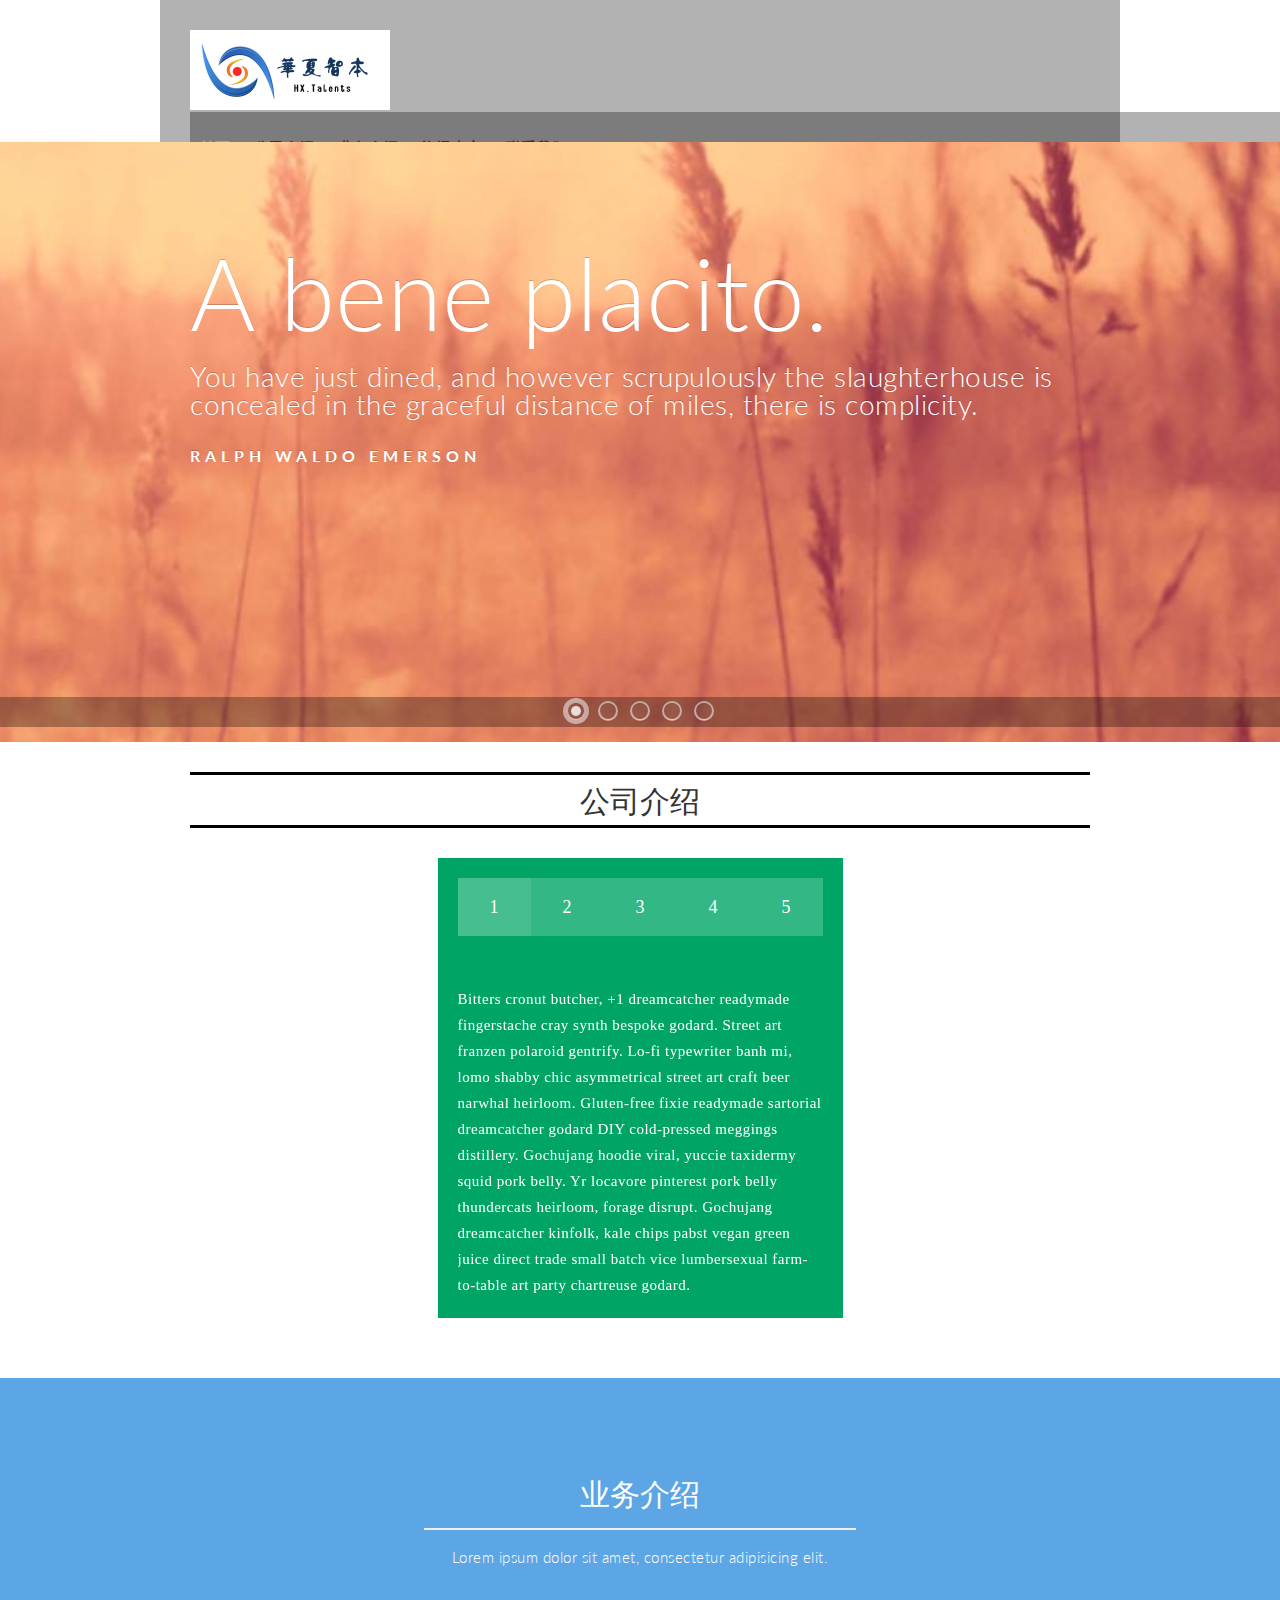
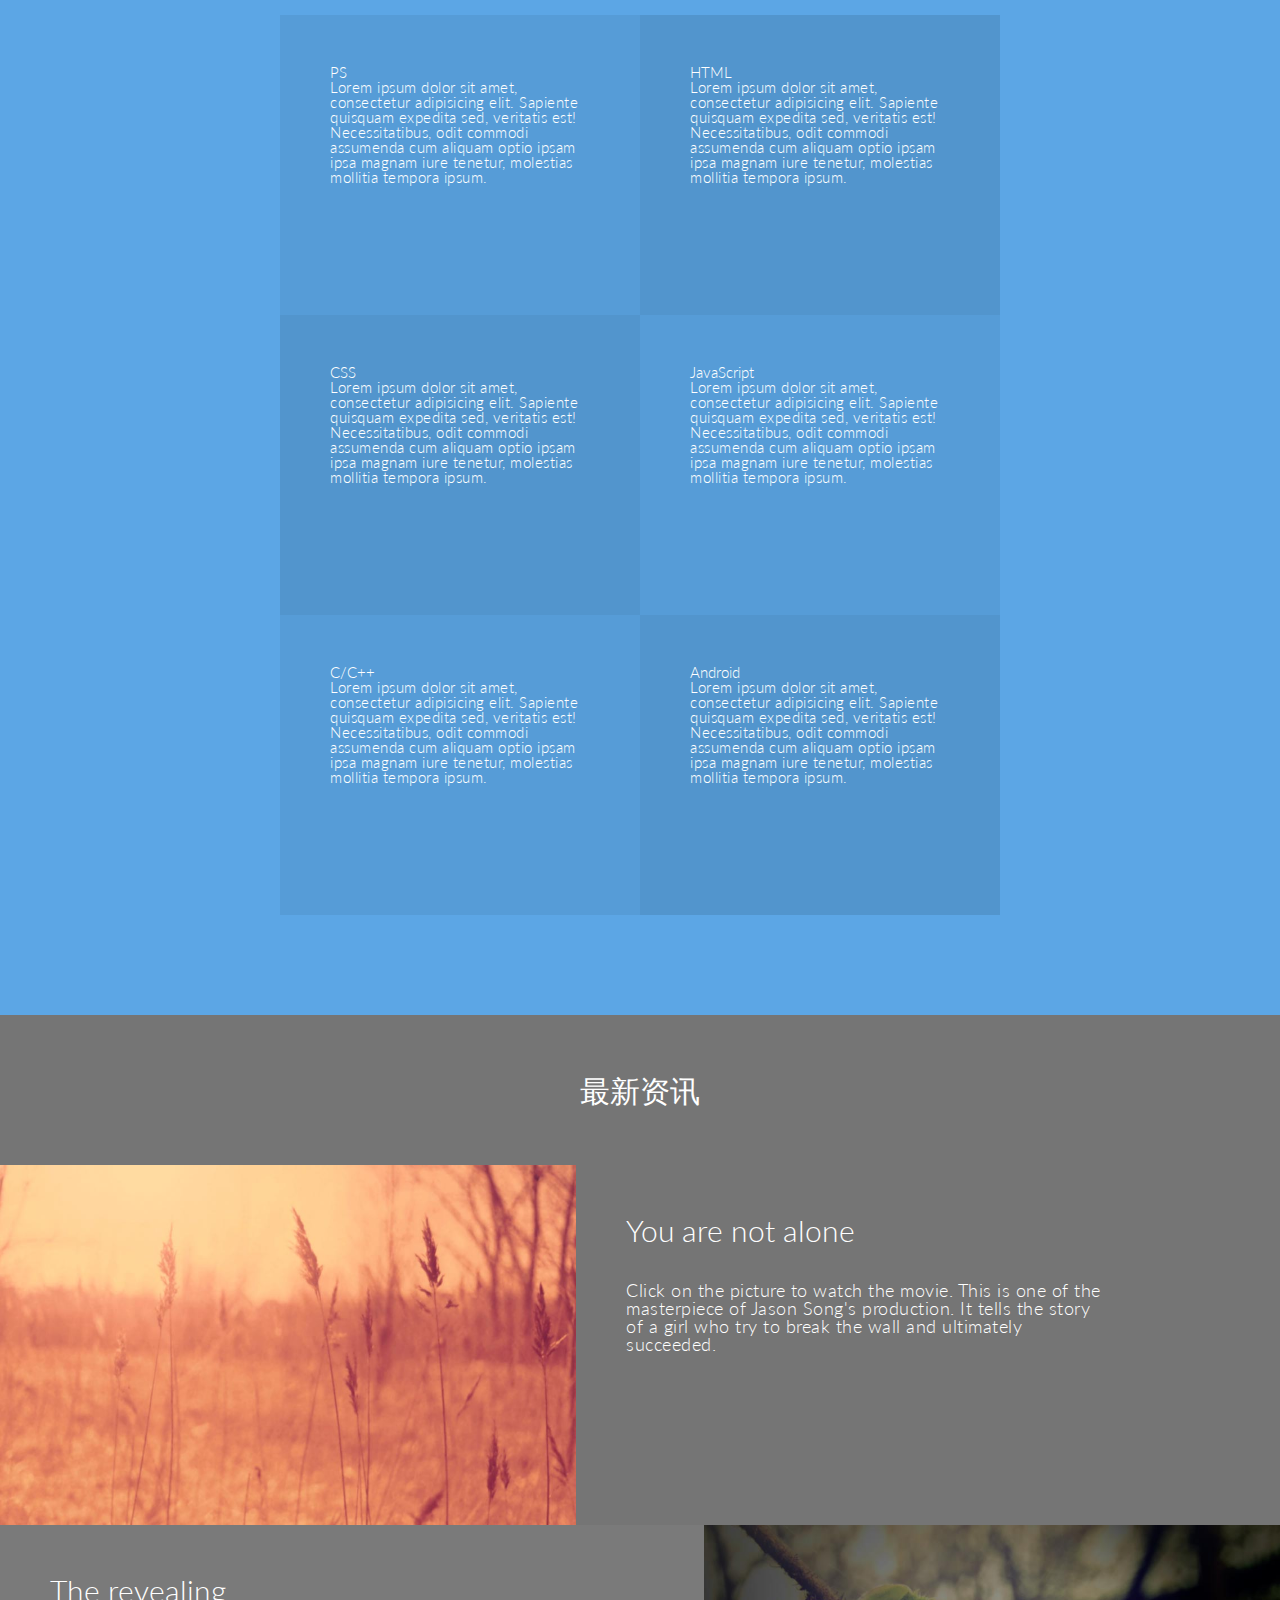
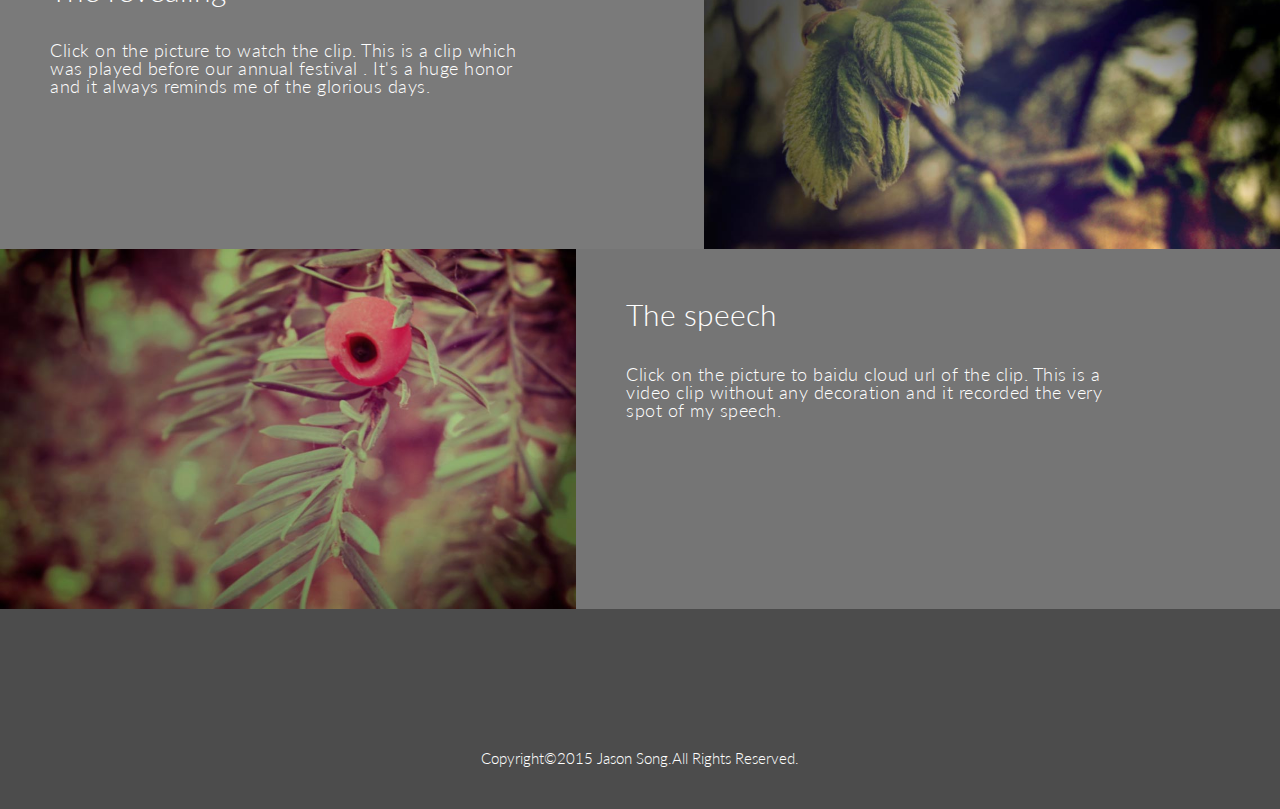
<file: index.html>
<!DOCTYPE html>
<html>
  <head>
    <meta charset="utf-8">
    <meta http-equiv="X-UA-Compatible" content="IE=edge,chrome=1">
    <meta name="viewport" content="width=device-width, initial-scale=1.0">
    <link rel="stylesheet" href="/css/main.css" media="screen" title="no title" charset="utf-8">
    <title>华夏智本有限公司</title>
    <link rel="stylesheet" type="text/css" href="css/demo.css" />
    <link rel="stylesheet" type="text/css" href="css/style.css" />
    <link rel="stylesheet" type="text/css" href="css/custom.css" />

    <link type="text/css" rel="stylesheet" href="css/reset.css">
    <link type="text/css" rel="stylesheet" href="css/demo.css">
    <link type="text/css" rel="stylesheet" href="css/colorfulTab.min.css">

    <script type="text/javascript" src="js/modernizr.custom.79639.js"></script>
    <noscript>
    	<link rel="stylesheet" type="text/css" href="css/styleNoJS.css" />
    </noscript>
  </head>
  <body>
    <div class="container demo-2">

    	<header class="clearfix">

    		<h1><span></span></h1>
        <span class="logo"><img src="img/logo.jpg" alt="logo" width=200px height=80px /></span>
    		<nav class="codrops-demos">
    			<a href="index.html" class="current-demo">首页</a>
    			<a href="#intro">公司介绍</a>
          <a href="#service">业务介绍</a>
          <a href="#information">资讯中心</a>
          <a href="#footer">联系我们</a>
    		</nav>

    	</header>

    	<div id="slider" class="sl-slider-wrapper">

    		<div class="sl-slider">

    			<div class="sl-slide" data-orientation="horizontal" data-slice1-rotation="-25" data-slice2-rotation="-25" data-slice1-scale="2" data-slice2-scale="2">
    				<div class="sl-slide-inner">
    					<div class="bg-img bg-img-1"></div>
    					<h2>A bene placito.</h2>
    					<blockquote><p>You have just dined, and however scrupulously the slaughterhouse is concealed in the graceful distance of miles, there is complicity.</p><cite>Ralph Waldo Emerson</cite></blockquote>
    				</div>
    			</div>

    			<div class="sl-slide" data-orientation="vertical" data-slice1-rotation="10" data-slice2-rotation="-15" data-slice1-scale="1.5" data-slice2-scale="1.5">
    				<div class="sl-slide-inner">
    					<div class="bg-img bg-img-2"></div>
    					<h2>Regula aurea.</h2>
    					<blockquote><p>Until he extends the circle of his compassion to all living things, man will not himself find peace.</p><cite>Albert Schweitzer</cite></blockquote>
    				</div>
    			</div>

    			<div class="sl-slide" data-orientation="horizontal" data-slice1-rotation="3" data-slice2-rotation="3" data-slice1-scale="2" data-slice2-scale="1">
    				<div class="sl-slide-inner">
    					<div class="bg-img bg-img-3"></div>
    					<h2>Dum spiro, spero.</h2>
    					<blockquote><p>Thousands of people who say they 'love' animals sit down once or twice a day to enjoy the flesh of creatures who have been utterly deprived of everything that could make their lives worth living and who endured the awful suffering and the terror of the abattoirs.</p><cite>Dame Jane Morris Goodall</cite></blockquote>
    				</div>
    			</div>

    			<div class="sl-slide" data-orientation="vertical" data-slice1-rotation="-5" data-slice2-rotation="25" data-slice1-scale="2" data-slice2-scale="1">
    				<div class="sl-slide-inner">
    					<div class="bg-img bg-img-4"></div>
    					<h2>Donna nobis pacem.</h2>
    					<blockquote><p>The human body has no more need for cows' milk than it does for dogs' milk, horses' milk, or giraffes' milk.</p><cite>Michael Klaper M.D.</cite></blockquote>
    				</div>
    			</div>

    			<div class="sl-slide" data-orientation="horizontal" data-slice1-rotation="-5" data-slice2-rotation="10" data-slice1-scale="2" data-slice2-scale="1">
    				<div class="sl-slide-inner">
    					<div class="bg-img bg-img-5"></div>
    					<h2>Acta Non Verba.</h2>
    					<blockquote><p>I think if you want to eat more meat you should kill it yourself and eat it raw so that you are not blinded by the hypocrisy of having it processed for you.</p><cite>Margi Clarke</cite></blockquote>
    				</div>
    			</div>
    		</div><!-- /sl-slider -->

        </div>

    		<nav id="nav-dots" class="nav-dots">
    			<span class="nav-dot-current"></span>
    			<span></span>
    			<span></span>
    			<span></span>
    			<span></span>
    		</nav>

    	</div><!-- /slider-wrapper -->

    	<div class="content-wrapper">
        <!-- Introduction of the company -->
    	   <div id="intro">
    	     <span class="caption"><h1>公司介绍</h1></span>
           <div class="colorful-tab-wrapper" id="colorful">
         	<ul class="colorful-tab-menu">
         	  <li class="colorful-tab-menu-item active" tab-color="#00A566"><a href="#clr-0">1</a></li>
         	  <li class="colorful-tab-menu-item" tab-color="#8021D3"><a href="#clr-1">2</a></li>
         	  <li class="colorful-tab-menu-item" tab-color="#C9003C"><a href="#clr-2">3</a></li>
         	  <li class="colorful-tab-menu-item" tab-color="#E54400"><a href="#clr-3">4</a></li>
         	  <li class="colorful-tab-menu-item" tab-color="#445370"><a href="#clr-4">5</a></li>
         	</ul>
         	<div class="colorful-tab-container">
         	  <div class="colorful-tab-content active" id="clr-0">
         		<p>Bitters cronut butcher, +1 dreamcatcher readymade fingerstache cray synth bespoke godard. Street art franzen polaroid gentrify. Lo-fi typewriter banh mi, lomo shabby chic asymmetrical street art craft beer narwhal heirloom. Gluten-free fixie readymade sartorial dreamcatcher godard DIY cold-pressed meggings distillery. Gochujang hoodie viral, yuccie taxidermy squid pork belly. Yr locavore pinterest pork belly thundercats heirloom, forage disrupt. Gochujang dreamcatcher kinfolk, kale chips pabst vegan green juice direct trade small batch vice lumbersexual farm-to-table art party chartreuse godard.</p>
         	  </div>
         	  <div class="colorful-tab-content" id="clr-1">
         		<p>Hoodie four loko letterpress freegan skateboard sartorial, polaroid forage ramps 8-bit direct trade. Chia chicharrones humblebrag 8-bit. Intelligentsia semiotics 8-bit banjo poutine chillwave. +1 small batch vegan, truffaut crucifix taxidermy twee banjo meggings blog scenester ugh. Keffiyeh readymade art party cold-pressed. Heirloom pork belly photo booth scenester cold-pressed neutra. Vice actually shoreditch viral poutine, vinyl fanny pack retro etsy kickstarter.</p>
         	  </div>
         	  <div class="colorful-tab-content" id="clr-2">
         		<p>Single-origin coffee tilde craft beer organic wolf. Plaid kickstarter vegan roof party vice, try-hard taxidermy truffaut small batch. PBR&amp;B butcher helvetica, green juice craft beer kickstarter skateboard. +1 selvage VHS gastropub slow-carb, twee vegan helvetica farm-to-table marfa seitan letterpress narwhal squid cliche. Meggings fap leggings slow-carb kickstarter, health goth gastropub hashtag blue bottle photo booth literally PBR&amp;B iPhone ugh. Organic scenester truffaut pug, pitchfork man bun artisan brooklyn photo booth. Biodiesel farm-to-table 8-bit direct trade humblebrag, man braid blue bottle.</p>
         	  </div>
         	  <div class="colorful-tab-content" id="clr-3">
         		<p>Austin artisan cornhole, microdosing messenger bag neutra tilde ramps chambray knausgaard. Messenger bag helvetica dreamcatcher migas, pork belly cold-pressed actually schlitz viral green juice vegan. XOXO mustache butcher, artisan shoreditch beard seitan lo-fi locavore banh mi skateboard organic. Sriracha ennui synth, viral chartreuse gentrify umami. Beard pour-over single-origin coffee, direct trade post-ironic keytar roof party twee shoreditch. Godard heirloom wolf, pabst pickled offal shoreditch. Kogi gentrify truffaut, viral irony kickstarter tumblr pop-up kitsch jean shorts next level cold-pressed.</p>
         	  </div>
         	  <div class="colorful-tab-content" id="clr-4">
         		<p>Keffiyeh tumblr street art cold-pressed jean shorts. Street art pug 3 wolf moon cronut. Bicycle rights XOXO fanny pack cliche, cardigan meh distillery art party viral fixie roof party shabby chic kinfolk ethical yr. Poutine typewriter flannel pickled, chartreuse listicle brunch portland synth godard. Selfies echo park lo-fi ramps bespoke ugh, crucifix heirloom waistcoat squid literally. Craft beer green juice yr vinyl, sriracha pork belly pop-up seitan etsy put a bird on it truffaut. Paleo chartreuse drinking vinegar, try-hard heirloom letterpress 90's hella godard fashion axe man bun VHS pour-over farm-to-table.</p>
         	  </div>
         	</div>
           </div>
    	   </div>
         <!-- introduction ends -->


    	</div>
      <!-- services -->
      <div id="service">
        <section id="about" class="orange-section">
         <div class="wrapper">
           <div class="heading-wrapper">
             <h2>业务介绍</h2>
             <div class="hr"></div>
             <p class="sub-heading">Lorem ipsum dolor sit amet, consectetur adipisicing elit.</p>
           </div>
           <div class="card-group">
             <div class="card">
               <h3>PS</h3>
               <p>Lorem ipsum dolor sit amet, consectetur adipisicing elit. Sapiente quisquam expedita sed, veritatis est! Necessitatibus, odit commodi assumenda cum aliquam optio ipsam ipsa magnam iure tenetur, molestias mollitia tempora ipsum.</p>
             </div>
             <div class="card">
               <h3>HTML</h3>
               <p>Lorem ipsum dolor sit amet, consectetur adipisicing elit. Sapiente quisquam expedita sed, veritatis est! Necessitatibus, odit commodi assumenda cum aliquam optio ipsam ipsa magnam iure tenetur, molestias mollitia tempora ipsum.</p>
             </div>
             <div class="card">
               <h3>CSS</h3>
               <p>Lorem ipsum dolor sit amet, consectetur adipisicing elit. Sapiente quisquam expedita sed, veritatis est! Necessitatibus, odit commodi assumenda cum aliquam optio ipsam ipsa magnam iure tenetur, molestias mollitia tempora ipsum.</p>
             </div>
             <div class="card">
               <h3>JavaScript</h3>
               <p color:white>Lorem ipsum dolor sit amet, consectetur adipisicing elit. Sapiente quisquam expedita sed, veritatis est! Necessitatibus, odit commodi assumenda cum aliquam optio ipsam ipsa magnam iure tenetur, molestias mollitia tempora ipsum.</p>
             </div>
             <div class="card">
               <h3>C/C++</h3>
               <p>Lorem ipsum dolor sit amet, consectetur adipisicing elit. Sapiente quisquam expedita sed, veritatis est! Necessitatibus, odit commodi assumenda cum aliquam optio ipsam ipsa magnam iure tenetur, molestias mollitia tempora ipsum.</p>
             </div>
             <div class="card">
               <h3>Android</h3>
               <p>Lorem ipsum dolor sit amet, consectetur adipisicing elit. Sapiente quisquam expedita sed, veritatis est! Necessitatibus, odit commodi assumenda cum aliquam optio ipsam ipsa magnam iure tenetur, molestias mollitia tempora ipsum.</p>
             </div>

           </div>
         </div>


       </section>
      </div>
      <!-- services end -->
      <!-- information -->
      <section id="information" class="gray-section">
				<div class="article">
          <span class="tit">最新资讯</span>
					<div class="pic-section">
                        <a href="http://v.youku.com/v_show/id_XOTM3NTY3MzY4.html?from=y1.4-2">
						<img src="img/1.jpg" alt="pic01">
                        </a>
					</div>
					<div class="text-section">
						<h2>You are not alone</h2>
						<p>Click on the picture to watch the movie. This is one of the masterpiece of Jason Song's production. It tells the story of a girl who try to break the wall and ultimately succeeded.</p>
					</div>
				</div>

				<div class="article">
					<div class="text-section">
						<h2>The revealing</h2>
						<p>Click on the picture to watch the clip. This is a clip which was played before our annual festival . It's a huge honor and it always reminds me of the glorious days.</p>
					</div>
					<div class="pic-section">
                        <a href="http://v.youku.com/v_show/id_XODM4MTIzMzI4.html?firsttime=59&from=y1.4-2">

						<img src="img/2.jpg" alt="pic01">
                        </a>
					</div>
				</div>
				<div class="article">
					<div class="pic-section">
						<img src="img/3.jpg" alt="pic01">
					</div>
					<div class="text-section">
						<h2>The speech</h2>
						<p>Click on the picture to baidu cloud url of the clip. This is a video clip without any decoration and it recorded the very spot of my speech.</p>
					</div>
				</div>
			</section>
      <!-- information ends -->
      <footer id="footer">
  			<ul class="share-group">
  				<li><a href="https://github.com"  class="icon-github icon-large"></a></li>
  				<li><a href="#"  class="icon-phone icon-large"></a></li>
  				<li><a href="https://twitter.com"  class="icon-twitter icon-large"></a></li>
  			</ul>
  			<div class="copyright">
  				Copyright©2015 Jason Song.All Rights Reserved.
  			</div>
  		</footer>

    </div>
    <script type="text/javascript" src="js/jquery-1.8.3.min.js"></script>
    <script type="text/javascript" src="js/jquery.ba-cond.min.js"></script>
    <script type="text/javascript" src="js/jquery.slitslider.js"></script>
    <script type="text/javascript">
    	$(function() {

    		var Page = (function() {

    			var $nav = $( '#nav-dots > span' ),
    				slitslider = $( '#slider' ).slitslider( {
    					onBeforeChange : function( slide, pos ) {

    						$nav.removeClass( 'nav-dot-current' );
    						$nav.eq( pos ).addClass( 'nav-dot-current' );

    					}
    				} ),

    				init = function() {

    					initEvents();

    				},
    				initEvents = function() {

    					$nav.each( function( i ) {

    						$( this ).on( 'click', function( event ) {

    							var $dot = $( this );

    							if( !slitslider.isActive() ) {

    								$nav.removeClass( 'nav-dot-current' );
    								$dot.addClass( 'nav-dot-current' );

    							}

    							slitslider.jump( i + 1 );
    							return false;

    						} );

    					} );

    				};
    				return { init : init };

    		})();

    		Page.init();

    		/**
    		 * Notes:
    		 *
    		 * example how to add items:
    		 */

    		/*

    		var $items  = $('<div class="sl-slide sl-slide-color-2" data-orientation="horizontal" data-slice1-rotation="-5" data-slice2-rotation="10" data-slice1-scale="2" data-slice2-scale="1"><div class="sl-slide-inner bg-1"><div class="sl-deco" data-icon="t"></div><h2>some text</h2><blockquote><p>bla bla</p><cite>Margi Clarke</cite></blockquote></div></div>');

    		// call the plugin's add method
    		ss.add($items);

    		*/

    	});
    </script>

    <script type="text/javascript" src="js/colorfulTab.min.js"></script>
    <script type="text/javascript">
    $(document).ready(function(){

    	$("#colorful").colorfulTab();

    	$("#colorful-elliptic").colorfulTab({
    		theme: "elliptic"
    	});

       $("#colorful-flatline").colorfulTab({
    		theme: "flatline"
    	});

    	$("#colorful-background-image").colorfulTab({
    		theme: "flatline",
    		backgroundImage: "true",
    		overlayColor: "#002F68",
    		overlayOpacity: "0.8"
    	});

    });
    </script>
  </body>
</html>
</file>
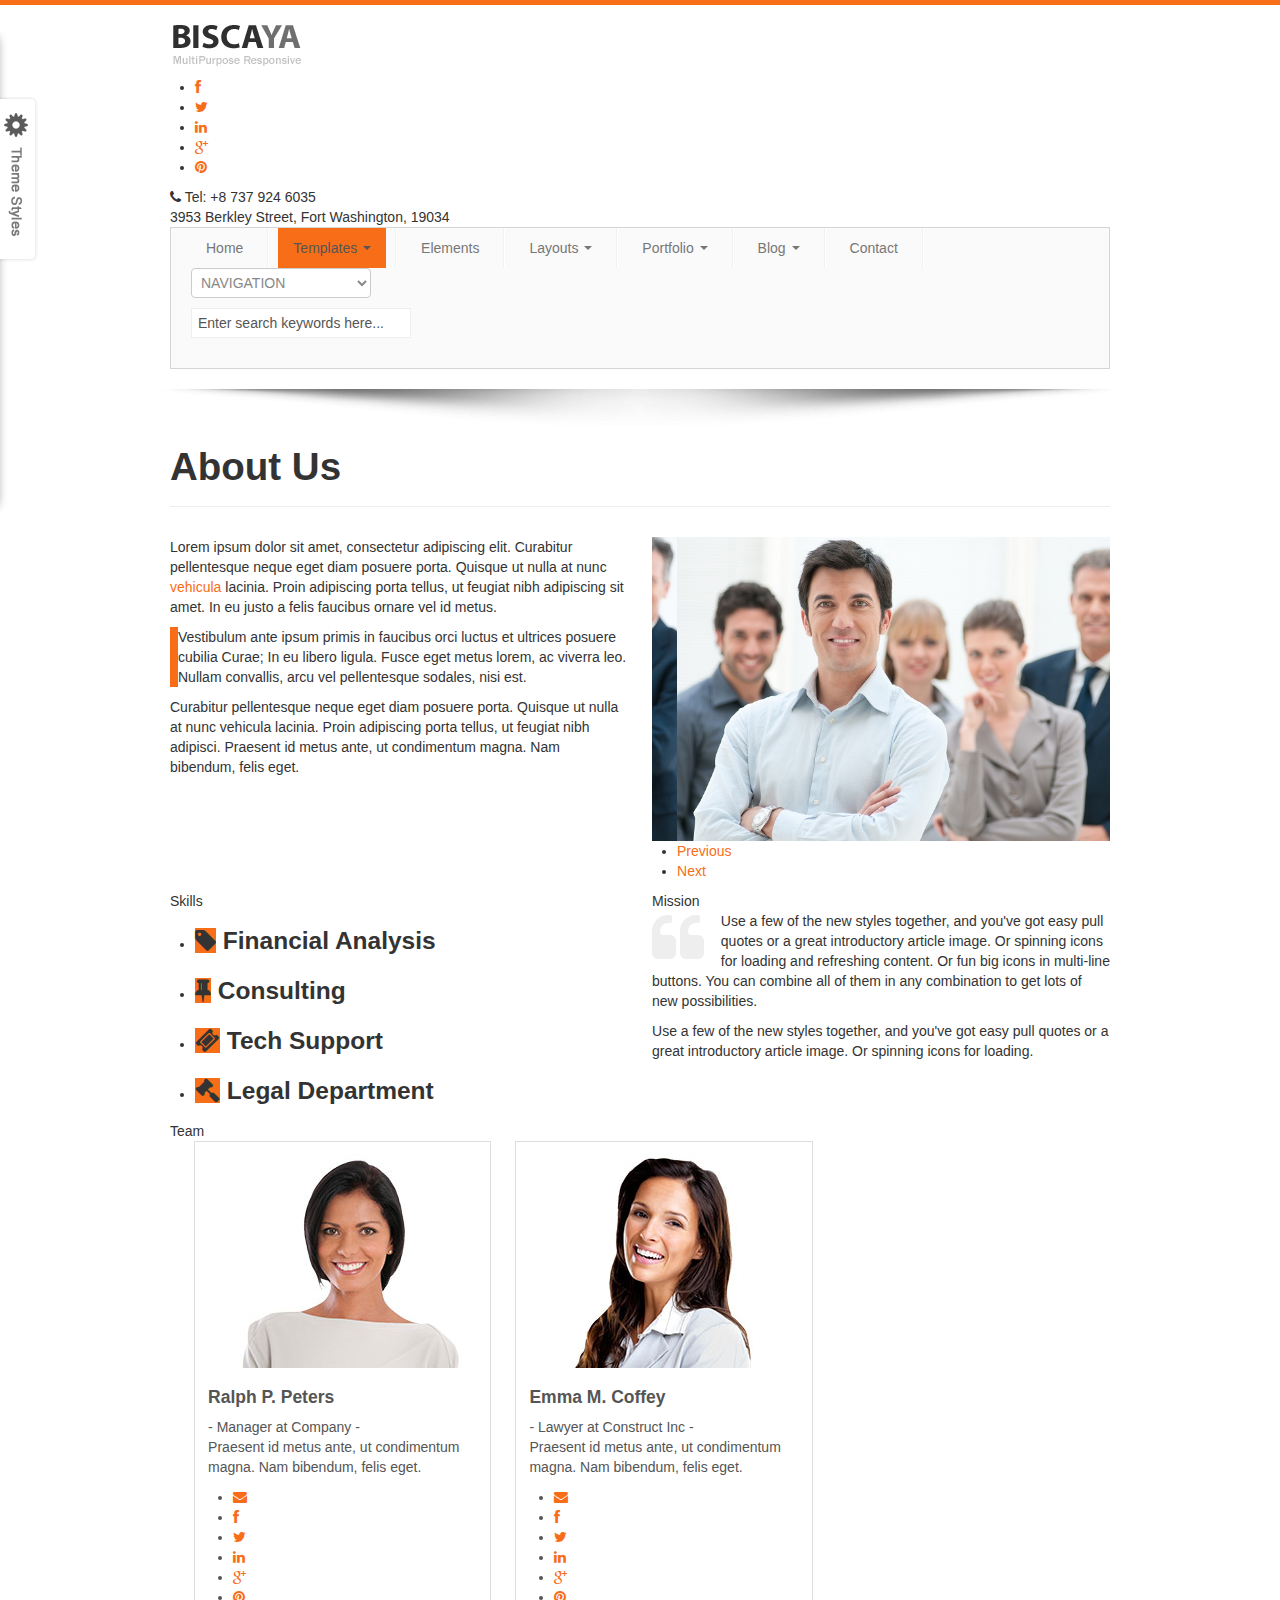
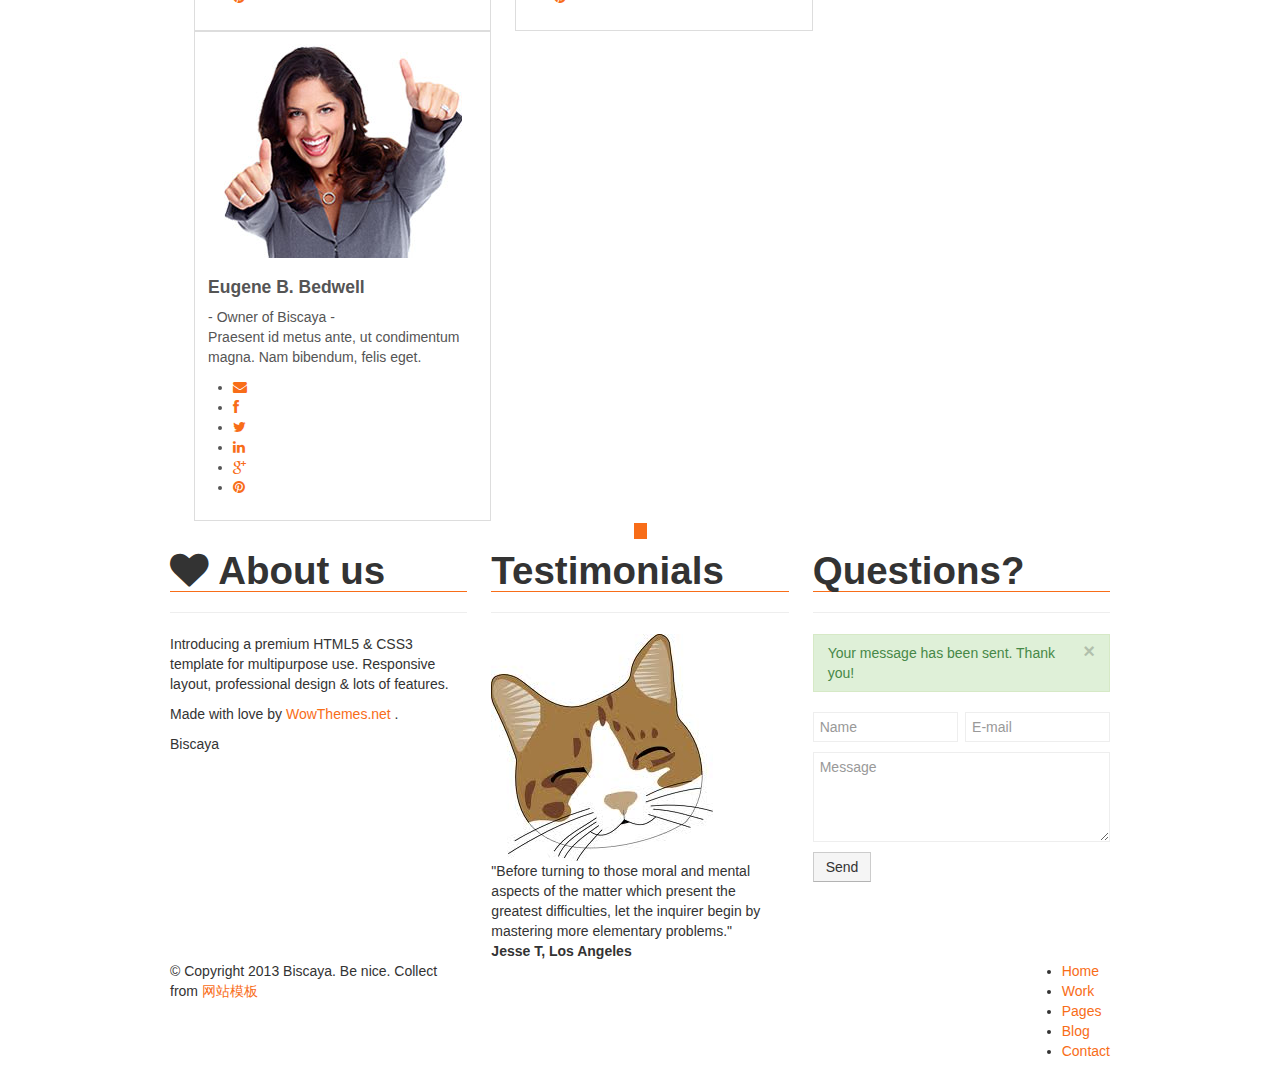
<file: about.html>
<!DOCTYPE html>

<html lang="en">

<head>

<meta charset="utf-8">

<title>Biscaya Template MultiPurpose</title>

<meta name="viewport" content="width=device-width, initial-scale=1.0">

<meta name="description" content="">

<meta name="author" content="">

<!-- Le styles -->

<link href="css/bootstrap.css" rel="stylesheet">

<link href="css/style.css" rel="stylesheet">

<link href="css/icons.css" rel="stylesheet">

<link href="css/bootstrap-responsive.css" rel="stylesheet">

<link rel="stylesheet" id="main-color" href="css/skin-orange.css" media="screen"/>

<!-- HTML5 shim, for IE6-8 support of HTML5 elements -->

<!--[if lt IE 9]>

      <script src="js/html5shiv.js"></script>

    <![endif]-->

<!-- Fav and touch icons -->

<link rel="apple-touch-icon-precomposed" sizes="144x144" href="img/ico/apple-touch-icon-144-precomposed.png">

<link rel="apple-touch-icon-precomposed" sizes="114x114" href="img/ico/apple-touch-icon-114-precomposed.png">

<link rel="apple-touch-icon-precomposed" sizes="72x72" href="img/ico/apple-touch-icon-72-precomposed.png">

<link rel="apple-touch-icon-precomposed" href="img/ico/apple-touch-icon-57-precomposed.png">

<link rel="shortcut icon" href="img/ico/favicon.png">

</head>

<body class="boxed">



<div class="body">

	<!-- Navigation -->

	<header>

	<div class="container clearfix">

		<div class="row-fluid">

			<div class="span12">

				<h1 class="brandlogo"><a href="index.html"><img src="img/logo.png" alt=""></a></h1>

				<div class="topinfo">

					<ul class="social-icons list-soc">

						<li><a href="#"><i class="icon-facebook"></i></a></li>

						<li><a href="#"><i class="icon-twitter"></i></a></li>

						<li><a href="#"><i class="icon-linkedin"></i></a></li>

						<li><a href="#"><i class="icon-google-plus"></i></a></li>

						<li><a href="#"><i class="icon-pinterest"></i></a></li>

					</ul>

					<div class="infophone">

						<i class="icon-phone"></i> Tel: +8 737 924 6035

					</div>

					<div class="infoaddress">

						 3953 Berkley Street, Fort Washington, 19034

					</div>

				</div>

				<div class="clearfix">

				</div>

				<div class="row-nav navbar">

					<div class="navbar-inner">

						<ul id="nav" class="nav">

							<li><a href="index.html">Home</a></li>

							<li class="divider-vertical"></li>

							<li class="active dropdown"><a href="#" class="dropdown-toggle" data-toggle="dropdown">Templates <b class="caret"></b></a>

							<ul class="dropdown-menu js-activated" style="display: none;">

								<li class="selected"><a href="about.html">About Us</a></li>

								<li><a href="services.html">Services</a></li>

								<li><a href="faq.html">Knowledge Base</a></li>

								<li><a href="icons.html">Icons</a></li>

								<li><a href="testimonials.html">Testimonials</a></li>								

								<li><a href="404.html">404 Error</a></li>

								<!--.dropdown-->

							</ul>

							</li>

							<li class="divider-vertical"></li>

							<li><a href="elements.html">Elements</a></li>

							<li class="divider-vertical"></li>

							<li class="dropdown"><a href="#" class="dropdown-toggle" data-toggle="dropdown">Layouts <b class="caret"></b></a>

							<ul class="dropdown-menu js-activated" style="display: none;">

								<li><a href="columns.html">Columns</a></li>

								<li><a href="masonry4.html">Masonry 4</a></li>

								<li><a href="masonry3.html">Masonry 3</a></li>

								<li><a href="masonry2.html">Masonry 2</a></li>

								<!--.dropdown-->

							</ul>

							</li>

							<li class="divider-vertical"></li>

							<li class="dropdown"><a href="#" class="dropdown-toggle" data-toggle="dropdown">Portfolio <b class="caret"></b></a>

							<ul class="dropdown-menu js-activated" style="display: none;">

								<li><a href="portfolio.html">Portfolio List</a></li>

								<li><a href="projectdetail.html">Project Detail</a></li>

								<!--.dropdown-->

							</ul>

							</li>

							<li class="divider-vertical"></li>

							<li class="dropdown"><a href="#" class="dropdown-toggle" data-toggle="dropdown">Blog <b class="caret"></b></a>

							<ul class="dropdown-menu js-activated" style="display: none;">

								<li><a href="bloghome.html">Blog Home</a></li>

								<li><a href="blogsingle.html">Single Post</a></li>

								<!--.dropdown-->

							</ul>

							</li>

							<li class="divider-vertical"></li>

							<li><a href="contact.html">Contact</a></li>

							<li class="divider-vertical"></li>

						</ul>

						<form id="search" action="search.php" method="GET">							

								<input type="text" onfocus="if(this.value =='Enter search keywords here...' ) this.value=''" onblur="if(this.value=='') this.value='Enter search keywords here...'" value="Enter search keywords here..." name="s">

								<a href="#"></a>							

						</form>

					</div>

				</div>

			</div>

		</div>

	</div>

	</header>

	<div class="text-center">

		<img src="img/sha.png" class="slidershadow" alt="">

	</div>

	<!-- /end header -->

	<div class="container">

		<div class="page-header">

			<h1>About Us</h1>

			<div class="headerdivider">

			</div>

		</div>

		<div class="row-fluid top30">

			<div class="span6">

				<p>

					 Lorem ipsum dolor sit amet, consectetur adipiscing elit. Curabitur pellentesque neque eget diam posuere porta. Quisque ut nulla at nunc <a href="#">vehicula</a> lacinia. Proin adipiscing porta tellus, ut feugiat nibh adipiscing sit amet. In eu justo a felis faucibus ornare vel id metus.

				</p>

				<p class="panel">

					 Vestibulum ante ipsum primis in faucibus orci luctus et ultrices posuere cubilia Curae; In eu libero ligula. Fusce eget metus lorem, ac viverra leo. Nullam convallis, arcu vel pellentesque sodales, nisi est.

				</p>

				<p>

					 Curabitur pellentesque neque eget diam posuere porta. Quisque ut nulla at nunc vehicula lacinia. Proin adipiscing porta tellus, ut feugiat nibh adipisci. Praesent id metus ante, ut condimentum magna. Nam bibendum, felis eget.

				</p>

			</div>

			<div class="span6 top5">

				<div class="flexslider">

					<ul class="slides">

						<li>

						<img src="img/demo/r1.jpg" alt="">

						</li>

						<li>

						<img src="img/demo/r2.jpg" alt="">

						</li>

					</ul>

				</div>

			</div>

		</div>

		<div class="row-fluid top15">

			<div class="span6">

				<div class="titleborder">

					<div>

						 Skills

					</div>

				</div>

				<ul id="skill">

					<li><span class="thebar progressdefault" style="width:100%;"></span>

					<h3><i class="icon-tag"></i> Financial Analysis</h3>

					</li>

					<li><span class="thebar progressdefault" style="width:80%;"></span>

					<h3><i class="icon-pushpin"></i> Consulting</h3>

					</li>

					<li><span class="thebar progressdefault" style="width:70%;"></span>

					<h3><i class="icon-ticket"></i> Tech Support</h3>

					</li>

					<li><span class="thebar progressdefault" style="width:50%;"></span>

					<h3><i class="icon-legal"></i> Legal Department</h3>

					</li>

				</ul>

			</div>

			<div class="span6">

				<div class="titleborder">

					<div>

						 Mission

					</div>

				</div>

				<div class="box effect2 bottom0">

					<i class="icon-quote-left icon-4x pull-left icon-muted"></i>

					<p>

						 Use a few of the new styles together, and you've got easy pull quotes or a great introductory article image. Or spinning icons for loading and refreshing content. Or fun big icons in multi-line buttons. You can combine all of them in any combination to get lots of new possibilities.

					</p>

					<p>

						 Use a few of the new styles together, and you've got easy pull quotes or a great introductory article image. Or spinning icons for loading.

					</p>

				</div>

			</div>

		</div>

		<div class="row-fluid">

			<div class="titleborder top20">

				<div>

					 Team

				</div>

			</div>

			<div class="span4 left0">

				<div class="thumbnail">

					<img src="img/demo/team1.jpg" alt="">

					<div class="caption">

						<h4>Ralph P. Peters</h4>

						<span class="primarycol">- Manager at Company -</span>

						<p>

							 Praesent id metus ante, ut condimentum magna. Nam bibendum, felis eget.<br>

						</p>

						<ul class="social-icons">

							<li><a href="#"><i class="icon-envelope"></i></a></li>

							<li><a href="#"><i class="icon-facebook"></i></a></li>

							<li><a href="#"><i class="icon-twitter"></i></a></li>

							<li><a href="#"><i class="icon-linkedin"></i></a></li>

							<li><a href="#"><i class="icon-google-plus"></i></a></li>

							<li><a href="#"><i class="icon-pinterest"></i></a></li>

						</ul>

					</div>

				</div>

			</div>

			<div class="span4">

				<div class="thumbnail">

					<img src="img/demo/team2.jpg" alt="">

					<div class="caption">

						<h4>Emma M. Coffey</h4>

						<span class="primarycol">- Lawyer at Construct Inc -</span>

						<p>

							 Praesent id metus ante, ut condimentum magna. Nam bibendum, felis eget.<br>

						</p>

						<ul class="social-icons">

							<li><a href="#"><i class="icon-envelope"></i></a></li>

							<li><a href="#"><i class="icon-facebook"></i></a></li>

							<li><a href="#"><i class="icon-twitter"></i></a></li>

							<li><a href="#"><i class="icon-linkedin"></i></a></li>

							<li><a href="#"><i class="icon-google-plus"></i></a></li>

							<li><a href="#"><i class="icon-pinterest"></i></a></li>

						</ul>

					</div>

				</div>

			</div>

			<div class="span4">

				<div class="thumbnail">

					<img src="img/demo/team3.jpg" alt="">

					<div class="caption">

						<h4>Eugene B. Bedwell</h4>

						<span class="primarycol">- Owner of Biscaya -</span>

						<p>

							 Praesent id metus ante, ut condimentum magna. Nam bibendum, felis eget.<br>

						</p>

						<ul class="social-icons">

							<li><a href="#"><i class="icon-envelope"></i></a></li>

							<li><a href="#"><i class="icon-facebook"></i></a></li>

							<li><a href="#"><i class="icon-twitter"></i></a></li>

							<li><a href="#"><i class="icon-linkedin"></i></a></li>

							<li><a href="#"><i class="icon-google-plus"></i></a></li>

							<li><a href="#"><i class="icon-pinterest"></i></a></li>

						</ul>

					</div>

				</div>

			</div>

		</div>

	</div>

	<!-- FOOTER BEGIN

================================================== -->

	<div class="footer footerdark">

		<div class="text-center wraptotop">

			<a class="totop"><i class="icon-chevron-up"></i></a>

		</div>

		<div class="container">

			<!-- 1st row -->

			<div class="row-fluid">

				<div class="span4">

					<h1 class="title"><i class="icon-heart"></i> About us</h1>

					<hr>

					<p>

						 Introducing a premium HTML5 & CSS3 template for multipurpose use. Responsive layout, professional design & lots of features.

					</p>

					<p>

						 Made with love by  <a href="http://www.wowthemes.net">WowThemes.net</a> .

					</p>

					<p class="footerlogo">

						 Biscaya

					</p>

				</div>

				<div class="span4">

					<h1 class="title">Testimonials</h1>

					<hr>

					<div id="quotes">

						<div class="textItem">

							<div class="avatar">

								<img src="img/demo/test1.png" alt="avatar">

							</div>

							 "Before turning to those moral and mental aspects of the matter which present the greatest difficulties, let the inquirer begin by mastering more elementary problems.<span style="font-family:arial;">"</span><br/><b> Jesse T, Los Angeles </b>

						</div>

						<div class="textItem">

							<div class="avatar">

								<img src="img/demo/test2.gif" alt="avatar">

							</div>

							 "How often have I said to you that when you have eliminated the impossible, whatever remains, however improbable, must be the truth?<span style="font-family:arial;">"</span><br/><b>Ralph G. Flowers </b>

						</div>

						<div class="textItem">

							<div class="avatar">

								<img src="img/demo/test1.png" alt="avatar">

							</div>

							 "It is a capital mistake to theorize before one has data. Insensibly one begins to twist facts to suit theories, instead of theories to suit facts.<span style="font-family:arial;">"</span><br/><b>Kerry I. McClanahan </b>

						</div>

						<div class="textItem">

							<div class="avatar">

								<img src="img/demo/test2.gif" alt="avatar">

							</div>

							 "We must fall back upon the old axiom that when all other contingencies fail, whatever remains, however improbable, must be the truth.<span style="font-family:arial;">"</span><br/><b>Randy K. Deleon </b>

						</div>

					</div>

				</div>

				<div class="span4">

					<h1 class="title">Questions?</h1>

					<hr>

					<div class="done">

						<div class="alert alert-success">

							<button type="button" class="close" data-dismiss="alert">×</button>

							Your message has been sent. Thank you!

						</div>

					</div>

					<form method="post" action="contact.php" id="contactform">

						<div class="form">

							<div class="controls controls-row">

								<input class="span6" type="text" name="name" placeholder="Name">

								<input class="span6" type="text" name="email" placeholder="E-mail">

							</div>

							<div class="controls">

								<textarea class="span12" name="comment" rows="4" placeholder="Message"></textarea>

							</div>

							<input type="submit" id="submit" class="btn" value="Send">

						</div>

					</form>

				</div>

			</div>

		</div>

	</div>

	<!-- 2nd row -->

	<div class="footerbottom footerbottomdark">

		<div class="container">

			<div class="row-fluid">

				<!-- left -->

				<div class="span4 smallspacetop">

					<p class="smaller">

						<span class="copyright">© </span> Copyright 2013 Biscaya. Be nice. Collect from <a href="http://www.cssmoban.com/" title="网站模板" target="_blank">网站模板</a>

					</p>

				</div>

				<!-- right -->

				<div class="span8 smallspacetop">

					<div class="pull-right smaller">

						<ul class="footermenu">

							<li><a href="#">Home</a></li>

							<li><a href="#">Work</a></li>

							<li><a href="#">Pages</a></li>

							<li><a href="#">Blog</a></li>

							<li><a href="#">Contact</a></li>

						</ul>

					</div>

					<div class="clearfix">

					</div>

				</div>

				<!-- end right -->

			</div>

		</div>

	</div>

	<!-- FOOTER END

================================================== -->

</div>

<!-- /.body -->

<!-- Le javascript

================================================== -->

<!-- Placed at the end of the document so the pages load faster -->

<script src="js/jquery.js"></script>

<script src="js/bootstrap.js"></script>

<script src="js/plugins.js"></script>

<script src="js/custom.js"></script>

<!-- CALL FLEXSLIDER -->

<script type="text/javascript">

  $(window).load(function() {

	$('.flexslider').flexslider({

	pauseOnHover: false,    

	slideshow: true,                //Boolean: Animate slider automatically

	slideshowSpeed: 4000,           //Integer: Set the speed of the slideshow cycling, in milliseconds

	animationSpeed: 1300,

	animation: "slide",              //String: Select your animation type, "fade" or "slide"

	easing: "swing",               //{NEW} String: Determines the easing method used in jQuery transitions. jQuery easing plugin is supported!

	direction: "horizontal",

	controlNav: false,               //Boolean: Create navigation for paging control of each clide? Note: Leave true for manualControls usage

	directionNav: true

	});

  });

</script>

<!--BEGIN DEMO PANEL

================================================== -->

<!-- Style Switcher Files-->

<link rel="stylesheet" href="demo/css/style-switcher.css" media="screen"/>

<link rel="stylesheet" href="demo/css/colorpicker.css" media="screen"/>

<script type="text/javascript" src="demo/js/jquery.cookie.js"></script>

<script type="text/javascript" src="demo/js/styleswitch.js"></script>

<script type="text/javascript" src="demo/js/colorpicker.js"></script>

<script type="text/javascript" src="demo/js/switcher.js"></script>

<!-- DEMO PANEL -->

<div id="switcher-handle">

	<a class="" id="handle" href="#">feedback</a>

	<div id="style-switcher">

		<div id="switcher-header">

			<p>

				Theme Options

			</p>

		</div>

		<div id="switcher-body">

			<p>

				<strong>Layout Style</strong>

			</p>

		<select id="layout">		   

		  <option value="boxed">Boxed</option>

		  <option value="wide">Wide</option>		  

		</select>

		

			<p>

				<strong>Color Schemes</strong>

			</p>

			

			<div class="colors-holder">

				<a href="#" class="color-box" data-rel="e7402f"></a>

				<a href="#" class="color-box" data-rel="0E8FAB"></a>				

				<a href="#" class="color-box" data-rel="44cfc8"></a>				

				<a href="#" class="color-box" data-rel="9DC500"></a>				

				<a href="#" class="color-box" data-rel="76719a"></a>				

				<a href="#" class="color-box" data-rel="f2a020"></a>

				<a href="#" class="color-box" data-rel="33bee5"></a>				

				<a href="#" class="color-box" data-rel="e44884"></a>

				<a href="#" class="color-box" data-rel="18adb5"></a>				

				<a href="#" class="color-box" data-rel="f0b70c"></a>

				

				<a href="#" class="color-box" data-rel="346b7f"></a>

				<a href="#" class="color-box" data-rel="aecdcf"></a>

				<a href="#" class="color-box" data-rel="be9869"></a>

				<a href="#" class="color-box" data-rel="bf6c2f"></a>				

				<a href="#" class="color-box" data-rel="1abc9c"></a>				

				<a href="#" class="color-box" data-rel="7f8c8d"></a>				

				<a href="#" class="color-box" data-rel="b4ad7f"></a>				

				<a href="#" class="color-box" data-rel="fe6c6c"></a>				

				<a href="#" class="color-box" data-rel="e66a47"></a>

				<a href="#" class="color-box" data-rel="50e9f3"></a>

			</div>

			<div class="switcher-divider">

			</div>

			

			<p>

				<strong>Bg Patterns (for boxed)</strong>

			</p>

			<div class="colors-holder">

				<a data-rel="1" class="bg-box" href="#"></a>

				<a data-rel="2" class="bg-box" href="#"></a>

				<a data-rel="3" class="bg-box" href="#"></a>

				<a data-rel="4" class="bg-box" href="#"></a>

				<a data-rel="5" class="bg-box" href="#"></a>

				<a data-rel="6" class="bg-box" href="#"></a>

				<a data-rel="7" class="bg-box" href="#"></a>

				<a data-rel="8" class="bg-box" href="#"></a>

				<a data-rel="9" class="bg-box" href="#"></a>

				<a data-rel="10" class="bg-box" href="#"></a>

				<a data-rel="11" class="bg-box" href="#"></a>

				<a data-rel="12" class="bg-box" href="#"></a>

				<a data-rel="13" class="bg-box" href="#"></a>

				<a data-rel="14" class="bg-box" href="#"></a>

				<a data-rel="15" class="bg-box" href="#"></a>

				<a data-rel="16" class="bg-box" href="#"></a>

				<a data-rel="17" class="bg-box" href="#"></a>

				<a data-rel="18" class="bg-box" href="#"></a>

				<a data-rel="19" class="bg-box" href="#"></a>

				<a data-rel="20" class="bg-box" href="#"></a>

				<a data-rel="21" class="bg-box" href="#"></a>

				<a data-rel="22" class="bg-box" href="#"></a>

				<a data-rel="23" class="bg-box" href="#"></a>

				<a data-rel="24" class="bg-box" href="#"></a>

			</div>

		

		

		<div class="switcher-divider">

			</div>

			

			<p>

				<strong>Bg Images (for boxed)</strong>

			</p>

			<div class="colors-holder">

			<a data-rel="pic1" class="bgimg-box" href="#"></a>

			<a data-rel="pic2" class="bgimg-box" href="#"></a>

			<a data-rel="pic3" class="bgimg-box" href="#"></a>

			<a data-rel="pic4" class="bgimg-box" href="#"></a>

			<a data-rel="pic5" class="bgimg-box" href="#"></a>

			<a data-rel="pic6" class="bgimg-box" href="#"></a>

			<a data-rel="pic7" class="bgimg-box" href="#"></a>

			<a data-rel="pic8" class="bgimg-box" href="#"></a>

			<br/><br/>

			</div>

			

		</div>	

			

		<div id="switcher-footer">

			<p>

				<a href="http://www.cssmoban.com/" target="_blank"><img src="demo/images/logowowthemes.png"></a>

			</p>

		</div>

	</div>

</div>

<!-- END DEMO PANEL-->

</body>

</html>
</file>
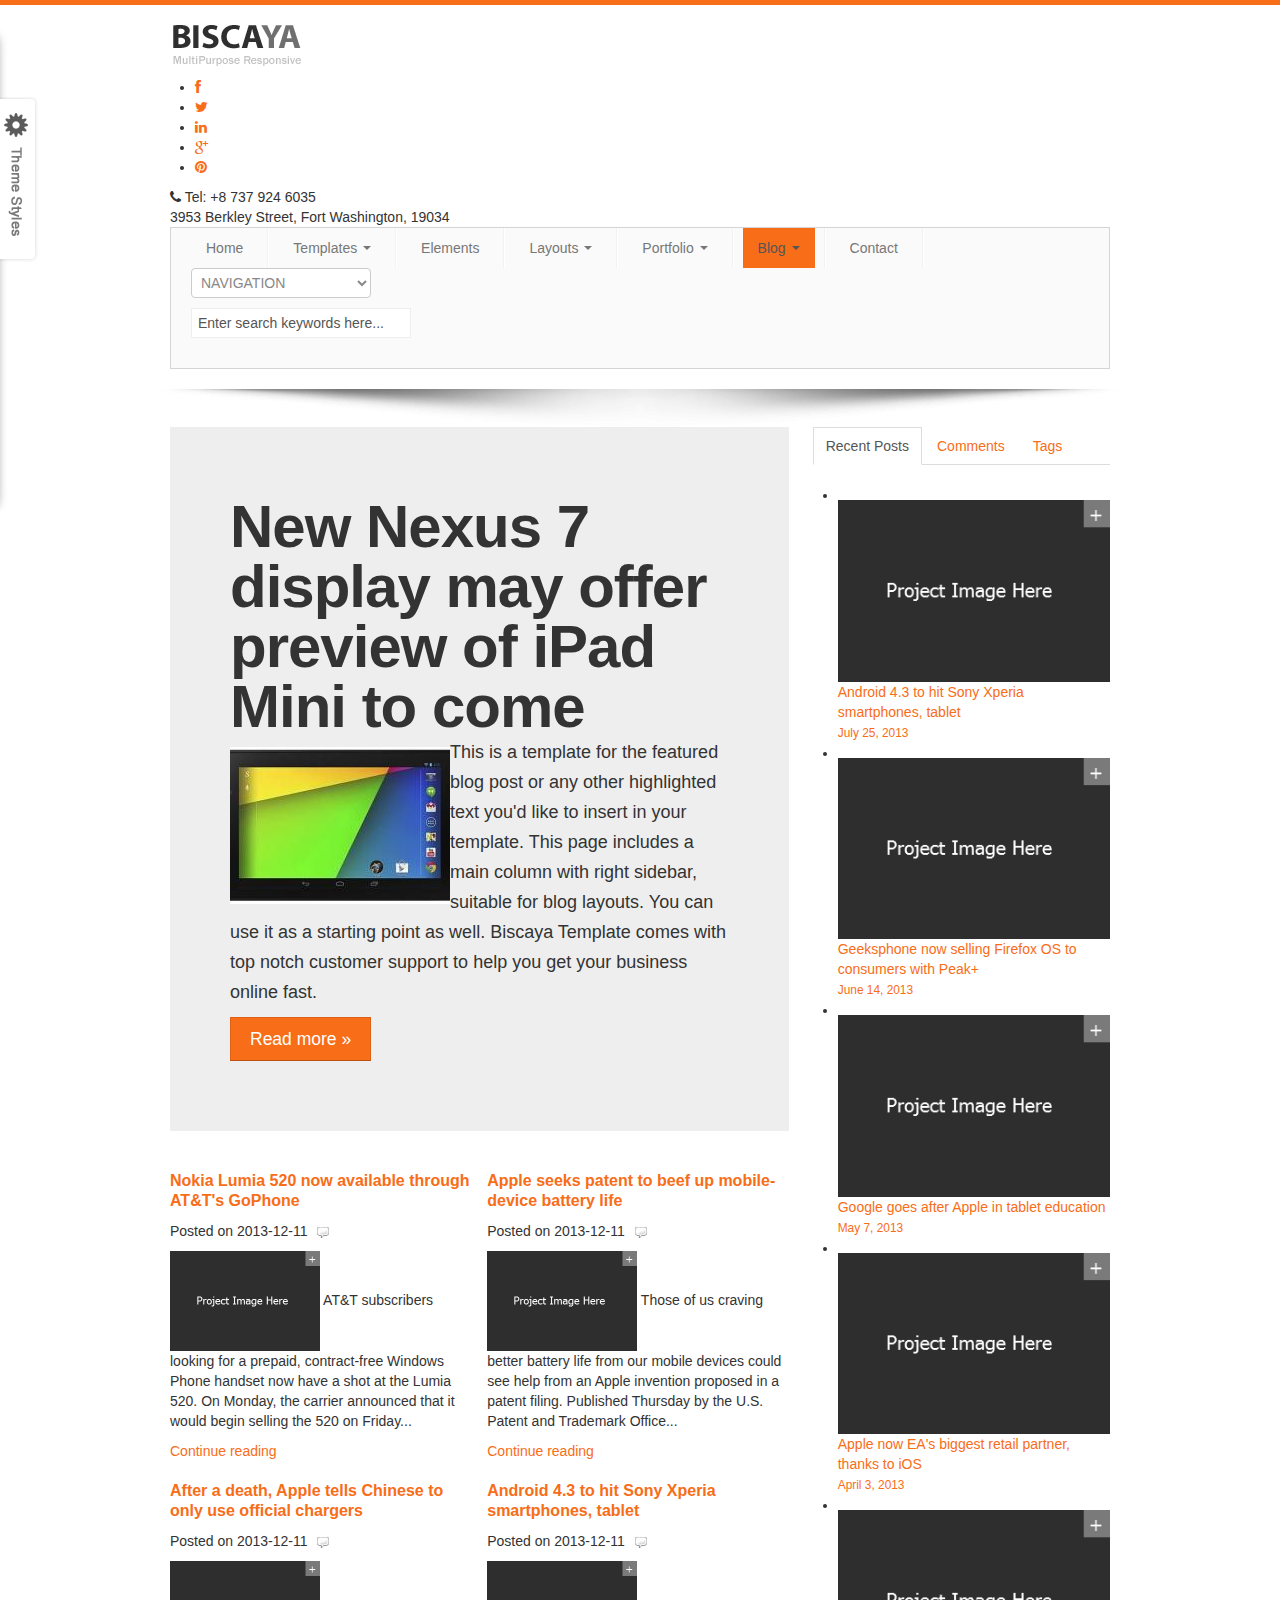
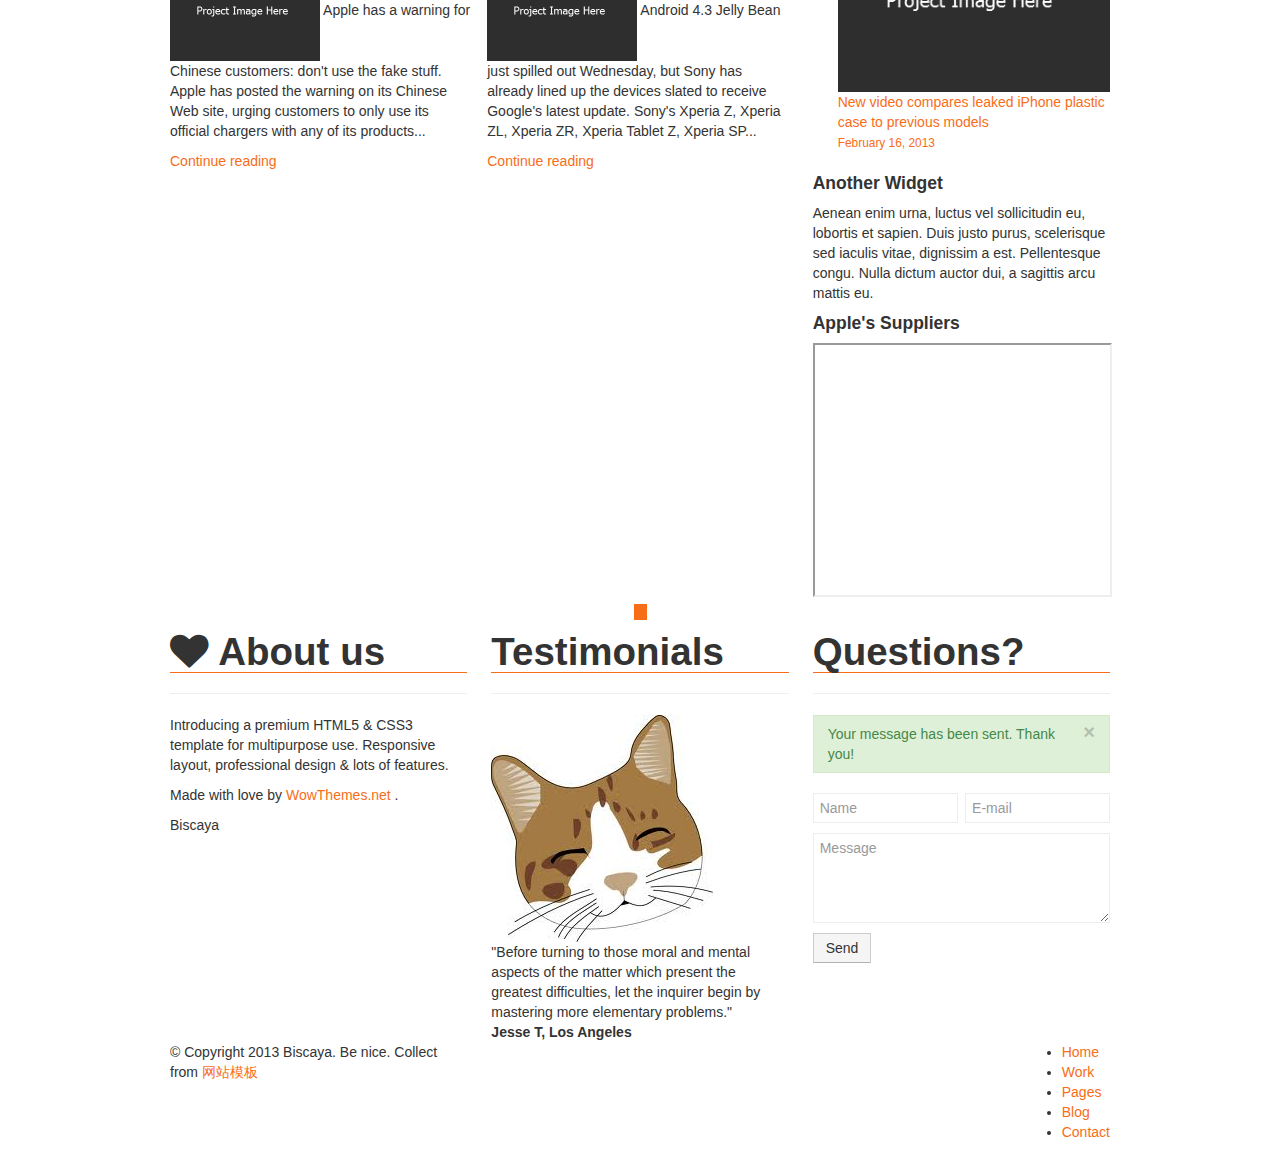
<file: bloghome.html>
<!DOCTYPE html>

<html lang="en">

<head>

<meta charset="utf-8">

<title>Biscaya Template MultiPurpose</title>

<meta name="viewport" content="width=device-width, initial-scale=1.0">

<meta name="description" content="">

<meta name="author" content="">

<!-- Le styles -->

<link href="css/bootstrap.css" rel="stylesheet">

<link href="css/style.css" rel="stylesheet">

<link href="css/icons.css" rel="stylesheet">

<link href="css/bootstrap-responsive.css" rel="stylesheet">

<link rel="stylesheet" id="main-color" href="css/skin-orange.css" media="screen"/>

<!-- HTML5 shim, for IE6-8 support of HTML5 elements -->

<!--[if lt IE 9]>

      <script src="js/html5shiv.js"></script>

    <![endif]-->

<!-- Fav and touch icons -->

<link rel="apple-touch-icon-precomposed" sizes="144x144" href="img/ico/apple-touch-icon-144-precomposed.png">

<link rel="apple-touch-icon-precomposed" sizes="114x114" href="img/ico/apple-touch-icon-114-precomposed.png">

<link rel="apple-touch-icon-precomposed" sizes="72x72" href="img/ico/apple-touch-icon-72-precomposed.png">

<link rel="apple-touch-icon-precomposed" href="img/ico/apple-touch-icon-57-precomposed.png">

<link rel="shortcut icon" href="img/ico/favicon.png">

</head>

<body class="boxed">

<div class="body">

	<!-- Navigation -->

	<header>

	<div class="container clearfix">

		<div class="row-fluid">

			<div class="span12">

				<h1 class="brandlogo"><a href="index.html"><img src="img/logo.png" alt=""></a></h1>

				<div class="topinfo">

					<ul class="social-icons list-soc">

						<li><a href="#"><i class="icon-facebook"></i></a></li>

						<li><a href="#"><i class="icon-twitter"></i></a></li>

						<li><a href="#"><i class="icon-linkedin"></i></a></li>

						<li><a href="#"><i class="icon-google-plus"></i></a></li>

						<li><a href="#"><i class="icon-pinterest"></i></a></li>

					</ul>

					<div class="infophone">

						<i class="icon-phone"></i> Tel: +8 737 924 6035

					</div>

					<div class="infoaddress">

						 3953 Berkley Street, Fort Washington, 19034

					</div>

				</div>

				<div class="clearfix">

				</div>

				<div class="row-nav navbar">

					<div class="navbar-inner">

						<ul id="nav" class="nav">

							<li><a href="index.html">Home</a></li>

							<li class="divider-vertical"></li>

							<li class="dropdown"><a href="#" class="dropdown-toggle" data-toggle="dropdown">Templates <b class="caret"></b></a>

							<ul class="dropdown-menu js-activated" style="display: none;">

								<li><a href="about.html">About Us</a></li>

								<li><a href="services.html">Services</a></li>

								<li><a href="faq.html">Knowledge Base</a></li>

								<li><a href="icons.html">Icons</a></li>

								<li><a href="testimonials.html">Testimonials</a></li>								

								<li><a href="404.html">404 Error</a></li>

								<!--.dropdown-->

							</ul>

							</li>

							<li class="divider-vertical"></li>

							<li><a href="elements.html">Elements</a></li>

							<li class="divider-vertical"></li>

							<li class="dropdown"><a href="#" class="dropdown-toggle" data-toggle="dropdown">Layouts <b class="caret"></b></a>

							<ul class="dropdown-menu js-activated" style="display: none;">

								<li><a href="columns.html">Columns</a></li>

								<li><a href="masonry4.html">Masonry 4</a></li>

								<li><a href="masonry3.html">Masonry 3</a></li>

								<li><a href="masonry2.html">Masonry 2</a></li>

								<!--.dropdown-->

							</ul>

							</li>

							<li class="divider-vertical"></li>

							<li class="dropdown"><a href="#" class="dropdown-toggle" data-toggle="dropdown">Portfolio <b class="caret"></b></a>

							<ul class="dropdown-menu js-activated" style="display: none;">

								<li><a href="portfolio.html">Portfolio List</a></li>

								<li><a href="projectdetail.html">Project Detail</a></li>

								<!--.dropdown-->

							</ul>

							</li>

							<li class="divider-vertical"></li>

							<li class="active dropdown"><a href="#" class="dropdown-toggle" data-toggle="dropdown">Blog <b class="caret"></b></a>

							<ul class="dropdown-menu js-activated" style="display: none;">

								<li class="selected"><a href="bloghome.html">Blog Home</a></li>

								<li><a href="blogsingle.html">Single Post</a></li>

								<!--.dropdown-->

							</ul>

							</li>

							<li class="divider-vertical"></li>

							<li><a href="contact.html">Contact</a></li>

							<li class="divider-vertical"></li>

						</ul>

						<form id="search" action="search.php" method="GET">							

								<input type="text" onfocus="if(this.value =='Enter search keywords here...' ) this.value=''" onblur="if(this.value=='') this.value='Enter search keywords here...'" value="Enter search keywords here..." name="s">

								<a href="#"></a>							

						</form>

					</div>

				</div>

			</div>

		</div>

	</div>

	</header>

	<div class="text-center">

		<img src="img/sha.png" class="slidershadow" alt="">

	</div>

	<!-- /end header -->

	<div class="container">

		<div class="row-fluid">

			<div class="span8 span-fixed-sidebar">

				<div class="hero-unit">

					<h1>New Nexus 7 display may offer preview of iPad Mini to come</h1>

					<p>

						<img src="img/demo/news.jpg" class="pull-left paddingright" alt="" style="margin-top:10px;"> This is a template for the featured blog post or any other highlighted text you'd like to insert in your template. This page includes a main column with right sidebar, suitable for blog layouts. You can use it as a starting point as well. Biscaya Template comes with top notch customer support to help you get your business online fast.

					</p>

					<p>

						<a class="btn btn-primary btn-large">Read more »</a>

					</p>

				</div>

				<div class="row-fluid">

					<div class="span6">

						<div class="boxblog">

							<h5><a href="#">Nokia Lumia 520 now available through AT&amp;T's GoPhone</a></h5>

							<p class="small datepost">

								 Posted on 2013-12-11 <span class="floatright" title="3 responses"><a href="#"><img src="img/comments.png" alt=""></a></span>

							</p>

							<div class="innerblogboxtwo">

								<p>

									<img width="150" height="150" src="img/demo/300x200.png" class="attachment-thumbnail" alt="">

									AT&amp;T subscribers looking for a prepaid, contract-free Windows Phone handset now have a shot at the Lumia 520. On Monday, the carrier announced that it would begin selling the 520 on Friday...

								</p>

							</div>

							<p class="continueread readmorebox">

								<a href="#">Continue reading</a>

							</p>

						</div>

					</div>

					<!--/span-->

					<div class="span6">

						<div class="boxblog">

							<h5><a href="#">Apple seeks patent to beef up mobile-device battery life</a></h5>

							<p class="small datepost">

								 Posted on 2013-12-11 <span class="floatright" title="3 responses"><a href="#"><img src="img/comments.png" alt=""></a></span>

							</p>

							<div class="innerblogboxtwo">

								<p>

									<img width="150" height="150" src="img/demo/300x200.png" class="attachment-thumbnail" alt=""> Those of us craving better battery life from our mobile devices could see help from an Apple invention proposed in a patent filing. Published Thursday by the U.S. Patent and Trademark Office...

								</p>

							</div>

							<p class="continueread readmorebox">

								<a href="#">Continue reading</a>

							</p>

						</div>

					</div>

					<!--/span-->

				</div>

				<!--/row-->

				<div class="row-fluid">

					<div class="span6">

						<div class="boxblog">

							<h5><a href="#">After a death, Apple tells Chinese to only use official chargers</a></h5>

							<p class="small datepost">

								 Posted on 2013-12-11 <span class="floatright" title="3 responses"><a href="#"><img src="img/comments.png" alt=""></a></span>

							</p>

							<div class="innerblogboxtwo">

								<p>

									<img width="150" height="150" src="img/demo/300x200.png" class="attachment-thumbnail" alt=""> Apple has a warning for Chinese customers: don't use the fake stuff. Apple has posted the warning on its Chinese Web site, urging customers to only use its official chargers with any of its products...

								</p>

							</div>

							<p class="continueread readmorebox">

								<a href="#">Continue reading</a>

							</p>

						</div>

					</div>

					<!--/span-->

					<div class="span6">

						<div class="boxblog">

							<h5><a href="#">Android 4.3 to hit Sony Xperia smartphones, tablet</a></h5>

							<p class="small datepost">

								 Posted on 2013-12-11 <span class="floatright" title="3 responses"><a href="#"><img src="img/comments.png" alt=""></a></span>

							</p>

							<div class="innerblogboxtwo">

								<p>

									<img width="150" height="150" src="img/demo/300x200.png" class="attachment-thumbnail" alt=""> Android 4.3 Jelly Bean just spilled out Wednesday, but Sony has already lined up the devices slated to receive Google's latest update. Sony's Xperia Z, Xperia ZL, Xperia ZR, Xperia Tablet Z, Xperia SP...

								</p>

							</div>

							<p class="continueread readmorebox">

								<a href="#">Continue reading</a>

							</p>

						</div>

					</div>

					<!--/span-->

				</div>

				<!--/row-->

			</div>

			<!--/span-->

			<div class="span4">

				<ul id="myTab" class="nav nav-tabs">

					<li class="active"><a href="#home" data-toggle="tab">Recent Posts</a></li>

					<li class=""><a href="#profile" data-toggle="tab">Comments</a></li>

					<li class=""><a href="#something" data-toggle="tab">Tags</a></li>

				</ul>

				<div id="myTabContent" class="tab-content multi-sidebar">

					<div class="tab-pane fade active in" id="home">

						<ul class="sidebar-latest">

							<li class="clearfix">

							<a href="#"><img src="img/demo/300x200.png" class="attachment-thumbnail" alt=""></a>

							<a href="#">Android 4.3 to hit Sony Xperia smartphones, tablet</a><br>

							<small><a href="#"><span class="entry-date">July 25, 2013</span></a></small>

							</li>

							<li class="clearfix">

							<a href="#"><img src="img/demo/300x200.png" class="attachment-thumbnail" alt=""></a>

							<a href="#">Geeksphone now selling Firefox OS to consumers with Peak+</a><br>

							<small><a href="#"><span class="entry-date">June 14, 2013</span></a></small>

							</li>

							<li class="clearfix">

							<a href="#"><img src="img/demo/300x200.png" class="attachment-thumbnail" alt=""></a>

							<a href="#">Google goes after Apple in tablet education</a><br>

							<small><a href="#"><span class="entry-date">May 7, 2013</span></a></small>

							</li>

							<li class="clearfix">

							<a href="#"><img src="img/demo/300x200.png" class="attachment-thumbnail" alt=""></a>

							<a href="#">Apple now EA's biggest retail partner, thanks to iOS</a><br>

							<small><a href="#"><span class="entry-date">April 3, 2013</span></a></small>

							</li>

							<li class="clearfix">

							<a href="#"><img src="img/demo/300x200.png" class="attachment-thumbnail" alt=""></a>

							<a href="#">New video compares leaked iPhone plastic case to previous models</a><br>

							<small><a href="#"><span class="entry-date">February 16, 2013</span></a></small>

							</li>

						</ul>

					</div>

					<div class="tab-pane fade" id="profile">

						<ul class="sidebar-latest">

							<li class="clearfix">

							<a href="#"><img src="img/demo/avatar.jpg" class="attachment-thumbnail" alt=""></a>

							<a href="#">"The apple- pickers on the ladders raised a hum..."</a><br>

							<small><a href="#"><span class="entry-date">July 25, 2013</span></a></small>

							</li>

							<li class="clearfix">

							<a href="#"><img src="img/demo/avatar.jpg" class="attachment-thumbnail" alt=""></a>

							<a href="#">"Alice was beginning to get very tired of sitting..."</a><br>

							<small><a href="#"><span class="entry-date">June 14, 2013</span></a></small>

							</li>

							<li class="clearfix">

							<a href="#"><img src="img/demo/avatar.jpg" class="attachment-thumbnail" alt=""></a>

							<a href="#">"Let us begin at the simplest point, what is a comic..."</a><br>

							<small><a href="#"><span class="entry-date">May 7, 2013</span></a></small>

							</li>

							<li class="clearfix">

							<a href="#"><img src="img/demo/avatar.jpg" class="attachment-thumbnail" alt=""></a>

							<a href="#">"I assume it as self-evident that those who, at any given..."</a><br>

							<small><a href="#"><span class="entry-date">April 3, 2013</span></a></small>

							</li>

							<li class="clearfix">

							<a href="#"><img src="img/demo/avatar.jpg" class="attachment-thumbnail" alt=""></a>

							<a href="#">"The greatest length or breadth of a full grown..."</a><br>

							<small><a href="#"><span class="entry-date">February 16, 2013</span></a></small>

							</li>

						</ul>

					</div>

					<div class="tab-pane fade" id="something">

						<div class="tagcloud">

							<a href="#">mobile</a>

							<a href="#">google</a>

							<a href="#">apple</a>

							<a href="#">phones</a>

							<a href="#">ipads</a>

							<a href="#">tablets</a>

							<a href="#">desktops</a>

						</div>

					</div>

				</div>

				<!-- END Tabs -->

				<div class="sidebarBox widget-container widget_text">

					<h4 class="widget-title">Another Widget</h4>

					<div class="textwidget">

						 Aenean enim urna, luctus vel sollicitudin eu, lobortis et sapien. Duis justo purus, scelerisque sed iaculis vitae, dignissim a est. Pellentesque congu. Nulla dictum auctor dui, a sagittis arcu mattis eu.

					</div>

				</div>

				<div class="sidebarBox widget-container widget_text">

					<h4 class="widget-title">Apple's Suppliers</h4>

					<div class="textwidget">

						<iframe height="250" style="width:99.3%;" allowfullscreen="" src="http://www.youtube.com/embed/6NbAAmDuv_8?feature=player_detailpage">

						</iframe>

					</div>

				</div>

			</div>

			<!--/span-->

		</div>

		<!--/row-->

	</div>

	<!--/.container-->

	<!-- FOOTER BEGIN

================================================== -->

	<div class="footer footerdark">

		<div class="text-center wraptotop">

			<a class="totop"><i class="icon-chevron-up"></i></a>

		</div>

		<div class="container">

			<!-- 1st row -->

			<div class="row-fluid">

				<div class="span4">

					<h1 class="title"><i class="icon-heart"></i> About us</h1>

					<hr>

					<p>

						 Introducing a premium HTML5 & CSS3 template for multipurpose use. Responsive layout, professional design & lots of features.

					</p>

					<p>

						 Made with love by  <a href="http://www.wowthemes.net">WowThemes.net</a> .

					</p>

					<p class="footerlogo">

						 Biscaya

					</p>

				</div>

				<div class="span4">

					<h1 class="title">Testimonials</h1>

					<hr>

					<div id="quotes">

						<div class="textItem">

							<div class="avatar">

								<img src="img/demo/test1.png" alt="avatar">

							</div>

							 "Before turning to those moral and mental aspects of the matter which present the greatest difficulties, let the inquirer begin by mastering more elementary problems.<span style="font-family:arial;">"</span><br/><b> Jesse T, Los Angeles </b>

						</div>

						<div class="textItem">

							<div class="avatar">

								<img src="img/demo/test2.gif" alt="avatar">

							</div>

							 "How often have I said to you that when you have eliminated the impossible, whatever remains, however improbable, must be the truth?<span style="font-family:arial;">"</span><br/><b>Ralph G. Flowers </b>

						</div>

						<div class="textItem">

							<div class="avatar">

								<img src="img/demo/test1.png" alt="avatar">

							</div>

							 "It is a capital mistake to theorize before one has data. Insensibly one begins to twist facts to suit theories, instead of theories to suit facts.<span style="font-family:arial;">"</span><br/><b>Kerry I. McClanahan </b>

						</div>

						<div class="textItem">

							<div class="avatar">

								<img src="img/demo/test2.gif" alt="avatar">

							</div>

							 "We must fall back upon the old axiom that when all other contingencies fail, whatever remains, however improbable, must be the truth.<span style="font-family:arial;">"</span><br/><b>Randy K. Deleon </b>

						</div>

					</div>

				</div>

				<div class="span4">

					<h1 class="title">Questions?</h1>

					<hr>

					<div class="done">

						<div class="alert alert-success">

							<button type="button" class="close" data-dismiss="alert">×</button>

							Your message has been sent. Thank you!

						</div>

					</div>

					<form method="post" action="contact.php" id="contactform">

						<div class="form">

							<div class="controls controls-row">

								<input class="span6" type="text" name="name" placeholder="Name">

								<input class="span6" type="text" name="email" placeholder="E-mail">

							</div>

							<div class="controls">

								<textarea class="span12" name="comment" rows="4" placeholder="Message"></textarea>

							</div>

							<input type="submit" id="submit" class="btn" value="Send">

						</div>

					</form>

				</div>

			</div>

		</div>

	</div>

	<!-- 2nd row -->

	<div class="footerbottom footerbottomdark">

		<div class="container">

			<div class="row-fluid">

				<!-- left -->

				<div class="span4 smallspacetop">

					<p class="smaller">

						<span class="copyright">© </span> Copyright 2013 Biscaya. Be nice. Collect from <a href="http://www.cssmoban.com/" title="网站模板" target="_blank">网站模板</a>

					</p>

				</div>

				<!-- right -->

				<div class="span8 smallspacetop">

					<div class="pull-right smaller">

						<ul class="footermenu">

							<li><a href="#">Home</a></li>

							<li><a href="#">Work</a></li>

							<li><a href="#">Pages</a></li>

							<li><a href="#">Blog</a></li>

							<li><a href="#">Contact</a></li>

						</ul>

					</div>

					<div class="clearfix">

					</div>

				</div>

				<!-- end right -->

			</div>

		</div>

	</div>

	<!-- FOOTER END

================================================== -->

</div>

<!-- /.body -->

<!-- Le javascript

================================================== -->

<!-- Placed at the end of the document so the pages load faster -->

<script src="js/jquery.js"></script>

<script src="js/bootstrap.js"></script>

<script src="js/plugins.js"></script>

<script src="js/custom.js"></script>

<!--BEGIN DEMO PANEL

================================================== -->

<!-- Style Switcher Files-->

<link rel="stylesheet" href="demo/css/style-switcher.css" media="screen"/>

<link rel="stylesheet" href="demo/css/colorpicker.css" media="screen"/>

<script type="text/javascript" src="demo/js/jquery.cookie.js"></script>

<script type="text/javascript" src="demo/js/styleswitch.js"></script>

<script type="text/javascript" src="demo/js/colorpicker.js"></script>

<script type="text/javascript" src="demo/js/switcher.js"></script>

<!-- DEMO PANEL -->

<div id="switcher-handle">

	<a class="" id="handle" href="#">feedback</a>

	<div id="style-switcher">

		<div id="switcher-header">

			<p>

				Theme Options

			</p>

		</div>

		<div id="switcher-body">

			<p>

				<strong>Layout Style</strong>

			</p>

		<select id="layout">		   

		  <option value="boxed">Boxed</option>

		  <option value="wide">Wide</option>		  

		</select>

		

			<p>

				<strong>Color Schemes</strong>

			</p>

			

			<div class="colors-holder">

				<a href="#" class="color-box" data-rel="e7402f"></a>

				<a href="#" class="color-box" data-rel="0E8FAB"></a>				

				<a href="#" class="color-box" data-rel="44cfc8"></a>				

				<a href="#" class="color-box" data-rel="9DC500"></a>				

				<a href="#" class="color-box" data-rel="76719a"></a>				

				<a href="#" class="color-box" data-rel="f2a020"></a>

				<a href="#" class="color-box" data-rel="33bee5"></a>				

				<a href="#" class="color-box" data-rel="e44884"></a>

				<a href="#" class="color-box" data-rel="18adb5"></a>				

				<a href="#" class="color-box" data-rel="f0b70c"></a>

				

				<a href="#" class="color-box" data-rel="346b7f"></a>

				<a href="#" class="color-box" data-rel="aecdcf"></a>

				<a href="#" class="color-box" data-rel="be9869"></a>

				<a href="#" class="color-box" data-rel="bf6c2f"></a>				

				<a href="#" class="color-box" data-rel="1abc9c"></a>				

				<a href="#" class="color-box" data-rel="7f8c8d"></a>				

				<a href="#" class="color-box" data-rel="b4ad7f"></a>				

				<a href="#" class="color-box" data-rel="fe6c6c"></a>				

				<a href="#" class="color-box" data-rel="e66a47"></a>

				<a href="#" class="color-box" data-rel="50e9f3"></a>

			</div>

			<div class="switcher-divider">

			</div>

			

			<p>

				<strong>Bg Patterns (for boxed)</strong>

			</p>

			<div class="colors-holder">

				<a data-rel="1" class="bg-box" href="#"></a>

				<a data-rel="2" class="bg-box" href="#"></a>

				<a data-rel="3" class="bg-box" href="#"></a>

				<a data-rel="4" class="bg-box" href="#"></a>

				<a data-rel="5" class="bg-box" href="#"></a>

				<a data-rel="6" class="bg-box" href="#"></a>

				<a data-rel="7" class="bg-box" href="#"></a>

				<a data-rel="8" class="bg-box" href="#"></a>

				<a data-rel="9" class="bg-box" href="#"></a>

				<a data-rel="10" class="bg-box" href="#"></a>

				<a data-rel="11" class="bg-box" href="#"></a>

				<a data-rel="12" class="bg-box" href="#"></a>

				<a data-rel="13" class="bg-box" href="#"></a>

				<a data-rel="14" class="bg-box" href="#"></a>

				<a data-rel="15" class="bg-box" href="#"></a>

				<a data-rel="16" class="bg-box" href="#"></a>

				<a data-rel="17" class="bg-box" href="#"></a>

				<a data-rel="18" class="bg-box" href="#"></a>

				<a data-rel="19" class="bg-box" href="#"></a>

				<a data-rel="20" class="bg-box" href="#"></a>

				<a data-rel="21" class="bg-box" href="#"></a>

				<a data-rel="22" class="bg-box" href="#"></a>

				<a data-rel="23" class="bg-box" href="#"></a>

				<a data-rel="24" class="bg-box" href="#"></a>

			</div>

		

		

		<div class="switcher-divider">

			</div>

			

			<p>

				<strong>Bg Images (for boxed)</strong>

			</p>

			<div class="colors-holder">

			<a data-rel="pic1" class="bgimg-box" href="#"></a>

			<a data-rel="pic2" class="bgimg-box" href="#"></a>

			<a data-rel="pic3" class="bgimg-box" href="#"></a>

			<a data-rel="pic4" class="bgimg-box" href="#"></a>

			<a data-rel="pic5" class="bgimg-box" href="#"></a>

			<a data-rel="pic6" class="bgimg-box" href="#"></a>

			<a data-rel="pic7" class="bgimg-box" href="#"></a>

			<a data-rel="pic8" class="bgimg-box" href="#"></a>

			<br/><br/>

			</div>

			

		</div>	

			

		<div id="switcher-footer">

			<p>

				<a href="http://www.cssmoban.com/" target="_blank"><img src="demo/images/logowowthemes.png"></a>

			</p>

		</div>

	</div>

</div>

<!-- END DEMO PANEL-->

</body>

</html>
</file>
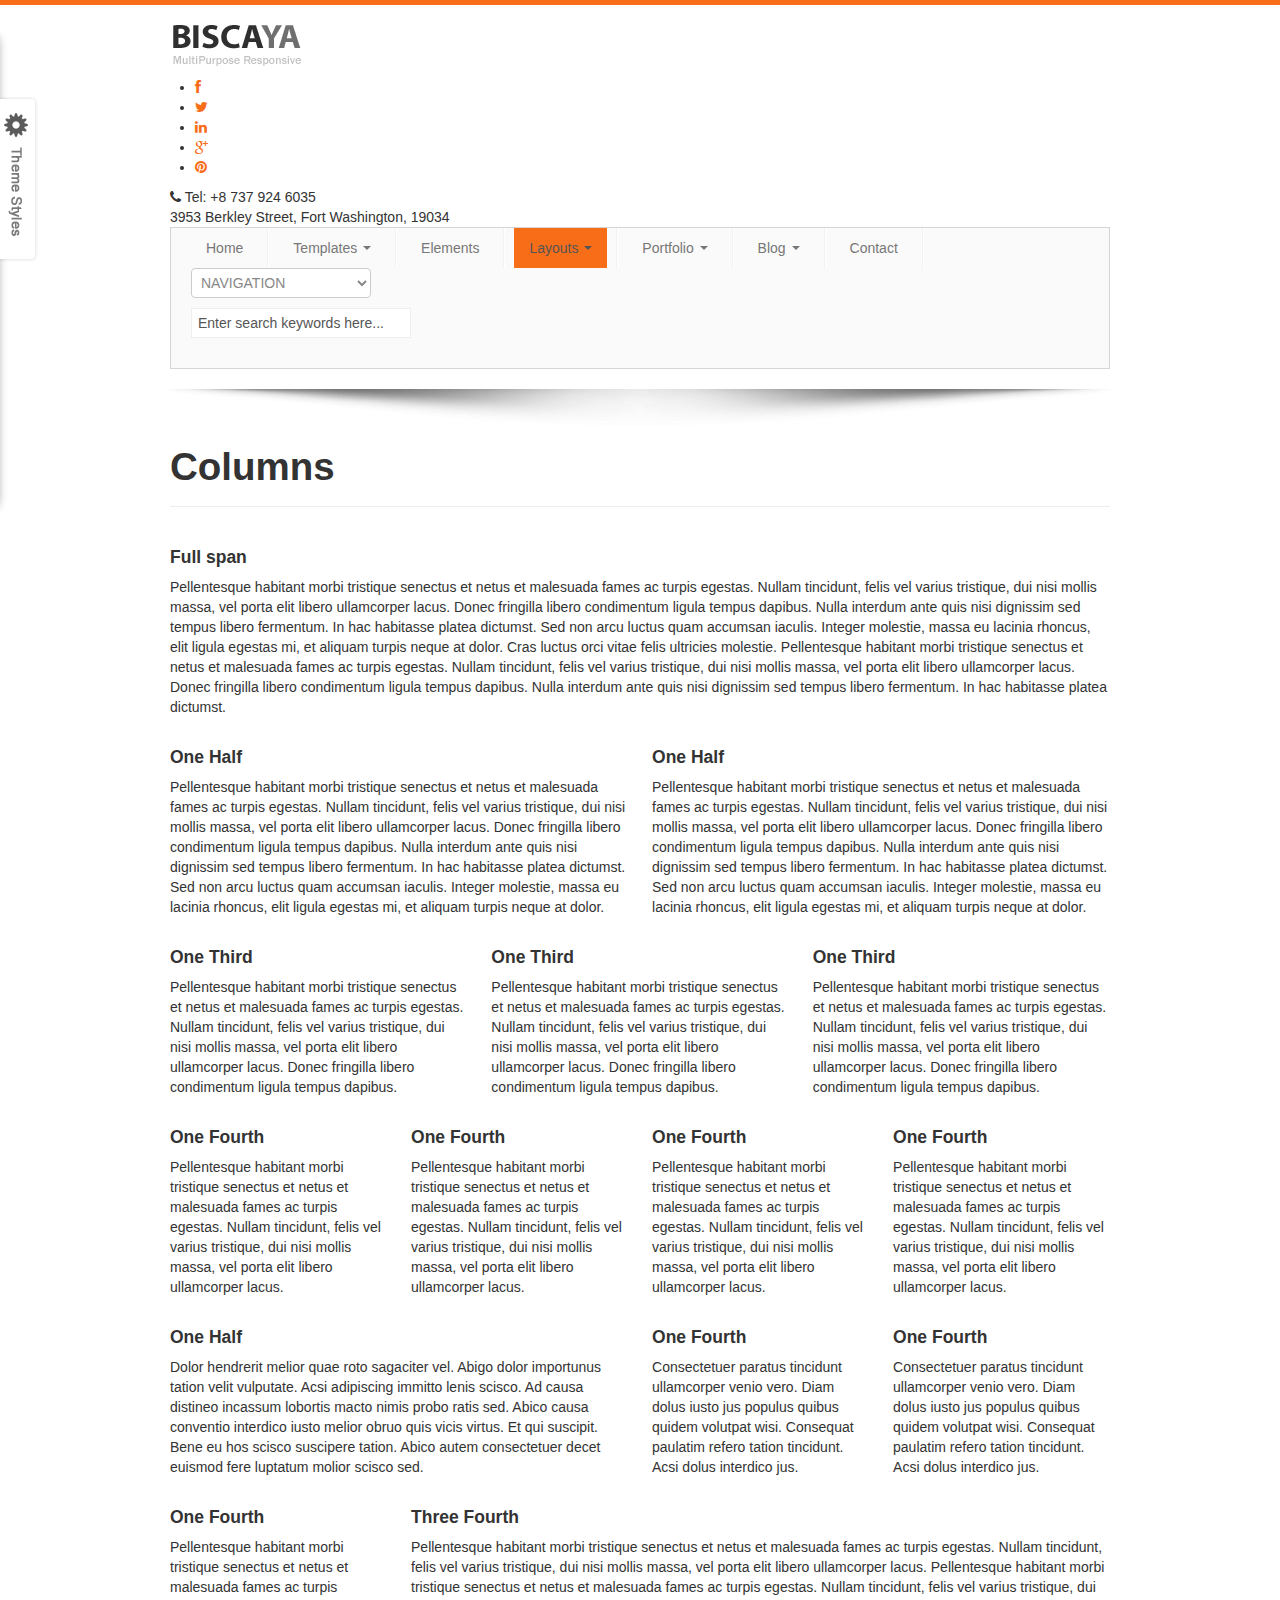
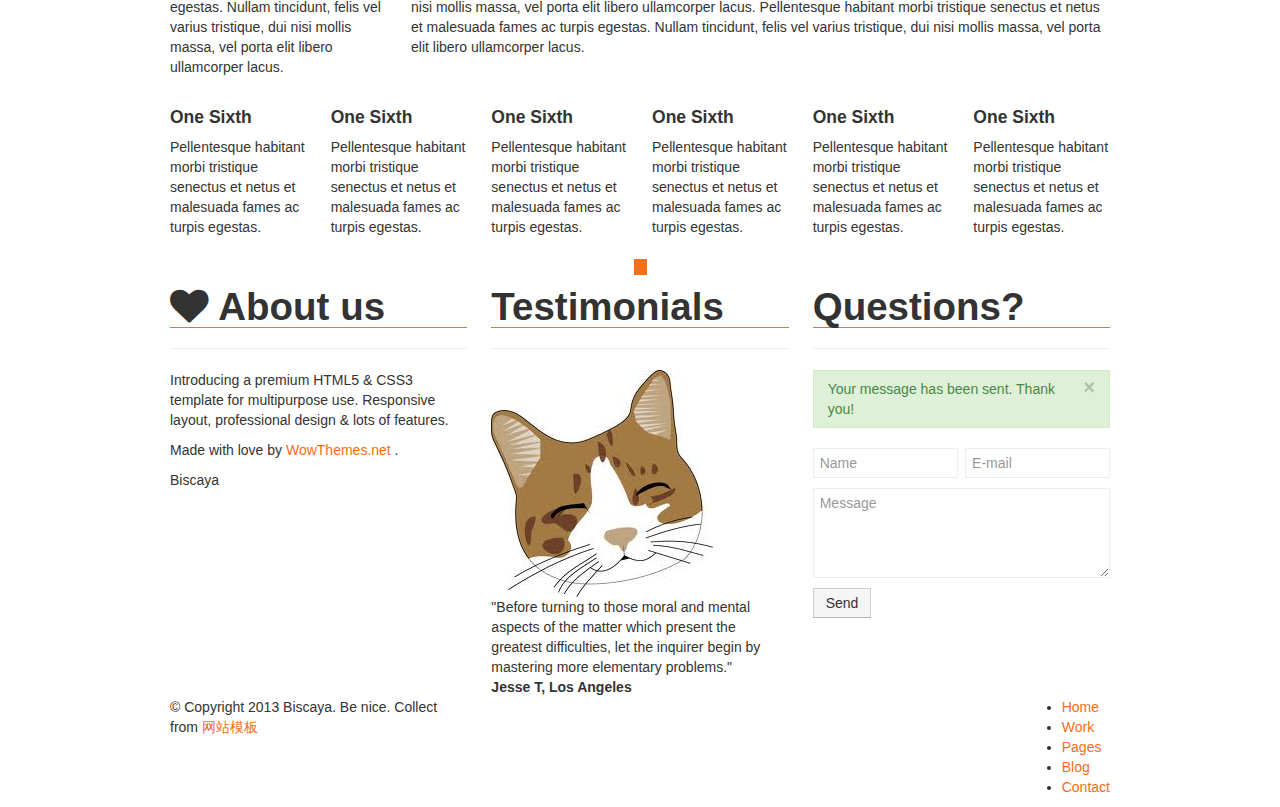
<file: columns.html>
<!DOCTYPE html>

<html lang="en">

<head>

<meta charset="utf-8">

<title>Biscaya Template MultiPurpose</title>

<meta name="viewport" content="width=device-width, initial-scale=1.0">

<meta name="description" content="">

<meta name="author" content="">

<!-- Le styles -->

<link href="css/bootstrap.css" rel="stylesheet">

<link href="css/style.css" rel="stylesheet">

<link href="css/icons.css" rel="stylesheet">

<link href="css/bootstrap-responsive.css" rel="stylesheet">

<link rel="stylesheet" id="main-color" href="css/skin-orange.css" media="screen"/>

<!-- HTML5 shim, for IE6-8 support of HTML5 elements -->

<!--[if lt IE 9]>

      <script src="js/html5shiv.js"></script>

    <![endif]-->

<!-- Fav and touch icons -->

<link rel="apple-touch-icon-precomposed" sizes="144x144" href="img/ico/apple-touch-icon-144-precomposed.png">

<link rel="apple-touch-icon-precomposed" sizes="114x114" href="img/ico/apple-touch-icon-114-precomposed.png">

<link rel="apple-touch-icon-precomposed" sizes="72x72" href="img/ico/apple-touch-icon-72-precomposed.png">

<link rel="apple-touch-icon-precomposed" href="img/ico/apple-touch-icon-57-precomposed.png">

<link rel="shortcut icon" href="img/ico/favicon.png">

</head>

<body class="boxed">



<div class="body">

	<!-- Navigation -->

	<header>

	<div class="container clearfix">

		<div class="row-fluid">

			<div class="span12">

				<h1 class="brandlogo"><a href="index.html"><img src="img/logo.png" alt=""></a></h1>

				<div class="topinfo">

					<ul class="social-icons list-soc">

						<li><a href="#"><i class="icon-facebook"></i></a></li>

						<li><a href="#"><i class="icon-twitter"></i></a></li>

						<li><a href="#"><i class="icon-linkedin"></i></a></li>

						<li><a href="#"><i class="icon-google-plus"></i></a></li>

						<li><a href="#"><i class="icon-pinterest"></i></a></li>

					</ul>

					<div class="infophone">

						<i class="icon-phone"></i> Tel: +8 737 924 6035

					</div>

					<div class="infoaddress">

						 3953 Berkley Street, Fort Washington, 19034

					</div>

				</div>

				<div class="clearfix">

				</div>

				<div class="row-nav navbar">

					<div class="navbar-inner">

						<ul id="nav" class="nav">

							<li><a href="index.html">Home</a></li>

							<li class="divider-vertical"></li>

							<li class="dropdown"><a href="#" class="dropdown-toggle" data-toggle="dropdown">Templates <b class="caret"></b></a>

							<ul class="dropdown-menu js-activated" style="display: none;">

								<li><a href="about.html">About Us</a></li>

								<li><a href="services.html">Services</a></li>

								<li><a href="faq.html">Knowledge Base</a></li>

								<li><a href="icons.html">Icons</a></li>

								<li><a href="testimonials.html">Testimonials</a></li>

								

								<li><a href="404.html">404 Error</a></li>

								<!--.dropdown-->

							</ul>

							</li>

							<li class="divider-vertical"></li>

							<li><a href="elements.html">Elements</a></li>

							<li class="divider-vertical"></li>

							<li class="active dropdown"><a href="#" class="dropdown-toggle" data-toggle="dropdown">Layouts <b class="caret"></b></a>

							<ul class="dropdown-menu js-activated" style="display: none;">

								<li class="selected"><a href="columns.html">Columns</a></li>

								<li><a href="masonry4.html">Masonry 4</a></li>

								<li><a href="masonry3.html">Masonry 3</a></li>

								<li><a href="masonry2.html">Masonry 2</a></li>

								<!--.dropdown-->

							</ul>

							</li>

							<li class="divider-vertical"></li>

							<li class="dropdown"><a href="#" class="dropdown-toggle" data-toggle="dropdown">Portfolio <b class="caret"></b></a>

							<ul class="dropdown-menu js-activated" style="display: none;">

								<li><a href="portfolio.html">Portfolio List</a></li>

								<li><a href="projectdetail.html">Project Detail</a></li>

								<!--.dropdown-->

							</ul>

							</li>

							<li class="divider-vertical"></li>

							<li class="dropdown"><a href="#" class="dropdown-toggle" data-toggle="dropdown">Blog <b class="caret"></b></a>

							<ul class="dropdown-menu js-activated" style="display: none;">

								<li><a href="bloghome.html">Blog Home</a></li>

								<li><a href="blogsingle.html">Single Post</a></li>

								<!--.dropdown-->

							</ul>

							</li>

							<li class="divider-vertical"></li>

							<li><a href="contact.html">Contact</a></li>

							<li class="divider-vertical"></li>

						</ul>

						<form id="search" action="search.php" method="GET">							

								<input type="text" onfocus="if(this.value =='Enter search keywords here...' ) this.value=''" onblur="if(this.value=='') this.value='Enter search keywords here...'" value="Enter search keywords here..." name="s">

								<a href="#"></a>							

						</form>

					</div>

				</div>

			</div>

		</div>

	</div>

	</header>

	<div class="text-center">

		<img src="img/sha.png" class="slidershadow" alt="">

	</div>

	<!-- /end header -->

	<div class="container">

		<div class="page-header">

			<h1>Columns</h1>

			<div class="headerdivider">

			</div>

		</div>

		<section>

		<div class="row-fluid">

			<div class="span12">

				<h4>Full span</h4>

				 Pellentesque habitant morbi tristique senectus et netus et malesuada fames ac turpis egestas. Nullam tincidunt, felis vel varius tristique, dui nisi mollis massa, vel porta elit libero ullamcorper lacus. Donec fringilla libero condimentum ligula tempus dapibus. Nulla interdum ante quis nisi dignissim sed tempus libero fermentum. In hac habitasse platea dictumst. Sed non arcu luctus quam accumsan iaculis. Integer molestie, massa eu lacinia rhoncus, elit ligula egestas mi, et aliquam turpis neque at dolor. Cras luctus orci vitae felis ultricies molestie. Pellentesque habitant morbi tristique senectus et netus et malesuada fames ac turpis egestas. Nullam tincidunt, felis vel varius tristique, dui nisi mollis massa, vel porta elit libero ullamcorper lacus. Donec fringilla libero condimentum ligula tempus dapibus. Nulla interdum ante quis nisi dignissim sed tempus libero fermentum. In hac habitasse platea dictumst.

			</div>

		</div>

		<br>

		<!--One Half + One Half

    ================================================== -->

		<div class="row-fluid">

			<div class="span6">

				<h4>One Half</h4>

				 Pellentesque habitant morbi tristique senectus et netus et malesuada fames ac turpis egestas. Nullam tincidunt, felis vel varius tristique, dui nisi mollis massa, vel porta elit libero ullamcorper lacus. Donec fringilla libero condimentum ligula tempus dapibus. Nulla interdum ante quis nisi dignissim sed tempus libero fermentum. In hac habitasse platea dictumst. Sed non arcu luctus quam accumsan iaculis. Integer molestie, massa eu lacinia rhoncus, elit ligula egestas mi, et aliquam turpis neque at dolor.

			</div>

			<div class="span6">

				<h4>One Half</h4>

				 Pellentesque habitant morbi tristique senectus et netus et malesuada fames ac turpis egestas. Nullam tincidunt, felis vel varius tristique, dui nisi mollis massa, vel porta elit libero ullamcorper lacus. Donec fringilla libero condimentum ligula tempus dapibus. Nulla interdum ante quis nisi dignissim sed tempus libero fermentum. In hac habitasse platea dictumst. Sed non arcu luctus quam accumsan iaculis. Integer molestie, massa eu lacinia rhoncus, elit ligula egestas mi, et aliquam turpis neque at dolor.

			</div>

		</div>

		<br>

		<!--One Third + One Third + One Third

    ================================================== -->

		<div class="row-fluid">

			<div class="span4">

				<h4>One Third</h4>

				 Pellentesque habitant morbi tristique senectus et netus et malesuada fames ac turpis egestas. Nullam tincidunt, felis vel varius tristique, dui nisi mollis massa, vel porta elit libero ullamcorper lacus. Donec fringilla libero condimentum ligula tempus dapibus.

			</div>

			<div class="span4">

				<h4>One Third</h4>

				 Pellentesque habitant morbi tristique senectus et netus et malesuada fames ac turpis egestas. Nullam tincidunt, felis vel varius tristique, dui nisi mollis massa, vel porta elit libero ullamcorper lacus. Donec fringilla libero condimentum ligula tempus dapibus.

			</div>

			<div class="span4">

				<h4>One Third</h4>

				 Pellentesque habitant morbi tristique senectus et netus et malesuada fames ac turpis egestas. Nullam tincidunt, felis vel varius tristique, dui nisi mollis massa, vel porta elit libero ullamcorper lacus. Donec fringilla libero condimentum ligula tempus dapibus.

			</div>

		</div>

		<br>

		<!--One Fourth + One Fourth + One Fourth + One Fourth 

    ================================================== -->

		<div class="row-fluid">

			<div class="span3">

				<h4>One Fourth</h4>

				 Pellentesque habitant morbi tristique senectus et netus et malesuada fames ac turpis egestas. Nullam tincidunt, felis vel varius tristique, dui nisi mollis massa, vel porta elit libero ullamcorper lacus.

			</div>

			<div class="span3">

				<h4>One Fourth</h4>

				 Pellentesque habitant morbi tristique senectus et netus et malesuada fames ac turpis egestas. Nullam tincidunt, felis vel varius tristique, dui nisi mollis massa, vel porta elit libero ullamcorper lacus.

			</div>

			<div class="span3">

				<h4>One Fourth</h4>

				 Pellentesque habitant morbi tristique senectus et netus et malesuada fames ac turpis egestas. Nullam tincidunt, felis vel varius tristique, dui nisi mollis massa, vel porta elit libero ullamcorper lacus.

			</div>

			<div class="span3">

				<h4>One Fourth</h4>

				 Pellentesque habitant morbi tristique senectus et netus et malesuada fames ac turpis egestas. Nullam tincidunt, felis vel varius tristique, dui nisi mollis massa, vel porta elit libero ullamcorper lacus.

			</div>

		</div>

		<br>

		<!--One Half + One Fourth + One Fourth 

    ================================================== -->

		<div class="row-fluid">

			<div class="span6">

				<h4>One Half</h4>

				 Dolor hendrerit melior quae roto sagaciter vel. Abigo dolor importunus tation velit vulputate. Acsi adipiscing immitto lenis scisco. Ad causa distineo incassum lobortis macto nimis probo ratis sed. Abico causa conventio interdico iusto melior obruo quis vicis virtus. Et qui suscipit. Bene eu hos scisco suscipere tation. Abico autem consectetuer decet euismod fere luptatum molior scisco sed.

			</div>

			<div class="span3">

				<h4>One Fourth</h4>

				 Consectetuer paratus tincidunt ullamcorper venio vero. Diam dolus iusto jus populus quibus quidem volutpat wisi. Consequat paulatim refero tation tincidunt. Acsi dolus interdico jus.

			</div>

			<div class="span3">

				<h4>One Fourth</h4>

				 Consectetuer paratus tincidunt ullamcorper venio vero. Diam dolus iusto jus populus quibus quidem volutpat wisi. Consequat paulatim refero tation tincidunt. Acsi dolus interdico jus.

			</div>

		</div>

		<br>

		<!--One Fourth + Three Fourth

    ================================================== -->

		<div class="row-fluid">

			<div class="span3">

				<h4>One Fourth</h4>

				 Pellentesque habitant morbi tristique senectus et netus et malesuada fames ac turpis egestas. Nullam tincidunt, felis vel varius tristique, dui nisi mollis massa, vel porta elit libero ullamcorper lacus.

			</div>

			<div class="span9">

				<h4>Three Fourth</h4>

				 Pellentesque habitant morbi tristique senectus et netus et malesuada fames ac turpis egestas. Nullam tincidunt, felis vel varius tristique, dui nisi mollis massa, vel porta elit libero ullamcorper lacus. Pellentesque habitant morbi tristique senectus et netus et malesuada fames ac turpis egestas. Nullam tincidunt, felis vel varius tristique, dui nisi mollis massa, vel porta elit libero ullamcorper lacus. Pellentesque habitant morbi tristique senectus et netus et malesuada fames ac turpis egestas. Nullam tincidunt, felis vel varius tristique, dui nisi mollis massa, vel porta elit libero ullamcorper lacus.

			</div>

		</div>

		<br>

		<!--One Sixth + One Sixth + One Sixth + One Sixth + One Sixth + One Sixth + 

    =============================================================================== -->

		<div class="row-fluid">

			<div class="span2">

				<h4>One Sixth</h4>

				 Pellentesque habitant morbi tristique senectus et netus et malesuada fames ac turpis egestas.

			</div>

			<div class="span2">

				<h4>One Sixth</h4>

				 Pellentesque habitant morbi tristique senectus et netus et malesuada fames ac turpis egestas.

			</div>

			<div class="span2">

				<h4>One Sixth</h4>

				 Pellentesque habitant morbi tristique senectus et netus et malesuada fames ac turpis egestas.

			</div>

			<div class="span2">

				<h4>One Sixth</h4>

				 Pellentesque habitant morbi tristique senectus et netus et malesuada fames ac turpis egestas.

			</div>

			<div class="span2">

				<h4>One Sixth</h4>

				 Pellentesque habitant morbi tristique senectus et netus et malesuada fames ac turpis egestas.

			</div>

			<div class="span2">

				<h4>One Sixth</h4>

				 Pellentesque habitant morbi tristique senectus et netus et malesuada fames ac turpis egestas.

			</div>

		</div>

		<br>

		</section>

	</div>

	<!-- FOOTER BEGIN

================================================== -->

	<div class="footer footerdark">

		<div class="text-center wraptotop">

			<a class="totop"><i class="icon-chevron-up"></i></a>

		</div>

		<div class="container">

			<!-- 1st row -->

			<div class="row-fluid">

				<div class="span4">

					<h1 class="title"><i class="icon-heart"></i> About us</h1>

					<hr>

					<p>

						 Introducing a premium HTML5 & CSS3 template for multipurpose use. Responsive layout, professional design & lots of features.

					</p>

					<p>

						 Made with love by  <a href="http://www.wowthemes.net">WowThemes.net</a> .

					</p>

					<p class="footerlogo">

						 Biscaya

					</p>

				</div>

				<div class="span4">

					<h1 class="title">Testimonials</h1>

					<hr>

					<div id="quotes">

						<div class="textItem">

							<div class="avatar">

								<img src="img/demo/test1.png" alt="avatar">

							</div>

							 "Before turning to those moral and mental aspects of the matter which present the greatest difficulties, let the inquirer begin by mastering more elementary problems.<span style="font-family:arial;">"</span><br/><b> Jesse T, Los Angeles </b>

						</div>

						<div class="textItem">

							<div class="avatar">

								<img src="img/demo/test2.gif" alt="avatar">

							</div>

							 "How often have I said to you that when you have eliminated the impossible, whatever remains, however improbable, must be the truth?<span style="font-family:arial;">"</span><br/><b>Ralph G. Flowers </b>

						</div>

						<div class="textItem">

							<div class="avatar">

								<img src="img/demo/test1.png" alt="avatar">

							</div>

							 "It is a capital mistake to theorize before one has data. Insensibly one begins to twist facts to suit theories, instead of theories to suit facts.<span style="font-family:arial;">"</span><br/><b>Kerry I. McClanahan </b>

						</div>

						<div class="textItem">

							<div class="avatar">

								<img src="img/demo/test2.gif" alt="avatar">

							</div>

							 "We must fall back upon the old axiom that when all other contingencies fail, whatever remains, however improbable, must be the truth.<span style="font-family:arial;">"</span><br/><b>Randy K. Deleon </b>

						</div>

					</div>

				</div>

				<div class="span4">

					<h1 class="title">Questions?</h1>

					<hr>

					<div class="done">

						<div class="alert alert-success">

							<button type="button" class="close" data-dismiss="alert">×</button>

							Your message has been sent. Thank you!

						</div>

					</div>

					<form method="post" action="contact.php" id="contactform">

						<div class="form">

							<div class="controls controls-row">

								<input class="span6" type="text" name="name" placeholder="Name">

								<input class="span6" type="text" name="email" placeholder="E-mail">

							</div>

							<div class="controls">

								<textarea class="span12" name="comment" rows="4" placeholder="Message"></textarea>

							</div>

							<input type="submit" id="submit" class="btn" value="Send">

						</div>

					</form>

				</div>

			</div>

		</div>

	</div>

	<!-- 2nd row -->

	<div class="footerbottom footerbottomdark">

		<div class="container">

			<div class="row-fluid">

				<!-- left -->

				<div class="span4 smallspacetop">

					<p class="smaller">

						<span class="copyright">© </span> Copyright 2013 Biscaya. Be nice. Collect from <a href="http://www.cssmoban.com/" title="网站模板" target="_blank">网站模板</a>

					</p>

				</div>

				<!-- right -->

				<div class="span8 smallspacetop">

					<div class="pull-right smaller">

						<ul class="footermenu">

							<li><a href="#">Home</a></li>

							<li><a href="#">Work</a></li>

							<li><a href="#">Pages</a></li>

							<li><a href="#">Blog</a></li>

							<li><a href="#">Contact</a></li>

						</ul>

					</div>

					<div class="clearfix">

					</div>

				</div>

				<!-- end right -->

			</div>

		</div>

	</div>

	<!-- FOOTER END

================================================== -->

</div>

<!-- /.body -->

<!-- Le javascript

================================================== -->

<!-- Placed at the end of the document so the pages load faster -->

<script src="js/jquery.js"></script>

<script src="js/bootstrap.js"></script>

<script src="js/plugins.js"></script>

<script src="js/custom.js"></script>

<!--BEGIN DEMO PANEL

================================================== -->

<!-- Style Switcher Files-->

<link rel="stylesheet" href="demo/css/style-switcher.css" media="screen"/>

<link rel="stylesheet" href="demo/css/colorpicker.css" media="screen"/>

<script type="text/javascript" src="demo/js/jquery.cookie.js"></script>

<script type="text/javascript" src="demo/js/styleswitch.js"></script>

<script type="text/javascript" src="demo/js/colorpicker.js"></script>

<script type="text/javascript" src="demo/js/switcher.js"></script>

<!-- DEMO PANEL -->

<div id="switcher-handle">

	<a class="" id="handle" href="#">feedback</a>

	<div id="style-switcher">

		<div id="switcher-header">

			<p>

				Theme Options

			</p>

		</div>

		<div id="switcher-body">

			<p>

				<strong>Layout Style</strong>

			</p>

		<select id="layout">		   

		  <option value="boxed">Boxed</option>

		  <option value="wide">Wide</option>		  

		</select>

		

			<p>

				<strong>Color Schemes</strong>

			</p>

			

			<div class="colors-holder">

				<a href="#" class="color-box" data-rel="e7402f"></a>

				<a href="#" class="color-box" data-rel="0E8FAB"></a>				

				<a href="#" class="color-box" data-rel="44cfc8"></a>				

				<a href="#" class="color-box" data-rel="9DC500"></a>				

				<a href="#" class="color-box" data-rel="76719a"></a>				

				<a href="#" class="color-box" data-rel="f2a020"></a>

				<a href="#" class="color-box" data-rel="33bee5"></a>				

				<a href="#" class="color-box" data-rel="e44884"></a>

				<a href="#" class="color-box" data-rel="18adb5"></a>				

				<a href="#" class="color-box" data-rel="f0b70c"></a>

				

				<a href="#" class="color-box" data-rel="346b7f"></a>

				<a href="#" class="color-box" data-rel="aecdcf"></a>

				<a href="#" class="color-box" data-rel="be9869"></a>

				<a href="#" class="color-box" data-rel="bf6c2f"></a>				

				<a href="#" class="color-box" data-rel="1abc9c"></a>				

				<a href="#" class="color-box" data-rel="7f8c8d"></a>				

				<a href="#" class="color-box" data-rel="b4ad7f"></a>				

				<a href="#" class="color-box" data-rel="fe6c6c"></a>				

				<a href="#" class="color-box" data-rel="e66a47"></a>

				<a href="#" class="color-box" data-rel="50e9f3"></a>

			</div>

			<div class="switcher-divider">

			</div>

			

			<p>

				<strong>Bg Patterns (for boxed)</strong>

			</p>

			<div class="colors-holder">

				<a data-rel="1" class="bg-box" href="#"></a>

				<a data-rel="2" class="bg-box" href="#"></a>

				<a data-rel="3" class="bg-box" href="#"></a>

				<a data-rel="4" class="bg-box" href="#"></a>

				<a data-rel="5" class="bg-box" href="#"></a>

				<a data-rel="6" class="bg-box" href="#"></a>

				<a data-rel="7" class="bg-box" href="#"></a>

				<a data-rel="8" class="bg-box" href="#"></a>

				<a data-rel="9" class="bg-box" href="#"></a>

				<a data-rel="10" class="bg-box" href="#"></a>

				<a data-rel="11" class="bg-box" href="#"></a>

				<a data-rel="12" class="bg-box" href="#"></a>

				<a data-rel="13" class="bg-box" href="#"></a>

				<a data-rel="14" class="bg-box" href="#"></a>

				<a data-rel="15" class="bg-box" href="#"></a>

				<a data-rel="16" class="bg-box" href="#"></a>

				<a data-rel="17" class="bg-box" href="#"></a>

				<a data-rel="18" class="bg-box" href="#"></a>

				<a data-rel="19" class="bg-box" href="#"></a>

				<a data-rel="20" class="bg-box" href="#"></a>

				<a data-rel="21" class="bg-box" href="#"></a>

				<a data-rel="22" class="bg-box" href="#"></a>

				<a data-rel="23" class="bg-box" href="#"></a>

				<a data-rel="24" class="bg-box" href="#"></a>

			</div>

		

		

		<div class="switcher-divider">

			</div>

			

			<p>

				<strong>Bg Images (for boxed)</strong>

			</p>

			<div class="colors-holder">

			<a data-rel="pic1" class="bgimg-box" href="#"></a>

			<a data-rel="pic2" class="bgimg-box" href="#"></a>

			<a data-rel="pic3" class="bgimg-box" href="#"></a>

			<a data-rel="pic4" class="bgimg-box" href="#"></a>

			<a data-rel="pic5" class="bgimg-box" href="#"></a>

			<a data-rel="pic6" class="bgimg-box" href="#"></a>

			<a data-rel="pic7" class="bgimg-box" href="#"></a>

			<a data-rel="pic8" class="bgimg-box" href="#"></a>

			<br/><br/>

			</div>

			

		</div>	

			

		<div id="switcher-footer">

			<p>

				<a href="http://www.cssmoban.com/" target="_blank"><img src="demo/images/logowowthemes.png"></a>

			</p>

		</div>

	</div>

</div>

<!-- END DEMO PANEL-->

</body>

</html>
</file>
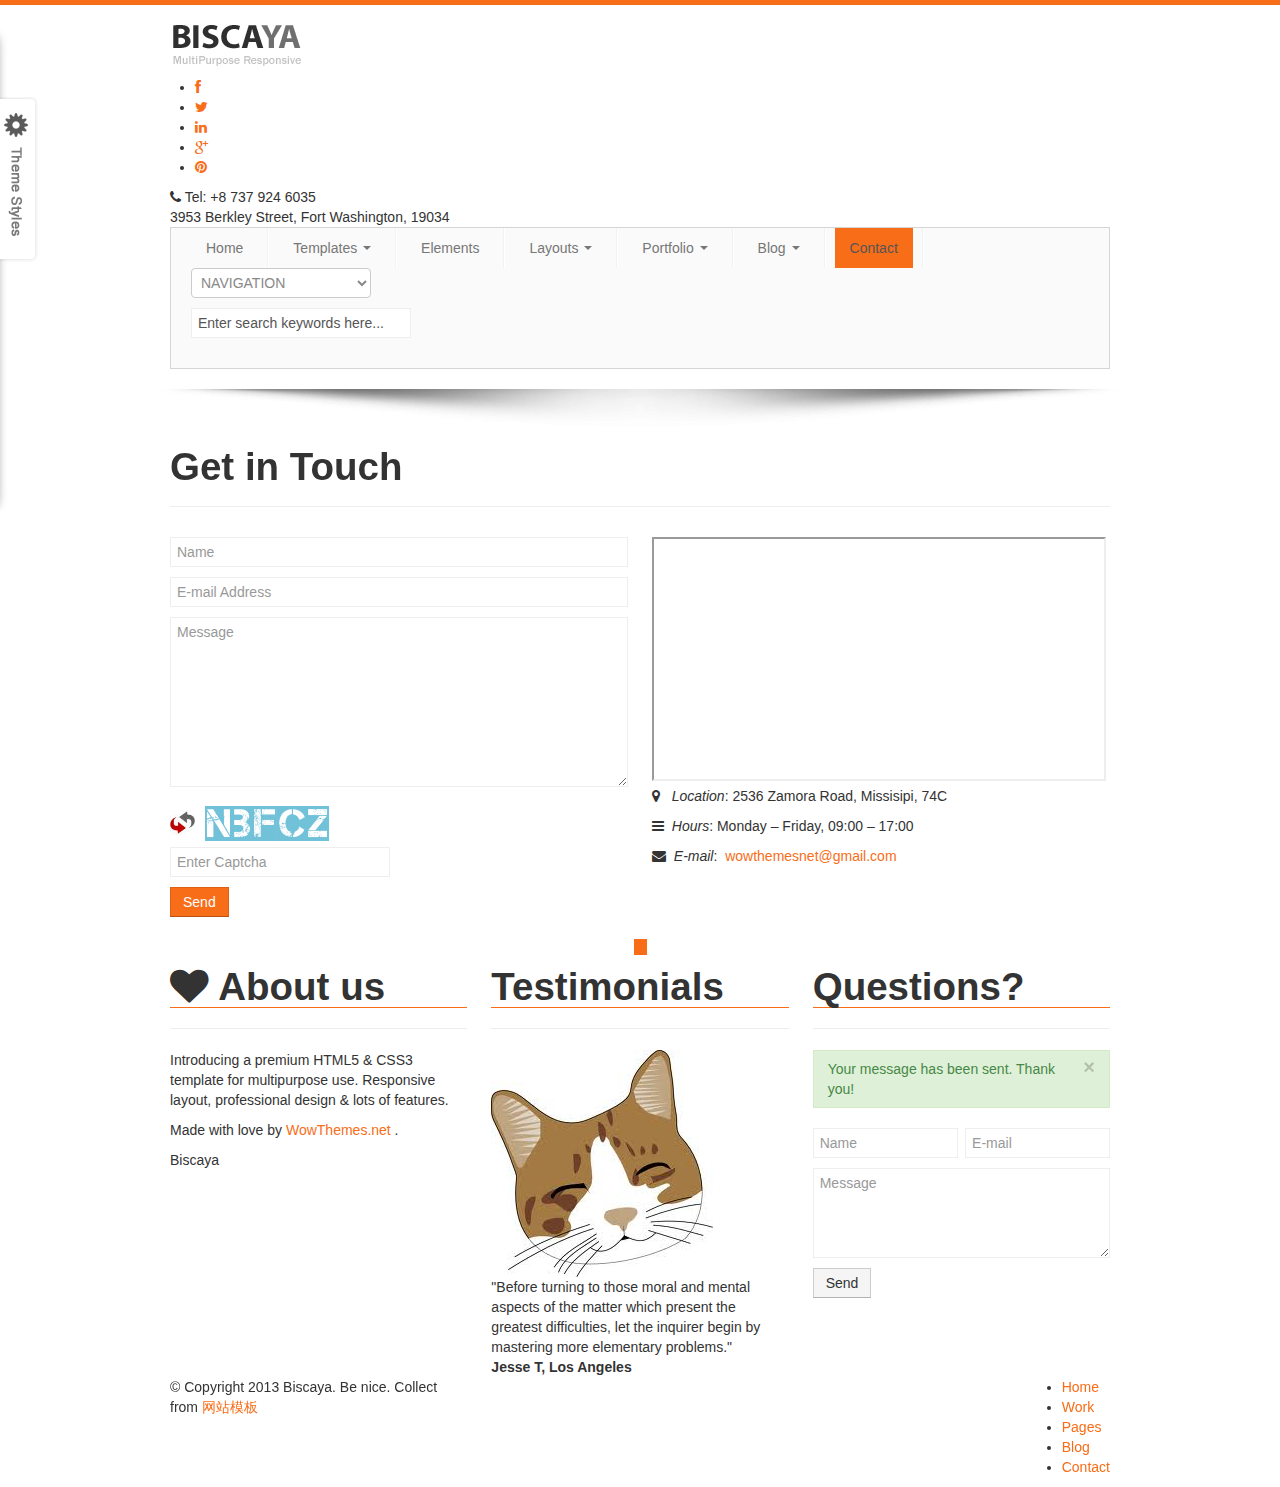
<file: contact.html>
<!DOCTYPE html>

<html lang="en">

<head>

<meta charset="utf-8">

<title>Biscaya Template MultiPurpose</title>

<meta name="viewport" content="width=device-width, initial-scale=1.0">

<meta name="description" content="">

<meta name="author" content="">

<!-- Le styles -->

<link href="css/bootstrap.css" rel="stylesheet">

<link href="css/style.css" rel="stylesheet">

<link href="css/icons.css" rel="stylesheet">

<link href="css/bootstrap-responsive.css" rel="stylesheet">

<link rel="stylesheet" id="main-color" href="css/skin-orange.css" media="screen"/>

<!-- HTML5 shim, for IE6-8 support of HTML5 elements -->

<!--[if lt IE 9]>

      <script src="js/html5shiv.js"></script>

    <![endif]-->

<!-- Fav and touch icons -->

<link rel="apple-touch-icon-precomposed" sizes="144x144" href="img/ico/apple-touch-icon-144-precomposed.png">

<link rel="apple-touch-icon-precomposed" sizes="114x114" href="img/ico/apple-touch-icon-114-precomposed.png">

<link rel="apple-touch-icon-precomposed" sizes="72x72" href="img/ico/apple-touch-icon-72-precomposed.png">

<link rel="apple-touch-icon-precomposed" href="img/ico/apple-touch-icon-57-precomposed.png">

<link rel="shortcut icon" href="img/ico/favicon.png">

</head>

<body class="boxed">



<div class="body">

	<!-- Navigation -->

	<header>

	<div class="container clearfix">

		<div class="row-fluid">

			<div class="span12">

				<h1 class="brandlogo"><a href="index.html"><img src="img/logo.png" alt=""></a></h1>

				<div class="topinfo">

					<ul class="social-icons list-soc">

						<li><a href="#"><i class="icon-facebook"></i></a></li>

						<li><a href="#"><i class="icon-twitter"></i></a></li>

						<li><a href="#"><i class="icon-linkedin"></i></a></li>

						<li><a href="#"><i class="icon-google-plus"></i></a></li>

						<li><a href="#"><i class="icon-pinterest"></i></a></li>

					</ul>

					<div class="infophone">

						<i class="icon-phone"></i> Tel: +8 737 924 6035

					</div>

					<div class="infoaddress">

						 3953 Berkley Street, Fort Washington, 19034

					</div>

				</div>

				<div class="clearfix">

				</div>

				<div class="row-nav navbar">

					<div class="navbar-inner">

						<ul id="nav" class="nav">

							<li><a href="index.html">Home</a></li>

							<li class="divider-vertical"></li>

							<li class="dropdown"><a href="#" class="dropdown-toggle" data-toggle="dropdown">Templates <b class="caret"></b></a>

							<ul class="dropdown-menu js-activated" style="display: none;">

								<li><a href="about.html">About Us</a></li>

								<li><a href="services.html">Services</a></li>

								<li><a href="faq.html">Knowledge Base</a></li>

								<li><a href="icons.html">Icons</a></li>

								<li><a href="testimonials.html">Testimonials</a></li>								

								<li><a href="404.html">404 Error</a></li>

								<!--.dropdown-->

							</ul>

							</li>

							<li class="divider-vertical"></li>

							<li><a href="elements.html">Elements</a></li>

							<li class="divider-vertical"></li>

							<li class="dropdown"><a href="#" class="dropdown-toggle" data-toggle="dropdown">Layouts <b class="caret"></b></a>

							<ul class="dropdown-menu js-activated" style="display: none;">

								<li><a href="columns.html">Columns</a></li>

								<li><a href="masonry4.html">Masonry 4</a></li>

								<li><a href="masonry3.html">Masonry 3</a></li>

								<li><a href="masonry2.html">Masonry 2</a></li>

								<!--.dropdown-->

							</ul>

							</li>

							<li class="divider-vertical"></li>

							<li class="dropdown"><a href="#" class="dropdown-toggle" data-toggle="dropdown">Portfolio <b class="caret"></b></a>

							<ul class="dropdown-menu js-activated" style="display: none;">

								<li><a href="portfolio.html">Portfolio List</a></li>

								<li><a href="projectdetail.html">Project Detail</a></li>

								<!--.dropdown-->

							</ul>

							</li>

							<li class="divider-vertical"></li>

							<li class="dropdown"><a href="#" class="dropdown-toggle" data-toggle="dropdown">Blog <b class="caret"></b></a>

							<ul class="dropdown-menu js-activated" style="display: none;">

								<li><a href="bloghome.html">Blog Home</a></li>

								<li><a href="blogsingle.html">Single Post</a></li>

								<!--.dropdown-->

							</ul>

							</li>

							<li class="divider-vertical"></li>

							<li class="active selected"><a href="contact.html">Contact</a></li>

							<li class="divider-vertical"></li>

						</ul>

						<form id="search" action="search.php" method="GET">							

								<input type="text" onfocus="if(this.value =='Enter search keywords here...' ) this.value=''" onblur="if(this.value=='') this.value='Enter search keywords here...'" value="Enter search keywords here..." name="s">

								<a href="#"></a>							

						</form>

					</div>

				</div>

			</div>

		</div>

	</div>

	</header>

	<div class="text-center">

		<img src="img/sha.png" class="slidershadow" alt="">

	</div>

	<!-- /end header -->

	<div class="container">

		<div class="page-header">

			<h1>Get in Touch</h1>

			<div class="headerdivider">

			</div>

		</div>

		<div class="row-fluid top30">

			<div class="span6">

				<form action="#" name="MYFORM" id="MYFORM">

					<input name="name" size="30" type="text" id="name" class="span12" placeholder="Name">

					<input name="email" size="30" type="text" id="email" class="span12" placeholder="E-mail Address">

					<textarea id="message" name="message" class="span12" placeholder="Message" rows="8"></textarea>

					<img src="contact/refresh.jpg" width="25" alt="" id="refresh"/><img src="contact/get_captcha.php" alt="" id="captcha"/>

					<br/><input name="code" type="text" id="code" placeholder="Enter Captcha" class="top10">

					<br/>

					<input value="Send" type="submit" id="Send" class="btn btn-primary top10">

				</form>

			</div>

			<div class="span6">

				<div class="box3">

					<iframe class="gmap" style="width:98.2%;height:240px;" src="http://maps.google.com/maps?f=q&amp;source=s_q&amp;hl=en&amp;geocode=&amp;q=disney+paris&amp;aq=&amp;sll=37.0625,-95.677068&amp;sspn=39.371738,86.572266&amp;ie=UTF8&amp;hq=disney&amp;hnear=Paris,+%C3%8Ele-de-France,+France&amp;t=m&amp;fll=48.881877,2.535095&amp;fspn=0.512051,1.352692&amp;st=103241701817924407489&amp;rq=1&amp;ev=zo&amp;split=1&amp;ll=49.027964,2.772675&amp;spn=0.315159,0.585022&amp;z=10&amp;iwloc=D&amp;output=embed&amp;output=embed">

					</iframe>

					<i class="icon-map-marker"></i> &nbsp;&nbsp;<i>Location</i>: 2536 Zamora Road, Missisipi, 74C

					<p>

					</p>

					<i class="icon-reorder"></i> &nbsp;<i>Hours</i>: Monday – Friday, 09:00 – 17:00

					<p>

					</p>

					<i class="icon-envelope"></i> &nbsp;<i>E-mail</i>: &nbsp;<a href="mailto:wowthemesnet@gmail.com">wowthemesnet@gmail.com</a>

					<p>

					</p>

				</div>

			</div>

		</div>

	</div>

	<!-- FOOTER BEGIN

================================================== -->

	<div class="footer footerdark">

		<div class="text-center wraptotop">

			<a class="totop"><i class="icon-chevron-up"></i></a>

		</div>

		<div class="container">

			<!-- 1st row -->

			<div class="row-fluid">

				<div class="span4">

					<h1 class="title"><i class="icon-heart"></i> About us</h1>

					<hr>

					<p>

						 Introducing a premium HTML5 & CSS3 template for multipurpose use. Responsive layout, professional design & lots of features.

					</p>

					<p>

						 Made with love by  <a href="http://www.wowthemes.net">WowThemes.net</a> .

					</p>

					<p class="footerlogo">

						 Biscaya

					</p>

				</div>

				<div class="span4">

					<h1 class="title">Testimonials</h1>

					<hr>

					<div id="quotes">

						<div class="textItem">

							<div class="avatar">

								<img src="img/demo/test1.png" alt="avatar">

							</div>

							 "Before turning to those moral and mental aspects of the matter which present the greatest difficulties, let the inquirer begin by mastering more elementary problems.<span style="font-family:arial;">"</span><br/><b> Jesse T, Los Angeles </b>

						</div>

						<div class="textItem">

							<div class="avatar">

								<img src="img/demo/test2.gif" alt="avatar">

							</div>

							 "How often have I said to you that when you have eliminated the impossible, whatever remains, however improbable, must be the truth?<span style="font-family:arial;">"</span><br/><b>Ralph G. Flowers </b>

						</div>

						<div class="textItem">

							<div class="avatar">

								<img src="img/demo/test1.png" alt="avatar">

							</div>

							 "It is a capital mistake to theorize before one has data. Insensibly one begins to twist facts to suit theories, instead of theories to suit facts.<span style="font-family:arial;">"</span><br/><b>Kerry I. McClanahan </b>

						</div>

						<div class="textItem">

							<div class="avatar">

								<img src="img/demo/test2.gif" alt="avatar">

							</div>

							 "We must fall back upon the old axiom that when all other contingencies fail, whatever remains, however improbable, must be the truth.<span style="font-family:arial;">"</span><br/><b>Randy K. Deleon </b>

						</div>

					</div>

				</div>

				<div class="span4">

					<h1 class="title">Questions?</h1>

					<hr>

					<div class="done">

						<div class="alert alert-success">

							<button type="button" class="close" data-dismiss="alert">×</button>

							Your message has been sent. Thank you!

						</div>

					</div>

					<form method="post" action="contact.php" id="contactform">

						<div class="form">

							<div class="controls controls-row">

								<input class="span6" type="text" name="name" placeholder="Name">

								<input class="span6" type="text" name="email" placeholder="E-mail">

							</div>

							<div class="controls">

								<textarea class="span12" name="comment" rows="4" placeholder="Message"></textarea>

							</div>

							<input type="submit" id="submit" class="btn" value="Send">

						</div>

					</form>

				</div>

			</div>

		</div>

	</div>

	<!-- 2nd row -->

	<div class="footerbottom footerbottomdark">

		<div class="container">

			<div class="row-fluid">

				<!-- left -->

				<div class="span4 smallspacetop">

					<p class="smaller">

						<span class="copyright">© </span> Copyright 2013 Biscaya. Be nice. Collect from <a href="http://www.cssmoban.com/" title="网站模板" target="_blank">网站模板</a>

					</p>

				</div>

				<!-- right -->

				<div class="span8 smallspacetop">

					<div class="pull-right smaller">

						<ul class="footermenu">

							<li><a href="#">Home</a></li>

							<li><a href="#">Work</a></li>

							<li><a href="#">Pages</a></li>

							<li><a href="#">Blog</a></li>

							<li><a href="#">Contact</a></li>

						</ul>

					</div>

					<div class="clearfix">

					</div>

				</div>

				<!-- end right -->

			</div>

		</div>

	</div>

	<!-- FOOTER END

================================================== -->

</div>

<!-- /.body -->

<!-- Le javascript

================================================== -->

<!-- Placed at the end of the document so the pages load faster -->

<script src="js/jquery.js"></script>

<script src="js/bootstrap.js"></script>

<script src="js/plugins.js"></script>

<script src="js/custom.js"></script>

<!-- CALL CONTACT FORM -->

<script type="text/javascript">

$(document).ready(function() { 

	 $('#Send').click(function() {  

			// name validation

			var nameVal = $("#name").val();

			if(nameVal == '') {

				$("#name_error").html('');

				$("#name").after('<label class="error" id="name_error">Please enter your name.</label>');

				return false

			}

			else

			{

				$("#name_error").html('');

			}

			/// email validation

			var emailReg = /^([\w-\.]+@([\w-]+\.)+[\w-]{2,4})?$/;

			var emailaddressVal = $("#email").val();

			if(emailaddressVal == '') {

				$("#email_error").html('');

				$("#email").after('<label class="error" id="email_error">Please enter your email address.</label>');

				return false

			}

			else if(!emailReg.test(emailaddressVal)) {

				$("#email_error").html('');

				$("#email").after('<label class="error" id="email_error">Enter a valid email address.</label>');

				return false

			}

			else

			{

				$("#email_error").html('');

			}

			// message validation

			var nameVal = $("#message").val();

			if(nameVal == '') {

				$("#message_error").html('');

				$("#message").after('<label class="error" id="name_error">Please enter your message.</label>');

				return false

			}

			else

			{

				$("#message_error").html('');

			}

			$.post("post.php?"+$("#MYFORM").serialize(), {

			}, function(response){

			if(response==1)

			{

				$("#after_submit").html('');

				$("#Send").after('<div class="alert alert-success success" id="after_submit"><button type="button" class="close" data-dismiss="alert">×</button>Thank you! Your message has been sent.</div>');

				change_captcha();

				clear_form();

			}

			else

			{

				$("#after_submit").html('');

				$("#Send").after('<label class="error" id="after_submit">Wrong captcha! Refresh and try again.</label>');

			}

		});

		return false;

	 });

	 // refresh captcha

	 $('img#refresh').click(function() {  

			change_captcha();

	 });

	 function change_captcha()

	 {

	 	document.getElementById('captcha').src="contact/get_captcha.php?rnd=" + Math.random();

	 }

	 function clear_form()

	 {

	 	$("#name").val('');

		$("#email").val('');

		$("#message").val('');

	 }

}); 	

</script>

<!--BEGIN DEMO PANEL

================================================== -->

<!-- Style Switcher Files-->

<link rel="stylesheet" href="demo/css/style-switcher.css" media="screen"/>

<link rel="stylesheet" href="demo/css/colorpicker.css" media="screen"/>

<script type="text/javascript" src="demo/js/jquery.cookie.js"></script>

<script type="text/javascript" src="demo/js/styleswitch.js"></script>

<script type="text/javascript" src="demo/js/colorpicker.js"></script>

<script type="text/javascript" src="demo/js/switcher.js"></script>

<!-- DEMO PANEL -->

<div id="switcher-handle">

	<a class="" id="handle" href="#">feedback</a>

	<div id="style-switcher">

		<div id="switcher-header">

			<p>

				Theme Options

			</p>

		</div>

		<div id="switcher-body">

			<p>

				<strong>Layout Style</strong>

			</p>

		<select id="layout">		   

		  <option value="boxed">Boxed</option>

		  <option value="wide">Wide</option>		  

		</select>

		

			<p>

				<strong>Color Schemes</strong>

			</p>

			

			<div class="colors-holder">

				<a href="#" class="color-box" data-rel="e7402f"></a>

				<a href="#" class="color-box" data-rel="0E8FAB"></a>				

				<a href="#" class="color-box" data-rel="44cfc8"></a>				

				<a href="#" class="color-box" data-rel="9DC500"></a>				

				<a href="#" class="color-box" data-rel="76719a"></a>				

				<a href="#" class="color-box" data-rel="f2a020"></a>

				<a href="#" class="color-box" data-rel="33bee5"></a>				

				<a href="#" class="color-box" data-rel="e44884"></a>

				<a href="#" class="color-box" data-rel="18adb5"></a>				

				<a href="#" class="color-box" data-rel="f0b70c"></a>

				

				<a href="#" class="color-box" data-rel="346b7f"></a>

				<a href="#" class="color-box" data-rel="aecdcf"></a>

				<a href="#" class="color-box" data-rel="be9869"></a>

				<a href="#" class="color-box" data-rel="bf6c2f"></a>				

				<a href="#" class="color-box" data-rel="1abc9c"></a>				

				<a href="#" class="color-box" data-rel="7f8c8d"></a>				

				<a href="#" class="color-box" data-rel="b4ad7f"></a>				

				<a href="#" class="color-box" data-rel="fe6c6c"></a>				

				<a href="#" class="color-box" data-rel="e66a47"></a>

				<a href="#" class="color-box" data-rel="50e9f3"></a>

			</div>

			<div class="switcher-divider">

			</div>

			

			<p>

				<strong>Bg Patterns (for boxed)</strong>

			</p>

			<div class="colors-holder">

				<a data-rel="1" class="bg-box" href="#"></a>

				<a data-rel="2" class="bg-box" href="#"></a>

				<a data-rel="3" class="bg-box" href="#"></a>

				<a data-rel="4" class="bg-box" href="#"></a>

				<a data-rel="5" class="bg-box" href="#"></a>

				<a data-rel="6" class="bg-box" href="#"></a>

				<a data-rel="7" class="bg-box" href="#"></a>

				<a data-rel="8" class="bg-box" href="#"></a>

				<a data-rel="9" class="bg-box" href="#"></a>

				<a data-rel="10" class="bg-box" href="#"></a>

				<a data-rel="11" class="bg-box" href="#"></a>

				<a data-rel="12" class="bg-box" href="#"></a>

				<a data-rel="13" class="bg-box" href="#"></a>

				<a data-rel="14" class="bg-box" href="#"></a>

				<a data-rel="15" class="bg-box" href="#"></a>

				<a data-rel="16" class="bg-box" href="#"></a>

				<a data-rel="17" class="bg-box" href="#"></a>

				<a data-rel="18" class="bg-box" href="#"></a>

				<a data-rel="19" class="bg-box" href="#"></a>

				<a data-rel="20" class="bg-box" href="#"></a>

				<a data-rel="21" class="bg-box" href="#"></a>

				<a data-rel="22" class="bg-box" href="#"></a>

				<a data-rel="23" class="bg-box" href="#"></a>

				<a data-rel="24" class="bg-box" href="#"></a>

			</div>

		

		

		<div class="switcher-divider">

			</div>

			

			<p>

				<strong>Bg Images (for boxed)</strong>

			</p>

			<div class="colors-holder">

			<a data-rel="pic1" class="bgimg-box" href="#"></a>

			<a data-rel="pic2" class="bgimg-box" href="#"></a>

			<a data-rel="pic3" class="bgimg-box" href="#"></a>

			<a data-rel="pic4" class="bgimg-box" href="#"></a>

			<a data-rel="pic5" class="bgimg-box" href="#"></a>

			<a data-rel="pic6" class="bgimg-box" href="#"></a>

			<a data-rel="pic7" class="bgimg-box" href="#"></a>

			<a data-rel="pic8" class="bgimg-box" href="#"></a>

			<br/><br/>

			</div>

			

		</div>	

			

		<div id="switcher-footer">

			<p>

				<a href="http://www.cssmoban.com/" target="_blank"><img src="demo/images/logowowthemes.png"></a>

			</p>

		</div>

	</div>

</div>

<!-- END DEMO PANEL-->

</body>

</html>
</file>
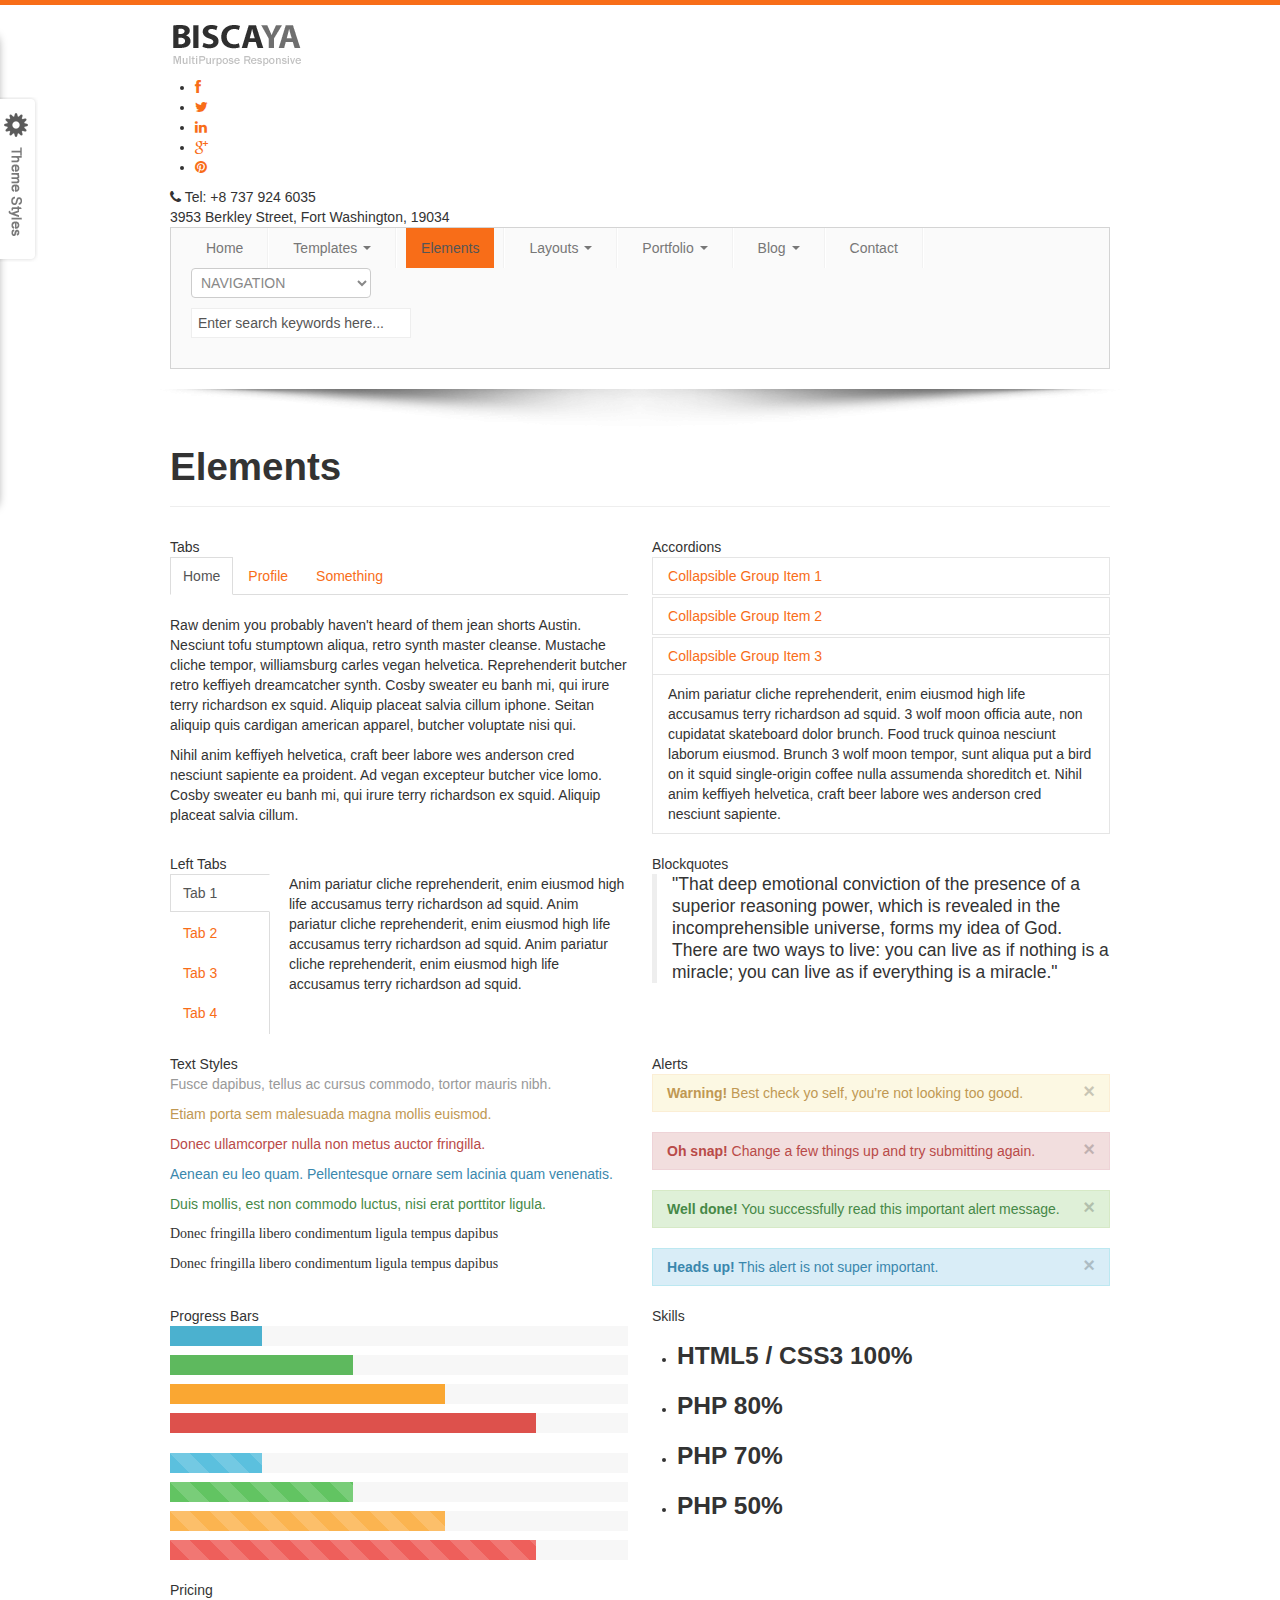
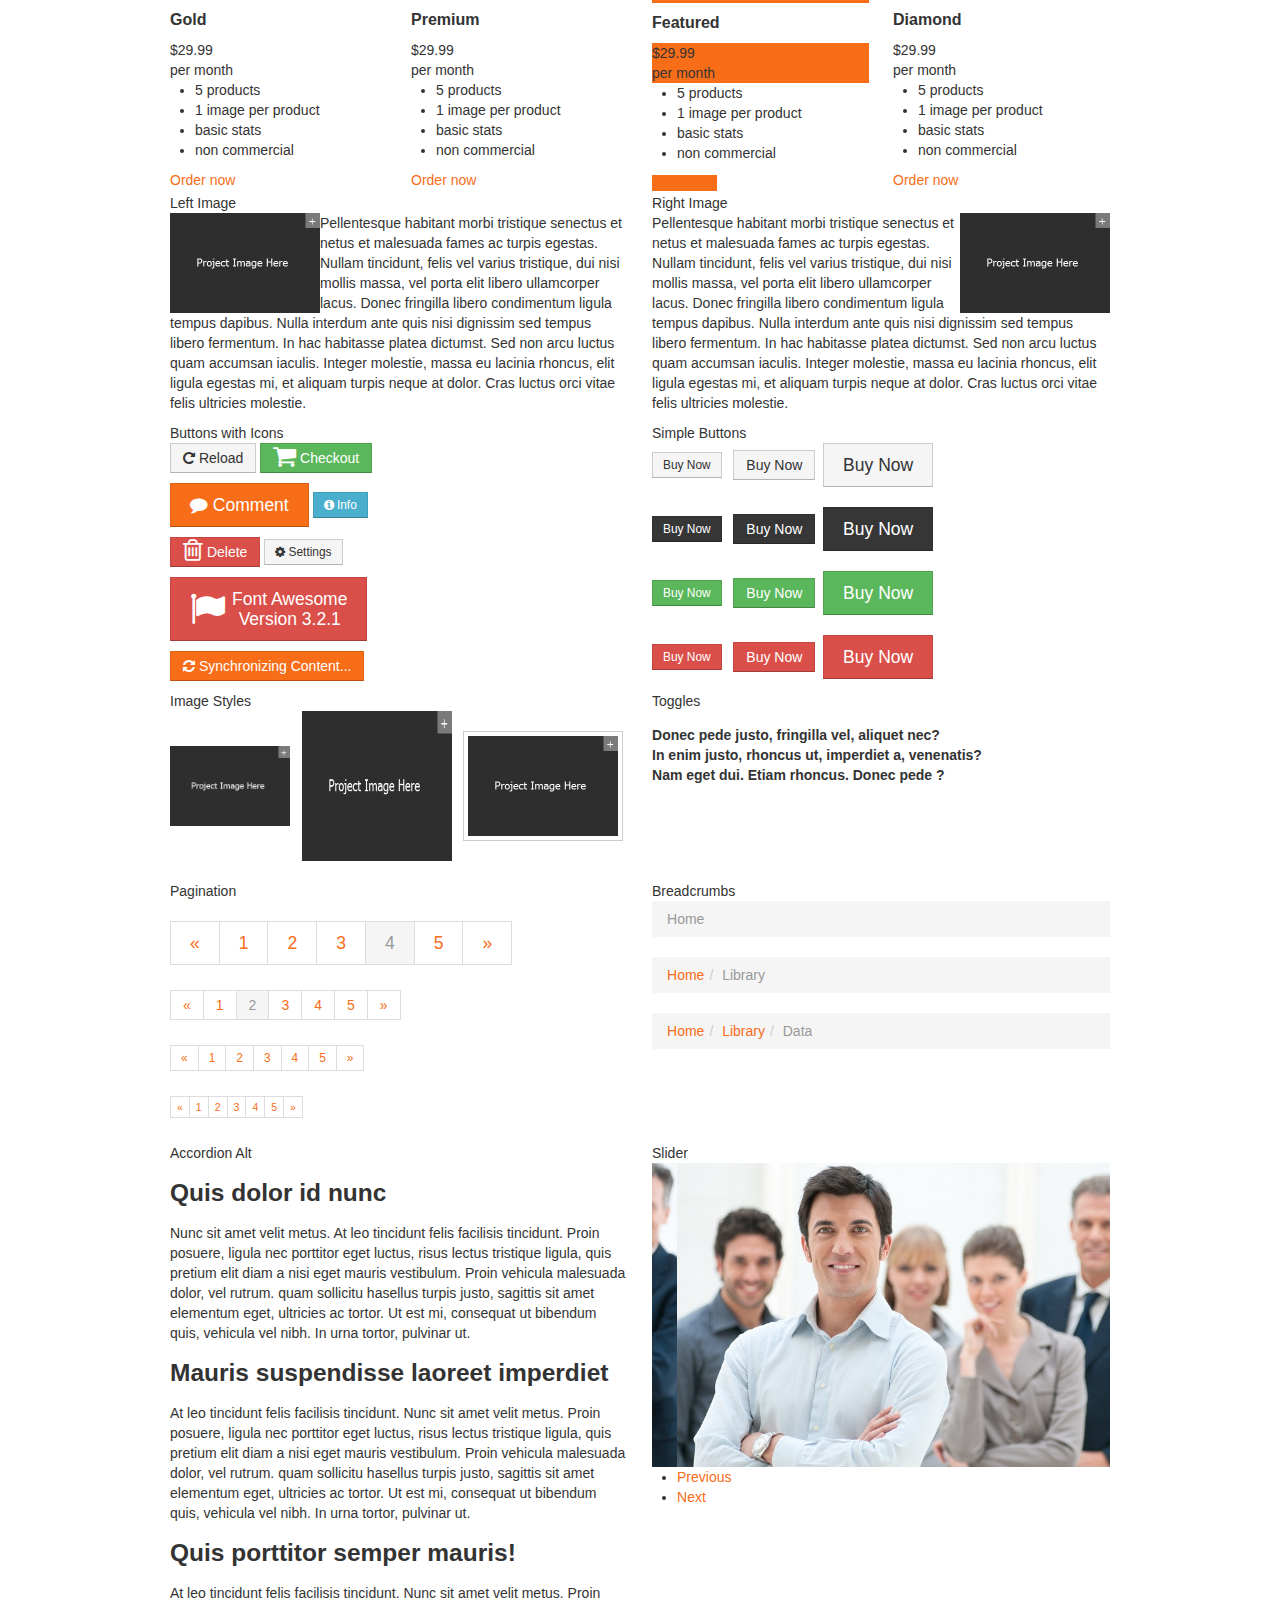
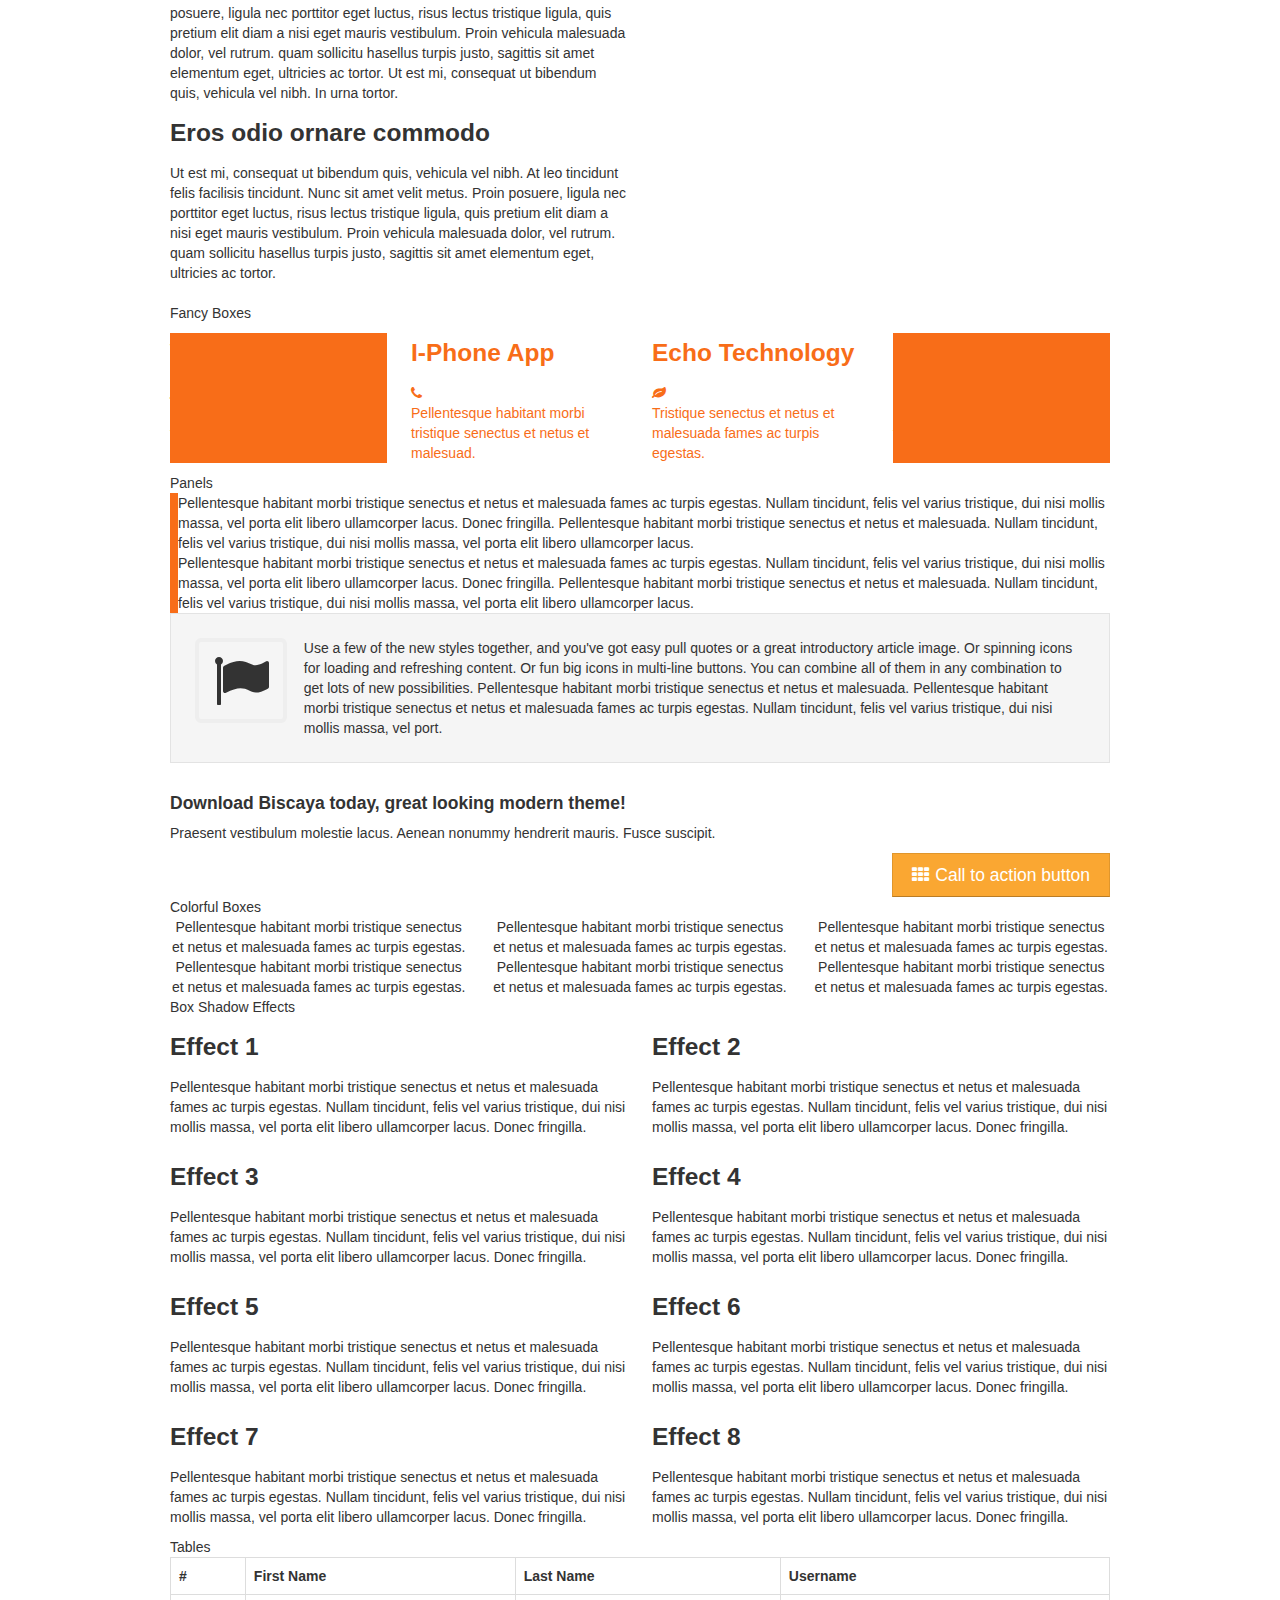
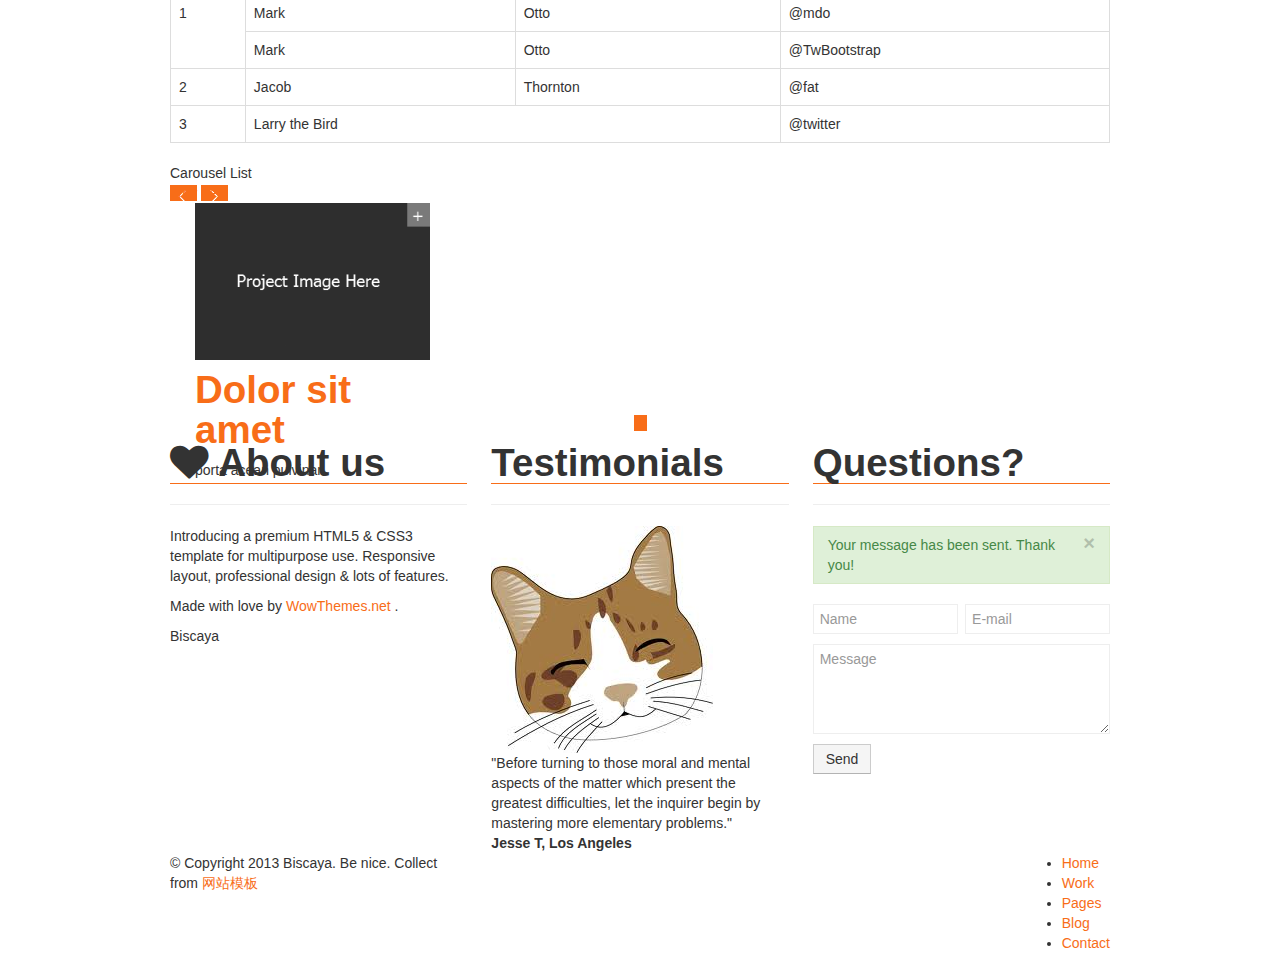
<file: elements.html>
<!DOCTYPE html>

<html lang="en">

<head>

<meta charset="utf-8">

<title>Biscaya Template MultiPurpose</title>

<meta name="viewport" content="width=device-width, initial-scale=1.0">

<meta name="description" content="">

<meta name="author" content="">

<!-- Le styles -->

<link href="css/bootstrap.css" rel="stylesheet">

<link href="css/style.css" rel="stylesheet">

<link href="css/icons.css" rel="stylesheet">

<link href="css/bootstrap-responsive.css" rel="stylesheet">

<link rel="stylesheet" id="main-color" href="css/skin-orange.css" media="screen"/>

<!-- HTML5 shim, for IE6-8 support of HTML5 elements -->

<!--[if lt IE 9]>

      <script src="js/html5shiv.js"></script>

    <![endif]-->

<!-- Fav and touch icons -->

<link rel="apple-touch-icon-precomposed" sizes="144x144" href="img/ico/apple-touch-icon-144-precomposed.png">

<link rel="apple-touch-icon-precomposed" sizes="114x114" href="img/ico/apple-touch-icon-114-precomposed.png">

<link rel="apple-touch-icon-precomposed" sizes="72x72" href="img/ico/apple-touch-icon-72-precomposed.png">

<link rel="apple-touch-icon-precomposed" href="img/ico/apple-touch-icon-57-precomposed.png">

<link rel="shortcut icon" href="img/ico/favicon.png">

</head>

<body class="boxed">



<div class="body">

	<!-- Navigation -->

	<header>

	<div class="container clearfix">

		<div class="row-fluid">

			<div class="span12">

				<h1 class="brandlogo"><a href="index.html"><img src="img/logo.png" alt=""></a></h1>

				<div class="topinfo">

					<ul class="social-icons list-soc">

						<li><a href="#"><i class="icon-facebook"></i></a></li>

						<li><a href="#"><i class="icon-twitter"></i></a></li>

						<li><a href="#"><i class="icon-linkedin"></i></a></li>

						<li><a href="#"><i class="icon-google-plus"></i></a></li>

						<li><a href="#"><i class="icon-pinterest"></i></a></li>

					</ul>

					<div class="infophone">

						<i class="icon-phone"></i> Tel: +8 737 924 6035

					</div>

					<div class="infoaddress">

						 3953 Berkley Street, Fort Washington, 19034

					</div>

				</div>

				<div class="clearfix">

				</div>

				<div class="row-nav navbar">

					<div class="navbar-inner">

						<ul id="nav" class="nav">

							<li><a href="index.html">Home</a></li>

							<li class="divider-vertical"></li>

							<li class="dropdown"><a href="#" class="dropdown-toggle" data-toggle="dropdown">Templates <b class="caret"></b></a>

							<ul class="dropdown-menu js-activated" style="display: none;">

								<li><a href="about.html">About Us</a></li>

								<li><a href="services.html">Services</a></li>

								<li><a href="faq.html">Knowledge Base</a></li>

								<li><a href="icons.html">Icons</a></li>

								<li><a href="testimonials.html">Testimonials</a></li>

								

								<li><a href="404.html">404 Error</a></li>

								<!--.dropdown-->

							</ul>

							</li>

							<li class="divider-vertical"></li>

							<li class="active selected"><a href="elements.html">Elements</a></li>

							<li class="divider-vertical"></li>

							<li class="dropdown"><a href="#" class="dropdown-toggle" data-toggle="dropdown">Layouts <b class="caret"></b></a>

							<ul class="dropdown-menu js-activated" style="display: none;">

								<li><a href="columns.html">Columns</a></li>

								<li><a href="masonry4.html">Masonry 4</a></li>

								<li><a href="masonry3.html">Masonry 3</a></li>

								<li><a href="masonry2.html">Masonry 2</a></li>

								<!--.dropdown-->

							</ul>

							</li>

							<li class="divider-vertical"></li>

							<li class="dropdown"><a href="#" class="dropdown-toggle" data-toggle="dropdown">Portfolio <b class="caret"></b></a>

							<ul class="dropdown-menu js-activated" style="display: none;">

								<li><a href="portfolio.html">Portfolio List</a></li>

								<li><a href="projectdetail.html">Project Detail</a></li>

								<!--.dropdown-->

							</ul>

							</li>

							<li class="divider-vertical"></li>

							<li class="dropdown"><a href="#" class="dropdown-toggle" data-toggle="dropdown">Blog <b class="caret"></b></a>

							<ul class="dropdown-menu js-activated" style="display: none;">

								<li><a href="bloghome.html">Blog Home</a></li>

								<li><a href="blogsingle.html">Single Post</a></li>

								<!--.dropdown-->

							</ul>

							</li>

							<li class="divider-vertical"></li>

							<li><a href="contact.html">Contact</a></li>

							<li class="divider-vertical"></li>

						</ul>

						<form id="search" action="search.php" method="GET">							

								<input type="text" onfocus="if(this.value =='Enter search keywords here...' ) this.value=''" onblur="if(this.value=='') this.value='Enter search keywords here...'" value="Enter search keywords here..." name="s">

								<a href="#"></a>							

						</form>

					</div>

				</div>

			</div>

		</div>

	</div>

	</header>

	<div class="text-center">

		<img src="img/sha.png" class="slidershadow" alt="">

	</div>

	<!-- /end header -->

	<div class="container">

		<div class="page-header">

			<h1>Elements</h1>

			<div class="headerdivider">

			</div>

		</div>

		<div class="row-fluid">

			<div class="span6">

				<div class="titleborder">

					<div>

						 Tabs

					</div>

				</div>

				<!-- Tabs

			================================================== -->

				<ul id="myTab" class="nav nav-tabs">

					<li class="active"><a href="#home" data-toggle="tab">Home</a></li>

					<li class=""><a href="#profile" data-toggle="tab">Profile</a></li>

					<li class=""><a href="#something" data-toggle="tab">Something</a></li>

				</ul>

				<div id="myTabContent" class="tab-content">

					<div class="tab-pane fade active in" id="home">

						<p>

							 Raw denim you probably haven't heard of them jean shorts Austin. Nesciunt tofu stumptown aliqua, retro synth master cleanse. Mustache cliche tempor, williamsburg carles vegan helvetica. Reprehenderit butcher retro keffiyeh dreamcatcher synth. Cosby sweater eu banh mi, qui irure terry richardson ex squid. Aliquip placeat salvia cillum iphone. Seitan aliquip quis cardigan american apparel, butcher voluptate nisi qui.

						</p>

						<p>

							 Nihil anim keffiyeh helvetica, craft beer labore wes anderson cred nesciunt sapiente ea proident. Ad vegan excepteur butcher vice lomo. Cosby sweater eu banh mi, qui irure terry richardson ex squid. Aliquip placeat salvia cillum.

						</p>

					</div>

					<div class="tab-pane fade" id="profile">

						<p>

							 Food truck fixie locavore, accusamus mcsweeney's marfa nulla single-origin coffee squid. Exercitation +1 labore velit, blog sartorial PBR leggings next level wes anderson artisan four loko farm-to-table craft beer twee. Qui photo booth letterpress, commodo enim craft beer mlkshk aliquip jean shorts ullamco ad vinyl cillum PBR. Homo nostrud organic, assumenda labore aesthetic magna delectus mollit. Keytar helvetica VHS salvia yr, vero magna velit sapiente labore stumptown. Vegan fanny pack odio cillum wes anderson 8-bit, sustainable jean shorts beard ut DIY ethical culpa terry richardson biodiesel. Art party scenester stumptown, tumblr butcher vero sint qui sapiente accusamus tattooed echo park.

						</p>

						<p>

							 Nihil anim keffiyeh helvetica, craft beer labore wes anderson cred nesciunt sapiente ea proident. Ad vegan excepteur butcher vice lomo. Cosby sweater eu banh mi, qui irure terry richardson ex squid. Aliquip placeat salvia cillum.

						</p>

					</div>

					<div class="tab-pane fade" id="something">

						<p>

							 Etsy mixtape wayfarers, ethical wes anderson tofu before they sold out mcsweeney's organic lomo retro fanny pack lo-fi farm-to-table readymade. Messenger bag gentrify pitchfork tattooed craft beer, iphone skateboard locavore carles etsy salvia banksy hoodie helvetica. DIY synth PBR banksy irony. Leggings gentrify squid 8-bit cred pitchfork. Williamsburg banh mi whatever gluten-free, carles pitchfork biodiesel fixie etsy retro mlkshk vice blog. Scenester cred you probably haven't heard of them, vinyl craft beer blog stumptown. Pitchfork sustainable tofu synth chambray yr.

						</p>

						<p>

							 Nihil anim keffiyeh helvetica, craft beer labore wes anderson cred nesciunt sapiente ea proident. Ad vegan excepteur butcher vice lomo. Cosby sweater eu banh mi, qui irure terry richardson ex squid. Aliquip placeat salvia cillum.

						</p>

					</div>

				</div>

				<!-- END Tabs -->

			</div>

			<div class="span6">

				<div class="titleborder">

					<div>

						 Accordions

					</div>

				</div>

				<!-- Accordions

			================================================== -->

				<div class="accordion" id="accordion2">

					<div class="accordion-group">

						<div class="accordion-heading">

							<a class="accordion-toggle" data-toggle="collapse" data-parent="#accordion2" href="#collapseOne">

							Collapsible Group Item 1 </a>

						</div>

						<div id="collapseOne" class="accordion-body collapse" style="height: 0px;">

							<div class="accordion-inner">

								 Anim pariatur cliche reprehenderit, enim eiusmod high life accusamus terry richardson ad squid. 3 wolf moon officia aute, non cupidatat skateboard dolor brunch. Food truck quinoa nesciunt laborum eiusmod. Brunch 3 wolf moon tempor, sunt aliqua put a bird on it squid single-origin coffee nulla assumenda shoreditch et. Nihil anim keffiyeh helvetica, craft beer labore wes anderson cred nesciunt sapiente.

							</div>

						</div>

					</div>

					<div class="accordion-group">

						<div class="accordion-heading">

							<a class="accordion-toggle" data-toggle="collapse" data-parent="#accordion2" href="#collapseTwo">

							Collapsible Group Item 2 </a>

						</div>

						<div id="collapseTwo" class="accordion-body collapse" style="height: 0px;">

							<div class="accordion-inner">

								 Anim pariatur cliche reprehenderit, enim eiusmod high life accusamus terry richardson ad squid. 3 wolf moon officia aute, non cupidatat skateboard dolor brunch. Food truck quinoa nesciunt laborum eiusmod. Brunch 3 wolf moon tempor, sunt aliqua put a bird on it squid single-origin coffee nulla assumenda shoreditch et. Nihil anim keffiyeh helvetica, craft beer labore wes anderson cred nesciunt sapiente.

							</div>

						</div>

					</div>

					<div class="accordion-group">

						<div class="accordion-heading">

							<a class="accordion-toggle" data-toggle="collapse" data-parent="#accordion2" href="#collapseThree">

							Collapsible Group Item 3 </a>

						</div>

						<div id="collapseThree" class="accordion-body in collapse" style="height: auto;">

							<div class="accordion-inner">

								 Anim pariatur cliche reprehenderit, enim eiusmod high life accusamus terry richardson ad squid. 3 wolf moon officia aute, non cupidatat skateboard dolor brunch. Food truck quinoa nesciunt laborum eiusmod. Brunch 3 wolf moon tempor, sunt aliqua put a bird on it squid single-origin coffee nulla assumenda shoreditch et. Nihil anim keffiyeh helvetica, craft beer labore wes anderson cred nesciunt sapiente.

							</div>

						</div>

					</div>

				</div>

				<!-- END accordions -->

			</div>

		</div>

		<div class="break">

		</div>

		<div class="row-fluid">

			<div class="span6">

				<div class="titleborder">

					<div>

						 Left Tabs

					</div>

				</div>

				<!-- Left Tabs

			================================================== -->

				<div class="tabbable tabs-left">

					<!--bootstrap tabs implementation-->

					<ul class="nav nav-tabs">

						<!--tabs-->

						<li class="active">

						<a data-toggle="tab" href="#tab1">Tab 1</a>

						</li>

						<li>

						<a data-toggle="tab" href="#tab2">Tab 2</a>

						</li>

						<li>

						<a data-toggle="tab" href="#tab3">Tab 3</a>

						</li>

						<li>

						<a data-toggle="tab" href="#tab4">Tab 4</a>

						</li>

					</ul>

					<!--tabs content -->

					<div class="tab-content">

						<div id="tab1" class="tab-pane active fade in">

							 Anim pariatur cliche reprehenderit, enim eiusmod high life accusamus terry richardson ad squid. Anim pariatur cliche reprehenderit, enim eiusmod high life accusamus terry richardson ad squid. Anim pariatur cliche reprehenderit, enim eiusmod high life accusamus terry richardson ad squid.

						</div>

						<div id="tab2" class="tab-pane fade ">

							 Anim pariatur cliche reprehenderit, enim eiusmod high life accusamus terry richardson ad squid. Anim pariatur cliche reprehenderit, enim eiusmod high life accusamus terry richardson ad squid. Anim pariatur cliche reprehenderit, enim eiusmod high life accusamus terry richardson ad squid.

						</div>

						<div id="tab3" class="tab-pane fade ">

							 Anim pariatur cliche reprehenderit, enim eiusmod high life accusamus terry richardson ad squid. Anim pariatur cliche reprehenderit, enim eiusmod high life accusamus terry richardson ad squid. Anim pariatur cliche reprehenderit, enim eiusmod high life accusamus terry richardson ad squid.

						</div>

						<div id="tab4" class="tab-pane fade ">

							 Anim pariatur cliche reprehenderit, enim eiusmod high life accusamus terry richardson ad squid. Anim pariatur cliche reprehenderit, enim eiusmod high life accusamus terry richardson ad squid. Anim pariatur cliche reprehenderit, enim eiusmod high life accusamus terry richardson ad squid.

						</div>

					</div>

					<!--tab content -->

				</div>

				<!-- END Left Tabs -->

			</div>

			<div class="span6">

				<div class="titleborder">

					<div>

						 Blockquotes

					</div>

				</div>

				<!-- Blockquote

			================================================== -->

				<blockquote>

					<p>

						 "That deep emotional conviction of the presence of a superior reasoning power, which is revealed in the incomprehensible universe, forms my idea of God. There are two ways to live: you can live as if nothing is a miracle; you can live as if everything is a miracle."

					</p>

				</blockquote>

				<!-- END Blockquote -->

			</div>

		</div>

		<div class="break">

		</div>

		<div class="row-fluid">

			<div class="span6">

				<div class="titleborder">

					<div>

						 Text Styles

					</div>

				</div>

				<!-- Text Styles

			================================================== -->

				<p class="muted">

					 Fusce dapibus, tellus ac cursus commodo, tortor mauris nibh.

				</p>

				<p class="text-warning">

					 Etiam porta sem malesuada magna mollis euismod.

				</p>

				<p class="text-error">

					 Donec ullamcorper nulla non metus auctor fringilla.

				</p>

				<p class="text-info">

					 Aenean eu leo quam. Pellentesque ornare sem lacinia quam venenatis.

				</p>

				<p class="text-success">

					 Duis mollis, est non commodo luctus, nisi erat porttitor ligula.

				</p>

				<p style="font-family:open_sanslight">

					 Donec fringilla libero condimentum ligula tempus dapibus

				</p>

				<p style="font-family:open_sansbold">

					 Donec fringilla libero condimentum ligula tempus dapibus

				</p>

				<!-- END Text Styles -->

			</div>

			<div class="span6">

				<div class="titleborder">

					<div>

						 Alerts

					</div>

				</div>

				<!-- Alerts

			================================================== -->

				<div class="alert">

					<button type="button" class="close" data-dismiss="alert">&times;</button>

					<strong>Warning!</strong> Best check yo self, you're not looking too good.

				</div>

				<div class="alert alert-error">

					<button type="button" class="close" data-dismiss="alert">×</button>

					<strong>Oh snap!</strong> Change a few things up and try submitting again.

				</div>

				<div class="alert alert-success">

					<button type="button" class="close" data-dismiss="alert">×</button>

					<strong>Well done!</strong> You successfully read this important alert message.

				</div>

				<div class="alert alert-info">

					<button type="button" class="close" data-dismiss="alert">×</button>

					<strong>Heads up!</strong> This alert is not super important.

				</div>

				<!-- END Alerts -->

			</div>

		</div>

		<div class="break">

		</div>

		<div class="row-fluid">

			<div class="span6">

				<div class="titleborder">

					<div>

						 Progress Bars

					</div>

				</div>

				<!-- Progress Bars

			================================================== -->

				<div class="progress progress-info" style="margin-bottom: 9px;">

					<div class="bar" style="width: 20%">

					</div>

				</div>

				<div class="progress progress-success" style="margin-bottom: 9px;">

					<div class="bar" style="width: 40%">

					</div>

				</div>

				<div class="progress progress-warning" style="margin-bottom: 9px;">

					<div class="bar" style="width: 60%">

					</div>

				</div>

				<div class="progress progress-danger">

					<div class="bar" style="width: 80%">

					</div>

				</div>

				<div class="break">

				</div>

				<div class="progress progress-info progress-striped" style="margin-bottom: 9px;">

					<div class="bar" style="width: 20%">

					</div>

				</div>

				<div class="progress progress-success progress-striped" style="margin-bottom: 9px;">

					<div class="bar" style="width: 40%">

					</div>

				</div>

				<div class="progress progress-warning progress-striped" style="margin-bottom: 9px;">

					<div class="bar" style="width: 60%">

					</div>

				</div>

				<div class="progress progress-danger progress-striped">

					<div class="bar" style="width: 80%">

					</div>

				</div>

				<!-- END porgress bars -->

			</div>

			<div class="span6">

				<div class="titleborder">

					<div>

						 Skills

					</div>

				</div>

				<!-- Skills

			================================================== -->

				<ul id="skill">

					<li><span class="thebar progressdefault" style="width:100%;"></span>

					<h3>HTML5 / CSS3 100%</h3>

					</li>

					<li><span class="thebar progressblue" style="width:80%;"></span>

					<h3>PHP 80%</h3>

					<li><span class="thebar progressorange" style="width:70%;"></span>

					<h3>PHP 70%</h3>

					<li><span class="thebar progressgreen" style="width:50%;"></span>

					<h3>PHP 50%</h3>

				</ul>

				<div class="clearfix">

				</div>

				<!-- END Skills -->

			</div>

		</div>

		<div class="break">

		</div>

		<div class="titleborder">

			<div>

				 Pricing

			</div>

		</div>

		<!-- Pricing

	================================================== -->

		<div class="row-fluid">

			<div class="vuzz-pricing-table span3">

				<div class="vuzz-pricing">

					<div class="vuzz-pricing-header">

						<h5>Gold</h5>

						<div class="vuzz-pricing-cost">

							 $29.99

						</div>

						<div class="vuzz-pricing-per">

							 per month

						</div>

					</div>

					<div class="vuzz-pricing-content">

						<ul>

							<li>5 products</li>

							<li>1 image per product</li>

							<li>basic stats</li>

							<li>non commercial</li>

						</ul>

					</div>

					<div class="vuzz-pricing-button">

						<a href="#" class="vuzz-button buttonprice" target="_self" rel="nofollow"><span class="vuzz-button-inner">Order now</span></a>

					</div>

				</div>

			</div>

			<div class="vuzz-pricing-table span3">

				<div class="vuzz-pricing">

					<div class="vuzz-pricing-header">

						<h5>Premium</h5>

						<div class="vuzz-pricing-cost">

							 $29.99

						</div>

						<div class="vuzz-pricing-per">

							 per month

						</div>

					</div>

					<div class="vuzz-pricing-content">

						<ul>

							<li>5 products</li>

							<li>1 image per product</li>

							<li>basic stats</li>

							<li>non commercial</li>

						</ul>

					</div>

					<div class="vuzz-pricing-button">

						<a href="#" class="vuzz-button buttonprice" target="_self" rel="nofollow"><span class="vuzz-button-inner">Order now</span></a>

					</div>

				</div>

			</div>

			<div class="vuzz-pricing-table span3">

				<div class="vuzz-pricing popular">

					<div class="vuzz-pricing-header popular">

						<h5>Featured</h5>

						<div class="vuzz-pricing-cost">

							 $29.99

						</div>

						<div class="vuzz-pricing-per">

							 per month

						</div>

					</div>

					<div class="vuzz-pricing-content">

						<ul>

							<li>5 products</li>

							<li>1 image per product</li>

							<li>basic stats</li>

							<li>non commercial</li>

						</ul>

					</div>

					<div class="vuzz-pricing-button popular">

						<a href="#" class="vuzz-button buttonprice" target="_self" rel="nofollow"><span class="vuzz-button-inner">Order now</span></a>

					</div>

				</div>

			</div>

			<div class="vuzz-pricing-table span3">

				<div class="vuzz-pricing">

					<div class="vuzz-pricing-header">

						<h5>Diamond</h5>

						<div class="vuzz-pricing-cost">

							 $29.99

						</div>

						<div class="vuzz-pricing-per">

							 per month

						</div>

					</div>

					<div class="vuzz-pricing-content">

						<ul>

							<li>5 products</li>

							<li>1 image per product</li>

							<li>basic stats</li>

							<li>non commercial</li>

						</ul>

					</div>

					<div class="vuzz-pricing-button">

						<a href="#" class="vuzz-button buttonprice" target="_self" rel="nofollow"><span class="vuzz-button-inner">Order now</span></a>

					</div>

				</div>

			</div>

		</div>

		<!-- END Pricing -->

		<div class="break">

		</div>

		

		

		

		

		<div class="row-fluid">

			<div class="span6">

				<div class="titleborder">

					<div>

						 Left Image

					</div>

				</div>

				<!-- Left Image

			================================================== -->

				<p>

					<img src="img/demo/300x200.png" class="pull-left paddingright" style="height:100px;width:150px;" alt=""> Pellentesque habitant morbi tristique senectus et netus et malesuada fames ac turpis egestas. Nullam tincidunt, felis vel varius tristique, dui nisi mollis massa, vel porta elit libero ullamcorper lacus. Donec fringilla libero condimentum ligula tempus dapibus. Nulla interdum ante quis nisi dignissim sed tempus libero fermentum. In hac habitasse platea dictumst. Sed non arcu luctus quam accumsan iaculis. Integer molestie, massa eu lacinia rhoncus, elit ligula egestas mi, et aliquam turpis neque at dolor. Cras luctus orci vitae felis ultricies molestie.

				</p>

				<!-- END Left Image -->

			</div>

			<div class="span6">

				<div class="titleborder">

					<div>

						 Right Image

					</div>

				</div>

				<!-- Right Image

			================================================== -->

				<p>

					<img src="img/demo/300x200.png" class="pull-right paddingleft" style="height:100px;width:150px;" alt=""> Pellentesque habitant morbi tristique senectus et netus et malesuada fames ac turpis egestas. Nullam tincidunt, felis vel varius tristique, dui nisi mollis massa, vel porta elit libero ullamcorper lacus. Donec fringilla libero condimentum ligula tempus dapibus. Nulla interdum ante quis nisi dignissim sed tempus libero fermentum. In hac habitasse platea dictumst. Sed non arcu luctus quam accumsan iaculis. Integer molestie, massa eu lacinia rhoncus, elit ligula egestas mi, et aliquam turpis neque at dolor. Cras luctus orci vitae felis ultricies molestie.

				</p>

				<!-- END Right Image -->

			</div>

		</div>

		<div class="break">

		</div>

		<div class="row-fluid">

			<div class="span6">

				<div class="titleborder">

					<div>

						 Buttons with Icons

					</div>

				</div>

				<!-- Buttons

			================================================== -->

				<p>

					<a class="btn" href="#">

					<i class="icon-repeat"></i> Reload</a>

					<a class="btn btn-success" href="#">

					<i class="icon-shopping-cart icon-large"></i> Checkout</a>

				</p>

				<p>

					<a class="btn btn-large btn-primary" href="#">

					<i class="icon-comment"></i> Comment</a>

					<a class="btn btn-small btn-info" href="#">

					<i class="icon-info-sign"></i> Info</a>

				</p>

				<p>

					<a class="btn btn-danger" href="#">

					<i class="icon-trash icon-large"></i> Delete</a>

					<a class="btn btn-small" href="#">

					<i class="icon-cog"></i> Settings</a>

				</p>

				<p>

					<a class="btn btn-large btn-danger" href="#">

					<i class="icon-flag icon-2x pull-left"></i> Font Awesome<br>

					Version 3.2.1</a>

				</p>

				<p>

					<a class="btn btn-primary" href="#">

					<i class="icon-refresh icon-spin"></i> Synchronizing Content...</a>

				</p>

			</div>

			<div class="span6">

				<div class="titleborder">

					<div>

						 Simple Buttons

					</div>

				</div>

				<a class="btn btn-small" href="#">Buy Now</a> &nbsp; <a class="btn" href="#">Buy Now</a> &nbsp;<a class="btn btn-large" href="#">Buy Now</a>

				<br/><br/>

				<a class="btn btn-small btn-inverse" href="#">Buy Now</a> &nbsp; <a class="btn btn-inverse" href="#">Buy Now</a> &nbsp;<a class="btn btn-large btn-inverse" href="#">Buy Now</a>

				<br/><br/>

				<a class="btn btn-small btn-success" href="#">Buy Now</a> &nbsp; <a class="btn btn-success" href="#">Buy Now</a> &nbsp;<a class="btn btn-large btn-success" href="#">Buy Now</a>

				<br/><br/>

				<a class="btn btn-small btn-danger" href="#">Buy Now</a> &nbsp; <a class="btn btn-danger" href="#">Buy Now</a> &nbsp;<a class="btn btn-large btn-danger" href="#">Buy Now</a>

			</div>

		</div>

		<div class="break">

		</div>

		<div class="row-fluid">

			<div class="span6">

				<div class="titleborder">

					<div>

						 Image Styles

					</div>

				</div>

				<!-- Image Styles

			================================================== -->

				<img src="img/demo/300x200.png" width="120" height="120" class="img-rounded" alt=""> &nbsp; <img src="img/demo/300x200.png" width="150" height="150" class="img-circle" style="width:150px;height:150px;" alt=""> &nbsp; <img src="img/demo/300x200.png" width="150" height="150" class="img-polaroid" alt=""> &nbsp; 

				<!-- END Image Styles -->

			</div>

			<div class="span6">

				<div class="titleborder">

					<div>

						 Toggles

					</div>

				</div>

				<!-- Toggles

			================================================== -->

				<dl class="faqs" style="border:0px;">

					<dt class="">Donec pede justo, fringilla vel, aliquet nec?</dt>

					<dd style="display: none;">Nam eget dui. Etiam rhoncus. Donec pede justo, fringilla vel, aliquet nec, vulputate eget, arcu. In enim justo, rhoncus ut, imperdiet a, venenatis vitae, justo. Nullam dictum felis eu pede mollis pretium. Integer tincidunt. Cras dapibus. Vivamus elementum semper nisi. Aenean vulputate eleifend tellus. Maecenas tempus, tellus eget condimentum rhoncus, sem quam semper libero, sit amet adipiscing sem neque sed ipsum. Donec pede justo, fringilla vel, aliquet nec, vulputate eget, arcu. In enim justo, rhoncus ut, imperdiet a, venenatis vitae, justo. Nullam dictum felis eu pede mollis pretium. Integer tincidunt. Cras dapibus. Vivamus elementum semper nisi. Aenean vulputate eleifend tellus. Donec pede justo, fringilla vel, aliquet nec, vulputate eget, arcu. In enim justo, rhoncus ut, imperdiet a, venenatis vitae, justo. Nullam dictum felis eu pede mollis pretium. Integer tincidunt. Cras dapibus. Vivamus elementum semper nisi. Aenean vulputate eleifend tellus. </dd>

					<dt class="hover">In enim justo, rhoncus ut, imperdiet a, venenatis?</dt>

					<dd style="display: none;">Lorem ipsum dolor sit amet, consectetuer adipiscing elit. Aenean commodo ligula eget dolor. Aenean massa. Cum sociis natoque penatibus et magnis dis parturient montes, nascetur ridiculus mus. Donec quam felis, ultricies nec, pellentesque eu, pretium quis, sem. Nulla consequat massa quis enim. Donec pede justo, fringilla vel, aliquet nec, vulputate eget, arcu. In enim justo, rhoncus ut, imperdiet a, venenatis vitae, justo. Nullam dictum felis eu pede mollis pretium. Integer tincidunt.</dd>

					<dt class="">Nam eget dui. Etiam rhoncus. Donec pede ?</dt>

					<dd style="display: none;">Nam eget dui. Etiam rhoncus. Donec pede justo, fringilla vel, aliquet nec, vulputate eget, arcu. In enim justo, rhoncus ut, imperdiet a, venenatis vitae, justo. Nullam dictum felis eu pede mollis pretium. Integer tincidunt. Cras dapibus. Vivamus elementum semper nisi. Aenean vulputate eleifend tellus. Maecenas tempus, tellus eget condimentum rhoncus, sem quam semper libero, sit amet adipiscing sem neque sed ipsum. Donec pede justo, fringilla vel, aliquet nec, vulputate eget, arcu. In enim justo, rhoncus ut, imperdiet a, venenatis vitae, justo. Nullam dictum felis eu pede mollis pretium. Integer tincidunt. Cras dapibus. Vivamus elementum semper nisi. Aenean vulputate eleifend tellus. Donec pede justo, fringilla vel, aliquet nec, vulputate eget, arcu. In enim justo, rhoncus ut, imperdiet a, venenatis vitae, justo. Nullam dictum felis eu pede mollis pretium. Integer tincidunt. Cras dapibus. Vivamus elementum semper nisi. Aenean vulputate eleifend tellus. </dd>

				</dl>

				<!--END Toggles -->

			</div>

		</div>

		<div class="break">

		</div>

		

		<div class="row-fluid">

			<div class="span6">

				<div class="titleborder">

					<div>

						 Pagination

					</div>

				</div>

				<!-- Pagination

			================================================== -->

				<div class="pagination pagination-large">

					<ul>

						<li><a href="#">«</a></li>

						<li><a href="#">1</a></li>

						<li><a href="#">2</a></li>

						<li><a href="#">3</a></li>

						<li class="active"><a href="#">4</a></li>

						<li><a href="#">5</a></li>

						<li><a href="#">»</a></li>

					</ul>

				</div>

				<div class="pagination">

					<ul>

						<li><a href="#">«</a></li>

						<li><a href="#">1</a></li>

						<li class="active"><a href="#">2</a></li>

						<li><a href="#">3</a></li>

						<li><a href="#">4</a></li>

						<li><a href="#">5</a></li>

						<li><a href="#">»</a></li>

					</ul>

				</div>

				<div class="pagination pagination-small">

					<ul>

						<li><a href="#">«</a></li>

						<li><a href="#">1</a></li>

						<li><a href="#">2</a></li>

						<li><a href="#">3</a></li>

						<li><a href="#">4</a></li>

						<li><a href="#">5</a></li>

						<li><a href="#">»</a></li>

					</ul>

				</div>

				<div class="pagination pagination-mini">

					<ul>

						<li><a href="#">«</a></li>

						<li><a href="#">1</a></li>

						<li><a href="#">2</a></li>

						<li><a href="#">3</a></li>

						<li><a href="#">4</a></li>

						<li><a href="#">5</a></li>

						<li><a href="#">»</a></li>

					</ul>

				</div>

				<!-- END Pagination -->

			</div>

			<div class="span6">

				<div class="titleborder">

					<div>

						 Breadcrumbs

					</div>

				</div>

				<!-- Breadcrumbs

			================================================== -->

				<ul class="breadcrumb">

					<li class="active">Home</li>

				</ul>

				<ul class="breadcrumb">

					<li><a href="#">Home</a><span class="divider">/</span></li>

					<li class="active">Library</li>

				</ul>

				<ul class="breadcrumb" style="margin-bottom: 5px;">

					<li><a href="#">Home</a><span class="divider">/</span></li>

					<li><a href="#">Library</a><span class="divider">/</span></li>

					<li class="active">Data</li>

				</ul>

				<!-- END Breadcrumbs -->

			</div>

		</div>

		<div class="break">

		</div>

		<div class="row-fluid">

			<div class="span6">

				<div class="titleborder">

					<div>

						 Accordion Alt

					</div>

				</div>

				<div class="bordered">

				</div>

				<!-- Accordion 

			================================================== -->

				<div class="accordion">

					<h3><span>Quis dolor id nunc</span></h3>

					<div class="accord_cont">

						<p>

							 Nunc sit amet velit metus. At leo tincidunt felis facilisis tincidunt. Proin posuere, ligula nec porttitor eget luctus, risus lectus tristique ligula, quis pretium elit diam a nisi eget mauris vestibulum. Proin vehicula malesuada dolor, vel rutrum. quam sollicitu hasellus turpis justo, sagittis sit amet elementum eget, ultricies ac tortor. Ut est mi, consequat ut bibendum quis, vehicula vel nibh. In urna tortor, pulvinar ut.

						</p>

					</div>

					<h3><span>Mauris suspendisse laoreet imperdiet</span></h3>

					<div class="accord_cont">

						<p>

							 At leo tincidunt felis facilisis tincidunt. Nunc sit amet velit metus. Proin posuere, ligula nec porttitor eget luctus, risus lectus tristique ligula, quis pretium elit diam a nisi eget mauris vestibulum. Proin vehicula malesuada dolor, vel rutrum. quam sollicitu hasellus turpis justo, sagittis sit amet elementum eget, ultricies ac tortor. Ut est mi, consequat ut bibendum quis, vehicula vel nibh. In urna tortor, pulvinar ut.

						</p>

					</div>

					<h3><span>Quis porttitor semper mauris!</span></h3>

					<div class="accord_cont">

						<p>

							 At leo tincidunt felis facilisis tincidunt. Nunc sit amet velit metus. Proin posuere, ligula nec porttitor eget luctus, risus lectus tristique ligula, quis pretium elit diam a nisi eget mauris vestibulum. Proin vehicula malesuada dolor, vel rutrum. quam sollicitu hasellus turpis justo, sagittis sit amet elementum eget, ultricies ac tortor. Ut est mi, consequat ut bibendum quis, vehicula vel nibh. In urna tortor.

						</p>

					</div>

					<h3><span>Eros odio ornare commodo</span></h3>

					<div class="accord_cont">

						<p>

							 Ut est mi, consequat ut bibendum quis, vehicula vel nibh. At leo tincidunt felis facilisis tincidunt. Nunc sit amet velit metus. Proin posuere, ligula nec porttitor eget luctus, risus lectus tristique ligula, quis pretium elit diam a nisi eget mauris vestibulum. Proin vehicula malesuada dolor, vel rutrum. quam sollicitu hasellus turpis justo, sagittis sit amet elementum eget, ultricies ac tortor.

						</p>

					</div>

				</div>

				<!-- END Accordion -->

			</div>

			<div class="span6">

				<div class="titleborder">

					<div>

						 Slider

					</div>

				</div>

				<!-- Slider

			================================================== -->

				<div class="flexslider">

					<ul class="slides">

						<li>

						<img src="img/demo/r1.jpg" alt="">

						</li>

						<li>

						<img src="img/demo/r2.jpg" alt="">

						</li>

					</ul>

				</div>

				<!-- END Slider -->

			</div>

		</div>

		<div class="break">

		</div>

		

		<div class="row-fluid">

			<div class="titleborder">

				<div>

					 Fancy Boxes

				</div>

			</div>

		</div>

		<!-- Fancy Boxes

			================================================== -->

		<div class="row-fluid">

			<div class="span3">

				<a href="#">

				<div class="service-box featured">

					<h3>Wireless</h3>

					<div class="circleicon">

						<i class="icon-signal"></i>

					</div>

					<p>

						 Pellentesque habitant morbi tristique senectus et netus et malesuad.

					</p>

				</div>

				</a>

			</div>

			<div class="span3">

				<a href="#">

				<div class="service-box black">

					<h3>I-Phone App</h3>

					<div class="circleicon">

						<i class="icon-phone"></i>

					</div>

					<p>

						 Pellentesque habitant morbi tristique senectus et netus et malesuad.

					</p>

				</div>

				</a>

			</div>

			<div class="span3">

				<a href="#">

				<div class="service-box black">

					<h3>Echo Technology</h3>

					<div class="circleicon">

						<i class="icon-leaf"></i>

					</div>

					<p>

						 Tristique senectus et netus et malesuada fames ac turpis egestas.

					</p>

				</div>

				</a>

			</div>

			<div class="span3">

				<a href="#">

				<div class="service-box featured">

					<h3>Custom Products</h3>

					<div class="circleicon">

						<i class="icon-beaker"></i>

					</div>

					<p>

						 Premium HTML5 &amp; CSS3 template for multipurpose use. Responsive layout.

					</p>

				</div>

				</a>

			</div>

		</div>

		<!-- END Fancy Boxes-->

		<div class="break">

		</div>

		<div class="titleborder">

			<div>

				 Panels

			</div>

		</div>

		<!-- Panels

			================================================== -->

		<div class="row-fluid">

			<div class="panel">

				 Pellentesque habitant morbi tristique senectus et netus et malesuada fames ac turpis egestas. Nullam tincidunt, felis vel varius tristique, dui nisi mollis massa, vel porta elit libero ullamcorper lacus. Donec fringilla. Pellentesque habitant morbi tristique senectus et netus et malesuada. Nullam tincidunt, felis vel varius tristique, dui nisi mollis massa, vel porta elit libero ullamcorper lacus.<br>

			</div>

			<div class="clearfix">

			</div>

		</div>

		<div class="row-fluid">

			<div class="panel1">

				 Pellentesque habitant morbi tristique senectus et netus et malesuada fames ac turpis egestas. Nullam tincidunt, felis vel varius tristique, dui nisi mollis massa, vel porta elit libero ullamcorper lacus. Donec fringilla. Pellentesque habitant morbi tristique senectus et netus et malesuada. Nullam tincidunt, felis vel varius tristique, dui nisi mollis massa, vel porta elit libero ullamcorper lacus.<br>

			</div>

			<div class="clearfix">

			</div>

		</div>

		<div class="row-fluid">

			<div class="well well-large well-transparent clearfix">

				<i class="icon-flag icon-4x pull-left icon-border"></i>

				Use a few of the new styles together, and you've got easy pull quotes or a great introductory article image. Or spinning icons for loading and refreshing content. Or fun big icons in multi-line buttons. You can combine all of them in any combination to get lots of new possibilities. Pellentesque habitant morbi tristique senectus et netus et malesuada. Pellentesque habitant morbi tristique senectus et netus et malesuada fames ac turpis egestas. Nullam tincidunt, felis vel varius tristique, dui nisi mollis massa, vel port.

			</div>

		</div>

		

		<div class="row-fluid">

			<div class="span12">

				<div class="info-box shadow-large bottom0">

					<div class="info-box-inner">

						<div class="info-content">

							<h4>Download Biscaya today, great looking modern theme!</h4>

							<p>

								Praesent vestibulum molestie lacus. Aenean nonummy hendrerit mauris. Fusce suscipit.

							</p>

						</div>

						<a style="float: right;" class="btn btn-warning btn-large" href="#"><i class="icon-th"></i> Call to action button</a>

						<div class="clearfix">

						</div>

					</div>

				</div>

			</div>

		</div>

		<!-- /END Panels -->

		<div class="break">

		</div>

		<div class="titleborder">

			<div>

				 Colorful Boxes

			</div>

		</div>

		<div class="row-fluid">

			<div class="span4">

				<div class="boxolive" style="text-align:center;">

					 Pellentesque habitant morbi tristique senectus et netus et malesuada fames ac turpis egestas.

				</div>

			</div>

			<div class="span4">

				<div class="boxblue" style="text-align:center;">

					 Pellentesque habitant morbi tristique senectus et netus et malesuada fames ac turpis egestas.

				</div>

			</div>

			<div class="span4">

				<div class="boxgreen" style="text-align:center;">

					 Pellentesque habitant morbi tristique senectus et netus et malesuada fames ac turpis egestas.

				</div>

			</div>

		</div>

		<div class="row-fluid">

			<div class="span4">

				<div class="boxred" style="text-align:center;">

					 Pellentesque habitant morbi tristique senectus et netus et malesuada fames ac turpis egestas.

				</div>

			</div>

			<div class="span4">

				<div class="boxgray" style="text-align:center;">

					 Pellentesque habitant morbi tristique senectus et netus et malesuada fames ac turpis egestas.

				</div>

			</div>

			<div class="span4">

				<div class="boxyellow" style="text-align:center;">

					 Pellentesque habitant morbi tristique senectus et netus et malesuada fames ac turpis egestas.

				</div>

			</div>

		</div>

		<div class="break">

		</div>

		<section id="effects">

		<div class="titleborder">

			<div>

				 Box Shadow Effects

			</div>

		</div>

		<div class="row-fluid">

			<div class="span6">

				<div class="box effect1">

					<h3>Effect 1</h3>

					<p>

						 Pellentesque habitant morbi tristique senectus et netus et malesuada fames ac turpis egestas. Nullam tincidunt, felis vel varius tristique, dui nisi mollis massa, vel porta elit libero ullamcorper lacus. Donec fringilla.

					</p>

				</div>

			</div>

			<div class="span6">

				<div class="box effect2">

					<h3>Effect 2</h3>

					<p>

						 Pellentesque habitant morbi tristique senectus et netus et malesuada fames ac turpis egestas. Nullam tincidunt, felis vel varius tristique, dui nisi mollis massa, vel porta elit libero ullamcorper lacus. Donec fringilla.

					</p>

				</div>

			</div>

		</div>

		<div class="row-fluid">

			<div class="span6">

				<div class="box effect3">

					<h3>Effect 3</h3>

					<p>

						 Pellentesque habitant morbi tristique senectus et netus et malesuada fames ac turpis egestas. Nullam tincidunt, felis vel varius tristique, dui nisi mollis massa, vel porta elit libero ullamcorper lacus. Donec fringilla.

					</p>

				</div>

			</div>

			<div class="span6">

				<div class="box effect4">

					<h3>Effect 4</h3>

					<p>

						 Pellentesque habitant morbi tristique senectus et netus et malesuada fames ac turpis egestas. Nullam tincidunt, felis vel varius tristique, dui nisi mollis massa, vel porta elit libero ullamcorper lacus. Donec fringilla.

					</p>

				</div>

			</div>

		</div>

		<div class="row-fluid">

			<div class="span6">

				<div class="box effect5">

					<h3>Effect 5</h3>

					<p>

						 Pellentesque habitant morbi tristique senectus et netus et malesuada fames ac turpis egestas. Nullam tincidunt, felis vel varius tristique, dui nisi mollis massa, vel porta elit libero ullamcorper lacus. Donec fringilla.

					</p>

				</div>

			</div>

			<div class="span6">

				<div class="box effect6">

					<h3>Effect 6</h3>

					<p>

						 Pellentesque habitant morbi tristique senectus et netus et malesuada fames ac turpis egestas. Nullam tincidunt, felis vel varius tristique, dui nisi mollis massa, vel porta elit libero ullamcorper lacus. Donec fringilla.

					</p>

				</div>

			</div>

		</div>

		<div class="row-fluid">

			<div class="span6">

				<div class="box effect7">

					<h3>Effect 7</h3>

					<p>

						 Pellentesque habitant morbi tristique senectus et netus et malesuada fames ac turpis egestas. Nullam tincidunt, felis vel varius tristique, dui nisi mollis massa, vel porta elit libero ullamcorper lacus. Donec fringilla.

					</p>

				</div>

			</div>

			<div class="span6">

				<div class="box effect8">

					<h3>Effect 8</h3>

					<p>

						 Pellentesque habitant morbi tristique senectus et netus et malesuada fames ac turpis egestas. Nullam tincidunt, felis vel varius tristique, dui nisi mollis massa, vel porta elit libero ullamcorper lacus. Donec fringilla.

					</p>

				</div>

			</div>

		</div>

		</section>

		<div class="break">

		</div>

		<div class="titleborder">

			<div>

				 Tables

			</div>

		</div>

		<table class="table table-bordered">

		<thead>

		<tr>

			<th>

				 #

			</th>

			<th>

				 First Name

			</th>

			<th>

				 Last Name

			</th>

			<th>

				 Username

			</th>

		</tr>

		</thead>

		<tbody>

		<tr>

			<td rowspan="2">

				 1

			</td>

			<td>

				 Mark

			</td>

			<td>

				 Otto

			</td>

			<td>

				 @mdo

			</td>

		</tr>

		<tr>

			<td>

				 Mark

			</td>

			<td>

				 Otto

			</td>

			<td>

				 @TwBootstrap

			</td>

		</tr>

		<tr>

			<td>

				 2

			</td>

			<td>

				 Jacob

			</td>

			<td>

				 Thornton

			</td>

			<td>

				 @fat

			</td>

		</tr>

		<tr>

			<td>

				 3

			</td>

			<td colspan="2">

				 Larry the Bird

			</td>

			<td>

				 @twitter

			</td>

		</tr>

		</tbody>

		</table>

		<div class="break">

		</div>

		<!-- Carousel List

	================================================== -->

		<div class="titleborder">

			<div>

				 Carousel List

			</div>

		</div>

		<div class="row-fluid">

			<div class="span12">

				<div class="list_carousel" style="height:230px;">

					<div class="carousel_nav">

						<a class="prev" id="car_prev" href="#"><span>prev</span></a>

						<a class="next" id="car_next" href="#"><span>next</span></a>

					</div>

					<div class="clearfix">

					</div>

					<div class="heightauto">

						<ul id="recent-projects" class="heightauto">

							<!--featured-projects 1-->

							<li>

							<div class="featured-projects">

								<div class="featured-projects-image">

									<a href="#"><img src="img/demo/300x200.png" class="imgOpa" alt=""></a>

								</div>

								<div class="featured-projects-content">

									<h1><a href="#">Dolor sit amet</a></h1>

									<p>

										 porta acean pulvinar

									</p>

								</div>

							</div>

							</li>

							<!--featured-projects 2-->

							<li>

							<div class="featured-projects">

								<div class="featured-projects-image">

									<a href="#"><img src="img/demo/300x200.png" class="imgOpa" alt=""></a>

								</div>

								<div class="featured-projects-content">

									<h1><a href="#">Nunc elementum </a></h1>

									<p>

										 porta acean pulvinar

									</p>

								</div>

							</div>

							</li>

							<!--featured-projects 3-->

							<li>

							<div class="featured-projects">

								<div class="featured-projects-image">

									<a href="#"><img src="img/demo/300x200.png" class="imgOpa" alt=""></a>

								</div>

								<div class="featured-projects-content">

									<h1><a href="#">Sit amet</a></h1>

									<p>

										 porta acean pulvinar

									</p>

								</div>

							</div>

							</li>

							<!--featured-projects 4-->

							<li>

							<div class="featured-projects">

								<div class="featured-projects-image">

									<a href="#"><img src="img/demo/300x200.png" class="imgOpa" alt=""></a>

								</div>

								<div class="featured-projects-content">

									<h1><a href="#">Dapibus facilisis</a></h1>

									<p>

										 porta acean pulvinar

									</p>

								</div>

							</div>

							</li>

							<!--featured-projects 5-->

							<li>

							<div class="featured-projects">

								<div class="featured-projects-image">

									<a href="#"><img src="img/demo/300x200.png" class="imgOpa" alt=""></a>

								</div>

								<div class="featured-projects-content">

									<h1><a href="#">Nunc elementum</a></h1>

									<p>

										 porta acean pulvinar

									</p>

								</div>

							</div>

							</li>

							<!--featured-projects 6-->

							<li>

							<div class="featured-projects">

								<div class="featured-projects-image">

									<a href="#"><img src="img/demo/300x200.png" class="imgOpa" alt=""></a>

								</div>

								<div class="featured-projects-content">

									<h1><a href="#">Dolor sit amet</a></h1>

									<p>

										 porta acean pulvinar

									</p>

								</div>

							</div>

							</li>

							<!--featured-projects 7-->

							<li>

							<div class="featured-projects">

								<div class="featured-projects-image">

									<a href="#"><img src="img/demo/300x200.png" class="imgOpa" alt=""></a>

								</div>

								<div class="featured-projects-content">

									<h1><a href="#">HTML Theme</a></h1>

									<p>

										 porta acean pulvinar

									</p>

								</div>

							</div>

							</li>

							<!--featured-projects 8-->

							<li>

							<div class="featured-projects">

								<div class="featured-projects-image">

									<a href="#"><img src="img/demo/300x200.png" class="imgOpa" alt=""></a>

								</div>

								<div class="featured-projects-content">

									<h1><a href="#">Salique bedroom</a></h1>

									<p>

										 porta acean pulvinar

									</p>

								</div>

							</div>

							</li>

						</ul>

					</div>

				</div>

			</div>

		</div>

		<!-- END Carousel List -->

	</div>

	<!-- FOOTER BEGIN

================================================== -->

	<div class="footer footerdark">

		<div class="text-center wraptotop">

			<a class="totop"><i class="icon-chevron-up"></i></a>

		</div>

		<div class="container">

			<!-- 1st row -->

			<div class="row-fluid">

				<div class="span4">

					<h1 class="title"><i class="icon-heart"></i> About us</h1>

					<hr>

					<p>

						 Introducing a premium HTML5 & CSS3 template for multipurpose use. Responsive layout, professional design & lots of features.

					</p>

					<p>

						 Made with love by  <a href="http://www.wowthemes.net">WowThemes.net</a> .

					</p>

					<p class="footerlogo">

						 Biscaya

					</p>

				</div>

				<div class="span4">

					<h1 class="title">Testimonials</h1>

					<hr>

					<div id="quotes">

						<div class="textItem">

							<div class="avatar">

								<img src="img/demo/test1.png" alt="avatar">

							</div>

							 "Before turning to those moral and mental aspects of the matter which present the greatest difficulties, let the inquirer begin by mastering more elementary problems.<span style="font-family:arial;">"</span><br/><b> Jesse T, Los Angeles </b>

						</div>

						<div class="textItem">

							<div class="avatar">

								<img src="img/demo/test2.gif" alt="avatar">

							</div>

							 "How often have I said to you that when you have eliminated the impossible, whatever remains, however improbable, must be the truth?<span style="font-family:arial;">"</span><br/><b>Ralph G. Flowers </b>

						</div>

						<div class="textItem">

							<div class="avatar">

								<img src="img/demo/test1.png" alt="avatar">

							</div>

							 "It is a capital mistake to theorize before one has data. Insensibly one begins to twist facts to suit theories, instead of theories to suit facts.<span style="font-family:arial;">"</span><br/><b>Kerry I. McClanahan </b>

						</div>

						<div class="textItem">

							<div class="avatar">

								<img src="img/demo/test2.gif" alt="avatar">

							</div>

							 "We must fall back upon the old axiom that when all other contingencies fail, whatever remains, however improbable, must be the truth.<span style="font-family:arial;">"</span><br/><b>Randy K. Deleon </b>

						</div>

					</div>

				</div>

				<div class="span4">

					<h1 class="title">Questions?</h1>

					<hr>

					<div class="done">

						<div class="alert alert-success">

							<button type="button" class="close" data-dismiss="alert">×</button>

							Your message has been sent. Thank you!

						</div>

					</div>

					<form method="post" action="contact.php" id="contactform">

						<div class="form">

							<div class="controls controls-row">

								<input class="span6" type="text" name="name" placeholder="Name">

								<input class="span6" type="text" name="email" placeholder="E-mail">

							</div>

							<div class="controls">

								<textarea class="span12" name="comment" rows="4" placeholder="Message"></textarea>

							</div>

							<input type="submit" id="submit" class="btn" value="Send">

						</div>

					</form>

				</div>

			</div>

		</div>

	</div>

	<!-- 2nd row -->

	<div class="footerbottom footerbottomdark">

		<div class="container">

			<div class="row-fluid">

				<!-- left -->

				<div class="span4 smallspacetop">

					<p class="smaller">

						<span class="copyright">© </span> Copyright 2013 Biscaya. Be nice. Collect from <a href="http://www.cssmoban.com/" title="网站模板" target="_blank">网站模板</a>

					</p>

				</div>

				<!-- right -->

				<div class="span8 smallspacetop">

					<div class="pull-right smaller">

						<ul class="footermenu">

							<li><a href="#">Home</a></li>

							<li><a href="#">Work</a></li>

							<li><a href="#">Pages</a></li>

							<li><a href="#">Blog</a></li>

							<li><a href="#">Contact</a></li>

						</ul>

					</div>

					<div class="clearfix">

					</div>

				</div>

				<!-- end right -->

			</div>

		</div>

	</div>

	<!-- FOOTER END

================================================== -->

</div>

<!-- /.body -->

<!-- Le javascript

================================================== -->

<!-- Placed at the end of the document so the pages load faster -->

<script src="js/jquery.js"></script>

<script src="js/bootstrap.js"></script>

<script src="js/plugins.js"></script>

<script src="js/custom.js"></script>

<!-- CALL FLEX SLIDER -->

<script type="text/javascript">

	  $(window).load(function() {

		$('.flexslider').flexslider({

		pauseOnHover: false,    

		slideshow: true,                //Boolean: Animate slider automatically

		slideshowSpeed: 4000,           //Integer: Set the speed of the slideshow cycling, in milliseconds

		animationSpeed: 1300,

		animation: "slide",              //String: Select your animation type, "fade" or "slide"

		easing: "swing",               //{NEW} String: Determines the easing method used in jQuery transitions. jQuery easing plugin is supported!

		direction: "horizontal",

		controlNav: false,               //Boolean: Create navigation for paging control of each clide? Note: Leave true for manualControls usage

		directionNav: true

		});

	  });

	</script>

<!-- CALL CAROUSEL LIST -->

<script type="text/javascript">

	$(window).load(function(){			

				$('#recent-projects').carouFredSel({

					responsive: true,

					width: '100%',

					auto: true,

					circular	: true,

					infinite	: false,

					prev : {

						button		: "#car_prev",

						key			: "left",

							},

					next : {

						button		: "#car_next",

						key			: "right",

								},

					swipe: {

						onMouse: true,

						onTouch: true

						},

					scroll : 1500,

					items: {

						visible: {

							min: 4,

							max: 4

						}

					}

				});

			});	

	</script>

<!-- CALL FAQS -->

<script type="text/javascript"> 

  $(document).ready(function () {

	   // ---- FAQs ---------------------------------------------------------------------------------------------------------------

		$('.faqs dd').hide(); // Hide all DDs inside .faqs

		$('.faqs dt').hover(function(){$(this).addClass('hover')},function(){$(this).removeClass('hover')}).click(function(){ // Add class "hover" on dt when hover

		$(this).next().slideToggle('normal'); // Toggle dd when the respective dt is clicked

		}); 

});

</script>

<!-- Call opacity on hover images from carousel-->

<script type="text/javascript">

$(document).ready(function(){

    $("img.imgOpa").hover(function() {

      $(this).stop().animate({opacity: "0.6"}, 'slow');

    },

    function() {

      $(this).stop().animate({opacity: "1.0"}, 'slow');

    });

  });

</script>

<!-- CALL ACCORDION -->

<script>

	$(".accordion h3").eq(0).addClass("active");

	$(".accordion .accord_cont").eq(0).show();

	$(".accordion h3").click(function(){

		$(this).next(".accord_cont").slideToggle("slow")

		.siblings(".accord_cont:visible").slideUp("slow");

		$(this).toggleClass("active");

		$(this).siblings("h3").removeClass("active");

	});	

</script>

<!--BEGIN DEMO PANEL

================================================== -->

<!-- Style Switcher Files-->

<link rel="stylesheet" href="demo/css/style-switcher.css" media="screen"/>

<link rel="stylesheet" href="demo/css/colorpicker.css" media="screen"/>

<script type="text/javascript" src="demo/js/jquery.cookie.js"></script>

<script type="text/javascript" src="demo/js/styleswitch.js"></script>

<script type="text/javascript" src="demo/js/colorpicker.js"></script>

<script type="text/javascript" src="demo/js/switcher.js"></script>

<!-- DEMO PANEL -->

<div id="switcher-handle">

	<a class="" id="handle" href="#">feedback</a>

	<div id="style-switcher">

		<div id="switcher-header">

			<p>

				Theme Options

			</p>

		</div>

		<div id="switcher-body">

			<p>

				<strong>Layout Style</strong>

			</p>

		<select id="layout">		   

		  <option value="boxed">Boxed</option>

		  <option value="wide">Wide</option>		  

		</select>

		

			<p>

				<strong>Color Schemes</strong>

			</p>

			

			<div class="colors-holder">

				<a href="#" class="color-box" data-rel="e7402f"></a>

				<a href="#" class="color-box" data-rel="0E8FAB"></a>				

				<a href="#" class="color-box" data-rel="44cfc8"></a>				

				<a href="#" class="color-box" data-rel="9DC500"></a>				

				<a href="#" class="color-box" data-rel="76719a"></a>				

				<a href="#" class="color-box" data-rel="f2a020"></a>

				<a href="#" class="color-box" data-rel="33bee5"></a>				

				<a href="#" class="color-box" data-rel="e44884"></a>

				<a href="#" class="color-box" data-rel="18adb5"></a>				

				<a href="#" class="color-box" data-rel="f0b70c"></a>

				

				<a href="#" class="color-box" data-rel="346b7f"></a>

				<a href="#" class="color-box" data-rel="aecdcf"></a>

				<a href="#" class="color-box" data-rel="be9869"></a>

				<a href="#" class="color-box" data-rel="bf6c2f"></a>				

				<a href="#" class="color-box" data-rel="1abc9c"></a>				

				<a href="#" class="color-box" data-rel="7f8c8d"></a>				

				<a href="#" class="color-box" data-rel="b4ad7f"></a>				

				<a href="#" class="color-box" data-rel="fe6c6c"></a>				

				<a href="#" class="color-box" data-rel="e66a47"></a>

				<a href="#" class="color-box" data-rel="50e9f3"></a>

			</div>

			<div class="switcher-divider">

			</div>

			

			<p>

				<strong>Bg Patterns (for boxed)</strong>

			</p>

			<div class="colors-holder">

				<a data-rel="1" class="bg-box" href="#"></a>

				<a data-rel="2" class="bg-box" href="#"></a>

				<a data-rel="3" class="bg-box" href="#"></a>

				<a data-rel="4" class="bg-box" href="#"></a>

				<a data-rel="5" class="bg-box" href="#"></a>

				<a data-rel="6" class="bg-box" href="#"></a>

				<a data-rel="7" class="bg-box" href="#"></a>

				<a data-rel="8" class="bg-box" href="#"></a>

				<a data-rel="9" class="bg-box" href="#"></a>

				<a data-rel="10" class="bg-box" href="#"></a>

				<a data-rel="11" class="bg-box" href="#"></a>

				<a data-rel="12" class="bg-box" href="#"></a>

				<a data-rel="13" class="bg-box" href="#"></a>

				<a data-rel="14" class="bg-box" href="#"></a>

				<a data-rel="15" class="bg-box" href="#"></a>

				<a data-rel="16" class="bg-box" href="#"></a>

				<a data-rel="17" class="bg-box" href="#"></a>

				<a data-rel="18" class="bg-box" href="#"></a>

				<a data-rel="19" class="bg-box" href="#"></a>

				<a data-rel="20" class="bg-box" href="#"></a>

				<a data-rel="21" class="bg-box" href="#"></a>

				<a data-rel="22" class="bg-box" href="#"></a>

				<a data-rel="23" class="bg-box" href="#"></a>

				<a data-rel="24" class="bg-box" href="#"></a>

			</div>

		

		

		<div class="switcher-divider">

			</div>

			

			<p>

				<strong>Bg Images (for boxed)</strong>

			</p>

			<div class="colors-holder">

			<a data-rel="pic1" class="bgimg-box" href="#"></a>

			<a data-rel="pic2" class="bgimg-box" href="#"></a>

			<a data-rel="pic3" class="bgimg-box" href="#"></a>

			<a data-rel="pic4" class="bgimg-box" href="#"></a>

			<a data-rel="pic5" class="bgimg-box" href="#"></a>

			<a data-rel="pic6" class="bgimg-box" href="#"></a>

			<a data-rel="pic7" class="bgimg-box" href="#"></a>

			<a data-rel="pic8" class="bgimg-box" href="#"></a>

			<br/><br/>

			</div>

			

		</div>	

			

		<div id="switcher-footer">

			<p>

				<a href="http://www.cssmoban.com/" target="_blank"><img src="demo/images/logowowthemes.png"></a>

			</p>

		</div>

	</div>

</div>

<!-- END DEMO PANEL-->

</body>

</html>
</file>
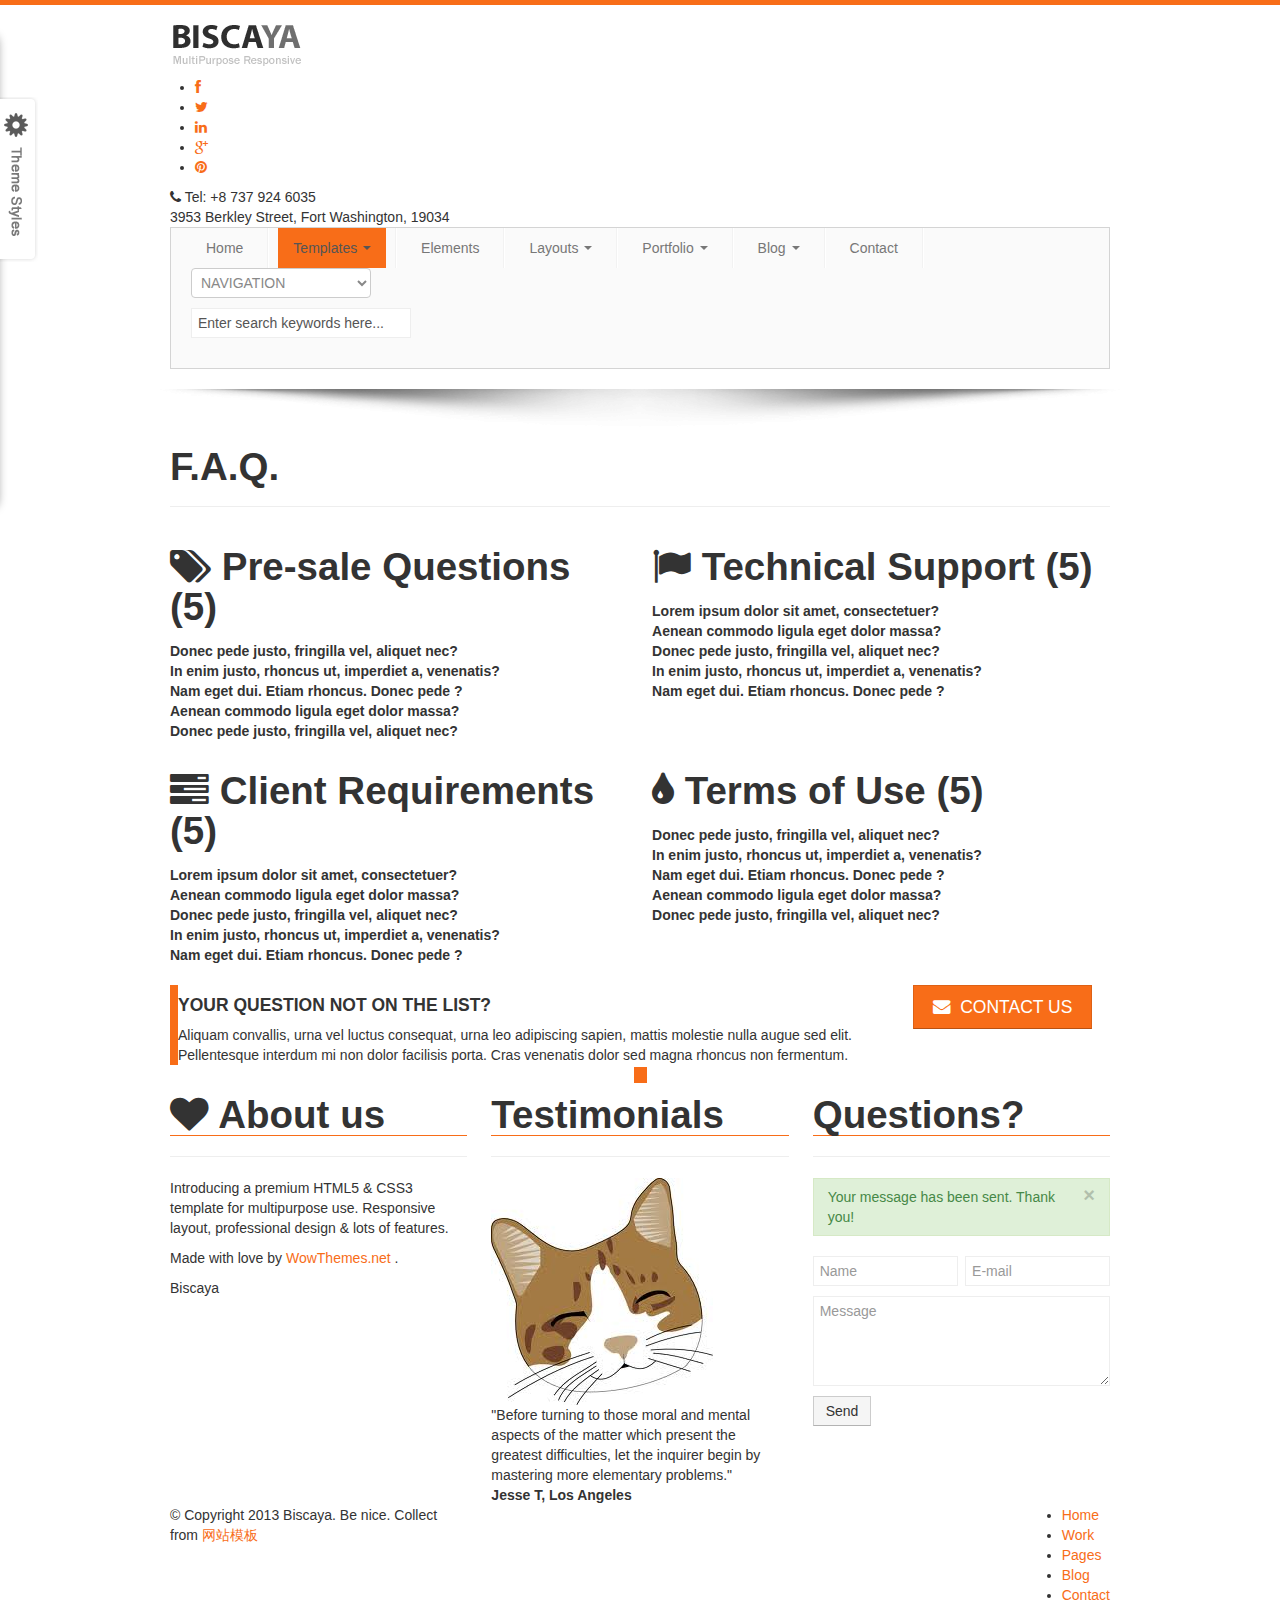
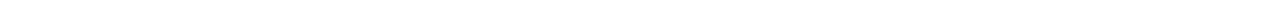
<file: faq.html>
<!DOCTYPE html>

<html lang="en">

<head>

<meta charset="utf-8">

<title>Biscaya Template MultiPurpose</title>

<meta name="viewport" content="width=device-width, initial-scale=1.0">

<meta name="description" content="">

<meta name="author" content="">

<!-- Le styles -->

<link href="css/bootstrap.css" rel="stylesheet">

<link href="css/style.css" rel="stylesheet">

<link href="css/icons.css" rel="stylesheet">

<link href="css/bootstrap-responsive.css" rel="stylesheet">

<link rel="stylesheet" id="main-color" href="css/skin-orange.css" media="screen"/>

<!-- HTML5 shim, for IE6-8 support of HTML5 elements -->

<!--[if lt IE 9]>

      <script src="js/html5shiv.js"></script>

    <![endif]-->

<!-- Fav and touch icons -->

<link rel="apple-touch-icon-precomposed" sizes="144x144" href="img/ico/apple-touch-icon-144-precomposed.png">

<link rel="apple-touch-icon-precomposed" sizes="114x114" href="img/ico/apple-touch-icon-114-precomposed.png">

<link rel="apple-touch-icon-precomposed" sizes="72x72" href="img/ico/apple-touch-icon-72-precomposed.png">

<link rel="apple-touch-icon-precomposed" href="img/ico/apple-touch-icon-57-precomposed.png">

<link rel="shortcut icon" href="img/ico/favicon.png">

</head>

<body class="boxed">



<div class="body">

	<!-- Navigation -->

	<header>

	<div class="container clearfix">

		<div class="row-fluid">

			<div class="span12">

				<h1 class="brandlogo"><a href="index.html"><img src="img/logo.png" alt=""></a></h1>

				<div class="topinfo">

					<ul class="social-icons list-soc">

						<li><a href="#"><i class="icon-facebook"></i></a></li>

						<li><a href="#"><i class="icon-twitter"></i></a></li>

						<li><a href="#"><i class="icon-linkedin"></i></a></li>

						<li><a href="#"><i class="icon-google-plus"></i></a></li>

						<li><a href="#"><i class="icon-pinterest"></i></a></li>

					</ul>

					<div class="infophone">

						<i class="icon-phone"></i> Tel: +8 737 924 6035

					</div>

					<div class="infoaddress">

						 3953 Berkley Street, Fort Washington, 19034

					</div>

				</div>

				<div class="clearfix">

				</div>

				<div class="row-nav navbar">

					<div class="navbar-inner">

						<ul id="nav" class="nav">

							<li><a href="index.html">Home</a></li>

							<li class="divider-vertical"></li>

							<li class="active dropdown"><a href="#" class="dropdown-toggle" data-toggle="dropdown">Templates <b class="caret"></b></a>

							<ul class="dropdown-menu js-activated" style="display: none;">

								<li><a href="about.html">About Us</a></li>

								<li><a href="services.html">Services</a></li>

								<li class="selected"><a href="faq.html">Knowledge Base</a></li>

								<li><a href="icons.html">Icons</a></li>

								<li><a href="testimonials.html">Testimonials</a></li>								

								<li><a href="404.html">404 Error</a></li>

								<!--.dropdown-->

							</ul>

							</li>

							<li class="divider-vertical"></li>

							<li><a href="elements.html">Elements</a></li>

							<li class="divider-vertical"></li>

							<li class="dropdown"><a href="#" class="dropdown-toggle" data-toggle="dropdown">Layouts <b class="caret"></b></a>

							<ul class="dropdown-menu js-activated" style="display: none;">

								<li><a href="columns.html">Columns</a></li>

								<li><a href="masonry4.html">Masonry 4</a></li>

								<li><a href="masonry3.html">Masonry 3</a></li>

								<li><a href="masonry2.html">Masonry 2</a></li>

								<!--.dropdown-->

							</ul>

							</li>

							<li class="divider-vertical"></li>

							<li class="dropdown"><a href="#" class="dropdown-toggle" data-toggle="dropdown">Portfolio <b class="caret"></b></a>

							<ul class="dropdown-menu js-activated" style="display: none;">

								<li><a href="portfolio.html">Portfolio List</a></li>

								<li><a href="projectdetail.html">Project Detail</a></li>

								<!--.dropdown-->

							</ul>

							</li>

							<li class="divider-vertical"></li>

							<li class="dropdown"><a href="#" class="dropdown-toggle" data-toggle="dropdown">Blog <b class="caret"></b></a>

							<ul class="dropdown-menu js-activated" style="display: none;">

								<li><a href="bloghome.html">Blog Home</a></li>

								<li><a href="blogsingle.html">Single Post</a></li>

								<!--.dropdown-->

							</ul>

							</li>

							<li class="divider-vertical"></li>

							<li><a href="contact.html">Contact</a></li>

							<li class="divider-vertical"></li>

						</ul>

						<form id="search" action="search.php" method="GET">							

								<input type="text" onfocus="if(this.value =='Enter search keywords here...' ) this.value=''" onblur="if(this.value=='') this.value='Enter search keywords here...'" value="Enter search keywords here..." name="s">

								<a href="#"></a>							

						</form>

					</div>

				</div>

			</div>

		</div>

	</div>

	</header>	

	<div class="text-center">

		<img src="img/sha.png" class="slidershadow" alt="">

	</div>

	<!-- /end header -->

	<div class="container">

		<div class="page-header">

			<h1>F.A.Q.</h1>

			<div class="headerdivider">

			</div>

		</div>

		<!-- 1ST ROW

	================================================== -->

		<div class="row-fluid">

			<!-- BLOCK 1 -->

			<div class="span6">

				<h1 class="faqstitle"><span class="icon-tags faqsicon"></span> Pre-sale Questions (5)</h1>

				<dl class="faqs">

					<dt>Donec pede justo, fringilla vel, aliquet nec?</dt>

					<dd>Nam eget dui. Etiam rhoncus. Donec pede justo, fringilla vel, aliquet nec, vulputate eget, arcu. In enim justo, rhoncus ut, imperdiet a, venenatis vitae, justo. Nullam dictum felis eu pede mollis pretium. Integer tincidunt. Cras dapibus. Vivamus elementum semper nisi. Aenean vulputate eleifend tellus. Maecenas tempus, tellus eget condimentum rhoncus, sem quam semper libero, sit amet adipiscing sem neque sed ipsum. Donec pede justo, fringilla vel, aliquet nec, vulputate eget, arcu. In enim justo, rhoncus ut, imperdiet a, venenatis vitae, justo. Nullam dictum felis eu pede mollis pretium. Integer tincidunt. Cras dapibus. Vivamus elementum semper nisi. Aenean vulputate eleifend tellus. Donec pede justo, fringilla vel, aliquet nec, vulputate eget, arcu. In enim justo, rhoncus ut, imperdiet a, venenatis vitae, justo. Nullam dictum felis eu pede mollis pretium. Integer tincidunt. Cras dapibus. Vivamus elementum semper nisi. Aenean vulputate eleifend tellus. </dd>

					<dt>In enim justo, rhoncus ut, imperdiet a, venenatis?</dt>

					<dd>Lorem ipsum dolor sit amet, consectetuer adipiscing elit. Aenean commodo ligula eget dolor. Aenean massa. Cum sociis natoque penatibus et magnis dis parturient montes, nascetur ridiculus mus. Donec quam felis, ultricies nec, pellentesque eu, pretium quis, sem. Nulla consequat massa quis enim. Donec pede justo, fringilla vel, aliquet nec, vulputate eget, arcu. In enim justo, rhoncus ut, imperdiet a, venenatis vitae, justo. Nullam dictum felis eu pede mollis pretium. Integer tincidunt.</dd>

					<dt>Nam eget dui. Etiam rhoncus. Donec pede ?</dt>

					<dd>Donec pede justo, fringilla vel, aliquet nec, vulputate eget, arcu. In enim justo, rhoncus ut, imperdiet a, venenatis vitae, justo. Nullam dictum felis eu pede mollis pretium. Integer tincidunt. Cras dapibus. Vivamus elementum semper nisi. Aenean vulputate eleifend tellus. Donec pede justo, fringilla vel, aliquet nec, vulputate eget, arcu. In enim justo, rhoncus ut, imperdiet a, venenatis vitae, justo. Nullam dictum felis eu pede mollis pretium. Integer tincidunt. Cras dapibus. Vivamus elementum semper nisi. Aenean vulputate eleifend tellus. </dd>

					<dt>Aenean commodo ligula eget dolor massa?</dt>

					<dd>Donec pede justo, fringilla vel, aliquet nec, vulputate eget, arcu. In enim justo, rhoncus ut, imperdiet a, venenatis vitae, justo. Nullam dictum felis eu pede mollis pretium. Integer tincidunt. Cras dapibus. Vivamus elementum semper nisi. Aenean vulputate eleifend tellus. Donec pede justo, fringilla vel, aliquet nec, vulputate eget, arcu. In enim justo, rhoncus ut, imperdiet a, venenatis vitae, justo. Nullam dictum felis eu pede mollis pretium. Integer tincidunt. Cras dapibus. Vivamus elementum semper nisi. Aenean vulputate eleifend tellus. </dd>

					<dt>Donec pede justo, fringilla vel, aliquet nec?</dt>

					<dd>Nam eget dui. Etiam rhoncus. Donec pede justo, fringilla vel, aliquet nec, vulputate eget, arcu. In enim justo, rhoncus ut, imperdiet a, venenatis vitae, justo. Nullam dictum felis eu pede mollis pretium. Integer tincidunt. Cras dapibus. Vivamus elementum semper nisi. Aenean vulputate eleifend tellus. Maecenas tempus, tellus eget condimentum rhoncus, sem quam semper libero, sit amet adipiscing sem neque sed ipsum. Donec pede justo, fringilla vel, aliquet nec, vulputate eget, arcu. In enim justo, rhoncus ut, imperdiet a, venenatis vitae, justo. Nullam dictum felis eu pede mollis pretium. Integer tincidunt. Cras dapibus. Vivamus elementum semper nisi. Aenean vulputate eleifend tellus. Donec pede justo, fringilla vel, aliquet nec, vulputate eget, arcu. In enim justo, rhoncus ut, imperdiet a, venenatis vitae, justo. Nullam dictum felis eu pede mollis pretium. Integer tincidunt. Cras dapibus. Vivamus elementum semper nisi. Aenean vulputate eleifend tellus. </dd>

				</dl>

			</div>

			<!-- end block 1 -->

			<!-- BLOCK 2 -->

			<div class="span6">

				<h1 class="faqstitle"><span class="icon-flag faqsicon"></span> Technical Support (5)</h1>

				<dl class="faqs">

					<dt>Lorem ipsum dolor sit amet, consectetuer?</dt>

					<dd>Lorem ipsum dolor sit amet, consectetuer adipiscing elit. Aenean commodo ligula eget dolor. Aenean massa. Cum sociis natoque penatibus et magnis dis parturient montes, nascetur ridiculus mus. Donec quam felis, ultricies nec, pellentesque eu, pretium quis, sem. Nulla consequat massa quis enim. Donec pede justo, fringilla vel, aliquet nec, vulputate eget, arcu. In enim justo, rhoncus ut, imperdiet a, venenatis vitae, justo. Nullam dictum felis eu pede mollis pretium. Integer tincidunt.</dd>

					<dt>Aenean commodo ligula eget dolor massa?</dt>

					<dd>Donec pede justo, fringilla vel, aliquet nec, vulputate eget, arcu. In enim justo, rhoncus ut, imperdiet a, venenatis vitae, justo. Nullam dictum felis eu pede mollis pretium. Integer tincidunt. Cras dapibus. Vivamus elementum semper nisi. Aenean vulputate eleifend tellus. Donec pede justo, fringilla vel, aliquet nec, vulputate eget, arcu. In enim justo, rhoncus ut, imperdiet a, venenatis vitae, justo. Nullam dictum felis eu pede mollis pretium. Integer tincidunt. Cras dapibus. Vivamus elementum semper nisi. Aenean vulputate eleifend tellus. </dd>

					<dt>Donec pede justo, fringilla vel, aliquet nec?</dt>

					<dd>Nam eget dui. Etiam rhoncus. Donec pede justo, fringilla vel, aliquet nec, vulputate eget, arcu. In enim justo, rhoncus ut, imperdiet a, venenatis vitae, justo. Nullam dictum felis eu pede mollis pretium. Integer tincidunt. Cras dapibus. Vivamus elementum semper nisi. Aenean vulputate eleifend tellus. Maecenas tempus, tellus eget condimentum rhoncus, sem quam semper libero, sit amet adipiscing sem neque sed ipsum. Donec pede justo, fringilla vel, aliquet nec, vulputate eget, arcu. In enim justo, rhoncus ut, imperdiet a, venenatis vitae, justo. Nullam dictum felis eu pede mollis pretium. Integer tincidunt. Cras dapibus. Vivamus elementum semper nisi. Aenean vulputate eleifend tellus. Donec pede justo, fringilla vel, aliquet nec, vulputate eget, arcu. In enim justo, rhoncus ut, imperdiet a, venenatis vitae, justo. Nullam dictum felis eu pede mollis pretium. Integer tincidunt. Cras dapibus. Vivamus elementum semper nisi. Aenean vulputate eleifend tellus. </dd>

					<dt>In enim justo, rhoncus ut, imperdiet a, venenatis?</dt>

					<dd>Lorem ipsum dolor sit amet, consectetuer adipiscing elit. Aenean commodo ligula eget dolor. Aenean massa. Cum sociis natoque penatibus et magnis dis parturient montes, nascetur ridiculus mus. Donec quam felis, ultricies nec, pellentesque eu, pretium quis, sem. Nulla consequat massa quis enim. Donec pede justo, fringilla vel, aliquet nec, vulputate eget, arcu. In enim justo, rhoncus ut, imperdiet a, venenatis vitae, justo. Nullam dictum felis eu pede mollis pretium. Integer tincidunt.</dd>

					<dt>Nam eget dui. Etiam rhoncus. Donec pede ?</dt>

					<dd>Donec pede justo, fringilla vel, aliquet nec, vulputate eget, arcu. In enim justo, rhoncus ut, imperdiet a, venenatis vitae, justo. Nullam dictum felis eu pede mollis pretium. Integer tincidunt. Cras dapibus. Vivamus elementum semper nisi. Aenean vulputate eleifend tellus. Donec pede justo, fringilla vel, aliquet nec, vulputate eget, arcu. In enim justo, rhoncus ut, imperdiet a, venenatis vitae, justo. Nullam dictum felis eu pede mollis pretium. Integer tincidunt. Cras dapibus. Vivamus elementum semper nisi. Aenean vulputate eleifend tellus. </dd>

				</dl>

			</div>

			<!-- end block 2 -->

		</div>

		<!-- 2ND ROW

	================================================== -->

		<div class="row-fluid">

			<!-- BLOCK 3 -->

			<div class="span6">

				<h1 class="faqstitle"><span class="icon-tasks faqsicon"></span> Client Requirements (5)</h1>

				<dl class="faqs">

					<dt>Lorem ipsum dolor sit amet, consectetuer?</dt>

					<dd>Lorem ipsum dolor sit amet, consectetuer adipiscing elit. Aenean commodo ligula eget dolor. Aenean massa. Cum sociis natoque penatibus et magnis dis parturient montes, nascetur ridiculus mus. Donec quam felis, ultricies nec, pellentesque eu, pretium quis, sem. Nulla consequat massa quis enim. Donec pede justo, fringilla vel, aliquet nec, vulputate eget, arcu. In enim justo, rhoncus ut, imperdiet a, venenatis vitae, justo. Nullam dictum felis eu pede mollis pretium. Integer tincidunt.</dd>

					<dt>Aenean commodo ligula eget dolor massa?</dt>

					<dd>Donec pede justo, fringilla vel, aliquet nec, vulputate eget, arcu. In enim justo, rhoncus ut, imperdiet a, venenatis vitae, justo. Nullam dictum felis eu pede mollis pretium. Integer tincidunt. Cras dapibus. Vivamus elementum semper nisi. Aenean vulputate eleifend tellus. Donec pede justo, fringilla vel, aliquet nec, vulputate eget, arcu. In enim justo, rhoncus ut, imperdiet a, venenatis vitae, justo. Nullam dictum felis eu pede mollis pretium. Integer tincidunt. Cras dapibus. Vivamus elementum semper nisi. Aenean vulputate eleifend tellus. </dd>

					<dt>Donec pede justo, fringilla vel, aliquet nec?</dt>

					<dd>Nam eget dui. Etiam rhoncus. Donec pede justo, fringilla vel, aliquet nec, vulputate eget, arcu. In enim justo, rhoncus ut, imperdiet a, venenatis vitae, justo. Nullam dictum felis eu pede mollis pretium. Integer tincidunt. Cras dapibus. Vivamus elementum semper nisi. Aenean vulputate eleifend tellus. Maecenas tempus, tellus eget condimentum rhoncus, sem quam semper libero, sit amet adipiscing sem neque sed ipsum. Donec pede justo, fringilla vel, aliquet nec, vulputate eget, arcu. In enim justo, rhoncus ut, imperdiet a, venenatis vitae, justo. Nullam dictum felis eu pede mollis pretium. Integer tincidunt. Cras dapibus. Vivamus elementum semper nisi. Aenean vulputate eleifend tellus. Donec pede justo, fringilla vel, aliquet nec, vulputate eget, arcu. In enim justo, rhoncus ut, imperdiet a, venenatis vitae, justo. Nullam dictum felis eu pede mollis pretium. Integer tincidunt. Cras dapibus. Vivamus elementum semper nisi. Aenean vulputate eleifend tellus. </dd>

					<dt>In enim justo, rhoncus ut, imperdiet a, venenatis?</dt>

					<dd>Lorem ipsum dolor sit amet, consectetuer adipiscing elit. Aenean commodo ligula eget dolor. Aenean massa. Cum sociis natoque penatibus et magnis dis parturient montes, nascetur ridiculus mus. Donec quam felis, ultricies nec, pellentesque eu, pretium quis, sem. Nulla consequat massa quis enim. Donec pede justo, fringilla vel, aliquet nec, vulputate eget, arcu. In enim justo, rhoncus ut, imperdiet a, venenatis vitae, justo. Nullam dictum felis eu pede mollis pretium. Integer tincidunt.</dd>

					<dt>Nam eget dui. Etiam rhoncus. Donec pede ?</dt>

					<dd>Donec pede justo, fringilla vel, aliquet nec, vulputate eget, arcu. In enim justo, rhoncus ut, imperdiet a, venenatis vitae, justo. Nullam dictum felis eu pede mollis pretium. Integer tincidunt. Cras dapibus. Vivamus elementum semper nisi. Aenean vulputate eleifend tellus. Donec pede justo, fringilla vel, aliquet nec, vulputate eget, arcu. In enim justo, rhoncus ut, imperdiet a, venenatis vitae, justo. Nullam dictum felis eu pede mollis pretium. Integer tincidunt. Cras dapibus. Vivamus elementum semper nisi. Aenean vulputate eleifend tellus. </dd>

				</dl>

			</div>

			<!-- end block 3 -->

			<!-- BLOCK 4 -->

			<div class="span6">

				<h1 class="faqstitle"><span class="icon-tint faqsicon"></span> Terms of Use (5)</h1>

				<dl class="faqs">

					<dt>Donec pede justo, fringilla vel, aliquet nec?</dt>

					<dd>Nam eget dui. Etiam rhoncus. Donec pede justo, fringilla vel, aliquet nec, vulputate eget, arcu. In enim justo, rhoncus ut, imperdiet a, venenatis vitae, justo. Nullam dictum felis eu pede mollis pretium. Integer tincidunt. Cras dapibus. Vivamus elementum semper nisi. Aenean vulputate eleifend tellus. Maecenas tempus, tellus eget condimentum rhoncus, sem quam semper libero, sit amet adipiscing sem neque sed ipsum. Donec pede justo, fringilla vel, aliquet nec, vulputate eget, arcu. In enim justo, rhoncus ut, imperdiet a, venenatis vitae, justo. Nullam dictum felis eu pede mollis pretium. Integer tincidunt. Cras dapibus. Vivamus elementum semper nisi. Aenean vulputate eleifend tellus. Donec pede justo, fringilla vel, aliquet nec, vulputate eget, arcu. In enim justo, rhoncus ut, imperdiet a, venenatis vitae, justo. Nullam dictum felis eu pede mollis pretium. Integer tincidunt. Cras dapibus. Vivamus elementum semper nisi. Aenean vulputate eleifend tellus. </dd>

					<dt>In enim justo, rhoncus ut, imperdiet a, venenatis?</dt>

					<dd>Lorem ipsum dolor sit amet, consectetuer adipiscing elit. Aenean commodo ligula eget dolor. Aenean massa. Cum sociis natoque penatibus et magnis dis parturient montes, nascetur ridiculus mus. Donec quam felis, ultricies nec, pellentesque eu, pretium quis, sem. Nulla consequat massa quis enim. Donec pede justo, fringilla vel, aliquet nec, vulputate eget, arcu. In enim justo, rhoncus ut, imperdiet a, venenatis vitae, justo. Nullam dictum felis eu pede mollis pretium. Integer tincidunt.</dd>

					<dt>Nam eget dui. Etiam rhoncus. Donec pede ?</dt>

					<dd>Donec pede justo, fringilla vel, aliquet nec, vulputate eget, arcu. In enim justo, rhoncus ut, imperdiet a, venenatis vitae, justo. Nullam dictum felis eu pede mollis pretium. Integer tincidunt. Cras dapibus. Vivamus elementum semper nisi. Aenean vulputate eleifend tellus. Donec pede justo, fringilla vel, aliquet nec, vulputate eget, arcu. In enim justo, rhoncus ut, imperdiet a, venenatis vitae, justo. Nullam dictum felis eu pede mollis pretium. Integer tincidunt. Cras dapibus. Vivamus elementum semper nisi. Aenean vulputate eleifend tellus. </dd>

					<dt>Aenean commodo ligula eget dolor massa?</dt>

					<dd>Donec pede justo, fringilla vel, aliquet nec, vulputate eget, arcu. In enim justo, rhoncus ut, imperdiet a, venenatis vitae, justo. Nullam dictum felis eu pede mollis pretium. Integer tincidunt. Cras dapibus. Vivamus elementum semper nisi. Aenean vulputate eleifend tellus. Donec pede justo, fringilla vel, aliquet nec, vulputate eget, arcu. In enim justo, rhoncus ut, imperdiet a, venenatis vitae, justo. Nullam dictum felis eu pede mollis pretium. Integer tincidunt. Cras dapibus. Vivamus elementum semper nisi. Aenean vulputate eleifend tellus. </dd>

					<dt>Donec pede justo, fringilla vel, aliquet nec?</dt>

					<dd>Nam eget dui. Etiam rhoncus. Donec pede justo, fringilla vel, aliquet nec, vulputate eget, arcu. In enim justo, rhoncus ut, imperdiet a, venenatis vitae, justo. Nullam dictum felis eu pede mollis pretium. Integer tincidunt. Cras dapibus. Vivamus elementum semper nisi. Aenean vulputate eleifend tellus. Maecenas tempus, tellus eget condimentum rhoncus, sem quam semper libero, sit amet adipiscing sem neque sed ipsum. Donec pede justo, fringilla vel, aliquet nec, vulputate eget, arcu. In enim justo, rhoncus ut, imperdiet a, venenatis vitae, justo. Nullam dictum felis eu pede mollis pretium. Integer tincidunt. Cras dapibus. Vivamus elementum semper nisi. Aenean vulputate eleifend tellus. Donec pede justo, fringilla vel, aliquet nec, vulputate eget, arcu. In enim justo, rhoncus ut, imperdiet a, venenatis vitae, justo. Nullam dictum felis eu pede mollis pretium. Integer tincidunt. Cras dapibus. Vivamus elementum semper nisi. Aenean vulputate eleifend tellus. </dd>

				</dl>

			</div>

			<!-- end block 4 -->

		</div>

		<!-- CONTACT PANEL

	================================================== -->

		<div class="row-fluid top15">

			<div class="panel1">

				<div class="span9">

					<h4 class="top0">YOUR QUESTION NOT ON THE LIST?</h4>

					 Aliquam convallis, urna vel luctus consequat, urna leo adipiscing sapien, mattis molestie nulla augue sed elit. Pellentesque interdum mi non dolor facilisis porta. Cras venenatis dolor sed magna rhoncus non fermentum.

				</div>

				<div class="span3 text-center top15">

					<a href="contact.html" class="btn btn-primary btn-large">

					<i class="icon icon-envelope"></i>&nbsp; CONTACT US </a>

				</div>

				<div class="clearfix">

				</div>

			</div>

		</div>

	</div>

	<!-- FOOTER BEGIN

================================================== -->

	<div class="footer footerdark">

		<div class="text-center wraptotop">

			<a class="totop"><i class="icon-chevron-up"></i></a>

		</div>

		<div class="container">

			<!-- 1st row -->

			<div class="row-fluid">

				<div class="span4">

					<h1 class="title"><i class="icon-heart"></i> About us</h1>

					<hr>

					<p>

						 Introducing a premium HTML5 & CSS3 template for multipurpose use. Responsive layout, professional design & lots of features.

					</p>

					<p>

						 Made with love by  <a href="http://www.wowthemes.net">WowThemes.net</a> .

					</p>

					<p class="footerlogo">

						 Biscaya

					</p>

				</div>

				<div class="span4">

					<h1 class="title">Testimonials</h1>

					<hr>

					<div id="quotes">

						<div class="textItem">

							<div class="avatar">

								<img src="img/demo/test1.png" alt="avatar">

							</div>

							 "Before turning to those moral and mental aspects of the matter which present the greatest difficulties, let the inquirer begin by mastering more elementary problems.<span style="font-family:arial;">"</span><br/><b> Jesse T, Los Angeles </b>

						</div>

						<div class="textItem">

							<div class="avatar">

								<img src="img/demo/test2.gif" alt="avatar">

							</div>

							 "How often have I said to you that when you have eliminated the impossible, whatever remains, however improbable, must be the truth?<span style="font-family:arial;">"</span><br/><b>Ralph G. Flowers </b>

						</div>

						<div class="textItem">

							<div class="avatar">

								<img src="img/demo/test1.png" alt="avatar">

							</div>

							 "It is a capital mistake to theorize before one has data. Insensibly one begins to twist facts to suit theories, instead of theories to suit facts.<span style="font-family:arial;">"</span><br/><b>Kerry I. McClanahan </b>

						</div>

						<div class="textItem">

							<div class="avatar">

								<img src="img/demo/test2.gif" alt="avatar">

							</div>

							 "We must fall back upon the old axiom that when all other contingencies fail, whatever remains, however improbable, must be the truth.<span style="font-family:arial;">"</span><br/><b>Randy K. Deleon </b>

						</div>

					</div>

				</div>

				<div class="span4">

					<h1 class="title">Questions?</h1>

					<hr>

					<div class="done">

						<div class="alert alert-success">

							<button type="button" class="close" data-dismiss="alert">×</button>

							Your message has been sent. Thank you!

						</div>

					</div>

					<form method="post" action="contact.php" id="contactform">

						<div class="form">

							<div class="controls controls-row">

								<input class="span6" type="text" name="name" placeholder="Name">

								<input class="span6" type="text" name="email" placeholder="E-mail">

							</div>

							<div class="controls">

								<textarea class="span12" name="comment" rows="4" placeholder="Message"></textarea>

							</div>

							<input type="submit" id="submit" class="btn" value="Send">

						</div>

					</form>

				</div>

			</div>

		</div>

	</div>

	<!-- 2nd row -->

	<div class="footerbottom footerbottomdark">

		<div class="container">

			<div class="row-fluid">

				<!-- left -->

				<div class="span4 smallspacetop">

					<p class="smaller">

						<span class="copyright">© </span> Copyright 2013 Biscaya. Be nice. Collect from <a href="http://www.cssmoban.com/" title="网站模板" target="_blank">网站模板</a>

					</p>

				</div>

				<!-- right -->

				<div class="span8 smallspacetop">

					<div class="pull-right smaller">

						<ul class="footermenu">

							<li><a href="#">Home</a></li>

							<li><a href="#">Work</a></li>

							<li><a href="#">Pages</a></li>

							<li><a href="#">Blog</a></li>

							<li><a href="#">Contact</a></li>

						</ul>

					</div>

					<div class="clearfix">

					</div>

				</div>

				<!-- end right -->

			</div>

		</div>

	</div>

	<!-- FOOTER END

================================================== -->

</div>

<!-- /.body -->

<!-- Le javascript

================================================== -->

<!-- Placed at the end of the document so the pages load faster -->

<script src="js/jquery.js"></script>

<script src="js/bootstrap.js"></script>

<script src="js/plugins.js"></script>

<script src="js/custom.js"></script>

<!-- CALL FAQS -->

<script type="text/javascript"> 

$(document).ready(function () {

// ---- FAQs ---------------------------------------------------------------------------------------------------------------

$('.faqs dd').hide(); // Hide all DDs inside .faqs

$('.faqs dt').hover(function(){$(this).addClass('hover')},function(){$(this).removeClass('hover')}).click(function(){ // Add class "hover" on dt when hover

$(this).next().slideToggle('normal'); // Toggle dd when the respective dt is clicked

}); 

});

</script>

<!--BEGIN DEMO PANEL

================================================== -->

<!-- Style Switcher Files-->

<link rel="stylesheet" href="demo/css/style-switcher.css" media="screen"/>

<link rel="stylesheet" href="demo/css/colorpicker.css" media="screen"/>

<script type="text/javascript" src="demo/js/jquery.cookie.js"></script>

<script type="text/javascript" src="demo/js/styleswitch.js"></script>

<script type="text/javascript" src="demo/js/colorpicker.js"></script>

<script type="text/javascript" src="demo/js/switcher.js"></script>

<!-- DEMO PANEL -->

<div id="switcher-handle">

	<a class="" id="handle" href="#">feedback</a>

	<div id="style-switcher">

		<div id="switcher-header">

			<p>

				Theme Options

			</p>

		</div>

		<div id="switcher-body">

			<p>

				<strong>Layout Style</strong>

			</p>

		<select id="layout">		   

		  <option value="boxed">Boxed</option>

		  <option value="wide">Wide</option>		  

		</select>

		

			<p>

				<strong>Color Schemes</strong>

			</p>

			

			<div class="colors-holder">

				<a href="#" class="color-box" data-rel="e7402f"></a>

				<a href="#" class="color-box" data-rel="0E8FAB"></a>				

				<a href="#" class="color-box" data-rel="44cfc8"></a>				

				<a href="#" class="color-box" data-rel="9DC500"></a>				

				<a href="#" class="color-box" data-rel="76719a"></a>				

				<a href="#" class="color-box" data-rel="f2a020"></a>

				<a href="#" class="color-box" data-rel="33bee5"></a>				

				<a href="#" class="color-box" data-rel="e44884"></a>

				<a href="#" class="color-box" data-rel="18adb5"></a>				

				<a href="#" class="color-box" data-rel="f0b70c"></a>

				

				<a href="#" class="color-box" data-rel="346b7f"></a>

				<a href="#" class="color-box" data-rel="aecdcf"></a>

				<a href="#" class="color-box" data-rel="be9869"></a>

				<a href="#" class="color-box" data-rel="bf6c2f"></a>				

				<a href="#" class="color-box" data-rel="1abc9c"></a>				

				<a href="#" class="color-box" data-rel="7f8c8d"></a>				

				<a href="#" class="color-box" data-rel="b4ad7f"></a>				

				<a href="#" class="color-box" data-rel="fe6c6c"></a>				

				<a href="#" class="color-box" data-rel="e66a47"></a>

				<a href="#" class="color-box" data-rel="50e9f3"></a>

			</div>

			<div class="switcher-divider">

			</div>

			

			<p>

				<strong>Bg Patterns (for boxed)</strong>

			</p>

			<div class="colors-holder">

				<a data-rel="1" class="bg-box" href="#"></a>

				<a data-rel="2" class="bg-box" href="#"></a>

				<a data-rel="3" class="bg-box" href="#"></a>

				<a data-rel="4" class="bg-box" href="#"></a>

				<a data-rel="5" class="bg-box" href="#"></a>

				<a data-rel="6" class="bg-box" href="#"></a>

				<a data-rel="7" class="bg-box" href="#"></a>

				<a data-rel="8" class="bg-box" href="#"></a>

				<a data-rel="9" class="bg-box" href="#"></a>

				<a data-rel="10" class="bg-box" href="#"></a>

				<a data-rel="11" class="bg-box" href="#"></a>

				<a data-rel="12" class="bg-box" href="#"></a>

				<a data-rel="13" class="bg-box" href="#"></a>

				<a data-rel="14" class="bg-box" href="#"></a>

				<a data-rel="15" class="bg-box" href="#"></a>

				<a data-rel="16" class="bg-box" href="#"></a>

				<a data-rel="17" class="bg-box" href="#"></a>

				<a data-rel="18" class="bg-box" href="#"></a>

				<a data-rel="19" class="bg-box" href="#"></a>

				<a data-rel="20" class="bg-box" href="#"></a>

				<a data-rel="21" class="bg-box" href="#"></a>

				<a data-rel="22" class="bg-box" href="#"></a>

				<a data-rel="23" class="bg-box" href="#"></a>

				<a data-rel="24" class="bg-box" href="#"></a>

			</div>

		

		

		<div class="switcher-divider">

			</div>

			

			<p>

				<strong>Bg Images (for boxed)</strong>

			</p>

			<div class="colors-holder">

			<a data-rel="pic1" class="bgimg-box" href="#"></a>

			<a data-rel="pic2" class="bgimg-box" href="#"></a>

			<a data-rel="pic3" class="bgimg-box" href="#"></a>

			<a data-rel="pic4" class="bgimg-box" href="#"></a>

			<a data-rel="pic5" class="bgimg-box" href="#"></a>

			<a data-rel="pic6" class="bgimg-box" href="#"></a>

			<a data-rel="pic7" class="bgimg-box" href="#"></a>

			<a data-rel="pic8" class="bgimg-box" href="#"></a>

			<br/><br/>

			</div>

			

		</div>	

			

		<div id="switcher-footer">

			<p>

				<a href="http://www.cssmoban.com/" target="_blank"><img src="demo/images/logowowthemes.png"></a>

			</p>

		</div>

	</div>

</div>

<!-- END DEMO PANEL-->

</body>

</html>
</file>
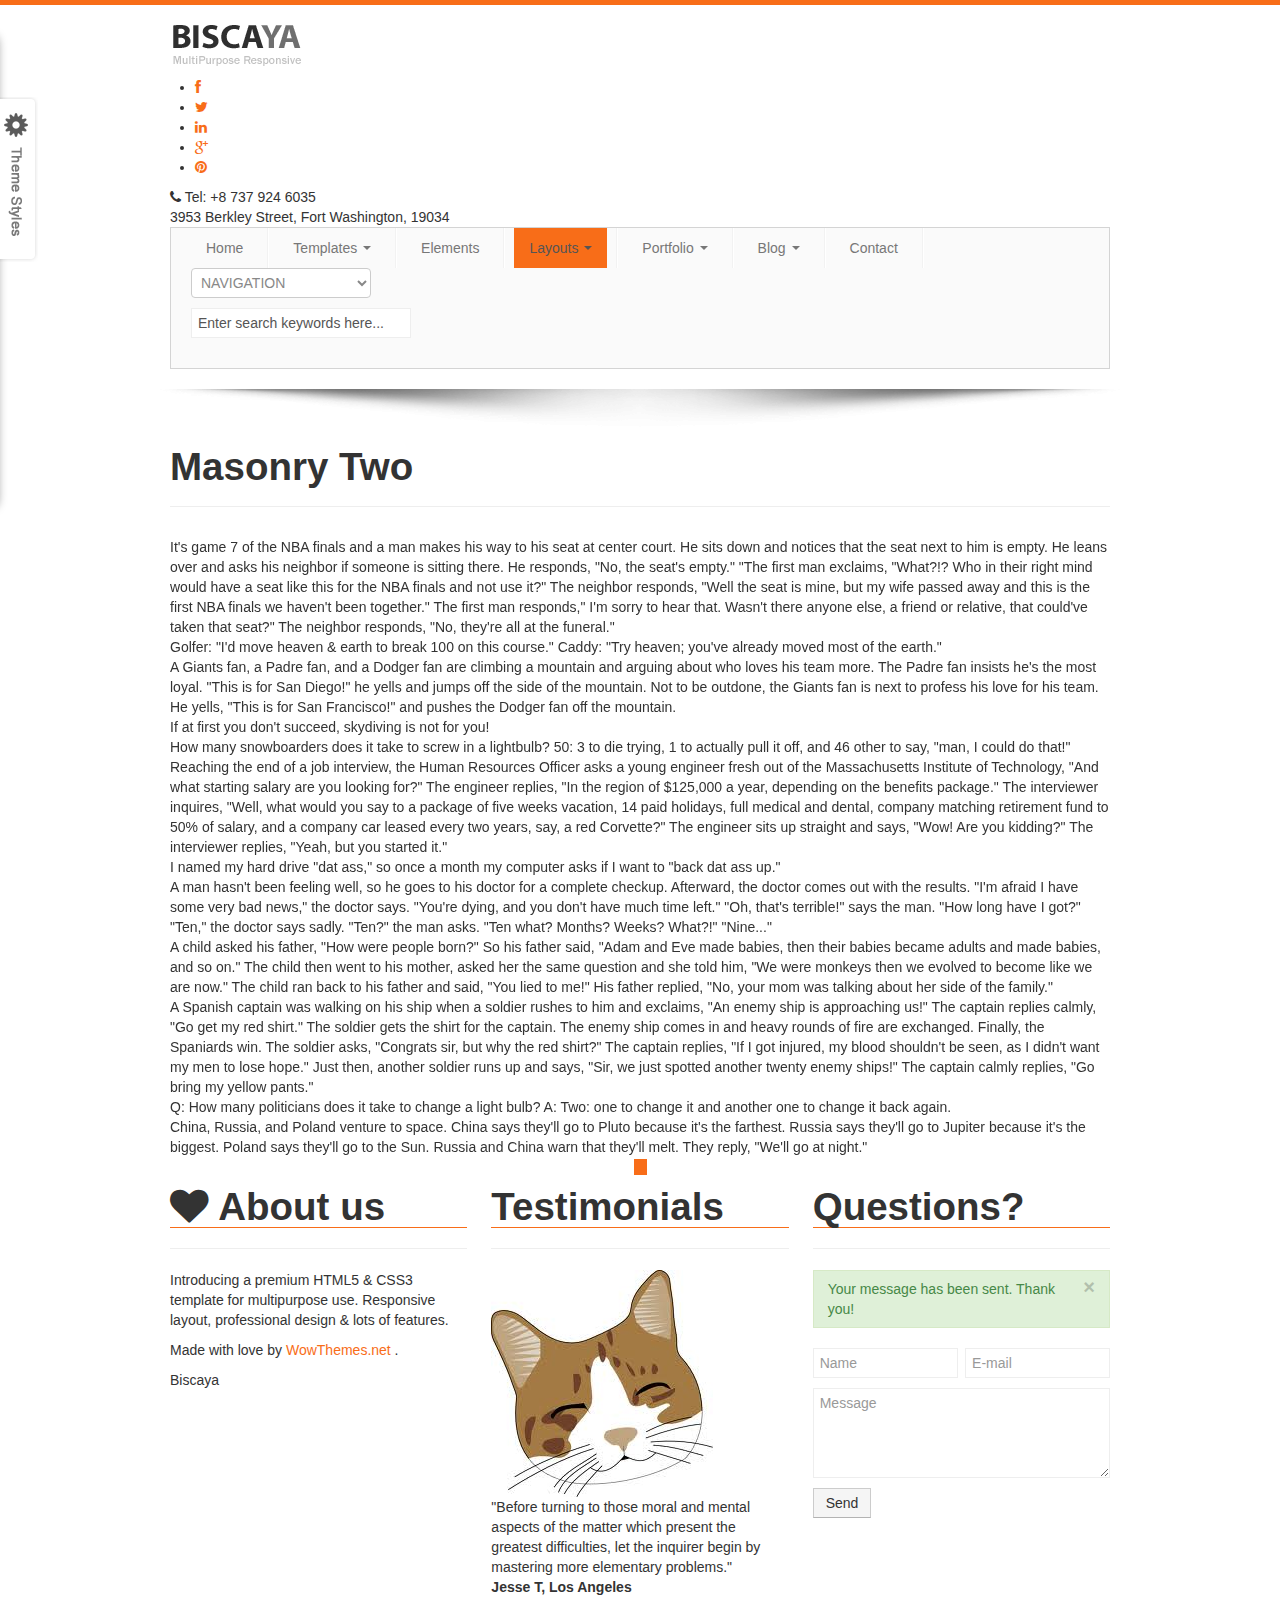
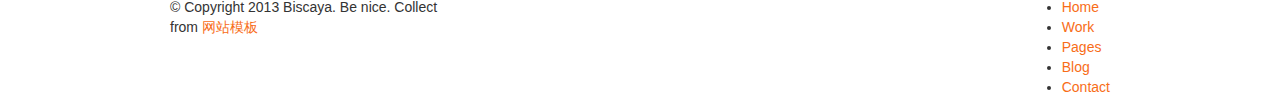
<file: masonry2.html>
<!DOCTYPE html>

<html lang="en">

<head>

<meta charset="utf-8">

<title>Biscaya Template MultiPurpose</title>

<meta name="viewport" content="width=device-width, initial-scale=1.0">

<meta name="description" content="">

<meta name="author" content="">

<!-- Le styles -->

<link href="css/bootstrap.css" rel="stylesheet">

<link href="css/style.css" rel="stylesheet">

<link href="css/icons.css" rel="stylesheet">

<link href="css/bootstrap-responsive.css" rel="stylesheet">

<link rel="stylesheet" id="main-color" href="css/skin-orange.css" media="screen"/>

<!-- HTML5 shim, for IE6-8 support of HTML5 elements -->

<!--[if lt IE 9]>

      <script src="js/html5shiv.js"></script>

    <![endif]-->

<!-- Fav and touch icons -->

<link rel="apple-touch-icon-precomposed" sizes="144x144" href="img/ico/apple-touch-icon-144-precomposed.png">

<link rel="apple-touch-icon-precomposed" sizes="114x114" href="img/ico/apple-touch-icon-114-precomposed.png">

<link rel="apple-touch-icon-precomposed" sizes="72x72" href="img/ico/apple-touch-icon-72-precomposed.png">

<link rel="apple-touch-icon-precomposed" href="img/ico/apple-touch-icon-57-precomposed.png">

<link rel="shortcut icon" href="img/ico/favicon.png">

</head>

<body class="boxed">



<div class="body">

	<!-- Navigation -->

	<header>

	<div class="container clearfix">

		<div class="row-fluid">

			<div class="span12">

				<h1 class="brandlogo"><a href="index.html"><img src="img/logo.png" alt=""></a></h1>

				<div class="topinfo">

					<ul class="social-icons list-soc">

						<li><a href="#"><i class="icon-facebook"></i></a></li>

						<li><a href="#"><i class="icon-twitter"></i></a></li>

						<li><a href="#"><i class="icon-linkedin"></i></a></li>

						<li><a href="#"><i class="icon-google-plus"></i></a></li>

						<li><a href="#"><i class="icon-pinterest"></i></a></li>

					</ul>

					<div class="infophone">

						<i class="icon-phone"></i> Tel: +8 737 924 6035

					</div>

					<div class="infoaddress">

						 3953 Berkley Street, Fort Washington, 19034

					</div>

				</div>

				<div class="clearfix">

				</div>

				<div class="row-nav navbar">

					<div class="navbar-inner">

						<ul id="nav" class="nav">

							<li><a href="index.html">Home</a></li>

							<li class="divider-vertical"></li>

							<li class="dropdown"><a href="#" class="dropdown-toggle" data-toggle="dropdown">Templates <b class="caret"></b></a>

							<ul class="dropdown-menu js-activated" style="display: none;">

								<li><a href="about.html">About Us</a></li>

								<li><a href="services.html">Services</a></li>

								<li><a href="faq.html">Knowledge Base</a></li>

								<li><a href="icons.html">Icons</a></li>

								<li><a href="testimonials.html">Testimonials</a></li>

								

								<li><a href="404.html">404 Error</a></li>

								<!--.dropdown-->

							</ul>

							</li>

							<li class="divider-vertical"></li>

							<li><a href="elements.html">Elements</a></li>

							<li class="divider-vertical"></li>

							<li class="active dropdown"><a href="#" class="dropdown-toggle" data-toggle="dropdown">Layouts <b class="caret"></b></a>

							<ul class="dropdown-menu js-activated" style="display: none;">

								<li><a href="columns.html">Columns</a></li>

								<li><a href="masonry4.html">Masonry 4</a></li>

								<li><a href="masonry3.html">Masonry 3</a></li>

								<li class="selected"><a href="masonry2.html">Masonry 2</a></li>

								<!--.dropdown-->

							</ul>

							</li>

							<li class="divider-vertical"></li>

							<li class="dropdown"><a href="#" class="dropdown-toggle" data-toggle="dropdown">Portfolio <b class="caret"></b></a>

							<ul class="dropdown-menu js-activated" style="display: none;">

								<li><a href="portfolio.html">Portfolio List</a></li>

								<li><a href="projectdetail.html">Project Detail</a></li>

								<!--.dropdown-->

							</ul>

							</li>

							<li class="divider-vertical"></li>

							<li class="dropdown"><a href="#" class="dropdown-toggle" data-toggle="dropdown">Blog <b class="caret"></b></a>

							<ul class="dropdown-menu js-activated" style="display: none;">

								<li><a href="bloghome.html">Blog Home</a></li>

								<li><a href="blogsingle.html">Single Post</a></li>

								<!--.dropdown-->

							</ul>

							</li>

							<li class="divider-vertical"></li>

							<li><a href="contact.html">Contact</a></li>

							<li class="divider-vertical"></li>

						</ul>

						<form id="search" action="search.php" method="GET">							

								<input type="text" onfocus="if(this.value =='Enter search keywords here...' ) this.value=''" onblur="if(this.value=='') this.value='Enter search keywords here...'" value="Enter search keywords here..." name="s">

								<a href="#"></a>							

						</form>

					</div>

				</div>

			</div>

		</div>

	</div>

	</header>

	<div class="text-center">

		<img src="img/sha.png" class="slidershadow" alt="">

	</div>

	<!-- /end header -->

	<div class="container">

		<div class="page-header">

			<h1>Masonry Two</h1>

			<div class="headerdivider">

			</div>

		</div>

		<div id="content" class="top30">

			<div class="boxportfolio2">

				<div class="inneritem">

					 It's game 7 of the NBA finals and a man makes his way to his seat at center court. He sits down and notices that the seat next to him is empty. He leans over and asks his neighbor if someone is sitting there. He responds, "No, the seat's empty." "The first man exclaims, "What?!? Who in their right mind would have a seat like this for the NBA finals and not use it?" The neighbor responds, "Well the seat is mine, but my wife passed away and this is the first NBA finals we haven't been together." The first man responds," I'm sorry to hear that. Wasn't there anyone else, a friend or relative, that could've taken that seat?" The neighbor responds, "No, they're all at the funeral."

				</div>

			</div>

			<div class="boxportfolio2">

				<div class="inneritem">

					 Golfer: "I'd move heaven & earth to break 100 on this course." Caddy: "Try heaven; you've already moved most of the earth."

				</div>

			</div>

			<div class="boxportfolio2">

				<div class="inneritem">

					 A Giants fan, a Padre fan, and a Dodger fan are climbing a mountain and arguing about who loves his team more. The Padre fan insists he's the most loyal. "This is for San Diego!" he yells and jumps off the side of the mountain. Not to be outdone, the Giants fan is next to profess his love for his team. He yells, "This is for San Francisco!" and pushes the Dodger fan off the mountain.

				</div>

			</div>

			<div class="boxportfolio2">

				<div class="inneritem">

					 If at first you don't succeed, skydiving is not for you!

				</div>

			</div>

			<div class="boxportfolio2">

				<div class="inneritem">

					 How many snowboarders does it take to screw in a lightbulb? 50: 3 to die trying, 1 to actually pull it off, and 46 other to say, "man, I could do that!"

				</div>

			</div>

			<div class="boxportfolio2">

				<div class="inneritem">

					 Reaching the end of a job interview, the Human Resources Officer asks a young engineer fresh out of the Massachusetts Institute of Technology, "And what starting salary are you looking for?" The engineer replies, "In the region of $125,000 a year, depending on the benefits package." The interviewer inquires, "Well, what would you say to a package of five weeks vacation, 14 paid holidays, full medical and dental, company matching retirement fund to 50% of salary, and a company car leased every two years, say, a red Corvette?" The engineer sits up straight and says, "Wow! Are you kidding?" The interviewer replies, "Yeah, but you started it."

				</div>

			</div>

			<div class="boxportfolio2">

				<div class="inneritem">

					 I named my hard drive "dat ass," so once a month my computer asks if I want to "back dat ass up."

				</div>

			</div>

			<div class="boxportfolio2">

				<div class="inneritem">

					 A man hasn't been feeling well, so he goes to his doctor for a complete checkup. Afterward, the doctor comes out with the results. "I'm afraid I have some very bad news," the doctor says. "You're dying, and you don't have much time left." "Oh, that's terrible!" says the man. "How long have I got?" "Ten," the doctor says sadly. "Ten?" the man asks. "Ten what? Months? Weeks? What?!" "Nine..."

				</div>

			</div>

			<div class="boxportfolio2">

				<div class="inneritem">

					 A child asked his father, "How were people born?" So his father said, "Adam and Eve made babies, then their babies became adults and made babies, and so on." The child then went to his mother, asked her the same question and she told him, "We were monkeys then we evolved to become like we are now." The child ran back to his father and said, "You lied to me!" His father replied, "No, your mom was talking about her side of the family."

				</div>

			</div>

			<div class="boxportfolio2">

				<div class="inneritem">

					 A Spanish captain was walking on his ship when a soldier rushes to him and exclaims, "An enemy ship is approaching us!" The captain replies calmly, "Go get my red shirt." The soldier gets the shirt for the captain. The enemy ship comes in and heavy rounds of fire are exchanged. Finally, the Spaniards win. The soldier asks, "Congrats sir, but why the red shirt?" The captain replies, "If I got injured, my blood shouldn't be seen, as I didn't want my men to lose hope." Just then, another soldier runs up and says, "Sir, we just spotted another twenty enemy ships!" The captain calmly replies, "Go bring my yellow pants."

				</div>

			</div>

			<div class="boxportfolio2">

				<div class="inneritem">

					 Q: How many politicians does it take to change a light bulb? A: Two: one to change it and another one to change it back again.

				</div>

			</div>

			<div class="boxportfolio2">

				<div class="inneritem">

					 China, Russia, and Poland venture to space. China says they'll go to Pluto because it's the farthest. Russia says they'll go to Jupiter because it's the biggest. Poland says they'll go to the Sun. Russia and China warn that they'll melt. They reply, "We'll go at night."

				</div>

			</div>

		</div>

	</div>

	<!-- FOOTER BEGIN

================================================== -->

	<div class="footer footerdark">

		<div class="text-center wraptotop">

			<a class="totop"><i class="icon-chevron-up"></i></a>

		</div>

		<div class="container">

			<!-- 1st row -->

			<div class="row-fluid">

				<div class="span4">

					<h1 class="title"><i class="icon-heart"></i> About us</h1>

					<hr>

					<p>

						 Introducing a premium HTML5 & CSS3 template for multipurpose use. Responsive layout, professional design & lots of features.

					</p>

					<p>

						 Made with love by  <a href="http://www.wowthemes.net">WowThemes.net</a> .

					</p>

					<p class="footerlogo">

						 Biscaya

					</p>

				</div>

				<div class="span4">

					<h1 class="title">Testimonials</h1>

					<hr>

					<div id="quotes">

						<div class="textItem">

							<div class="avatar">

								<img src="img/demo/test1.png" alt="avatar">

							</div>

							 "Before turning to those moral and mental aspects of the matter which present the greatest difficulties, let the inquirer begin by mastering more elementary problems.<span style="font-family:arial;">"</span><br/><b> Jesse T, Los Angeles </b>

						</div>

						<div class="textItem">

							<div class="avatar">

								<img src="img/demo/test2.gif" alt="avatar">

							</div>

							 "How often have I said to you that when you have eliminated the impossible, whatever remains, however improbable, must be the truth?<span style="font-family:arial;">"</span><br/><b>Ralph G. Flowers </b>

						</div>

						<div class="textItem">

							<div class="avatar">

								<img src="img/demo/test1.png" alt="avatar">

							</div>

							 "It is a capital mistake to theorize before one has data. Insensibly one begins to twist facts to suit theories, instead of theories to suit facts.<span style="font-family:arial;">"</span><br/><b>Kerry I. McClanahan </b>

						</div>

						<div class="textItem">

							<div class="avatar">

								<img src="img/demo/test2.gif" alt="avatar">

							</div>

							 "We must fall back upon the old axiom that when all other contingencies fail, whatever remains, however improbable, must be the truth.<span style="font-family:arial;">"</span><br/><b>Randy K. Deleon </b>

						</div>

					</div>

				</div>

				<div class="span4">

					<h1 class="title">Questions?</h1>

					<hr>

					<div class="done">

						<div class="alert alert-success">

							<button type="button" class="close" data-dismiss="alert">×</button>

							Your message has been sent. Thank you!

						</div>

					</div>

					<form method="post" action="contact.php" id="contactform">

						<div class="form">

							<div class="controls controls-row">

								<input class="span6" type="text" name="name" placeholder="Name">

								<input class="span6" type="text" name="email" placeholder="E-mail">

							</div>

							<div class="controls">

								<textarea class="span12" name="comment" rows="4" placeholder="Message"></textarea>

							</div>

							<input type="submit" id="submit" class="btn" value="Send">

						</div>

					</form>

				</div>

			</div>

		</div>

	</div>

	<!-- 2nd row -->

	<div class="footerbottom footerbottomdark">

		<div class="container">

			<div class="row-fluid">

				<!-- left -->

				<div class="span4 smallspacetop">

					<p class="smaller">

						<span class="copyright">© </span> Copyright 2013 Biscaya. Be nice. Collect from <a href="http://www.cssmoban.com/" title="网站模板" target="_blank">网站模板</a>

					</p>

				</div>

				<!-- right -->

				<div class="span8 smallspacetop">

					<div class="pull-right smaller">

						<ul class="footermenu">

							<li><a href="#">Home</a></li>

							<li><a href="#">Work</a></li>

							<li><a href="#">Pages</a></li>

							<li><a href="#">Blog</a></li>

							<li><a href="#">Contact</a></li>

						</ul>

					</div>

					<div class="clearfix">

					</div>

				</div>

				<!-- end right -->

			</div>

		</div>

	</div>

	<!-- FOOTER END

================================================== -->

</div>

<!-- /.body -->

<!-- Le javascript

================================================== -->

<!-- Placed at the end of the document so the pages load faster -->

<script src="js/jquery.js"></script>

<script src="js/bootstrap.js"></script>

<script src="js/plugins.js"></script>

<script src="js/custom.js"></script>

<script>

$(window).load(function(){

var $container = $('#content')

// initialize Isotope

$container.isotope({

  // options...

  resizable: false, // disable normal resizing

  // set columnWidth to a percentage of container width

  masonry: { columnWidth: $container.width() / 2 }

});

// update columnWidth on window resize

$(window).smartresize(function(){

  $container.isotope({

    // update columnWidth to a percentage of container width

    masonry: { columnWidth: $container.width() / 2 }

  });

});

});

</script>

<!--BEGIN DEMO PANEL

================================================== -->

<!-- Style Switcher Files-->

<link rel="stylesheet" href="demo/css/style-switcher.css" media="screen"/>

<link rel="stylesheet" href="demo/css/colorpicker.css" media="screen"/>

<script type="text/javascript" src="demo/js/jquery.cookie.js"></script>

<script type="text/javascript" src="demo/js/styleswitch.js"></script>

<script type="text/javascript" src="demo/js/colorpicker.js"></script>

<script type="text/javascript" src="demo/js/switcher.js"></script>

<!-- DEMO PANEL -->

<div id="switcher-handle">

	<a class="" id="handle" href="#">feedback</a>

	<div id="style-switcher">

		<div id="switcher-header">

			<p>

				Theme Options

			</p>

		</div>

		<div id="switcher-body">

			<p>

				<strong>Layout Style</strong>

			</p>

		<select id="layout">		   

		  <option value="boxed">Boxed</option>

		  <option value="wide">Wide</option>		  

		</select>

		

			<p>

				<strong>Color Schemes</strong>

			</p>

			

			<div class="colors-holder">

				<a href="#" class="color-box" data-rel="e7402f"></a>

				<a href="#" class="color-box" data-rel="0E8FAB"></a>				

				<a href="#" class="color-box" data-rel="44cfc8"></a>				

				<a href="#" class="color-box" data-rel="9DC500"></a>				

				<a href="#" class="color-box" data-rel="76719a"></a>				

				<a href="#" class="color-box" data-rel="f2a020"></a>

				<a href="#" class="color-box" data-rel="33bee5"></a>				

				<a href="#" class="color-box" data-rel="e44884"></a>

				<a href="#" class="color-box" data-rel="18adb5"></a>				

				<a href="#" class="color-box" data-rel="f0b70c"></a>

				

				<a href="#" class="color-box" data-rel="346b7f"></a>

				<a href="#" class="color-box" data-rel="aecdcf"></a>

				<a href="#" class="color-box" data-rel="be9869"></a>

				<a href="#" class="color-box" data-rel="bf6c2f"></a>				

				<a href="#" class="color-box" data-rel="1abc9c"></a>				

				<a href="#" class="color-box" data-rel="7f8c8d"></a>				

				<a href="#" class="color-box" data-rel="b4ad7f"></a>				

				<a href="#" class="color-box" data-rel="fe6c6c"></a>				

				<a href="#" class="color-box" data-rel="e66a47"></a>

				<a href="#" class="color-box" data-rel="50e9f3"></a>

			</div>

			<div class="switcher-divider">

			</div>

			

			<p>

				<strong>Bg Patterns (for boxed)</strong>

			</p>

			<div class="colors-holder">

				<a data-rel="1" class="bg-box" href="#"></a>

				<a data-rel="2" class="bg-box" href="#"></a>

				<a data-rel="3" class="bg-box" href="#"></a>

				<a data-rel="4" class="bg-box" href="#"></a>

				<a data-rel="5" class="bg-box" href="#"></a>

				<a data-rel="6" class="bg-box" href="#"></a>

				<a data-rel="7" class="bg-box" href="#"></a>

				<a data-rel="8" class="bg-box" href="#"></a>

				<a data-rel="9" class="bg-box" href="#"></a>

				<a data-rel="10" class="bg-box" href="#"></a>

				<a data-rel="11" class="bg-box" href="#"></a>

				<a data-rel="12" class="bg-box" href="#"></a>

				<a data-rel="13" class="bg-box" href="#"></a>

				<a data-rel="14" class="bg-box" href="#"></a>

				<a data-rel="15" class="bg-box" href="#"></a>

				<a data-rel="16" class="bg-box" href="#"></a>

				<a data-rel="17" class="bg-box" href="#"></a>

				<a data-rel="18" class="bg-box" href="#"></a>

				<a data-rel="19" class="bg-box" href="#"></a>

				<a data-rel="20" class="bg-box" href="#"></a>

				<a data-rel="21" class="bg-box" href="#"></a>

				<a data-rel="22" class="bg-box" href="#"></a>

				<a data-rel="23" class="bg-box" href="#"></a>

				<a data-rel="24" class="bg-box" href="#"></a>

			</div>

		

		

		<div class="switcher-divider">

			</div>

			

			<p>

				<strong>Bg Images (for boxed)</strong>

			</p>

			<div class="colors-holder">

			<a data-rel="pic1" class="bgimg-box" href="#"></a>

			<a data-rel="pic2" class="bgimg-box" href="#"></a>

			<a data-rel="pic3" class="bgimg-box" href="#"></a>

			<a data-rel="pic4" class="bgimg-box" href="#"></a>

			<a data-rel="pic5" class="bgimg-box" href="#"></a>

			<a data-rel="pic6" class="bgimg-box" href="#"></a>

			<a data-rel="pic7" class="bgimg-box" href="#"></a>

			<a data-rel="pic8" class="bgimg-box" href="#"></a>

			<br/><br/>

			</div>

			

		</div>	

			

		<div id="switcher-footer">

			<p>

				<a href="http://www.cssmoban.com/" target="_blank"><img src="demo/images/logowowthemes.png"></a>

			</p>

		</div>

	</div>

</div>

<!-- END DEMO PANEL-->

</body>

</html>
</file>
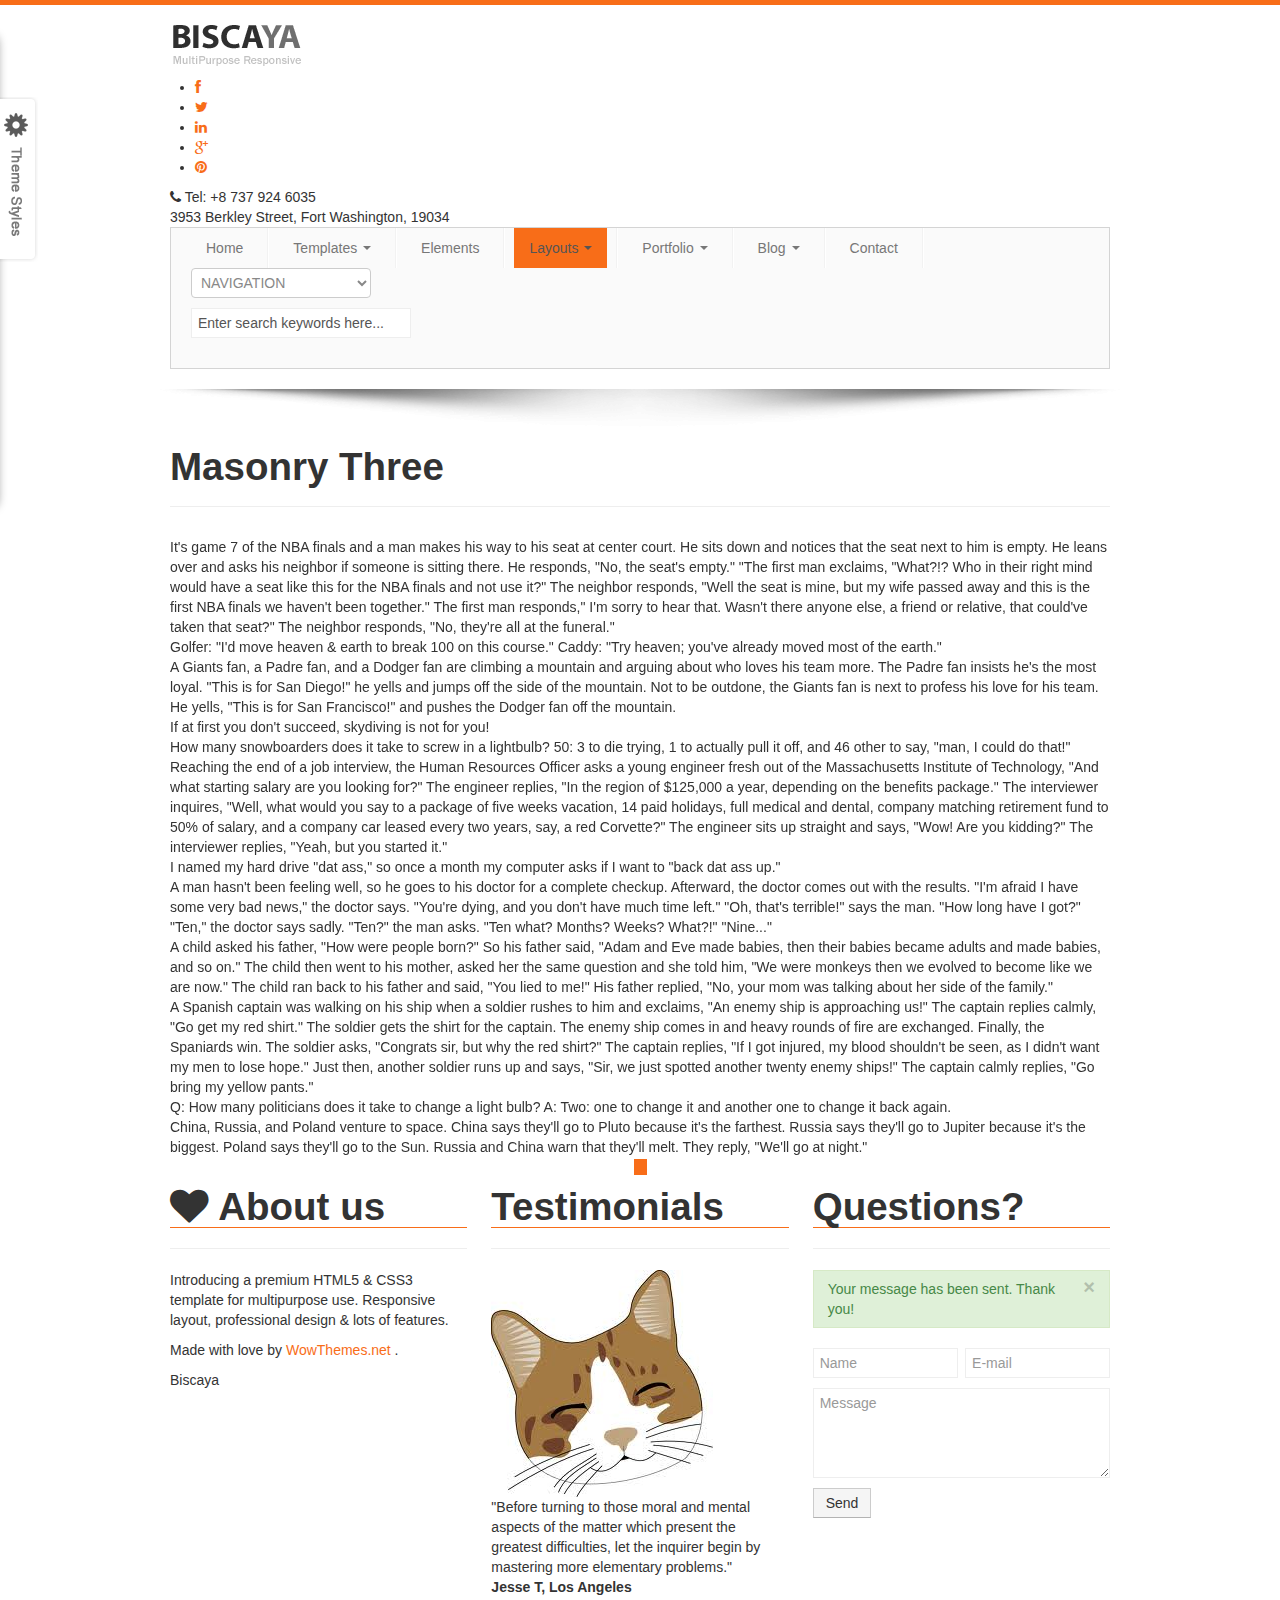
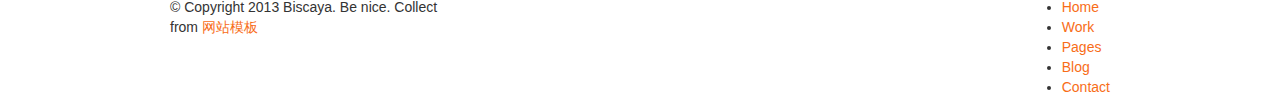
<file: masonry3.html>
<!DOCTYPE html>

<html lang="en">

<head>

<meta charset="utf-8">

<title>Biscaya Template MultiPurpose</title>

<meta name="viewport" content="width=device-width, initial-scale=1.0">

<meta name="description" content="">

<meta name="author" content="">

<!-- Le styles -->

<link href="css/bootstrap.css" rel="stylesheet">

<link href="css/style.css" rel="stylesheet">

<link href="css/icons.css" rel="stylesheet">

<link href="css/bootstrap-responsive.css" rel="stylesheet">

<link rel="stylesheet" id="main-color" href="css/skin-orange.css" media="screen"/>

<!-- HTML5 shim, for IE6-8 support of HTML5 elements -->

<!--[if lt IE 9]>

      <script src="js/html5shiv.js"></script>

    <![endif]-->

<!-- Fav and touch icons -->

<link rel="apple-touch-icon-precomposed" sizes="144x144" href="img/ico/apple-touch-icon-144-precomposed.png">

<link rel="apple-touch-icon-precomposed" sizes="114x114" href="img/ico/apple-touch-icon-114-precomposed.png">

<link rel="apple-touch-icon-precomposed" sizes="72x72" href="img/ico/apple-touch-icon-72-precomposed.png">

<link rel="apple-touch-icon-precomposed" href="img/ico/apple-touch-icon-57-precomposed.png">

<link rel="shortcut icon" href="img/ico/favicon.png">

</head>

<body class="boxed">



<div class="body">

	<!-- Navigation -->

	<header>

	<div class="container clearfix">

		<div class="row-fluid">

			<div class="span12">

				<h1 class="brandlogo"><a href="index.html"><img src="img/logo.png" alt=""></a></h1>

				<div class="topinfo">

					<ul class="social-icons list-soc">

						<li><a href="#"><i class="icon-facebook"></i></a></li>

						<li><a href="#"><i class="icon-twitter"></i></a></li>

						<li><a href="#"><i class="icon-linkedin"></i></a></li>

						<li><a href="#"><i class="icon-google-plus"></i></a></li>

						<li><a href="#"><i class="icon-pinterest"></i></a></li>

					</ul>

					<div class="infophone">

						<i class="icon-phone"></i> Tel: +8 737 924 6035

					</div>

					<div class="infoaddress">

						 3953 Berkley Street, Fort Washington, 19034

					</div>

				</div>

				<div class="clearfix">

				</div>

				<div class="row-nav navbar">

					<div class="navbar-inner">

						<ul id="nav" class="nav">

							<li><a href="index.html">Home</a></li>

							<li class="divider-vertical"></li>

							<li class="dropdown"><a href="#" class="dropdown-toggle" data-toggle="dropdown">Templates <b class="caret"></b></a>

							<ul class="dropdown-menu js-activated" style="display: none;">

								<li><a href="about.html">About Us</a></li>

								<li><a href="services.html">Services</a></li>

								<li><a href="faq.html">Knowledge Base</a></li>

								<li><a href="icons.html">Icons</a></li>

								<li><a href="testimonials.html">Testimonials</a></li>								

								<li><a href="404.html">404 Error</a></li>

								<!--.dropdown-->

							</ul>

							</li>

							<li class="divider-vertical"></li>

							<li><a href="elements.html">Elements</a></li>

							<li class="divider-vertical"></li>

							<li class="active dropdown"><a href="#" class="dropdown-toggle" data-toggle="dropdown">Layouts <b class="caret"></b></a>

							<ul class="dropdown-menu js-activated" style="display: none;">

								<li><a href="columns.html">Columns</a></li>

								<li><a href="masonry4.html">Masonry 4</a></li>

								<li class="selected"><a href="masonry3.html">Masonry 3</a></li>

								<li><a href="masonry2.html">Masonry 2</a></li>

								<!--.dropdown-->

							</ul>

							</li>

							<li class="divider-vertical"></li>

							<li class="dropdown"><a href="#" class="dropdown-toggle" data-toggle="dropdown">Portfolio <b class="caret"></b></a>

							<ul class="dropdown-menu js-activated" style="display: none;">

								<li><a href="portfolio.html">Portfolio List</a></li>

								<li><a href="projectdetail.html">Project Detail</a></li>

								<!--.dropdown-->

							</ul>

							</li>

							<li class="divider-vertical"></li>

							<li class="dropdown"><a href="#" class="dropdown-toggle" data-toggle="dropdown">Blog <b class="caret"></b></a>

							<ul class="dropdown-menu js-activated" style="display: none;">

								<li><a href="bloghome.html">Blog Home</a></li>

								<li><a href="blogsingle.html">Single Post</a></li>

								<!--.dropdown-->

							</ul>

							</li>

							<li class="divider-vertical"></li>

							<li><a href="contact.html">Contact</a></li>

							<li class="divider-vertical"></li>

						</ul>

						<form id="search" action="search.php" method="GET">							

								<input type="text" onfocus="if(this.value =='Enter search keywords here...' ) this.value=''" onblur="if(this.value=='') this.value='Enter search keywords here...'" value="Enter search keywords here..." name="s">

								<a href="#"></a>							

						</form>

					</div>

				</div>

			</div>

		</div>

	</div>

	</header>

	<div class="text-center">

		<img src="img/sha.png" class="slidershadow" alt="">

	</div>

	<!-- /end header -->

	<div class="container">

		<div class="page-header">

			<h1>Masonry Three</h1>

			<div class="headerdivider">

			</div>

		</div>

		<div id="content" class="top30">

			<div class="boxportfolio3">

				<div class="inneritem">

					 It's game 7 of the NBA finals and a man makes his way to his seat at center court. He sits down and notices that the seat next to him is empty. He leans over and asks his neighbor if someone is sitting there. He responds, "No, the seat's empty." "The first man exclaims, "What?!? Who in their right mind would have a seat like this for the NBA finals and not use it?" The neighbor responds, "Well the seat is mine, but my wife passed away and this is the first NBA finals we haven't been together." The first man responds," I'm sorry to hear that. Wasn't there anyone else, a friend or relative, that could've taken that seat?" The neighbor responds, "No, they're all at the funeral."

				</div>

			</div>

			<div class="boxportfolio3">

				<div class="inneritem">

					 Golfer: "I'd move heaven & earth to break 100 on this course." Caddy: "Try heaven; you've already moved most of the earth."

				</div>

			</div>

			<div class="boxportfolio3">

				<div class="inneritem">

					 A Giants fan, a Padre fan, and a Dodger fan are climbing a mountain and arguing about who loves his team more. The Padre fan insists he's the most loyal. "This is for San Diego!" he yells and jumps off the side of the mountain. Not to be outdone, the Giants fan is next to profess his love for his team. He yells, "This is for San Francisco!" and pushes the Dodger fan off the mountain.

				</div>

			</div>

			<div class="boxportfolio3">

				<div class="inneritem">

					 If at first you don't succeed, skydiving is not for you!

				</div>

			</div>

			<div class="boxportfolio3">

				<div class="inneritem">

					 How many snowboarders does it take to screw in a lightbulb? 50: 3 to die trying, 1 to actually pull it off, and 46 other to say, "man, I could do that!"

				</div>

			</div>

			<div class="boxportfolio3">

				<div class="inneritem">

					 Reaching the end of a job interview, the Human Resources Officer asks a young engineer fresh out of the Massachusetts Institute of Technology, "And what starting salary are you looking for?" The engineer replies, "In the region of $125,000 a year, depending on the benefits package." The interviewer inquires, "Well, what would you say to a package of five weeks vacation, 14 paid holidays, full medical and dental, company matching retirement fund to 50% of salary, and a company car leased every two years, say, a red Corvette?" The engineer sits up straight and says, "Wow! Are you kidding?" The interviewer replies, "Yeah, but you started it."

				</div>

			</div>

			<div class="boxportfolio3">

				<div class="inneritem">

					 I named my hard drive "dat ass," so once a month my computer asks if I want to "back dat ass up."

				</div>

			</div>

			<div class="boxportfolio3">

				<div class="inneritem">

					 A man hasn't been feeling well, so he goes to his doctor for a complete checkup. Afterward, the doctor comes out with the results. "I'm afraid I have some very bad news," the doctor says. "You're dying, and you don't have much time left." "Oh, that's terrible!" says the man. "How long have I got?" "Ten," the doctor says sadly. "Ten?" the man asks. "Ten what? Months? Weeks? What?!" "Nine..."

				</div>

			</div>

			<div class="boxportfolio3">

				<div class="inneritem">

					 A child asked his father, "How were people born?" So his father said, "Adam and Eve made babies, then their babies became adults and made babies, and so on." The child then went to his mother, asked her the same question and she told him, "We were monkeys then we evolved to become like we are now." The child ran back to his father and said, "You lied to me!" His father replied, "No, your mom was talking about her side of the family."

				</div>

			</div>

			<div class="boxportfolio3">

				<div class="inneritem">

					 A Spanish captain was walking on his ship when a soldier rushes to him and exclaims, "An enemy ship is approaching us!" The captain replies calmly, "Go get my red shirt." The soldier gets the shirt for the captain. The enemy ship comes in and heavy rounds of fire are exchanged. Finally, the Spaniards win. The soldier asks, "Congrats sir, but why the red shirt?" The captain replies, "If I got injured, my blood shouldn't be seen, as I didn't want my men to lose hope." Just then, another soldier runs up and says, "Sir, we just spotted another twenty enemy ships!" The captain calmly replies, "Go bring my yellow pants."

				</div>

			</div>

			<div class="boxportfolio3">

				<div class="inneritem">

					 Q: How many politicians does it take to change a light bulb? A: Two: one to change it and another one to change it back again.

				</div>

			</div>

			<div class="boxportfolio3">

				<div class="inneritem">

					 China, Russia, and Poland venture to space. China says they'll go to Pluto because it's the farthest. Russia says they'll go to Jupiter because it's the biggest. Poland says they'll go to the Sun. Russia and China warn that they'll melt. They reply, "We'll go at night."

				</div>

			</div>

		</div>

	</div>

	<!-- FOOTER BEGIN

================================================== -->

	<div class="footer footerdark">

		<div class="text-center wraptotop">

			<a class="totop"><i class="icon-chevron-up"></i></a>

		</div>

		<div class="container">

			<!-- 1st row -->

			<div class="row-fluid">

				<div class="span4">

					<h1 class="title"><i class="icon-heart"></i> About us</h1>

					<hr>

					<p>

						 Introducing a premium HTML5 & CSS3 template for multipurpose use. Responsive layout, professional design & lots of features.

					</p>

					<p>

						 Made with love by  <a href="http://www.wowthemes.net">WowThemes.net</a> .

					</p>

					<p class="footerlogo">

						 Biscaya

					</p>

				</div>

				<div class="span4">

					<h1 class="title">Testimonials</h1>

					<hr>

					<div id="quotes">

						<div class="textItem">

							<div class="avatar">

								<img src="img/demo/test1.png" alt="avatar">

							</div>

							 "Before turning to those moral and mental aspects of the matter which present the greatest difficulties, let the inquirer begin by mastering more elementary problems.<span style="font-family:arial;">"</span><br/><b> Jesse T, Los Angeles </b>

						</div>

						<div class="textItem">

							<div class="avatar">

								<img src="img/demo/test2.gif" alt="avatar">

							</div>

							 "How often have I said to you that when you have eliminated the impossible, whatever remains, however improbable, must be the truth?<span style="font-family:arial;">"</span><br/><b>Ralph G. Flowers </b>

						</div>

						<div class="textItem">

							<div class="avatar">

								<img src="img/demo/test1.png" alt="avatar">

							</div>

							 "It is a capital mistake to theorize before one has data. Insensibly one begins to twist facts to suit theories, instead of theories to suit facts.<span style="font-family:arial;">"</span><br/><b>Kerry I. McClanahan </b>

						</div>

						<div class="textItem">

							<div class="avatar">

								<img src="img/demo/test2.gif" alt="avatar">

							</div>

							 "We must fall back upon the old axiom that when all other contingencies fail, whatever remains, however improbable, must be the truth.<span style="font-family:arial;">"</span><br/><b>Randy K. Deleon </b>

						</div>

					</div>

				</div>

				<div class="span4">

					<h1 class="title">Questions?</h1>

					<hr>

					<div class="done">

						<div class="alert alert-success">

							<button type="button" class="close" data-dismiss="alert">×</button>

							Your message has been sent. Thank you!

						</div>

					</div>

					<form method="post" action="contact.php" id="contactform">

						<div class="form">

							<div class="controls controls-row">

								<input class="span6" type="text" name="name" placeholder="Name">

								<input class="span6" type="text" name="email" placeholder="E-mail">

							</div>

							<div class="controls">

								<textarea class="span12" name="comment" rows="4" placeholder="Message"></textarea>

							</div>

							<input type="submit" id="submit" class="btn" value="Send">

						</div>

					</form>

				</div>

			</div>

		</div>

	</div>

	<!-- 2nd row -->

	<div class="footerbottom footerbottomdark">

		<div class="container">

			<div class="row-fluid">

				<!-- left -->

				<div class="span4 smallspacetop">

					<p class="smaller">

						<span class="copyright">© </span> Copyright 2013 Biscaya. Be nice. Collect from <a href="http://www.cssmoban.com/" title="网站模板" target="_blank">网站模板</a>

					</p>

				</div>

				<!-- right -->

				<div class="span8 smallspacetop">

					<div class="pull-right smaller">

						<ul class="footermenu">

							<li><a href="#">Home</a></li>

							<li><a href="#">Work</a></li>

							<li><a href="#">Pages</a></li>

							<li><a href="#">Blog</a></li>

							<li><a href="#">Contact</a></li>

						</ul>

					</div>

					<div class="clearfix">

					</div>

				</div>

				<!-- end right -->

			</div>

		</div>

	</div>

	<!-- FOOTER END

================================================== -->

</div>

<!-- /.body -->

<!-- Le javascript

================================================== -->

<!-- Placed at the end of the document so the pages load faster -->

<script src="js/jquery.js"></script>

<script src="js/bootstrap.js"></script>

<script src="js/plugins.js"></script>

<script src="js/custom.js"></script>

<script>

$(window).load(function(){

var $container = $('#content')

// initialize Isotope

$container.isotope({

  // options...

  resizable: false, // disable normal resizing

  // set columnWidth to a percentage of container width

  masonry: { columnWidth: $container.width() / 3 }

});

// update columnWidth on window resize

$(window).smartresize(function(){

  $container.isotope({

    // update columnWidth to a percentage of container width

    masonry: { columnWidth: $container.width() / 3 }

  });

});

});

</script>

<!--BEGIN DEMO PANEL

================================================== -->

<!-- Style Switcher Files-->

<link rel="stylesheet" href="demo/css/style-switcher.css" media="screen"/>

<link rel="stylesheet" href="demo/css/colorpicker.css" media="screen"/>

<script type="text/javascript" src="demo/js/jquery.cookie.js"></script>

<script type="text/javascript" src="demo/js/styleswitch.js"></script>

<script type="text/javascript" src="demo/js/colorpicker.js"></script>

<script type="text/javascript" src="demo/js/switcher.js"></script>

<!-- DEMO PANEL -->

<div id="switcher-handle">

	<a class="" id="handle" href="#">feedback</a>

	<div id="style-switcher">

		<div id="switcher-header">

			<p>

				Theme Options

			</p>

		</div>

		<div id="switcher-body">

			<p>

				<strong>Layout Style</strong>

			</p>

		<select id="layout">		   

		  <option value="boxed">Boxed</option>

		  <option value="wide">Wide</option>		  

		</select>

		

			<p>

				<strong>Color Schemes</strong>

			</p>

			

			<div class="colors-holder">

				<a href="#" class="color-box" data-rel="e7402f"></a>

				<a href="#" class="color-box" data-rel="0E8FAB"></a>				

				<a href="#" class="color-box" data-rel="44cfc8"></a>				

				<a href="#" class="color-box" data-rel="9DC500"></a>				

				<a href="#" class="color-box" data-rel="76719a"></a>				

				<a href="#" class="color-box" data-rel="f2a020"></a>

				<a href="#" class="color-box" data-rel="33bee5"></a>				

				<a href="#" class="color-box" data-rel="e44884"></a>

				<a href="#" class="color-box" data-rel="18adb5"></a>				

				<a href="#" class="color-box" data-rel="f0b70c"></a>

				

				<a href="#" class="color-box" data-rel="346b7f"></a>

				<a href="#" class="color-box" data-rel="aecdcf"></a>

				<a href="#" class="color-box" data-rel="be9869"></a>

				<a href="#" class="color-box" data-rel="bf6c2f"></a>				

				<a href="#" class="color-box" data-rel="1abc9c"></a>				

				<a href="#" class="color-box" data-rel="7f8c8d"></a>				

				<a href="#" class="color-box" data-rel="b4ad7f"></a>				

				<a href="#" class="color-box" data-rel="fe6c6c"></a>				

				<a href="#" class="color-box" data-rel="e66a47"></a>

				<a href="#" class="color-box" data-rel="50e9f3"></a>

			</div>

			<div class="switcher-divider">

			</div>

			

			<p>

				<strong>Bg Patterns (for boxed)</strong>

			</p>

			<div class="colors-holder">

				<a data-rel="1" class="bg-box" href="#"></a>

				<a data-rel="2" class="bg-box" href="#"></a>

				<a data-rel="3" class="bg-box" href="#"></a>

				<a data-rel="4" class="bg-box" href="#"></a>

				<a data-rel="5" class="bg-box" href="#"></a>

				<a data-rel="6" class="bg-box" href="#"></a>

				<a data-rel="7" class="bg-box" href="#"></a>

				<a data-rel="8" class="bg-box" href="#"></a>

				<a data-rel="9" class="bg-box" href="#"></a>

				<a data-rel="10" class="bg-box" href="#"></a>

				<a data-rel="11" class="bg-box" href="#"></a>

				<a data-rel="12" class="bg-box" href="#"></a>

				<a data-rel="13" class="bg-box" href="#"></a>

				<a data-rel="14" class="bg-box" href="#"></a>

				<a data-rel="15" class="bg-box" href="#"></a>

				<a data-rel="16" class="bg-box" href="#"></a>

				<a data-rel="17" class="bg-box" href="#"></a>

				<a data-rel="18" class="bg-box" href="#"></a>

				<a data-rel="19" class="bg-box" href="#"></a>

				<a data-rel="20" class="bg-box" href="#"></a>

				<a data-rel="21" class="bg-box" href="#"></a>

				<a data-rel="22" class="bg-box" href="#"></a>

				<a data-rel="23" class="bg-box" href="#"></a>

				<a data-rel="24" class="bg-box" href="#"></a>

			</div>

		

		

		<div class="switcher-divider">

			</div>

			

			<p>

				<strong>Bg Images (for boxed)</strong>

			</p>

			<div class="colors-holder">

			<a data-rel="pic1" class="bgimg-box" href="#"></a>

			<a data-rel="pic2" class="bgimg-box" href="#"></a>

			<a data-rel="pic3" class="bgimg-box" href="#"></a>

			<a data-rel="pic4" class="bgimg-box" href="#"></a>

			<a data-rel="pic5" class="bgimg-box" href="#"></a>

			<a data-rel="pic6" class="bgimg-box" href="#"></a>

			<a data-rel="pic7" class="bgimg-box" href="#"></a>

			<a data-rel="pic8" class="bgimg-box" href="#"></a>

			<br/><br/>

			</div>

			

		</div>	

			

		<div id="switcher-footer">

			<p>

				<a href="http://www.cssmoban.com/" target="_blank"><img src="demo/images/logowowthemes.png"></a>

			</p>

		</div>

	</div>

</div>

<!-- END DEMO PANEL-->

</body>

</html>
</file>
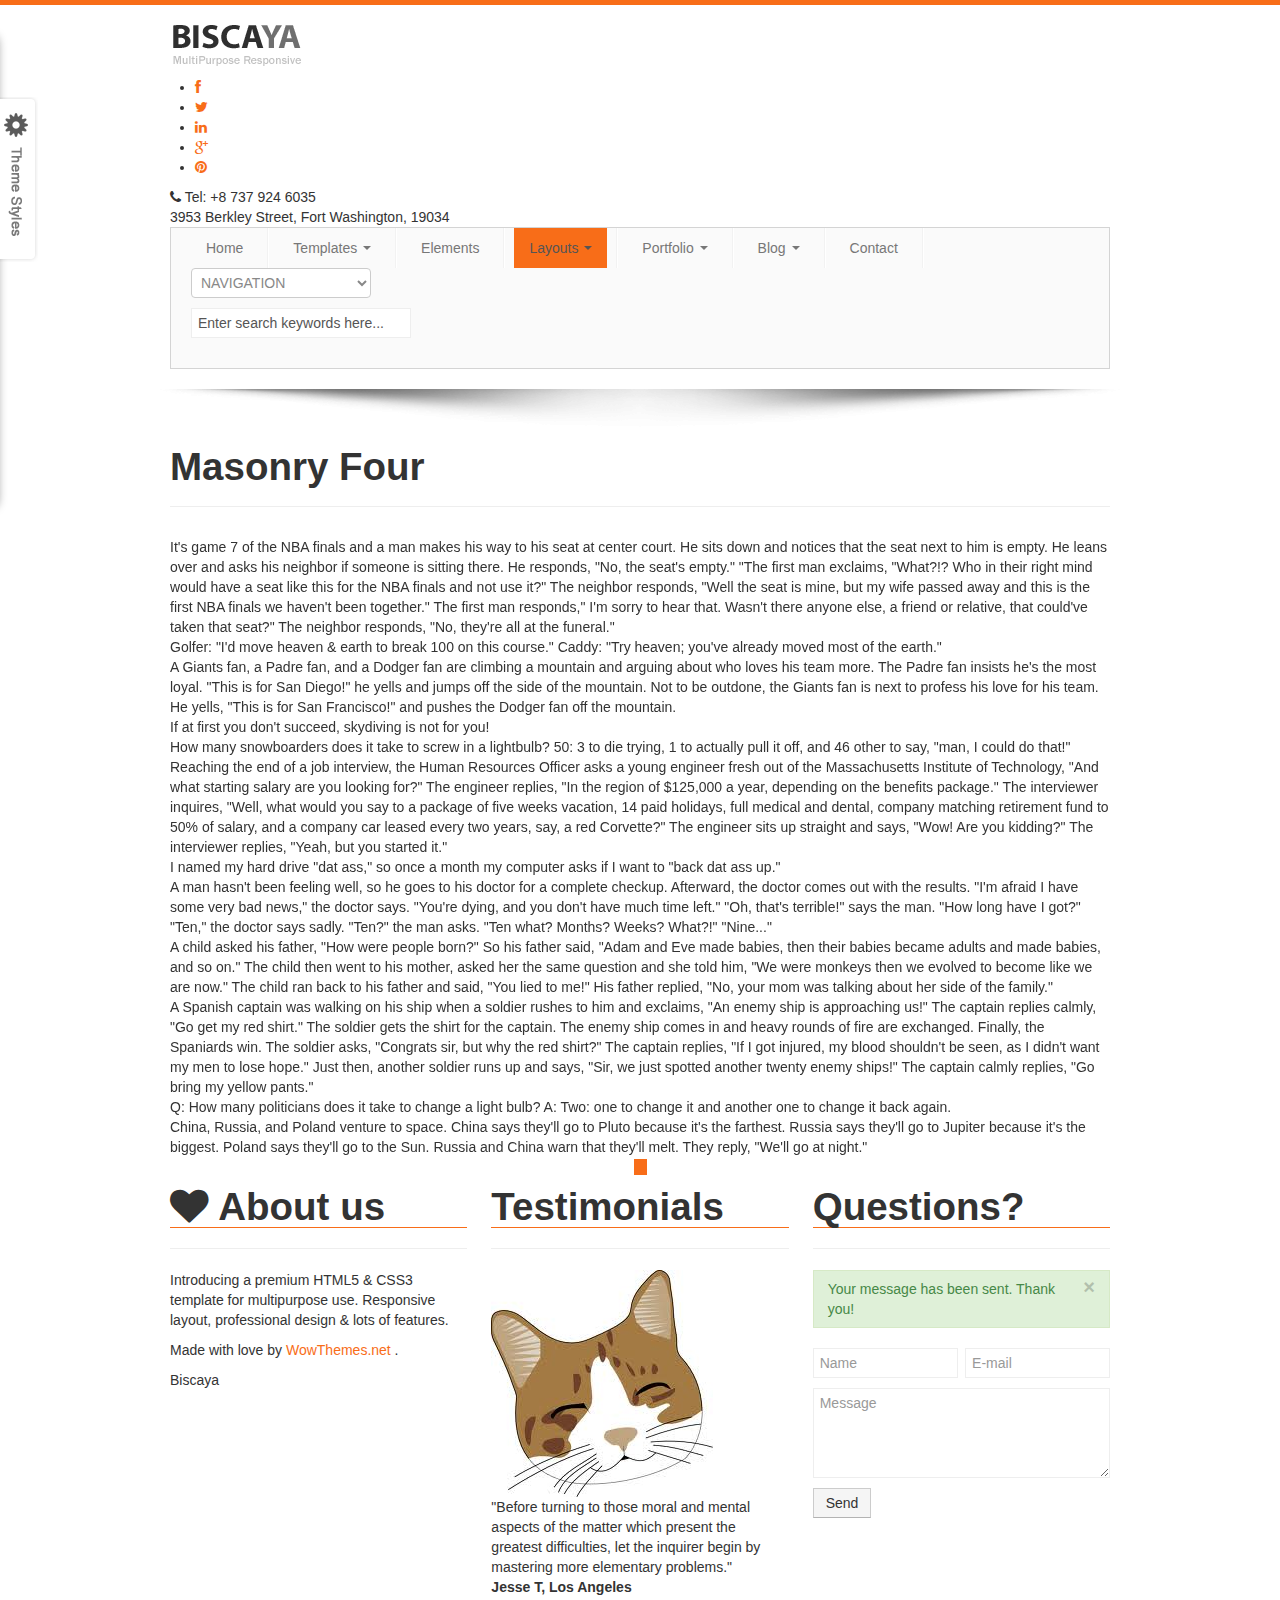
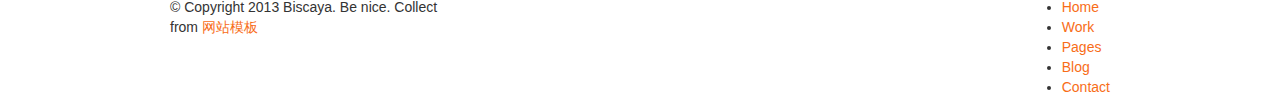
<file: masonry4.html>
<!DOCTYPE html>

<html lang="en">

<head>

<meta charset="utf-8">

<title>Biscaya Template MultiPurpose</title>

<meta name="viewport" content="width=device-width, initial-scale=1.0">

<meta name="description" content="">

<meta name="author" content="">

<!-- Le styles -->

<link href="css/bootstrap.css" rel="stylesheet">

<link href="css/style.css" rel="stylesheet">

<link href="css/icons.css" rel="stylesheet">

<link href="css/bootstrap-responsive.css" rel="stylesheet">

<link rel="stylesheet" id="main-color" href="css/skin-orange.css" media="screen"/>

<!-- HTML5 shim, for IE6-8 support of HTML5 elements -->

<!--[if lt IE 9]>

      <script src="js/html5shiv.js"></script>

    <![endif]-->

<!-- Fav and touch icons -->

<link rel="apple-touch-icon-precomposed" sizes="144x144" href="img/ico/apple-touch-icon-144-precomposed.png">

<link rel="apple-touch-icon-precomposed" sizes="114x114" href="img/ico/apple-touch-icon-114-precomposed.png">

<link rel="apple-touch-icon-precomposed" sizes="72x72" href="img/ico/apple-touch-icon-72-precomposed.png">

<link rel="apple-touch-icon-precomposed" href="img/ico/apple-touch-icon-57-precomposed.png">

<link rel="shortcut icon" href="img/ico/favicon.png">

</head>

<body class="boxed">



<div class="body">

	<!-- Navigation -->

	<header>

	<div class="container clearfix">

		<div class="row-fluid">

			<div class="span12">

				<h1 class="brandlogo"><a href="index.html"><img src="img/logo.png" alt=""></a></h1>

				<div class="topinfo">

					<ul class="social-icons list-soc">

						<li><a href="#"><i class="icon-facebook"></i></a></li>

						<li><a href="#"><i class="icon-twitter"></i></a></li>

						<li><a href="#"><i class="icon-linkedin"></i></a></li>

						<li><a href="#"><i class="icon-google-plus"></i></a></li>

						<li><a href="#"><i class="icon-pinterest"></i></a></li>

					</ul>

					<div class="infophone">

						<i class="icon-phone"></i> Tel: +8 737 924 6035

					</div>

					<div class="infoaddress">

						 3953 Berkley Street, Fort Washington, 19034

					</div>

				</div>

				<div class="clearfix">

				</div>

				<div class="row-nav navbar">

					<div class="navbar-inner">

						<ul id="nav" class="nav">

							<li><a href="index.html">Home</a></li>

							<li class="divider-vertical"></li>

							<li class="dropdown"><a href="#" class="dropdown-toggle" data-toggle="dropdown">Templates <b class="caret"></b></a>

							<ul class="dropdown-menu js-activated" style="display: none;">

								<li><a href="about.html">About Us</a></li>

								<li><a href="services.html">Services</a></li>

								<li><a href="faq.html">Knowledge Base</a></li>

								<li><a href="icons.html">Icons</a></li>

								<li><a href="testimonials.html">Testimonials</a></li>								

								<li><a href="404.html">404 Error</a></li>

								<!--.dropdown-->

							</ul>

							</li>

							<li class="divider-vertical"></li>

							<li><a href="elements.html">Elements</a></li>

							<li class="divider-vertical"></li>

							<li class="active dropdown"><a href="#" class="dropdown-toggle" data-toggle="dropdown">Layouts <b class="caret"></b></a>

							<ul class="dropdown-menu js-activated" style="display: none;">

								<li><a href="columns.html">Columns</a></li>

								<li class="selected"><a href="masonry4.html">Masonry 4</a></li>

								<li><a href="masonry3.html">Masonry 3</a></li>

								<li><a href="masonry2.html">Masonry 2</a></li>

								<!--.dropdown-->

							</ul>

							</li>

							<li class="divider-vertical"></li>

							<li class="dropdown"><a href="#" class="dropdown-toggle" data-toggle="dropdown">Portfolio <b class="caret"></b></a>

							<ul class="dropdown-menu js-activated" style="display: none;">

								<li><a href="portfolio.html">Portfolio List</a></li>

								<li><a href="projectdetail.html">Project Detail</a></li>

								<!--.dropdown-->

							</ul>

							</li>

							<li class="divider-vertical"></li>

							<li class="dropdown"><a href="#" class="dropdown-toggle" data-toggle="dropdown">Blog <b class="caret"></b></a>

							<ul class="dropdown-menu js-activated" style="display: none;">

								<li><a href="bloghome.html">Blog Home</a></li>

								<li><a href="blogsingle.html">Single Post</a></li>

								<!--.dropdown-->

							</ul>

							</li>

							<li class="divider-vertical"></li>

							<li><a href="contact.html">Contact</a></li>

							<li class="divider-vertical"></li>

						</ul>

						<form id="search" action="search.php" method="GET">							

								<input type="text" onfocus="if(this.value =='Enter search keywords here...' ) this.value=''" onblur="if(this.value=='') this.value='Enter search keywords here...'" value="Enter search keywords here..." name="s">

								<a href="#"></a>							

						</form>

					</div>

				</div>

			</div>

		</div>

	</div>

	</header>

	<div class="text-center">

		<img src="img/sha.png" class="slidershadow" alt="">

	</div>

	<!-- /end header -->

	<div class="container">

		<div class="page-header">

			<h1>Masonry Four</h1>

			<div class="headerdivider">

			</div>

		</div>

		<div id="content" class="top30">

			<div class="boxportfolio4">

				<div class="inneritem">

					 It's game 7 of the NBA finals and a man makes his way to his seat at center court. He sits down and notices that the seat next to him is empty. He leans over and asks his neighbor if someone is sitting there. He responds, "No, the seat's empty." "The first man exclaims, "What?!? Who in their right mind would have a seat like this for the NBA finals and not use it?" The neighbor responds, "Well the seat is mine, but my wife passed away and this is the first NBA finals we haven't been together." The first man responds," I'm sorry to hear that. Wasn't there anyone else, a friend or relative, that could've taken that seat?" The neighbor responds, "No, they're all at the funeral."

				</div>

			</div>

			<div class="boxportfolio4">

				<div class="inneritem">

					 Golfer: "I'd move heaven & earth to break 100 on this course." Caddy: "Try heaven; you've already moved most of the earth."

				</div>

			</div>

			<div class="boxportfolio4">

				<div class="inneritem">

					 A Giants fan, a Padre fan, and a Dodger fan are climbing a mountain and arguing about who loves his team more. The Padre fan insists he's the most loyal. "This is for San Diego!" he yells and jumps off the side of the mountain. Not to be outdone, the Giants fan is next to profess his love for his team. He yells, "This is for San Francisco!" and pushes the Dodger fan off the mountain.

				</div>

			</div>

			<div class="boxportfolio4">

				<div class="inneritem">

					 If at first you don't succeed, skydiving is not for you!

				</div>

			</div>

			<div class="boxportfolio4">

				<div class="inneritem">

					 How many snowboarders does it take to screw in a lightbulb? 50: 3 to die trying, 1 to actually pull it off, and 46 other to say, "man, I could do that!"

				</div>

			</div>

			<div class="boxportfolio4">

				<div class="inneritem">

					 Reaching the end of a job interview, the Human Resources Officer asks a young engineer fresh out of the Massachusetts Institute of Technology, "And what starting salary are you looking for?" The engineer replies, "In the region of $125,000 a year, depending on the benefits package." The interviewer inquires, "Well, what would you say to a package of five weeks vacation, 14 paid holidays, full medical and dental, company matching retirement fund to 50% of salary, and a company car leased every two years, say, a red Corvette?" The engineer sits up straight and says, "Wow! Are you kidding?" The interviewer replies, "Yeah, but you started it."

				</div>

			</div>

			<div class="boxportfolio4">

				<div class="inneritem">

					 I named my hard drive "dat ass," so once a month my computer asks if I want to "back dat ass up."

				</div>

			</div>

			<div class="boxportfolio4">

				<div class="inneritem">

					 A man hasn't been feeling well, so he goes to his doctor for a complete checkup. Afterward, the doctor comes out with the results. "I'm afraid I have some very bad news," the doctor says. "You're dying, and you don't have much time left." "Oh, that's terrible!" says the man. "How long have I got?" "Ten," the doctor says sadly. "Ten?" the man asks. "Ten what? Months? Weeks? What?!" "Nine..."

				</div>

			</div>

			<div class="boxportfolio4">

				<div class="inneritem">

					 A child asked his father, "How were people born?" So his father said, "Adam and Eve made babies, then their babies became adults and made babies, and so on." The child then went to his mother, asked her the same question and she told him, "We were monkeys then we evolved to become like we are now." The child ran back to his father and said, "You lied to me!" His father replied, "No, your mom was talking about her side of the family."

				</div>

			</div>

			<div class="boxportfolio4">

				<div class="inneritem">

					 A Spanish captain was walking on his ship when a soldier rushes to him and exclaims, "An enemy ship is approaching us!" The captain replies calmly, "Go get my red shirt." The soldier gets the shirt for the captain. The enemy ship comes in and heavy rounds of fire are exchanged. Finally, the Spaniards win. The soldier asks, "Congrats sir, but why the red shirt?" The captain replies, "If I got injured, my blood shouldn't be seen, as I didn't want my men to lose hope." Just then, another soldier runs up and says, "Sir, we just spotted another twenty enemy ships!" The captain calmly replies, "Go bring my yellow pants."

				</div>

			</div>

			<div class="boxportfolio4">

				<div class="inneritem">

					 Q: How many politicians does it take to change a light bulb? A: Two: one to change it and another one to change it back again.

				</div>

			</div>

			<div class="boxportfolio4">

				<div class="inneritem">

					 China, Russia, and Poland venture to space. China says they'll go to Pluto because it's the farthest. Russia says they'll go to Jupiter because it's the biggest. Poland says they'll go to the Sun. Russia and China warn that they'll melt. They reply, "We'll go at night."

				</div>

			</div>

		</div>

	</div>

	<!-- FOOTER BEGIN

================================================== -->

	<div class="footer footerdark">

		<div class="text-center wraptotop">

			<a class="totop"><i class="icon-chevron-up"></i></a>

		</div>

		<div class="container">

			<!-- 1st row -->

			<div class="row-fluid">

				<div class="span4">

					<h1 class="title"><i class="icon-heart"></i> About us</h1>

					<hr>

					<p>

						 Introducing a premium HTML5 & CSS3 template for multipurpose use. Responsive layout, professional design & lots of features.

					</p>

					<p>

						 Made with love by  <a href="http://www.wowthemes.net">WowThemes.net</a> .

					</p>

					<p class="footerlogo">

						 Biscaya

					</p>

				</div>

				<div class="span4">

					<h1 class="title">Testimonials</h1>

					<hr>

					<div id="quotes">

						<div class="textItem">

							<div class="avatar">

								<img src="img/demo/test1.png" alt="avatar">

							</div>

							 "Before turning to those moral and mental aspects of the matter which present the greatest difficulties, let the inquirer begin by mastering more elementary problems.<span style="font-family:arial;">"</span><br/><b> Jesse T, Los Angeles </b>

						</div>

						<div class="textItem">

							<div class="avatar">

								<img src="img/demo/test2.gif" alt="avatar">

							</div>

							 "How often have I said to you that when you have eliminated the impossible, whatever remains, however improbable, must be the truth?<span style="font-family:arial;">"</span><br/><b>Ralph G. Flowers </b>

						</div>

						<div class="textItem">

							<div class="avatar">

								<img src="img/demo/test1.png" alt="avatar">

							</div>

							 "It is a capital mistake to theorize before one has data. Insensibly one begins to twist facts to suit theories, instead of theories to suit facts.<span style="font-family:arial;">"</span><br/><b>Kerry I. McClanahan </b>

						</div>

						<div class="textItem">

							<div class="avatar">

								<img src="img/demo/test2.gif" alt="avatar">

							</div>

							 "We must fall back upon the old axiom that when all other contingencies fail, whatever remains, however improbable, must be the truth.<span style="font-family:arial;">"</span><br/><b>Randy K. Deleon </b>

						</div>

					</div>

				</div>

				<div class="span4">

					<h1 class="title">Questions?</h1>

					<hr>

					<div class="done">

						<div class="alert alert-success">

							<button type="button" class="close" data-dismiss="alert">×</button>

							Your message has been sent. Thank you!

						</div>

					</div>

					<form method="post" action="contact.php" id="contactform">

						<div class="form">

							<div class="controls controls-row">

								<input class="span6" type="text" name="name" placeholder="Name">

								<input class="span6" type="text" name="email" placeholder="E-mail">

							</div>

							<div class="controls">

								<textarea class="span12" name="comment" rows="4" placeholder="Message"></textarea>

							</div>

							<input type="submit" id="submit" class="btn" value="Send">

						</div>

					</form>

				</div>

			</div>

		</div>

	</div>

	<!-- 2nd row -->

	<div class="footerbottom footerbottomdark">

		<div class="container">

			<div class="row-fluid">

				<!-- left -->

				<div class="span4 smallspacetop">

					<p class="smaller">

						<span class="copyright">© </span> Copyright 2013 Biscaya. Be nice. Collect from <a href="http://www.cssmoban.com/" title="网站模板" target="_blank">网站模板</a>

					</p>

				</div>

				<!-- right -->

				<div class="span8 smallspacetop">

					<div class="pull-right smaller">

						<ul class="footermenu">

							<li><a href="#">Home</a></li>

							<li><a href="#">Work</a></li>

							<li><a href="#">Pages</a></li>

							<li><a href="#">Blog</a></li>

							<li><a href="#">Contact</a></li>

						</ul>

					</div>

					<div class="clearfix">

					</div>

				</div>

				<!-- end right -->

			</div>

		</div>

	</div>

	<!-- FOOTER END

================================================== -->

</div>

<!-- /.body -->

<!-- Le javascript

================================================== -->

<!-- Placed at the end of the document so the pages load faster -->

<script src="js/jquery.js"></script>

<script src="js/bootstrap.js"></script>

<script src="js/plugins.js"></script>

<script src="js/custom.js"></script>

<script>

$(window).load(function(){

var $container = $('#content')

// initialize Isotope

$container.isotope({

  // options...

  resizable: false, // disable normal resizing

  // set columnWidth to a percentage of container width

  masonry: { columnWidth: $container.width() / 4 }

});

// update columnWidth on window resize

$(window).smartresize(function(){

  $container.isotope({

    // update columnWidth to a percentage of container width

    masonry: { columnWidth: $container.width() / 4 }

  });

});

});

</script>

<!--BEGIN DEMO PANEL

================================================== -->

<!-- Style Switcher Files-->

<link rel="stylesheet" href="demo/css/style-switcher.css" media="screen"/>

<link rel="stylesheet" href="demo/css/colorpicker.css" media="screen"/>

<script type="text/javascript" src="demo/js/jquery.cookie.js"></script>

<script type="text/javascript" src="demo/js/styleswitch.js"></script>

<script type="text/javascript" src="demo/js/colorpicker.js"></script>

<script type="text/javascript" src="demo/js/switcher.js"></script>

<!-- DEMO PANEL -->

<div id="switcher-handle">

	<a class="" id="handle" href="#">feedback</a>

	<div id="style-switcher">

		<div id="switcher-header">

			<p>

				Theme Options

			</p>

		</div>

		<div id="switcher-body">

			<p>

				<strong>Layout Style</strong>

			</p>

		<select id="layout">		   

		  <option value="boxed">Boxed</option>

		  <option value="wide">Wide</option>		  

		</select>

		

			<p>

				<strong>Color Schemes</strong>

			</p>

			

			<div class="colors-holder">

				<a href="#" class="color-box" data-rel="e7402f"></a>

				<a href="#" class="color-box" data-rel="0E8FAB"></a>				

				<a href="#" class="color-box" data-rel="44cfc8"></a>				

				<a href="#" class="color-box" data-rel="9DC500"></a>				

				<a href="#" class="color-box" data-rel="76719a"></a>				

				<a href="#" class="color-box" data-rel="f2a020"></a>

				<a href="#" class="color-box" data-rel="33bee5"></a>				

				<a href="#" class="color-box" data-rel="e44884"></a>

				<a href="#" class="color-box" data-rel="18adb5"></a>				

				<a href="#" class="color-box" data-rel="f0b70c"></a>

				

				<a href="#" class="color-box" data-rel="346b7f"></a>

				<a href="#" class="color-box" data-rel="aecdcf"></a>

				<a href="#" class="color-box" data-rel="be9869"></a>

				<a href="#" class="color-box" data-rel="bf6c2f"></a>				

				<a href="#" class="color-box" data-rel="1abc9c"></a>				

				<a href="#" class="color-box" data-rel="7f8c8d"></a>				

				<a href="#" class="color-box" data-rel="b4ad7f"></a>				

				<a href="#" class="color-box" data-rel="fe6c6c"></a>				

				<a href="#" class="color-box" data-rel="e66a47"></a>

				<a href="#" class="color-box" data-rel="50e9f3"></a>

			</div>

			<div class="switcher-divider">

			</div>

			

			<p>

				<strong>Bg Patterns (for boxed)</strong>

			</p>

			<div class="colors-holder">

				<a data-rel="1" class="bg-box" href="#"></a>

				<a data-rel="2" class="bg-box" href="#"></a>

				<a data-rel="3" class="bg-box" href="#"></a>

				<a data-rel="4" class="bg-box" href="#"></a>

				<a data-rel="5" class="bg-box" href="#"></a>

				<a data-rel="6" class="bg-box" href="#"></a>

				<a data-rel="7" class="bg-box" href="#"></a>

				<a data-rel="8" class="bg-box" href="#"></a>

				<a data-rel="9" class="bg-box" href="#"></a>

				<a data-rel="10" class="bg-box" href="#"></a>

				<a data-rel="11" class="bg-box" href="#"></a>

				<a data-rel="12" class="bg-box" href="#"></a>

				<a data-rel="13" class="bg-box" href="#"></a>

				<a data-rel="14" class="bg-box" href="#"></a>

				<a data-rel="15" class="bg-box" href="#"></a>

				<a data-rel="16" class="bg-box" href="#"></a>

				<a data-rel="17" class="bg-box" href="#"></a>

				<a data-rel="18" class="bg-box" href="#"></a>

				<a data-rel="19" class="bg-box" href="#"></a>

				<a data-rel="20" class="bg-box" href="#"></a>

				<a data-rel="21" class="bg-box" href="#"></a>

				<a data-rel="22" class="bg-box" href="#"></a>

				<a data-rel="23" class="bg-box" href="#"></a>

				<a data-rel="24" class="bg-box" href="#"></a>

			</div>

		

		

		<div class="switcher-divider">

			</div>

			

			<p>

				<strong>Bg Images (for boxed)</strong>

			</p>

			<div class="colors-holder">

			<a data-rel="pic1" class="bgimg-box" href="#"></a>

			<a data-rel="pic2" class="bgimg-box" href="#"></a>

			<a data-rel="pic3" class="bgimg-box" href="#"></a>

			<a data-rel="pic4" class="bgimg-box" href="#"></a>

			<a data-rel="pic5" class="bgimg-box" href="#"></a>

			<a data-rel="pic6" class="bgimg-box" href="#"></a>

			<a data-rel="pic7" class="bgimg-box" href="#"></a>

			<a data-rel="pic8" class="bgimg-box" href="#"></a>

			<br/><br/>

			</div>

			

		</div>	

			

		<div id="switcher-footer">

			<p>

				<a href="http://www.cssmoban.com/" target="_blank"><img src="demo/images/logowowthemes.png"></a>

			</p>

		</div>

	</div>

</div>

<!-- END DEMO PANEL-->

</body>

</html>
</file>
<file: css/main.css>
a{
	text-decoration: none;
	color:#fff;
}
h1{
	font-size: 40px;
	font-weight: 700;
}
h2{
	font-size: 30px;
	font-weight: 600;
	margin:0;
}
h3{
	font-size: 20px;
	font-weight: 500;
}
p{
	letter-spacing:.5px;
	font-size: 18px;
}
.main-wrapper{
	background-image: url(../img/banner.jpg);
	/*固定背景不动,默认值是srcoll，背景会随页面滚动*/
	background-attachment: fixed;
	 /*默认会在水平和垂直方向重复*/
	background-repeat: no-repeat;
	background-size:cover;
	/*设置背景位置*/
	background-position: center center; 
}
header{
	background-color: rgba(0,0,0,.3);
	color:#fff;
}
nav{
	background-color: rgba(0,0,0,.3);
	height:50px;
	/*固定定位*/
	position: fixed;
	width: 100%;
}
#banner{
	height:768px;
	overflow: hidden;
}
nav ul{
	list-style: none;
	margin: 0;
	float:right;

}
nav ul li,nav .logo{
	display: inline-block;
	line-height: 50px;
	margin-right: 20px;
	/*去除inline-block元素的间距*/
	/*margin-left: -4px;*/
}
nav ul li a{
	line-height: 50px;
	text-decoration: none;
	display: inline-block;
	height: inherit;
	color:#fff;
}
nav .logo{
	float: left;
	padding-left: 10px;
}
#banner .inner{
	width: 300px;
	text-align:center;
	margin: 0 auto;
	position: relative;
	top:160px;
}
#banner .inner h1{
	margin: 0;
	width: 100%;
	border-top:3px solid #fff;
	border-bottom:3px solid #fff;
	padding: 10px 0;
}
.sub-heading{
	/*注意margin边界叠加*/
	margin:20px auto;
	width:60%;
}
#banner .inner .sub-heading{
	line-height: 24px;
}
#banner .inner button{
	border: none;
	background-color: rgb(255,28,109);
	border-radius: 5px;
	color:#eee;
	padding:10px 20px;
	display: block;
	margin: 50px auto 240px;
	outline: none;
}
/*#banner .inner .more{
	margin-top: 300px;
}*/
.logo{
	font-size: 20px;
	font-weight: 700;
	letter-spacing: 1px;
}
.logo a{
	color: #fff;

}
.hr{
	height:2px;
	background-color: #eee;
	margin: 20px auto;
	width:60%;
}

.green-section{
	text-align: center;
	background-color: rgba(51, 144, 223, 0.8);
	color:#fff;
	padding: 100px;
}
.wrapper{
	max-width: 720px;
	margin: 0 auto;
} 
.green-section .hr{
	width: 60%;
}
.green-section .icons-group{
	margin: 50px 0;
}
.green-section .icons-group .icon{
	display: inline-block;
	width: 80px;
	height:80px;
	border:3px solid #fff;
	transform:rotate(45deg);
	margin: 30px;
}
.green-section .icons-group .icon-3x{
	position: relative;
	top: -54px;
  left: -101px;
}
.green-section .icons-group .icon-3x:last-child{
	position: relative;
	left:-92px;
}
.gray-section{
	background-color: rgba(82, 82, 82, 0.8);
	color: #fff;
}
.gray-section .pic-section{
	width: 45%;
}
.pic-section img{
	width: 100%;
}
.gray-section .text-section{
	width:55%;

}
.text-section h2{
	font-size: 30px;
	margin-bottom:36px;
}
.text-section p{
	width:100%;
	font-size: 18px;

}
/*子元素浮动会引起父元素高度塌陷*/
.article > div{
	float:left;
	/*字体大小的设置会改变行高，从而使图片之间出现缝隙*/
	font-size: 0;
}
/*解决父元素高度塌陷的办法*/
.article{
 	overflow: hidden;
 }
 /*奇偶选择器*/
 .article:nth-child(even){
 	background-color: rgba(129,129,129,0.4);
 }
 /*.article:after{
 	content:" ";
 	display: block;
 	visibility: hidden;
 	clear: both;
 }*/
.text-section{
	/*padding: 20px 30px; /*超过宽度（盒子模型）*/
	/*position: relative;
	top:50px;
	left:50px;*/
	box-sizing:border-box;
	-moz-box-sizing:border-box; /* Firefox */
	-webkit-box-sizing:border-box; /* Safari */
	padding: 50px;
}
.text-section > *{
	max-width: 80%;
}
.orange-section{
	background-color: rgba(51, 144, 223, 0.8);
	color: #fff;
	padding: 100px;
}
.orange-section .heading-wrapper{
	text-align: center;
	margin-bottom: 50px;
}
/*.orange-section .hr{
	background-color: rgba(39,39,39..6);
}*/
.card{
	float: left;
	width:50%;
	min-height: 300px;
	padding: 50px;
	box-sizing:border-box;
	-moz-box-sizing:border-box; /* Firefox */
	-webkit-box-sizing:border-box; /* Safari */
}
/*解决父元素高度塌陷*/
.card-group{
	overflow: hidden;
}
.card h3{
	margin: 0;
}
.card:nth-child(1),.card:nth-child(4),.card:nth-child(5){
	background-color: rgba(0,0,0,.06);
}
.card:nth-child(2),.card:nth-child(3),.card:nth-child(6){
	background-color: rgba(0,0,0,.10);
}

footer{
	background-color: rgba(0, 0, 0, 0.7);
	color:#fff;
	text-align: center;
	min-height: 200px;
}
footer ul{
	list-style: none;
	margin: 0;
}
.share-group{
	
	display: block;
	padding: 50px;
}
.share-group li{
	display: inline-block;
	padding: 10px;
}
.copyright{
	padding: 20px;
}


/*pulse*/
@-webkit-keyframes pulse {
  25% {
    -webkit-transform: scale(1.1);
    transform: scale(1.1);
  }

  75% {
    -webkit-transform: scale(0.9);
    transform: scale(0.9);
  }
}

@keyframes pulse {
  25% {
    -webkit-transform: scale(1.1);
    transform: scale(1.1);
  }

  75% {
    -webkit-transform: scale(0.9);
    transform: scale(0.9);
  }
}

.pulse:hover, .pulse:focus{
  -webkit-animation: pulse 1s linear infinite;
  animation: pulse 1s linear infinite;
}


/* Buzz */
@-webkit-keyframes buzz {
  50% {
    -webkit-transform: translateX(3px) rotate(2deg);
    transform: translateX(3px) rotate(2deg);
  }

  100% {
    -webkit-transform: translateX(-3px) rotate(-2deg);
    transform: translateX(-3px) rotate(-2deg);
  }
}

@keyframes buzz {
  50% {
    -webkit-transform: translateX(3px) rotate(2deg);
    transform: translateX(3px) rotate(2deg);
  }

  100% {
    -webkit-transform: translateX(-3px) rotate(-2deg);
    transform: translateX(-3px) rotate(-2deg);
  }
}


.buzz:hover, .buzz:focus, .buzz:active {
	-webkit-animation: buzz 0.15s linear infinite;
    animation: buzz 0.15s linear infinite;
}
</file>
<file: css/demo.css>
/* General Demo Style */
@import url(http://fonts.useso.com/css?family=Lato:300,400,700);
@media screen and (max-width:1024px) {
  display:block;
}

@font-face {
    font-family: 'AnimalsNormal';
    src: url('fonts/animals-webfont.eot');
    src: url('fonts/animals-webfont.eot?#iefix') format('embedded-opentype'),
         url('fonts/animals-webfont.woff') format('woff'),
         url('fonts/animals-webfont.ttf') format('truetype'),
         url('fonts/animals-webfont.svg#AnimalsNormal') format('svg');
    font-weight: normal;
    font-style: normal;
}

html { height: 100%; }

*,
*:after,
*:before {
	-webkit-box-sizing: border-box;
	-moz-box-sizing: border-box;
	box-sizing: border-box;
	padding: 0;
	margin: 0;
}

/* Clearfix hack by Nicolas Gallagher: http://nicolasgallagher.com/micro-clearfix-hack/ */
.clearfix:after {
	content: "";
	display: table;
	clear: both;
}

body {
    font-family: 'Lato', Calibri, Arial, sans-serif;
    background: #fff;
    font-weight: 300;
    font-size: 15px;
    color: #333;
    -webkit-font-smoothing: antialiased;
}

a {
	color: #555;
	text-decoration: none;
}

.container {
	width: 100%;
	position: relative;
}

.container.demo-1 {
	height: 100%;
	position: absolute;
}

.clr {
	clear: both;
	padding: 0;
	height: 0;
	margin: 0;
}

.main {
	width: 90%;
	margin: 0 auto;
	position: relative;
}

.container > header,
.content-wrapper {
	padding: 30px;
	width: 80%;
	max-width: 960px;
	margin: 0 auto;
}

.content-wrapper p{
	padding-top: 30px;
	line-height: 26px;
}

.container > header h1 {
	font-size: 34px;
	line-height: 38px;
	margin: 0;
	font-weight: 700;
	color: #333;
	float: left;
}

.container > header h1 span {
	display: block;
	font-size: 20px;
	font-weight: 300;
}


/* Header Style */
.codrops-top {
	line-height: 24px;
	font-size: 11px;
	background: #fff;
	background: rgba(255, 255, 255, 0.8);
	text-transform: uppercase;
	z-index: 9999;
	position: relative;
	font-family: Cambria, Georgia, serif;
	box-shadow: 1px 0px 2px rgba(0,0,0,0.2);
}

.codrops-top a {
	padding: 0px 10px;
	letter-spacing: 1px;
	color: #333;
	display: inline-block;
}

.codrops-top a:hover {
	background: rgba(255,255,255,0.6);
}

.codrops-top span.right {
	float: right;
}

.codrops-top span.right a {
	float: left;
	display: block;
}

/* Demo Buttons Style */
.codrops-demos {
	float: right;
	padding-top: 10px;
}

.demo-1 .codrops-demos {
	position: absolute;
	z-index: 2000;
	top: 30px;
	left: 30px;
}

.codrops-demos a {
    display: inline-block;
    margin: 10px;
    color: #333;
    font-weight: 700;
    line-height: 30px;
    border-bottom: 4px solid transparent;
}

.codrops-demos a:hover {
	color: #883d59;
	border-color: #883d59;
}

.codrops-demos a.current-demo,
.codrops-demos a.current-demo:hover {
	color: #aaa;
	border-color: #aaa;
}

/*body{
	color: #D5D6E2;
	font-weight: 500;
	font-size: 1.05em;
	font-family: "Microsoft YaHei","����","Segoe UI", "Lucida Grande", Helvetica, Arial,sans-serif, FreeSans, Arimo;
}
a{color: #2fa0ec;outline: none;text-decoration: none;}
a:hover,a:focus{color:#74777b;text-decoration: none;}

.htmleaf-container{
	margin: 0 auto;
}*/


.clr-title {
  margin: 30px auto;
  display: flex;
  flex-wrap: wrap;
  background: -moz-linear-gradient(left, rgba(255, 255, 255, 0) 0%, rgba(226, 226, 226, 0.99) 99%, #e2e2e2 100%);
  background: -webkit-linear-gradient(left, rgba(255, 255, 255, 0) 0%, rgba(226, 226, 226, 0.99) 99%, #e2e2e2 100%);
  background: linear-gradient(to right, rgba(255, 255, 255, 0) 0%, rgba(226, 226, 226, 0.99) 99%, #e2e2e2 100%);
  filter: progid:DXImageTransform.Microsoft.gradient( startColorstr='#00ffffff', endColorstr='#e2e2e2', GradientType=1);
  padding: 30px 30px 30px 0;
  box-sizing: border-box;
  align-items: center;
  width: 45%; }
  .clr-title h1 {
    flex: 1 1 45%;
    font-size: 24px;
    font-family: Montserrat; }
  .clr-title code {
    flex: 1 1 55%;
    line-height: 27px;
    line-height: 27px;
    font-family: Inconsolata;
    color: rgba(0, 0, 0, 0.8);
    text-align: right; }
    .clr-title h2 span {
      font-weight: bold; }
.clr-header{
     width:45%;
    margin:60px auto;
}
.clr-header h1{
    font-family:Montserrat;
    font-size: 23px;
    display: inline-block;
}
.clr-header h1 span{
    font-family:Inconsolata;
    font-size: 15px;
    display:inline-block;
    vertical-align: middle;
    margin-left: 6px;
    color: rgba(0,0,0,.6)
}

.clr-header a{
    float: right;
    color: #d3d3d3;
    font-family: Montserrat;
    font-size: 13px;
    text-decoration: none;
    padding: 6px 10px;
    border: 2px solid #e5e5e5;
    transition:  .3s ease all;
    border-radius: 5px;
}
.clr-header a:hover{
    color: #c6c6c6;
    border-color: #c6c6c6;
}

@media (max-width: 1366px) {
  .clr-title code {
    flex: 1 1 75%; }
  .clr-title h1 {
    flex: 1 1 25%;
    line-height: 25px;
    font-size: 21px; } }
</file>
<file: css/style.css>
.sl-slider-wrapper {
	width: 800px;
	height: 400px;
	margin: 0 auto;
	position: relative;
	overflow: hidden;
}

.sl-slider {
	position: absolute;
	top: 0;
	left: 0;
}

/* Slide wrapper and slides */

.sl-slide,
.sl-slides-wrapper,
.sl-slide-inner {
	position: absolute;
	width: 100%;
	height: 100%;
	top: 0;
	left: 0;
} 

.sl-slide {
	z-index: 1;
}

/* The duplicate parts/slices */

.sl-content-slice {
	overflow: hidden;
	position: absolute;
	-webkit-box-sizing: content-box;
	-moz-box-sizing: content-box;
	box-sizing: content-box;
	background: #fff;
	-webkit-backface-visibility: hidden;
	-moz-backface-visibility: hidden;
	-o-backface-visibility: hidden;
	-ms-backface-visibility: hidden;
	backface-visibility: hidden;
	opacity : 1;
}

/* Horizontal slice */

.sl-slide-horizontal .sl-content-slice {
	width: 100%;
	height: 50%;
	left: -200px;
	-webkit-transform: translateY(0%) scale(1);
	-moz-transform: translateY(0%) scale(1);
	-o-transform: translateY(0%) scale(1);
	-ms-transform: translateY(0%) scale(1);
	transform: translateY(0%) scale(1);
}

.sl-slide-horizontal .sl-content-slice:first-child {
	top: -200px;
	padding: 200px 200px 0px 200px;
}

.sl-slide-horizontal .sl-content-slice:nth-child(2) {
	top: 50%;
	padding: 0px 200px 200px 200px;
}

/* Vertical slice */

.sl-slide-vertical .sl-content-slice {
	width: 50%;
	height: 100%;
	top: -200px;
	-webkit-transform: translateX(0%) scale(1);
	-moz-transform: translateX(0%) scale(1);
	-o-transform: translateX(0%) scale(1);
	-ms-transform: translateX(0%) scale(1);
	transform: translateX(0%) scale(1);
}

.sl-slide-vertical .sl-content-slice:first-child {
	left: -200px;
	padding: 200px 0px 200px 200px;
}

.sl-slide-vertical .sl-content-slice:nth-child(2) {
	left: 50%;
	padding: 200px 200px 200px 0px;
}

/* Content wrapper */
/* Width and height is set dynamically */
.sl-content-wrapper {
	position: absolute;
}

.sl-content {
	width: 100%;
	height: 100%;
	background: #fff;
}

/* Default styles for background colors */
.sl-slide-horizontal .sl-slide-inner {
	background: #ddd;
}

.sl-slide-vertical .sl-slide-inner {
	background: #ccc;
}
</file>
<file: css/custom.css>
.demo-2 .sl-slider-wrapper {
	width: 100%;
	height: 600px;
	overflow: hidden;
	position: relative;
}

.demo-2 .sl-slider h2,
.demo-2 .sl-slider blockquote {
	padding: 100px 30px 10px 30px;
	width: 80%;
	max-width: 960px;
	color: #fff;
	margin: 0 auto;
	position: relative;
	z-index: 100;
}

.demo-2 .sl-slider h2 {
	font-size: 100px;
	text-shadow: 0 -1px 0 rgba(0,0,0,0.2);
}

.demo-2 .sl-slider blockquote {
	font-size: 28px;
	padding-top: 10px;
	font-weight: 300;
	text-shadow: 0 -1px 0 rgba(0,0,0,0.2);
}

.demo-2 .sl-slider blockquote cite {
	font-size: 16px;
	font-weight: 700;
	font-style: normal;
	text-transform: uppercase;
	letter-spacing: 5px;
	padding-top: 30px;
	display: inline-block;
}

.demo-2 .bg-img {
	padding: 200px;
	-webkit-box-sizing: content-box;
	-moz-box-sizing: content-box;
	box-sizing: content-box;
	position: absolute;
	top: -200px;
	left: -200px;
	width: 100%;
	height: 100%;
	-webkit-background-size: cover;
	-moz-background-size: cover;
	background-size: cover;
	background-position: center center;
}

.caption{
	text-align: center;
	font-size: 2em;
}

.caption h1{

	padding:10px 0;
	border-top: 3px solid #000;
	border-bottom: 3px solid #000;
}

.orange-section{
	background-color: rgba(51, 144, 223, 0.8);
	color: #fff;
	padding: 100px;
}
.orange-section .heading-wrapper{
	text-align: center;
	margin-bottom: 50px;
}
/*.orange-section .hr{
	background-color: rgba(39,39,39..6);
}*/
.card{
	float: left;
	width:50%;
	min-height: 300px;
	padding: 50px;
	box-sizing:border-box;
	-moz-box-sizing:border-box; /* Firefox */
	-webkit-box-sizing:border-box; /* Safari */
}
/*解决父元素高度塌陷*/
.card-group{
	overflow: hidden;
}
.card h3{
	margin: 0;
}
.card:nth-child(1),.card:nth-child(4),.card:nth-child(5){
	background-color: rgba(0,0,0,.06);
}
.card:nth-child(2),.card:nth-child(3),.card:nth-child(6){
	background-color: rgba(0,0,0,.10);
}
#service h2{
	font-size: 2em;
}

.gray-section{
	background-color: rgba(82, 82, 82, 0.8);
	color: #fff;
}
.gray-section .pic-section{
	width: 45%;
}
.pic-section img{
	width: 100%;
}
.gray-section .text-section{
	width:55%;

}
.text-section h2{
	font-size: 30px;
	margin-bottom:36px;
}
.text-section p{
	width:100%;
	font-size: 18px;

}
/*子元素浮动会引起父元素高度塌陷*/
.article > div{
	float:left;
	/*字体大小的设置会改变行高，从而使图片之间出现缝隙*/
	font-size: 0;
}
/*解决父元素高度塌陷的办法*/
.article{
 	overflow: hidden;
 }
 .tit{
	 text-align: center;
	 height:50px;
	 display: block;
	 font-size: 2em;
	 padding:10px 0;
	 margin-top: 50px;
	 margin-bottom: 50px;
 }

 /*奇偶选择器*/
 .article:nth-child(even){
 	background-color: rgba(129,129,129,0.4);
 }
 /*.article:after{
 	content:" ";
 	display: block;
 	visibility: hidden;
 	clear: both;
 }*/
.text-section{
	/*padding: 20px 30px; /*超过宽度（盒子模型）*/
	/*position: relative;
	top:50px;
	left:50px;*/
	box-sizing:border-box;
	-moz-box-sizing:border-box; /* Firefox */
	-webkit-box-sizing:border-box; /* Safari */
	padding: 50px;
}
.text-section > *{
	max-width: 80%;
}

footer{
	background-color: rgba(0, 0, 0, 0.7);
	color:#fff;
	text-align: center;
	min-height: 200px;
}
footer ul{
	list-style: none;
	margin: 0;
}
.share-group{

	display: block;
	padding: 50px;
}
.share-group li{
	display: inline-block;
	padding: 10px;
}
.copyright{
	padding: 20px;
}

/* Custom navigation arrows */

.nav-arrows span {
	position: absolute;
	z-index: 2000;
	top: 50%;
	width: 40px;
	height: 40px;
	border: 8px solid #ddd;
	border: 8px solid rgba(150,150,150,0.4);
	text-indent: -90000px;
	margin-top: -40px;
	cursor: pointer;

	-webkit-transform: rotate(45deg);
	-moz-transform: rotate(45deg);
	-o-transform: rotate(45deg);
	-ms-transform: rotate(45deg);
	transform: rotate(45deg);
}

.nav-arrows span:hover {
	border-color: rgba(150,150,150,0.9);
}

.nav-arrows span.nav-arrow-prev {
	left: 5%;
	border-right: none;
	border-top: none;
}

.nav-arrows span.nav-arrow-next {
	right: 5%;
	border-left: none;
	border-bottom: none;
}

/* Custom navigation dots */

.nav-dots {
	text-align: center;
	position: absolute;
	bottom: 2%;
	height: 30px;
	width: 100%;
	left: 0;
	z-index: 1000;
}

.nav-dots span {
	display: inline-block;
	position: relative;
	width: 16px;
	height: 16px;
	border-radius: 50%;
	margin: 3px;
	background: #ddd;
	background: rgba(150,150,150,0.4);
	cursor: pointer;
	box-shadow:
		0 1px 1px rgba(255,255,255,0.4),
		inset 0 1px 1px rgba(0,0,0,0.1);
}

.demo-2 .nav-dots span {
	background: rgba(150,150,150,0.1);
	margin: 6px;
	-webkit-transition: all 0.2s;
	-moz-transition: all 0.2s;
	-ms-transition: all 0.2s;
	-o-transition: all 0.2s;
	transition: all 0.2s;
	box-shadow:
		0 1px 1px rgba(255,255,255,0.4),
		inset 0 1px 1px rgba(0,0,0,0.1),
		0 0 0 2px rgba(255,255,255,0.5);
}

.demo-2 .nav-dots span.nav-dot-current,
.demo-2 .nav-dots span:hover {
	box-shadow:
		0 1px 1px rgba(255,255,255,0.4),
		inset 0 1px 1px rgba(0,0,0,0.1),
		0 0 0 5px rgba(255,255,255,0.5);
}

.nav-dots span.nav-dot-current:after {
	content: "";
	position: absolute;
	width: 10px;
	height: 10px;
	top: 3px;
	left: 3px;
	border-radius: 50%;
	background: rgba(255,255,255,0.8);
}

/* Content elements */

.demo-2 .logo{
	width:200px;
	height: 80px;
}
.demo-2 .bg-img-1 {
	background-image: url(../img/1.jpg);
}
.demo-2 .bg-img-2 {
	background-image: url(../img/2.jpg);
}
.demo-2 .bg-img-3 {
	background-image: url(../img/3.jpg);
}
.demo-2 .bg-img-4 {
	background-image: url(../img/4.jpg);
}
.demo-2 .bg-img-5 {
	background-image: url(../img/5.jpg);
}

/* Animations for content elements */

.sl-trans-elems .deco{
	-webkit-animation: roll 1s ease-out both, fadeIn 1s ease-out both;
	-moz-animation: roll 1s ease-out both, fadeIn 1s ease-out both;
	-o-animation: roll 1s ease-out both, fadeIn 1s ease-out both;
	-ms-animation: roll 1s ease-out both, fadeIn 1s ease-out both;
	animation: roll 1s ease-out both, fadeIn 1s ease-out both;
}
.sl-trans-elems h2{
	-webkit-animation: moveUp 1s ease-in-out both;
	-moz-animation: moveUp 1s ease-in-out both;
	-o-animation: moveUp 1s ease-in-out both;
	-ms-animation: moveUp 1s ease-in-out both;
	animation: moveUp 1s ease-in-out both;
}
.sl-trans-elems blockquote{
	-webkit-animation: fadeIn 0.5s linear 0.5s both;
	-moz-animation: fadeIn 0.5s linear 0.5s both;
	-o-animation: fadeIn 0.5s linear 0.5s both;
	-ms-animation: fadeIn 0.5s linear 0.5s both;
	animation: fadeIn 0.5s linear 0.5s both;
}
.sl-trans-back-elems .deco{
	-webkit-animation: scaleDown 1s ease-in-out both;
	-moz-animation: scaleDown 1s ease-in-out both;
	-o-animation: scaleDown 1s ease-in-out both;
	-ms-animation: scaleDown 1s ease-in-out both;
	animation: scaleDown 1s ease-in-out both;
}
.sl-trans-back-elems h2{
	-webkit-animation: fadeOut 1s ease-in-out both;
	-moz-animation: fadeOut 1s ease-in-out both;
	-o-animation: fadeOut 1s ease-in-out both;
	-ms-animation: fadeOut 1s ease-in-out both;
	animation: fadeOut 1s ease-in-out both;
}
.sl-trans-back-elems blockquote{
	-webkit-animation: fadeOut 1s linear both;
	-moz-animation: fadeOut 1s linear both;
	-o-animation: fadeOut 1s linear both;
	-ms-animation: fadeOut 1s linear both;
	animation: fadeOut 1s linear both;
}
@-webkit-keyframes roll{
	0% {-webkit-transform: translateX(500px) rotate(360deg);}
	100% {-webkit-transform: translateX(0px) rotate(0deg);}
}
@-moz-keyframes roll{
	0% {-moz-transform: translateX(500px) rotate(360deg); opacity: 0;}
	100% {-moz-transform: translateX(0px) rotate(0deg); opacity: 1;}
}
@-o-keyframes roll{
	0% {-o-transform: translateX(500px) rotate(360deg); opacity: 0;}
	100% {-o-transform: translateX(0px) rotate(0deg); opacity: 1;}
}
@-ms-keyframes roll{
	0% {-ms-transform: translateX(500px) rotate(360deg); opacity: 0;}
	100% {-ms-transform: translateX(0px) rotate(0deg); opacity: 1;}
}
@keyframes roll{
	0% {transform: translateX(500px) rotate(360deg); opacity: 0;}
	100% {transform: translateX(0px) rotate(0deg); opacity: 1;}
}
@-webkit-keyframes moveUp{
	0% {-webkit-transform: translateY(40px);}
	100% {-webkit-transform: translateY(0px);}
}
@-moz-keyframes moveUp{
	0% {-moz-transform: translateY(40px);}
	100% {-moz-transform: translateY(0px);}
}
@-o-keyframes moveUp{
	0% {-o-transform: translateY(40px);}
	100% {-o-transform: translateY(0px);}
}
@-ms-keyframes moveUp{
	0% {-ms-transform: translateY(40px);}
	100% {-ms-transform: translateY(0px);}
}
@keyframes moveUp{
	0% {transform: translateY(40px);}
	100% {transform: translateY(0px);}
}
@-webkit-keyframes fadeIn{
	0% {opacity: 0;}
	100% {opacity: 1;}
}
@-moz-keyframes fadeIn{
	0% {opacity: 0;}
	100% {opacity: 1;}
}
@-o-keyframes fadeIn{
	0% {opacity: 0;}
	100% {opacity: 1;}
}
@-ms-keyframes fadeIn{
	0% {opacity: 0;}
	100% {opacity: 1;}
}
@keyframes fadeIn{
	0% {opacity: 0;}
	100% {opacity: 1;}
}
@-webkit-keyframes scaleDown{
	0% {-webkit-transform: scale(1);}
	100% {-webkit-transform: scale(0.5);}
}
@-moz-keyframes scaleDown{
	0% {-moz-transform: scale(1);}
	100% {-moz-transform: scale(0.5);}
}
@-o-keyframes scaleDown{
	0% {-o-transform: scale(1);}
	100% {-o-transform: scale(0.5);}
}
@-ms-keyframes scaleDown{
	0% {-ms-transform: scale(1);}
	100% {-ms-transform: scale(0.5);}
}
@keyframes scaleDown{
	0% {transform: scale(1);}
	100% {transform: scale(0.5);}
}
@-webkit-keyframes fadeOut{
	0% {opacity: 1;}
	100% {opacity: 0;}
}
@-moz-keyframes fadeOut{
	0% {opacity: 1;}
	100% {opacity: 0;}
}
@-o-keyframes fadeOut{
	0% {opacity: 1;}
	100% {opacity: 0;}
}
@-ms-keyframes fadeOut{
	0% {opacity: 1;}
	100% {opacity: 0;}
}
@keyframes fadeOut{
	0% {opacity: 1;}
	100% {opacity: 0;}
}


/* Media Queries for custom slider */

@media screen and (max-width: 660px) {
	.demo-1 .deco {
		width: 130px;
		height: 130px;
		margin-left: -65px;
		margin-bottom: 50px;
	}

	.demo-1 [data-icon]:after {
		width: 110px;
		height: 110px;
		line-height: 110px;
		font-size: 40px;
		margin: -55px 0 0 -55px;
	}

	.demo-1 .sl-slide blockquote {
		margin-bottom: -120px;
	}

	.demo-1 .sl-slide h2 {
		line-height: 22px;
		font-size: 18px;
		margin-bottom: -40px;
		letter-spacing: 8px;
	}

	.demo-1 .sl-slide blockquote p:before {
		line-height: 10px;
		width: 40px;
		height: 40px;
		font-size: 120px;
		left: -45px;
	}

	.demo-2 .sl-slider-wrapper {
		height: 500px;
	}

	.demo-2 .sl-slider h2 {
		font-size: 36px;
	}

	.demo-2 .sl-slider blockquote {
		font-size: 16px;
	}

}
</file>
<file: css/styleNoJS.css>
.sl-slider-wrapper {
	overflow: visible !important;
	margin: 0 auto;
}

/* Slide wrapper and slides */

.sl-slider,
.sl-slide,
.sl-slides-wrapper,
.sl-slide-inner {
	position: relative;
	width: 100%;
	height: 100%;
	background: #fff;
} 

.demo-1 .sl-slide blockquote {
	width: 50%;
	left: 25%;
}

.demo-2 .bg-img {
	padding: 0;
	top: 0;
	left: 0;
}

.nav-arrows,
.nav-dots {
	display: none;
}
</file>
<file: css/skin-orange.css>
@media screen and (max-width:800px) {
	.tinynav {		
		background:#F86D18;		
	}	
}
body.boxed div.body {
	border-top:5px solid #F86D18;
}
.testimonial-name, .service-box.black .circleicon i, .service-box.featured .circleicon i, .service-box:hover i, .footerlogo47, .primarycolor, a, a:hover {
	color:#F86D18;
}
.cameraContents .camera_caption span, .popular .vuzz-button.buttonprice, .popular .vuzz-button, .popular .vuzz-pricing-per, .popular .vuzz-pricing-cost, .captionicons, a.tagcloud:hover,.tagcloud a:hover, .service-box.featured , .service-box:hover, #skill i, article .day, .totop, .totop:hover, .primarybg {
	background:#F86D18;
}
.navbar .nav>li>a:focus,.navbar .nav>li>a:hover,.navbar .nav>.active>a,.navbar .nav>.active>a:hover,.navbar .nav>.active>a:focus {	
	background-color:#F86D18;
}
.navbar .nav li.dropdown.open>.dropdown-toggle,.navbar .nav li.dropdown.active>.dropdown-toggle,.navbar .nav li.dropdown.open.active>.dropdown-toggle {
	background-color:#F86D18;	
}
#search a {	
	background:#F86D18 url(../img/part-btn-search.png) no-repeat center center;
}
.dropdown-menu>li>a:hover,.dropdown-menu>li>a:focus,.dropdown-submenu:hover>a,.dropdown-submenu:focus>a {	
	background-color:#F86D18;
}
.footerdark h1 {	
	border-bottom:1px solid #F86D18;
}
.grey-box-icon:hover .fontawesome-icon.circle-white,.grey-box-icon.active .fontawesome-icon.circle-white {
	background-color:#F86D18;	
}
a.prev,a.next {
	background:url(../img/carousel_arrows.png) no-repeat #F86D18;
}
a.next {
	background-position:-22px 0
}
.btn-primary {
	background-color:#F86D18;
}
.panel,.panel1 {
border-left:8px solid #F86D18;
}
#filter ul li .selected {
color: #F86D18 !Important;
}
.vuzz-pricing-table>div.popular {
border-top:#F86D18 3px solid;
}
::selection {background:#F86D18;color:#fff;}
</file>
<file: demo/css/style-switcher.css>
#switcher-handle
{
	height: 100%;
	width: 145px;
	position:fixed;	
	top: 25px;
	left:-212px;
	z-index: 999999;
	

}
#switcher-handle a#handle
{
	z-index:1100!important;
	 
	width: 40px;
	height:165px;
	position: absolute;
	left: 210px;
	top:8%;
	text-indent: 60px;
	overflow: hidden;
	background: url(../images/themestyles.png) 0 0 no-repeat;
	 
}
.block{
display:block;width:200px;float:left;margin:5px 0;
}
.color-box,.bg-box,.pattern-box, .bgimg-box {
	width:16px;
	height:16px;
	display:block;
	float:left;
	margin-right:0px;
	margin-left:1px;
  	margin-bottom: 1px;
  	border-radius: 0px;
  	  -moz-transition:all 0.25s ease 0s; 
    -webkit-transition:all 0.25s ease 0s;   
    -o-transition:all 0.25s ease 0s; 
}
.bg-box, .bgimg-box{
	width: 20px;
	height: 20px;
}
 
 .color-box:hover,.bg-box:hover,.pattern-box:hover{
 	 
 	 box-shadow:inset 2px 2px 0px 0 rgba(255, 255, 255, 100),inset -2px -2px 0px 0 rgba(255, 255, 255, 100);
 }
.colors-holder{float:left;display:block;}

#switcher-handle a#handle.out
{
	background: url(../images/themestyles.png) 0 0 no-repeat;
}
.switcher-divider{float:left;width: 100%;border-top: 1px solid #ebebeb;margin: 20px 0 10px 0;position: relative;}
#style-switcher strong{display: block;font-size:13px;}
#style-switcher {  
 
	background:#FFF;
 	box-shadow: 0 0px 10px 0 rgba(0, 0, 0, 0.40);
	width:180px;
	margin:10px 0 0 10px;
	height:auto;
	border-radius:8px;
	padding:10px 10px 0px 10px ;
	text-align:left;
	z-index:1000!important;	
	color:#636363;
	float:left;
	position: absolute;
	border-bottom:3px solid #464646;
} 
#switcher-footer a {color:#fff;}
#style-switcher p, #style-switcher span {
	margin-bottom:0;
}
#style-switcher #switcher-header{
	background: #606060;
	 
	padding:20px 0px 10px 50px;
	float:left;
	width:150px;
	margin:-10px 0 5px -10px;
	-moz-border-radius: 6px 6px 0 0;
	-webkit-border-radius: 6px 6px 0 0;
	border-radius: 6px 6px 0 0 ;
	color:#FFF;
	line-height:0;
	height:14px;
	font-size:14px;
	
}
#style-switcher #switcher-footer fieldset{
	 
	padding:10px 0;
	margin:5px 0;
}
#style-switcher #switcher-footer select,select{
	width:180px;
	padding:5px 5px;
	color:#888;
	border:1pt solid #CCC;
	-moz-border-radius:4px ;
	-webkit-border-radius:4px ;
	border-radius:4px ;
	background:#FFF;
}
  #switcher-footer{
	background: #606060;
	 	text-align: center;
	padding:10px 10px 10px 10px;
	float:left;
	width:180px;
	margin:5px 0  0px -10px;
	-moz-border-radius: 0 0 6px 6px ;
	-webkit-border-radius:  0 0 6px 6px ;
	border-radius:  0 0 6px 6px ;
	color:#FFF;
	line-height:0;
	height:auto;
	font-size:12px;
	
}
 
.color-option{margin:0 2px 0px 3px;float:left;font-size:13px;}
#switcher-body p,#style-switcher #switcher-footer p { margin-bottom:10px; }
#colorpicker {
	margin-left:25px;
	width: 80px;
	height: 24px;
	background: url(../images/colorpicker/select2.png);
	float:left;
}
#colorpicker div {
	margin-left:25px;
	width: 80px;
	height: 24px;
	background: url(../images/colorpicker/select2.png) center;
	float:left;
}

#body-font, #headings-font { width: 130px; }
.line{
	width:100%;
	margin:5px auto;
	float:left;
	background:url("../images/pattern-pixel.png") repeat;
	height:5px;
}
.last {margin-right:0px!important;}
  #colorpicker {
	width:130px;
	padding:7px 5px 5px 30px;
	color:#888;
	border:1pt solid #CCC;
	-moz-border-radius:4px ;
	-webkit-border-radius:4px ;
	border-radius:4px ;
	background:#FFF url("../images/colorpicker/button-icon.png") 3px 50% no-repeat;
	margin-left: 0px;
	font-size: 11px;
}
#colorpicker div {
 
}

#changeFont,#changeFontHeadins{
	float: left;width:100%;
}

.increaseFont,.decreaseFont,.resetFont,.increaseFontHeade,.decreaseFontHeader,.resetFontHeader{
	float: left;
	display: inline-block;
	width: 16px;
	height: 18px;
	background-color: #FFF;
	 
	margin-left:7px;
	 -moz-transition:all 0.24s ease 0s; 
    -webkit-transition:all 0.24s ease 0s;   
    -o-transition:all 0.24s ease 0s; 
 
}

 
.increaseFont,.increaseFontHeade{

	background-image:url("../images/plus.png");
	background-position: center center ;
	background-repeat: no-repeat;
}
	
	.decreaseFont,.decreaseFontHeader{

	background-image:url("../images/minus.png");
	background-position: center center ;
	background-repeat: no-repeat;
}

	.resetFont,.resetFontHeader{

	background-image:url("../images/reset.png");
	background-position: center center ;
	background-repeat: no-repeat;
}
</file>
<file: demo/css/colorpicker.css>
.colorpicker {
	width: 356px;
	height: 176px;
	overflow: hidden;
	position: absolute;
	background: url(../images/colorpicker/colorpicker_background.png);
	font-family: Arial, Helvetica, sans-serif;
	display: none;
		z-index:999999;
}
.colorpicker_color {
	width: 150px;
	height: 150px;
	left: 14px;
	top: 13px;
	position: absolute;
	background: #f00;
	overflow: hidden;
	cursor: crosshair;
	
}
.colorpicker_color div {
	position: absolute;
	top: 0;
	left: 0;
	width: 150px;
	height: 150px;
	background: url(../images/colorpicker/colorpicker_overlay.png);
}
.colorpicker_color div div {
	position: absolute;
	top: 0;
	left: 0;
	width: 11px;
	height: 11px;
	overflow: hidden;
	background: url(../images/colorpicker/colorpicker_select.gif);
	margin: -5px 0 0 -5px;
}
.colorpicker_hue {
	position: absolute;
	top: 13px;
	left: 171px;
	width: 35px;
	height: 150px;
	cursor: n-resize;
}
.colorpicker_hue div {
	position: absolute;
	width: 35px;
	height: 9px;
	overflow: hidden;
	background: url(../images/colorpicker/colorpicker_indic.gif) left top;
	margin: -4px 0 0 0;
	left: 0px;
}
.colorpicker_new_color {
	position: absolute;
	width: 60px;
	height: 30px;
	left: 213px;
	top: 13px;
	background: #f00;
}
.colorpicker_current_color {
	position: absolute;
	width: 60px;
	height: 30px;
	left: 283px;
	top: 13px;
	background: #f00;
}
.colorpicker input {
	background-color: transparent;
	border: 1px solid transparent;
	position: absolute;
	font-size: 10px;
	font-family: Arial, Helvetica, sans-serif;
	color: #898989;
	top: 1px;
	right: 16px;
	text-align: right;
	margin: 0;
	padding: 0;
	height: 14px;
}
.colorpicker_hex {
	position: absolute;
	width: 72px;
	height: 22px;
	background: url(../images/colorpicker/colorpicker_hex.png) top;
	left: 212px;
	top: 142px;
}
.colorpicker_hex input {
	right: 6px;
}
.colorpicker_field {
	height: 22px;
	width: 62px;
	background-position: top;
	position: absolute;
}
.colorpicker_field span {
	position: absolute;
	width: 12px;
	height: 22px;
	overflow: hidden;
	top: 0;
	right: 0;
	cursor: n-resize;
}
.colorpicker_rgb_r {
	background-image: url(../images/colorpicker/colorpicker_rgb_r.png);
	top: 52px;
	left: 212px;
}
.colorpicker_rgb_g {
	background-image: url(../images/colorpicker/colorpicker_rgb_g.png);
	top: 82px;
	left: 212px;
}
.colorpicker_rgb_b {
	background-image: url(../images/colorpicker/colorpicker_rgb_b.png);
	top: 112px;
	left: 212px;
}
.colorpicker_hsb_h {
	background-image: url(../images/colorpicker/colorpicker_hsb_h.png);
	top: 52px;
	left: 282px;
}
.colorpicker_hsb_s {
	background-image: url(../images/colorpicker/colorpicker_hsb_s.png);
	top: 82px;
	left: 282px;
}
.colorpicker_hsb_b {
	background-image: url(../images/colorpicker/colorpicker_hsb_b.png);
	top: 112px;
	left: 282px;
}
.colorpicker_submit {
	position: absolute;
	width: 22px;
	height: 22px;
	background: url(../images/colorpicker/colorpicker_submit.png) top;
	left: 322px;
	top: 142px;
	overflow: hidden;
}
.colorpicker_focus {
	background-position: center;
}
.colorpicker_hex.colorpicker_focus {
	background-position: bottom;
}
.colorpicker_submit.colorpicker_focus {
	background-position: bottom;
}
.colorpicker_slider {
	background-position: bottom;
}
</file>
<file: css/colorfulTab.min.css>
.colorful-tab-wrapper{width:45%;margin:30px auto;background:#aaa;padding:20px;box-sizing:border-box;overflow:hidden;position:relative;transition:background .3s ease 0s}.colorful-tab-wrapper:before{position:absolute;height:100%;width:100%;display:flex;opacity:0;visibility:hidden;left:0;top:0;content:"";box-sizing:border-box;overflow:hidden;transform:scale(2) rotate(10deg);font-size:50px;transition:all .6s ease 0s;padding-top:60px;align-items:center;justify-content:center;color:#fff}.colorful-tab-wrapper.active:before{content:attr(active-tab);transform:scale(1) rotate(0deg);font-family:"Montserrat";z-index:9;opacity:1;visibility:visible}.colorful-tab-wrapper.active .colorful-tab-content{color:white}.colorful-tab-background-image{background-attachment:fixed !important;background-position:center center !important;background-repeat:no-repeat !important;background-size:cover !important}.colorful-tab-background-image:after{transition:.5s ease 0s;content:"";width:100%;height:100%;position:absolute;left:0;opacity:0;top:0;background:#000}.colorful-tab-background-image.active{background-image:none}.colorful-tab-background-image.active:after{width:100%;opacity:.5}.colorful-tab-menu{display:flex;flex-wrap:wrap;background:rgba(255,255,255,0.2);margin-bottom:20px;position:relative;z-index:99}.colorful-tab-menu-item{flex:1 1 auto;align-self:stretch}.colorful-tab-menu-item a{display:block;text-decoration:none;font-family:"Montserrat";color:#fff;text-align:center;padding:20px 0;font-size:18px;transition:background .3s ease 0s, color .3s ease 0s}.colorful-tab-menu-item.active a{background:rgba(255,255,255,0.1)}.colorful-tab-container{width:100%;display:flex;flex-wrap:wrap;flex-direction:column}.colorful-tab-content{height:0;overflow:hidden;opacity:0;color:#fff;visibility:hidden;position:relative;z-index:9;font-family:"Questrial";font-size:15px;line-height:28px;width:0;letter-spacing:.4px;transform:scale(0.9);transition:all .3s ease-in;filter:blur(2px)}.colorful-tab-content.active{height:auto;overflow:auto;transition-delay:.7s;width:auto;opacity:1;filter:blur(0);visibility:visible;transform:scale(1)}.colorful-tab-wrapper.elliptic{border-radius:10px;padding:0}.colorful-tab-wrapper.elliptic:before{padding-top:55px}.colorful-tab-wrapper.elliptic .colorful-tab-menu{margin:0}.colorful-tab-wrapper.elliptic .colorful-tab-container{padding:20px;box-sizing:border-box}.colorful-tab-wrapper.flatline{padding:10px 20px 20px 20px}.colorful-tab-wrapper.flatline:before{padding-top:55px}.colorful-tab-wrapper.flatline .colorful-tab-menu{background:none;margin-bottom:15px;box-shadow:0 -2px 0 rgba(255,255,255,0.2) inset}.colorful-tab-wrapper.flatline .colorful-tab-menu-item a{transition:box-shadow .3s ease 0s, opacity .3s ease 0s;opacity:.5}.colorful-tab-wrapper.flatline .colorful-tab-menu-item.active a{background:none;opacity:1;box-shadow:0 -2px 0 #fff inset}@media (max-width: 767px){.colorful-tab-menu{flex-direction:column}}
</file>
<file: css/icons.css>
/*!
 *  Font Awesome 3.2.1
 *  the iconic font designed for Bootstrap
 *  ------------------------------------------------------------------------------
 *  The full suite of pictographic icons, examples, and documentation can be
 *  found at http://fontawesome.io.  Stay up to date on Twitter at
 *  http://twitter.com/fontawesome.
 *
 *  License
 *  ------------------------------------------------------------------------------
 *  - The Font Awesome font is licensed under SIL OFL 1.1 -
 *    http://scripts.sil.org/OFL
 *  - Font Awesome CSS, LESS, and SASS files are licensed under MIT License -
 *    http://opensource.org/licenses/mit-license.html
 *  - Font Awesome documentation licensed under CC BY 3.0 -
 *    http://creativecommons.org/licenses/by/3.0/
 *  - Attribution is no longer required in Font Awesome 3.0, but much appreciated:
 *    "Font Awesome by Dave Gandy - http://fontawesome.io"
 *
 *  Author - Dave Gandy
 *  ------------------------------------------------------------------------------
 *  Email: dave@fontawesome.io
 *  Twitter: http://twitter.com/davegandy
 *  Work: Lead Product Designer @ Kyruus - http://kyruus.com
 */
/* FONT PATH
 * -------------------------- */
@font-face {
  font-family: 'FontAwesome';
  src: url('icons/fontawesome-webfont.eot?v=3.2.1');
  src: url('icons/fontawesome-webfont.eot?#iefix&v=3.2.1') format('embedded-opentype'), url('icons/fontawesome-webfont.woff?v=3.2.1') format('woff'), url('icons/fontawesome-webfont.ttf?v=3.2.1') format('truetype'), url('icons/fontawesome-webfont.svg#fontawesomeregular?v=3.2.1') format('svg');
  font-weight: normal;
  font-style: normal;
}
/* FONT AWESOME CORE
 * -------------------------- */
[class^="icon-"],
[class*=" icon-"] {
  font-family: FontAwesome;
  font-weight: normal;
  font-style: normal;
  text-decoration: inherit;
  -webkit-font-smoothing: antialiased;
  *margin-right: .3em;
}
[class^="icon-"]:before,
[class*=" icon-"]:before {
  text-decoration: inherit;
  display: inline-block;
  speak: none;
}
/* makes the font 33% larger relative to the icon container */
.icon-large:before {
  vertical-align: -10%;
  font-size: 1.3333333333333333em;
}
/* makes sure icons active on rollover in links */
a [class^="icon-"],
a [class*=" icon-"] {
  display: inline;
}
/* increased font size for icon-large */
[class^="icon-"].icon-fixed-width,
[class*=" icon-"].icon-fixed-width {
  display: inline-block;
  width: 1.1428571428571428em;
  text-align: right;
  padding-right: 0.2857142857142857em;
}
[class^="icon-"].icon-fixed-width.icon-large,
[class*=" icon-"].icon-fixed-width.icon-large {
  width: 1.4285714285714286em;
}
.icons-ul {
  margin-left: 2.142857142857143em;
  list-style-type: none;
}
.icons-ul > li {
  position: relative;
}
.icons-ul .icon-li {
  position: absolute;
  left: -2.142857142857143em;
  width: 2.142857142857143em;
  text-align: center;
  line-height: inherit;
}
[class^="icon-"].hide,
[class*=" icon-"].hide {
  display: none;
}
.icon-muted {
  color: #eeeeee;
}
.icon-light {
  color: #ffffff;
}
.icon-dark {
  color: #333333;
}
.icon-border {
  border: solid 1px #eeeeee;
  padding: .2em .25em .15em;
  -webkit-border-radius: 3px;
  -moz-border-radius: 3px;
  border-radius: 3px;
}
.icon-2x {
  font-size: 2em;
}
.icon-2x.icon-border {
  border-width: 2px;
  -webkit-border-radius: 4px;
  -moz-border-radius: 4px;
  border-radius: 4px;
}
.icon-3x {
  font-size: 3em;
}
.icon-3x.icon-border {
  border-width: 3px;
  -webkit-border-radius: 5px;
  -moz-border-radius: 5px;
  border-radius: 5px;
}
.icon-4x {
  font-size: 4em;
}
.icon-4x.icon-border {
  border-width: 4px;
  -webkit-border-radius: 6px;
  -moz-border-radius: 6px;
  border-radius: 6px;
}
.icon-5x {
  font-size: 5em;
}
.icon-5x.icon-border {
  border-width: 5px;
  -webkit-border-radius: 7px;
  -moz-border-radius: 7px;
  border-radius: 7px;
}
.pull-right {
  float: right;
}
.pull-left {
  float: left;
}
[class^="icon-"].pull-left,
[class*=" icon-"].pull-left {
  margin-right: .3em;
}
[class^="icon-"].pull-right,
[class*=" icon-"].pull-right {
  margin-left: .3em;
}
/* BOOTSTRAP SPECIFIC CLASSES
 * -------------------------- */
/* Bootstrap 2.0 sprites.less reset */
[class^="icon-"],
[class*=" icon-"] {
  display: inline;
  width: auto;
  height: auto;
  line-height: normal;
  vertical-align: baseline;
  background-image: none;
  background-position: 0% 0%;
  background-repeat: repeat;
  margin-top: 0;
}
/* more sprites.less reset */
.icon-white,
.nav-pills > .active > a > [class^="icon-"],
.nav-pills > .active > a > [class*=" icon-"],
.nav-list > .active > a > [class^="icon-"],
.nav-list > .active > a > [class*=" icon-"],
.navbar-inverse .nav > .active > a > [class^="icon-"],
.navbar-inverse .nav > .active > a > [class*=" icon-"],
.dropdown-menu > li > a:hover > [class^="icon-"],
.dropdown-menu > li > a:hover > [class*=" icon-"],
.dropdown-menu > .active > a > [class^="icon-"],
.dropdown-menu > .active > a > [class*=" icon-"],
.dropdown-submenu:hover > a > [class^="icon-"],
.dropdown-submenu:hover > a > [class*=" icon-"] {
  background-image: none;
}
/* keeps Bootstrap styles with and without icons the same */
.btn [class^="icon-"].icon-large,
.nav [class^="icon-"].icon-large,
.btn [class*=" icon-"].icon-large,
.nav [class*=" icon-"].icon-large {
  line-height: .9em;
}
.btn [class^="icon-"].icon-spin,
.nav [class^="icon-"].icon-spin,
.btn [class*=" icon-"].icon-spin,
.nav [class*=" icon-"].icon-spin {
  display: inline-block;
}
.nav-tabs [class^="icon-"],
.nav-pills [class^="icon-"],
.nav-tabs [class*=" icon-"],
.nav-pills [class*=" icon-"],
.nav-tabs [class^="icon-"].icon-large,
.nav-pills [class^="icon-"].icon-large,
.nav-tabs [class*=" icon-"].icon-large,
.nav-pills [class*=" icon-"].icon-large {
  line-height: .9em;
}
.btn [class^="icon-"].pull-left.icon-2x,
.btn [class*=" icon-"].pull-left.icon-2x,
.btn [class^="icon-"].pull-right.icon-2x,
.btn [class*=" icon-"].pull-right.icon-2x {
  margin-top: .18em;
}
.btn [class^="icon-"].icon-spin.icon-large,
.btn [class*=" icon-"].icon-spin.icon-large {
  line-height: .8em;
}
.btn.btn-small [class^="icon-"].pull-left.icon-2x,
.btn.btn-small [class*=" icon-"].pull-left.icon-2x,
.btn.btn-small [class^="icon-"].pull-right.icon-2x,
.btn.btn-small [class*=" icon-"].pull-right.icon-2x {
  margin-top: .25em;
}
.btn.btn-large [class^="icon-"],
.btn.btn-large [class*=" icon-"] {
  margin-top: 0;
}
.btn.btn-large [class^="icon-"].pull-left.icon-2x,
.btn.btn-large [class*=" icon-"].pull-left.icon-2x,
.btn.btn-large [class^="icon-"].pull-right.icon-2x,
.btn.btn-large [class*=" icon-"].pull-right.icon-2x {
  margin-top: .05em;
}
.btn.btn-large [class^="icon-"].pull-left.icon-2x,
.btn.btn-large [class*=" icon-"].pull-left.icon-2x {
  margin-right: .2em;
}
.btn.btn-large [class^="icon-"].pull-right.icon-2x,
.btn.btn-large [class*=" icon-"].pull-right.icon-2x {
  margin-left: .2em;
}
/* Fixes alignment in nav lists */
.nav-list [class^="icon-"],
.nav-list [class*=" icon-"] {
  line-height: inherit;
}
/* EXTRAS
 * -------------------------- */
/* Stacked and layered icon */
.icon-stack {
  position: relative;
  display: inline-block;
  width: 2em;
  height: 2em;
  line-height: 2em;
  vertical-align: -35%;
}
.icon-stack [class^="icon-"],
.icon-stack [class*=" icon-"] {
  display: block;
  text-align: center;
  position: absolute;
  width: 100%;
  height: 100%;
  font-size: 1em;
  line-height: inherit;
  *line-height: 2em;
}
.icon-stack .icon-stack-base {
  font-size: 2em;
  *line-height: 1em;
}
/* Animated rotating icon */
.icon-spin {
  display: inline-block;
  -moz-animation: spin 2s infinite linear;
  -o-animation: spin 2s infinite linear;
  -webkit-animation: spin 2s infinite linear;
  animation: spin 2s infinite linear;
}
/* Prevent stack and spinners from being taken inline when inside a link */
a .icon-stack,
a .icon-spin {
  display: inline-block;
  text-decoration: none;
}
@-moz-keyframes spin {
  0% {
    -moz-transform: rotate(0deg);
  }
  100% {
    -moz-transform: rotate(359deg);
  }
}
@-webkit-keyframes spin {
  0% {
    -webkit-transform: rotate(0deg);
  }
  100% {
    -webkit-transform: rotate(359deg);
  }
}
@-o-keyframes spin {
  0% {
    -o-transform: rotate(0deg);
  }
  100% {
    -o-transform: rotate(359deg);
  }
}
@-ms-keyframes spin {
  0% {
    -ms-transform: rotate(0deg);
  }
  100% {
    -ms-transform: rotate(359deg);
  }
}
@keyframes spin {
  0% {
    transform: rotate(0deg);
  }
  100% {
    transform: rotate(359deg);
  }
}
/* Icon rotations and mirroring */
.icon-rotate-90:before {
  -webkit-transform: rotate(90deg);
  -moz-transform: rotate(90deg);
  -ms-transform: rotate(90deg);
  -o-transform: rotate(90deg);
  transform: rotate(90deg);
  filter: progid:DXImageTransform.Microsoft.BasicImage(rotation=1);
}
.icon-rotate-180:before {
  -webkit-transform: rotate(180deg);
  -moz-transform: rotate(180deg);
  -ms-transform: rotate(180deg);
  -o-transform: rotate(180deg);
  transform: rotate(180deg);
  filter: progid:DXImageTransform.Microsoft.BasicImage(rotation=2);
}
.icon-rotate-270:before {
  -webkit-transform: rotate(270deg);
  -moz-transform: rotate(270deg);
  -ms-transform: rotate(270deg);
  -o-transform: rotate(270deg);
  transform: rotate(270deg);
  filter: progid:DXImageTransform.Microsoft.BasicImage(rotation=3);
}
.icon-flip-horizontal:before {
  -webkit-transform: scale(-1, 1);
  -moz-transform: scale(-1, 1);
  -ms-transform: scale(-1, 1);
  -o-transform: scale(-1, 1);
  transform: scale(-1, 1);
}
.icon-flip-vertical:before {
  -webkit-transform: scale(1, -1);
  -moz-transform: scale(1, -1);
  -ms-transform: scale(1, -1);
  -o-transform: scale(1, -1);
  transform: scale(1, -1);
}
/* ensure rotation occurs inside anchor tags */
a .icon-rotate-90:before,
a .icon-rotate-180:before,
a .icon-rotate-270:before,
a .icon-flip-horizontal:before,
a .icon-flip-vertical:before {
  display: inline-block;
}
/* Font Awesome uses the Unicode Private Use Area (PUA) to ensure screen
   readers do not read off random characters that represent icons */
.icon-glass:before {
  content: "\f000";
}
.icon-music:before {
  content: "\f001";
}
.icon-search:before {
  content: "\f002";
}
.icon-envelope-alt:before {
  content: "\f003";
}
.icon-heart:before {
  content: "\f004";
}
.icon-star:before {
  content: "\f005";
}
.icon-star-empty:before {
  content: "\f006";
}
.icon-user:before {
  content: "\f007";
}
.icon-film:before {
  content: "\f008";
}
.icon-th-large:before {
  content: "\f009";
}
.icon-th:before {
  content: "\f00a";
}
.icon-th-list:before {
  content: "\f00b";
}
.icon-ok:before {
  content: "\f00c";
}
.icon-remove:before {
  content: "\f00d";
}
.icon-zoom-in:before {
  content: "\f00e";
}
.icon-zoom-out:before {
  content: "\f010";
}
.icon-power-off:before,
.icon-off:before {
  content: "\f011";
}
.icon-signal:before {
  content: "\f012";
}
.icon-gear:before,
.icon-cog:before {
  content: "\f013";
}
.icon-trash:before {
  content: "\f014";
}
.icon-home:before {
  content: "\f015";
}
.icon-file-alt:before {
  content: "\f016";
}
.icon-time:before {
  content: "\f017";
}
.icon-road:before {
  content: "\f018";
}
.icon-download-alt:before {
  content: "\f019";
}
.icon-download:before {
  content: "\f01a";
}
.icon-upload:before {
  content: "\f01b";
}
.icon-inbox:before {
  content: "\f01c";
}
.icon-play-circle:before {
  content: "\f01d";
}
.icon-rotate-right:before,
.icon-repeat:before {
  content: "\f01e";
}
.icon-refresh:before {
  content: "\f021";
}
.icon-list-alt:before {
  content: "\f022";
}
.icon-lock:before {
  content: "\f023";
}
.icon-flag:before {
  content: "\f024";
}
.icon-headphones:before {
  content: "\f025";
}
.icon-volume-off:before {
  content: "\f026";
}
.icon-volume-down:before {
  content: "\f027";
}
.icon-volume-up:before {
  content: "\f028";
}
.icon-qrcode:before {
  content: "\f029";
}
.icon-barcode:before {
  content: "\f02a";
}
.icon-tag:before {
  content: "\f02b";
}
.icon-tags:before {
  content: "\f02c";
}
.icon-book:before {
  content: "\f02d";
}
.icon-bookmark:before {
  content: "\f02e";
}
.icon-print:before {
  content: "\f02f";
}
.icon-camera:before {
  content: "\f030";
}
.icon-font:before {
  content: "\f031";
}
.icon-bold:before {
  content: "\f032";
}
.icon-italic:before {
  content: "\f033";
}
.icon-text-height:before {
  content: "\f034";
}
.icon-text-width:before {
  content: "\f035";
}
.icon-align-left:before {
  content: "\f036";
}
.icon-align-center:before {
  content: "\f037";
}
.icon-align-right:before {
  content: "\f038";
}
.icon-align-justify:before {
  content: "\f039";
}
.icon-list:before {
  content: "\f03a";
}
.icon-indent-left:before {
  content: "\f03b";
}
.icon-indent-right:before {
  content: "\f03c";
}
.icon-facetime-video:before {
  content: "\f03d";
}
.icon-picture:before {
  content: "\f03e";
}
.icon-pencil:before {
  content: "\f040";
}
.icon-map-marker:before {
  content: "\f041";
}
.icon-adjust:before {
  content: "\f042";
}
.icon-tint:before {
  content: "\f043";
}
.icon-edit:before {
  content: "\f044";
}
.icon-share:before {
  content: "\f045";
}
.icon-check:before {
  content: "\f046";
}
.icon-move:before {
  content: "\f047";
}
.icon-step-backward:before {
  content: "\f048";
}
.icon-fast-backward:before {
  content: "\f049";
}
.icon-backward:before {
  content: "\f04a";
}
.icon-play:before {
  content: "\f04b";
}
.icon-pause:before {
  content: "\f04c";
}
.icon-stop:before {
  content: "\f04d";
}
.icon-forward:before {
  content: "\f04e";
}
.icon-fast-forward:before {
  content: "\f050";
}
.icon-step-forward:before {
  content: "\f051";
}
.icon-eject:before {
  content: "\f052";
}
.icon-chevron-left:before {
  content: "\f053";
}
.icon-chevron-right:before {
  content: "\f054";
}
.icon-plus-sign:before {
  content: "\f055";
}
.icon-minus-sign:before {
  content: "\f056";
}
.icon-remove-sign:before {
  content: "\f057";
}
.icon-ok-sign:before {
  content: "\f058";
}
.icon-question-sign:before {
  content: "\f059";
}
.icon-info-sign:before {
  content: "\f05a";
}
.icon-screenshot:before {
  content: "\f05b";
}
.icon-remove-circle:before {
  content: "\f05c";
}
.icon-ok-circle:before {
  content: "\f05d";
}
.icon-ban-circle:before {
  content: "\f05e";
}
.icon-arrow-left:before {
  content: "\f060";
}
.icon-arrow-right:before {
  content: "\f061";
}
.icon-arrow-up:before {
  content: "\f062";
}
.icon-arrow-down:before {
  content: "\f063";
}
.icon-mail-forward:before,
.icon-share-alt:before {
  content: "\f064";
}
.icon-resize-full:before {
  content: "\f065";
}
.icon-resize-small:before {
  content: "\f066";
}
.icon-plus:before {
  content: "\f067";
}
.icon-minus:before {
  content: "\f068";
}
.icon-asterisk:before {
  content: "\f069";
}
.icon-exclamation-sign:before {
  content: "\f06a";
}
.icon-gift:before {
  content: "\f06b";
}
.icon-leaf:before {
  content: "\f06c";
}
.icon-fire:before {
  content: "\f06d";
}
.icon-eye-open:before {
  content: "\f06e";
}
.icon-eye-close:before {
  content: "\f070";
}
.icon-warning-sign:before {
  content: "\f071";
}
.icon-plane:before {
  content: "\f072";
}
.icon-calendar:before {
  content: "\f073";
}
.icon-random:before {
  content: "\f074";
}
.icon-comment:before {
  content: "\f075";
}
.icon-magnet:before {
  content: "\f076";
}
.icon-chevron-up:before {
  content: "\f077";
}
.icon-chevron-down:before {
  content: "\f078";
}
.icon-retweet:before {
  content: "\f079";
}
.icon-shopping-cart:before {
  content: "\f07a";
}
.icon-folder-close:before {
  content: "\f07b";
}
.icon-folder-open:before {
  content: "\f07c";
}
.icon-resize-vertical:before {
  content: "\f07d";
}
.icon-resize-horizontal:before {
  content: "\f07e";
}
.icon-bar-chart:before {
  content: "\f080";
}
.icon-twitter-sign:before {
  content: "\f081";
}
.icon-facebook-sign:before {
  content: "\f082";
}
.icon-camera-retro:before {
  content: "\f083";
}
.icon-key:before {
  content: "\f084";
}
.icon-gears:before,
.icon-cogs:before {
  content: "\f085";
}
.icon-comments:before {
  content: "\f086";
}
.icon-thumbs-up-alt:before {
  content: "\f087";
}
.icon-thumbs-down-alt:before {
  content: "\f088";
}
.icon-star-half:before {
  content: "\f089";
}
.icon-heart-empty:before {
  content: "\f08a";
}
.icon-signout:before {
  content: "\f08b";
}
.icon-linkedin-sign:before {
  content: "\f08c";
}
.icon-pushpin:before {
  content: "\f08d";
}
.icon-external-link:before {
  content: "\f08e";
}
.icon-signin:before {
  content: "\f090";
}
.icon-trophy:before {
  content: "\f091";
}
.icon-github-sign:before {
  content: "\f092";
}
.icon-upload-alt:before {
  content: "\f093";
}
.icon-lemon:before {
  content: "\f094";
}
.icon-phone:before {
  content: "\f095";
}
.icon-unchecked:before,
.icon-check-empty:before {
  content: "\f096";
}
.icon-bookmark-empty:before {
  content: "\f097";
}
.icon-phone-sign:before {
  content: "\f098";
}
.icon-twitter:before {
  content: "\f099";
}
.icon-facebook:before {
  content: "\f09a";
}
.icon-github:before {
  content: "\f09b";
}
.icon-unlock:before {
  content: "\f09c";
}
.icon-credit-card:before {
  content: "\f09d";
}
.icon-rss:before {
  content: "\f09e";
}
.icon-hdd:before {
  content: "\f0a0";
}
.icon-bullhorn:before {
  content: "\f0a1";
}
.icon-bell:before {
  content: "\f0a2";
}
.icon-certificate:before {
  content: "\f0a3";
}
.icon-hand-right:before {
  content: "\f0a4";
}
.icon-hand-left:before {
  content: "\f0a5";
}
.icon-hand-up:before {
  content: "\f0a6";
}
.icon-hand-down:before {
  content: "\f0a7";
}
.icon-circle-arrow-left:before {
  content: "\f0a8";
}
.icon-circle-arrow-right:before {
  content: "\f0a9";
}
.icon-circle-arrow-up:before {
  content: "\f0aa";
}
.icon-circle-arrow-down:before {
  content: "\f0ab";
}
.icon-globe:before {
  content: "\f0ac";
}
.icon-wrench:before {
  content: "\f0ad";
}
.icon-tasks:before {
  content: "\f0ae";
}
.icon-filter:before {
  content: "\f0b0";
}
.icon-briefcase:before {
  content: "\f0b1";
}
.icon-fullscreen:before {
  content: "\f0b2";
}
.icon-group:before {
  content: "\f0c0";
}
.icon-link:before {
  content: "\f0c1";
}
.icon-cloud:before {
  content: "\f0c2";
}
.icon-beaker:before {
  content: "\f0c3";
}
.icon-cut:before {
  content: "\f0c4";
}
.icon-copy:before {
  content: "\f0c5";
}
.icon-paperclip:before,
.icon-paper-clip:before {
  content: "\f0c6";
}
.icon-save:before {
  content: "\f0c7";
}
.icon-sign-blank:before {
  content: "\f0c8";
}
.icon-reorder:before {
  content: "\f0c9";
}
.icon-list-ul:before {
  content: "\f0ca";
}
.icon-list-ol:before {
  content: "\f0cb";
}
.icon-strikethrough:before {
  content: "\f0cc";
}
.icon-underline:before {
  content: "\f0cd";
}
.icon-table:before {
  content: "\f0ce";
}
.icon-magic:before {
  content: "\f0d0";
}
.icon-truck:before {
  content: "\f0d1";
}
.icon-pinterest:before {
  content: "\f0d2";
}
.icon-pinterest-sign:before {
  content: "\f0d3";
}
.icon-google-plus-sign:before {
  content: "\f0d4";
}
.icon-google-plus:before {
  content: "\f0d5";
}
.icon-money:before {
  content: "\f0d6";
}
.icon-caret-down:before {
  content: "\f0d7";
}
.icon-caret-up:before {
  content: "\f0d8";
}
.icon-caret-left:before {
  content: "\f0d9";
}
.icon-caret-right:before {
  content: "\f0da";
}
.icon-columns:before {
  content: "\f0db";
}
.icon-sort:before {
  content: "\f0dc";
}
.icon-sort-down:before {
  content: "\f0dd";
}
.icon-sort-up:before {
  content: "\f0de";
}
.icon-envelope:before {
  content: "\f0e0";
}
.icon-linkedin:before {
  content: "\f0e1";
}
.icon-rotate-left:before,
.icon-undo:before {
  content: "\f0e2";
}
.icon-legal:before {
  content: "\f0e3";
}
.icon-dashboard:before {
  content: "\f0e4";
}
.icon-comment-alt:before {
  content: "\f0e5";
}
.icon-comments-alt:before {
  content: "\f0e6";
}
.icon-bolt:before {
  content: "\f0e7";
}
.icon-sitemap:before {
  content: "\f0e8";
}
.icon-umbrella:before {
  content: "\f0e9";
}
.icon-paste:before {
  content: "\f0ea";
}
.icon-lightbulb:before {
  content: "\f0eb";
}
.icon-exchange:before {
  content: "\f0ec";
}
.icon-cloud-download:before {
  content: "\f0ed";
}
.icon-cloud-upload:before {
  content: "\f0ee";
}
.icon-user-md:before {
  content: "\f0f0";
}
.icon-stethoscope:before {
  content: "\f0f1";
}
.icon-suitcase:before {
  content: "\f0f2";
}
.icon-bell-alt:before {
  content: "\f0f3";
}
.icon-coffee:before {
  content: "\f0f4";
}
.icon-food:before {
  content: "\f0f5";
}
.icon-file-text-alt:before {
  content: "\f0f6";
}
.icon-building:before {
  content: "\f0f7";
}
.icon-hospital:before {
  content: "\f0f8";
}
.icon-ambulance:before {
  content: "\f0f9";
}
.icon-medkit:before {
  content: "\f0fa";
}
.icon-fighter-jet:before {
  content: "\f0fb";
}
.icon-beer:before {
  content: "\f0fc";
}
.icon-h-sign:before {
  content: "\f0fd";
}
.icon-plus-sign-alt:before {
  content: "\f0fe";
}
.icon-double-angle-left:before {
  content: "\f100";
}
.icon-double-angle-right:before {
  content: "\f101";
}
.icon-double-angle-up:before {
  content: "\f102";
}
.icon-double-angle-down:before {
  content: "\f103";
}
.icon-angle-left:before {
  content: "\f104";
}
.icon-angle-right:before {
  content: "\f105";
}
.icon-angle-up:before {
  content: "\f106";
}
.icon-angle-down:before {
  content: "\f107";
}
.icon-desktop:before {
  content: "\f108";
}
.icon-laptop:before {
  content: "\f109";
}
.icon-tablet:before {
  content: "\f10a";
}
.icon-mobile-phone:before {
  content: "\f10b";
}
.icon-circle-blank:before {
  content: "\f10c";
}
.icon-quote-left:before {
  content: "\f10d";
}
.icon-quote-right:before {
  content: "\f10e";
}
.icon-spinner:before {
  content: "\f110";
}
.icon-circle:before {
  content: "\f111";
}
.icon-mail-reply:before,
.icon-reply:before {
  content: "\f112";
}
.icon-github-alt:before {
  content: "\f113";
}
.icon-folder-close-alt:before {
  content: "\f114";
}
.icon-folder-open-alt:before {
  content: "\f115";
}
.icon-expand-alt:before {
  content: "\f116";
}
.icon-collapse-alt:before {
  content: "\f117";
}
.icon-smile:before {
  content: "\f118";
}
.icon-frown:before {
  content: "\f119";
}
.icon-meh:before {
  content: "\f11a";
}
.icon-gamepad:before {
  content: "\f11b";
}
.icon-keyboard:before {
  content: "\f11c";
}
.icon-flag-alt:before {
  content: "\f11d";
}
.icon-flag-checkered:before {
  content: "\f11e";
}
.icon-terminal:before {
  content: "\f120";
}
.icon-code:before {
  content: "\f121";
}
.icon-reply-all:before {
  content: "\f122";
}
.icon-mail-reply-all:before {
  content: "\f122";
}
.icon-star-half-full:before,
.icon-star-half-empty:before {
  content: "\f123";
}
.icon-location-arrow:before {
  content: "\f124";
}
.icon-crop:before {
  content: "\f125";
}
.icon-code-fork:before {
  content: "\f126";
}
.icon-unlink:before {
  content: "\f127";
}
.icon-question:before {
  content: "\f128";
}
.icon-info:before {
  content: "\f129";
}
.icon-exclamation:before {
  content: "\f12a";
}
.icon-superscript:before {
  content: "\f12b";
}
.icon-subscript:before {
  content: "\f12c";
}
.icon-eraser:before {
  content: "\f12d";
}
.icon-puzzle-piece:before {
  content: "\f12e";
}
.icon-microphone:before {
  content: "\f130";
}
.icon-microphone-off:before {
  content: "\f131";
}
.icon-shield:before {
  content: "\f132";
}
.icon-calendar-empty:before {
  content: "\f133";
}
.icon-fire-extinguisher:before {
  content: "\f134";
}
.icon-rocket:before {
  content: "\f135";
}
.icon-maxcdn:before {
  content: "\f136";
}
.icon-chevron-sign-left:before {
  content: "\f137";
}
.icon-chevron-sign-right:before {
  content: "\f138";
}
.icon-chevron-sign-up:before {
  content: "\f139";
}
.icon-chevron-sign-down:before {
  content: "\f13a";
}
.icon-html5:before {
  content: "\f13b";
}
.icon-css3:before {
  content: "\f13c";
}
.icon-anchor:before {
  content: "\f13d";
}
.icon-unlock-alt:before {
  content: "\f13e";
}
.icon-bullseye:before {
  content: "\f140";
}
.icon-ellipsis-horizontal:before {
  content: "\f141";
}
.icon-ellipsis-vertical:before {
  content: "\f142";
}
.icon-rss-sign:before {
  content: "\f143";
}
.icon-play-sign:before {
  content: "\f144";
}
.icon-ticket:before {
  content: "\f145";
}
.icon-minus-sign-alt:before {
  content: "\f146";
}
.icon-check-minus:before {
  content: "\f147";
}
.icon-level-up:before {
  content: "\f148";
}
.icon-level-down:before {
  content: "\f149";
}
.icon-check-sign:before {
  content: "\f14a";
}
.icon-edit-sign:before {
  content: "\f14b";
}
.icon-external-link-sign:before {
  content: "\f14c";
}
.icon-share-sign:before {
  content: "\f14d";
}
.icon-compass:before {
  content: "\f14e";
}
.icon-collapse:before {
  content: "\f150";
}
.icon-collapse-top:before {
  content: "\f151";
}
.icon-expand:before {
  content: "\f152";
}
.icon-euro:before,
.icon-eur:before {
  content: "\f153";
}
.icon-gbp:before {
  content: "\f154";
}
.icon-dollar:before,
.icon-usd:before {
  content: "\f155";
}
.icon-rupee:before,
.icon-inr:before {
  content: "\f156";
}
.icon-yen:before,
.icon-jpy:before {
  content: "\f157";
}
.icon-renminbi:before,
.icon-cny:before {
  content: "\f158";
}
.icon-won:before,
.icon-krw:before {
  content: "\f159";
}
.icon-bitcoin:before,
.icon-btc:before {
  content: "\f15a";
}
.icon-file:before {
  content: "\f15b";
}
.icon-file-text:before {
  content: "\f15c";
}
.icon-sort-by-alphabet:before {
  content: "\f15d";
}
.icon-sort-by-alphabet-alt:before {
  content: "\f15e";
}
.icon-sort-by-attributes:before {
  content: "\f160";
}
.icon-sort-by-attributes-alt:before {
  content: "\f161";
}
.icon-sort-by-order:before {
  content: "\f162";
}
.icon-sort-by-order-alt:before {
  content: "\f163";
}
.icon-thumbs-up:before {
  content: "\f164";
}
.icon-thumbs-down:before {
  content: "\f165";
}
.icon-youtube-sign:before {
  content: "\f166";
}
.icon-youtube:before {
  content: "\f167";
}
.icon-xing:before {
  content: "\f168";
}
.icon-xing-sign:before {
  content: "\f169";
}
.icon-youtube-play:before {
  content: "\f16a";
}
.icon-dropbox:before {
  content: "\f16b";
}
.icon-stackexchange:before {
  content: "\f16c";
}
.icon-instagram:before {
  content: "\f16d";
}
.icon-flickr:before {
  content: "\f16e";
}
.icon-adn:before {
  content: "\f170";
}
.icon-bitbucket:before {
  content: "\f171";
}
.icon-bitbucket-sign:before {
  content: "\f172";
}
.icon-tumblr:before {
  content: "\f173";
}
.icon-tumblr-sign:before {
  content: "\f174";
}
.icon-long-arrow-down:before {
  content: "\f175";
}
.icon-long-arrow-up:before {
  content: "\f176";
}
.icon-long-arrow-left:before {
  content: "\f177";
}
.icon-long-arrow-right:before {
  content: "\f178";
}
.icon-apple:before {
  content: "\f179";
}
.icon-windows:before {
  content: "\f17a";
}
.icon-android:before {
  content: "\f17b";
}
.icon-linux:before {
  content: "\f17c";
}
.icon-dribbble:before {
  content: "\f17d";
}
.icon-skype:before {
  content: "\f17e";
}
.icon-foursquare:before {
  content: "\f180";
}
.icon-trello:before {
  content: "\f181";
}
.icon-female:before {
  content: "\f182";
}
.icon-male:before {
  content: "\f183";
}
.icon-gittip:before {
  content: "\f184";
}
.icon-sun:before {
  content: "\f185";
}
.icon-moon:before {
  content: "\f186";
}
.icon-archive:before {
  content: "\f187";
}
.icon-bug:before {
  content: "\f188";
}
.icon-vk:before {
  content: "\f189";
}
.icon-weibo:before {
  content: "\f18a";
}
.icon-renren:before {
  content: "\f18b";
}

.rating{unicode-bidi:bidi-override;direction:rtl;font-size:30px;}.rating span.star{font-family:FontAwesome;font-weight:normal;font-style:normal;display:inline-block;}.rating span.star:hover{cursor:pointer;}
.rating span.star:before{content:"\f006";padding-right:5px;color:#999999;}
.rating span.star:hover:before,.rating span.star:hover~span.star:before{content:"\f005";color:#e3cf7a;}
</file>
